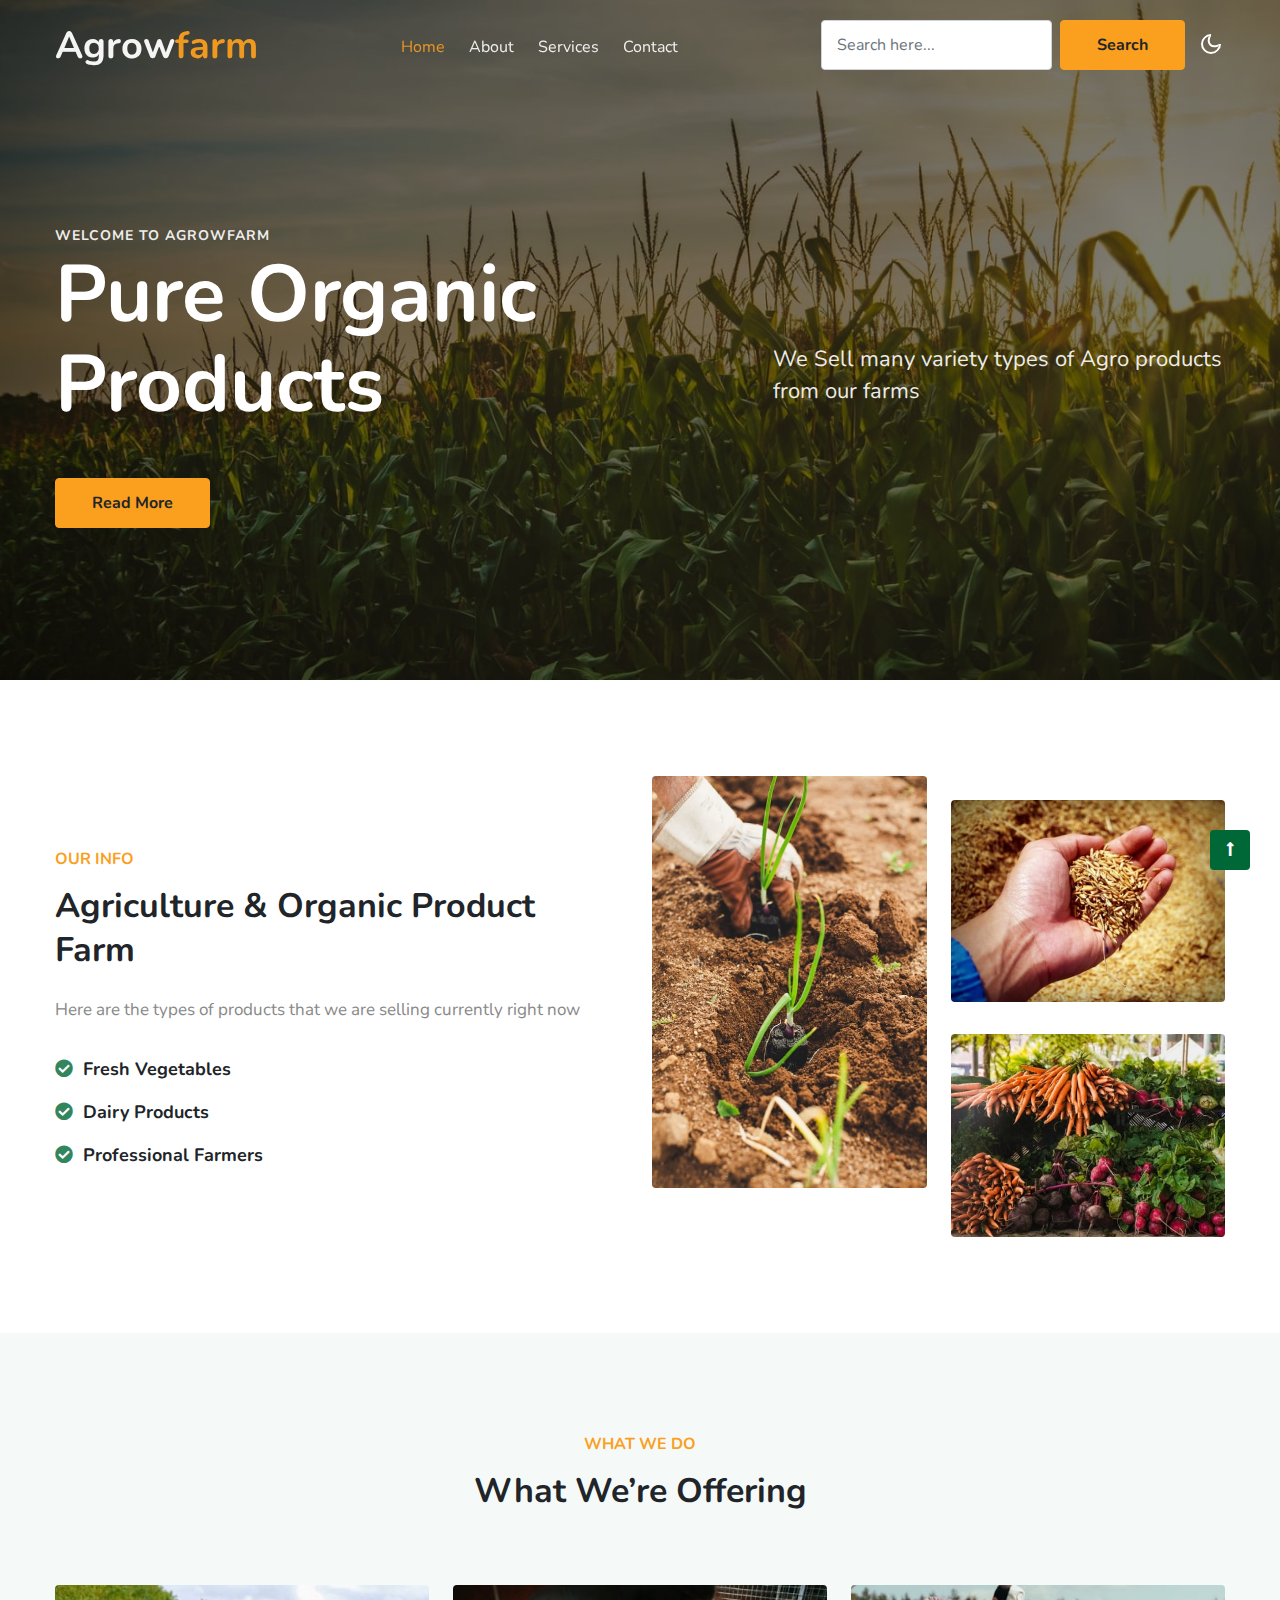
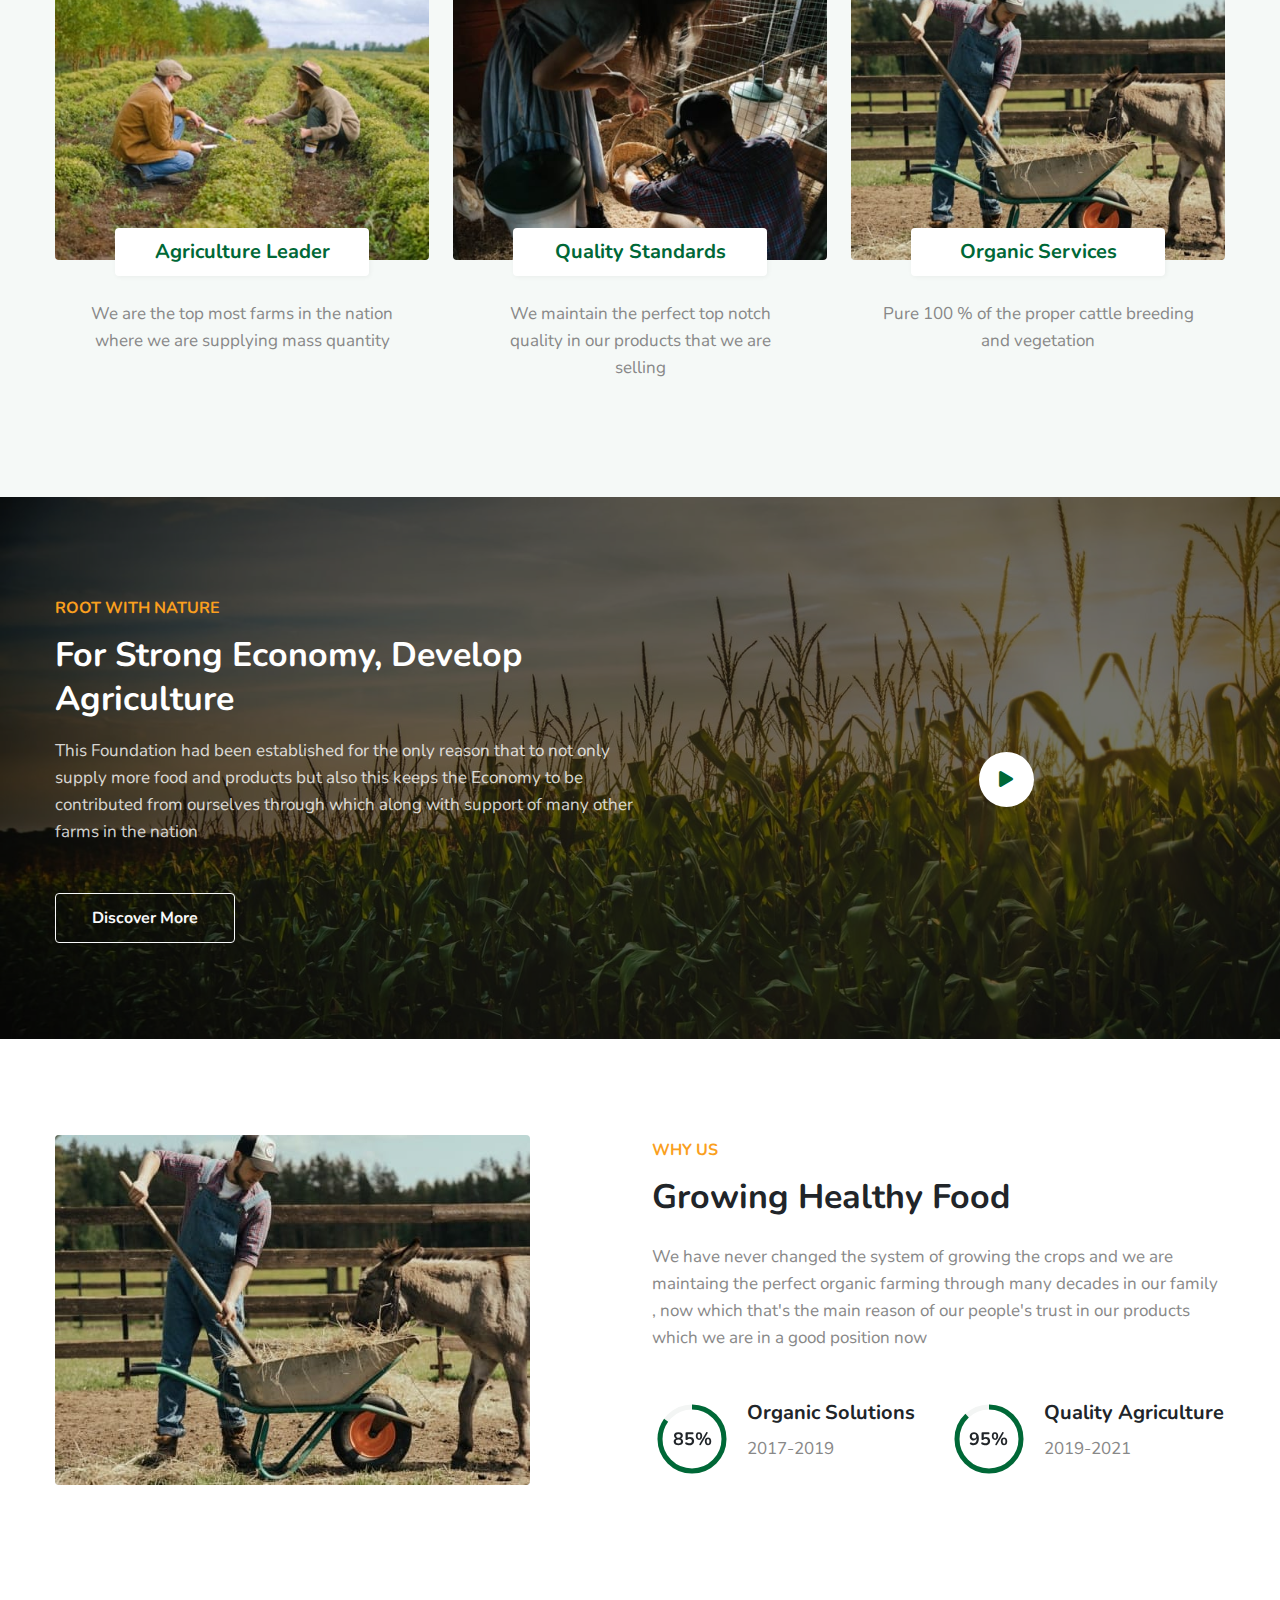
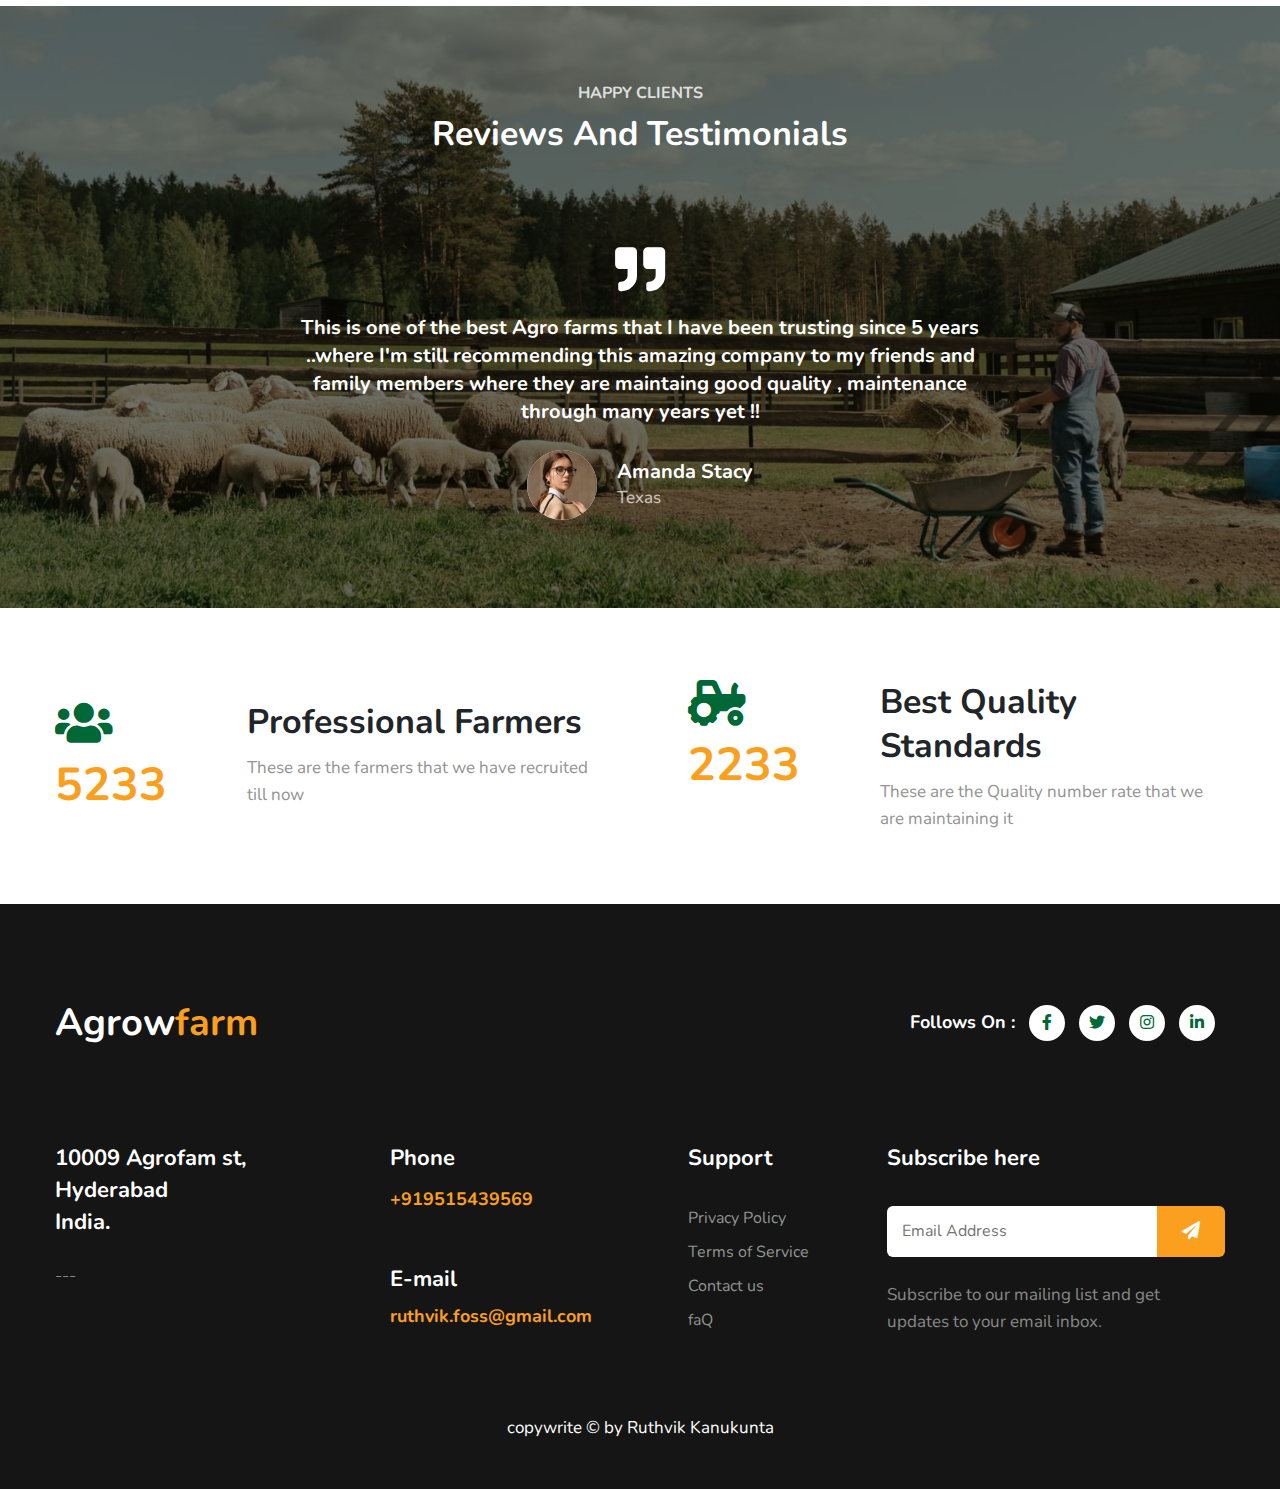
<file: index.html>
<!doctype html>
<html lang="en">

<head>
    
    <meta charset="utf-8">
    <meta name="viewport" content="width=device-width, initial-scale=1, shrink-to-fit=no">
    <title>Agrowfarm - Agriculture Category Bootstrap Responsive Template | Home :: W3layouts </title>
    <!-- google fonts -->
    <link href="//fonts.googleapis.com/css2?family=Nunito:ital,wght@0,400;0,600;0,700;0,800;1,400&display=swap" rel="stylesheet">
    <!-- Template CSS -->
    <link rel="stylesheet" href="assets/css/style-starter.css">
</head>

<body>
    <!--/Header-->
    <header id="site-header" class="fixed-top">
        <div class="container">
            <nav class="navbar navbar-expand-lg navbar-light stroke">
                <h1><a class="navbar-brand" href="index.html">
                        Agrow<span class="sub-color">farm</span>
                    </a></h1>
                <button class="navbar-toggler collapsed" type="button" data-bs-toggle="collapse" data-bs-target="#navbarScroll" aria-controls="navbarScroll" aria-expanded="false" aria-label="Toggle navigation">
                    <span class="navbar-toggler-icon fa icon-expand fa-bars"></span>
                    <span class="navbar-toggler-icon fa icon-close fa-times"></span>
                </button>
                <div class="collapse navbar-collapse" id="navbarScroll">
                    <ul class="navbar-nav mx-lg-auto my-2 my-lg-0 navbar-nav-scroll">
                        <li class="nav-item">
                            <a class="nav-link active" aria-current="page" href="index.html">Home</a>
                        </li>
                        <li class="nav-item">
                            <a class="nav-link" href="about.html">About</a>
                        </li>
                        <li class="nav-item">
                            <a class="nav-link" href="services.html">Services</a>
                        </li>
                       
                        <li class="nav-item">
                            <a class="nav-link" href="contact.html">Contact</a>
                        </li>
                    </ul>
                    <form action="#" method="GET" class="d-flex search-header">
                        <input class="form-control me-2" type="search" placeholder="Search here..." aria-label="Search" required>
                        <button class="btn btn-style btn-secondary me-lg-3" type="submit">Search</button>
                    </form>
                </div>
                <!-- toggle switch for light and dark theme -->
                <div class="mobile-position">
                    <nav class="navigation">
                        <div class="theme-switch-wrapper">
                            <label class="theme-switch" for="checkbox">
                                <input type="checkbox" id="checkbox">
                                <div class="mode-container">
                                    <i class="gg-sun"></i>
                                    <i class="gg-moon"></i>
                                </div>
                            </label>
                        </div>
                    </nav>
                </div>
                <!-- //toggle switch for light and dark theme -->
            </nav>
        </div>
    </header>
    <!--//Header-->
    <!--/Banner-Start-->
    <section class="banner-19">
        <div class="banner-layer">
            <div class="main-content-top">
                <div class="container">
                    <div class="main-content">
                        <div class="w3lbanner-left">
                            <!-- if logo is image enable this   
                        <a class="logo" href="index.html">
                            <img src="image-path" alt="Your logo" title="Your logo" style="height:35px;" />
                        </a> -->
                            <h6>Welcome to Agrowfarm</h6>
                            <h4>Pure Organic Products </h4>

                            <a href="about.html" class="btn btn-style btn-secondary mt-md-5 mt-4">Read More</a>
                        </div>
                        <div class="w3lbanner-right">
                            <p>We Sell many variety types of Agro products from our farms</p>
                        </div>
                    </div>
                </div>
            </div>
        </div>
    </section>
    <!--//Banner-End-->
    <!--/About-section-->
    <section class="w3l-about-6 py-5" id="about">
        <div class="container py-lg-5 py-md-3">
            <div class="row align-items-center">
                <div class="col-lg-6 pe-lg-5">
                    <h6 class="title-subw3hny">Our Info</h6>
                    <h3 class="title-w3l">Agriculture & Organic Product Farm</h3>
                    <p class="mt-md-4 mt-3">Here are the types of products that we are selling currently right now</p>
                    <ul class="service-list pt-lg-2 mt-4">

                        <li class="service-link"><a href="#url"><span class="fa fa-check-circle"></span> Fresh Vegetables</a></li>
                        <li class="service-link"><a href="#url"><span class="fa fa-check-circle"></span> Dairy Products</a></li>
                        <li class="service-link"><a href="#url"><span class="fa fa-check-circle"></span> Professional Farmers</a></li>
                    </ul>
                </div>
                <div class="HomeAboutImages col-lg-6 mt-lg-0 mt-5">
                    <div class="row position-relative">
                        <div class="col-6">
                            <img src="assets/images/a1.jpg" alt="" class="radius-image img-fluid">
                        </div>
                        <div class="col-6 mt-4">
                            <img src="assets/images/a2.jpg" alt="" class="radius-image img-fluid mb-md-3 mb-2">
                            <img src="assets/images/a3.jpg" alt="" class="radius-image img-fluid mt-md-3">
                        </div>
                    </div>
                </div>
            </div>
        </div>
    </section>
    <!--//About-section-->
    <!--/w3l-grids-3hny-->
    <section class="w3l-grids-3hny py-5" id="grids1">
        <div class="container py-lg-5 py-md-3">
            <div class="wthree-header-section text-center">
                <h6 class="title-subw3hny">What We Do</h6>
                <h3 class="title-w3l mb-4">What We’re Offering</h3>
            </div>
            <div class="grids-of-3 row text-center">
                <div class="col-lg-4 col-md-6 mt-5">
                    <div class="grids3-info">
                        <a href="#service" class="d-block zoom"><img src="assets/images/a4.jpg" alt="" class="img-fluid radius-image"></a>
                        <div class="grids-of-3-saas-info">
                            <h5><a href="#service" class="title">Agriculture Leader</a></h5>
                            <p class="saas-para"> We are the top most farms in the nation where we are supplying mass quantity </p>
                        </div>
                    </div>
                </div>
                <div class="col-lg-4 col-md-6 mt-5">
                    <div class="grids3-info">
                        <a href="#service" class="d-block zoom"><img src="assets/images/a5.jpg" alt="" class="img-fluid radius-image"></a>
                        <div class="grids-of-3-saas-info">
                            <h5><a href="#service" class="title">Quality Standards</a></h5>
                            <p class="saas-para"> We maintain the perfect top notch quality in our products that we are selling</p>
                        </div>
                    </div>
                </div>
                <div class="col-lg-4 col-md-6 mt-5">
                    <div class="grids3-info">
                        <a href="#service" class="d-block zoom"><img src="assets/images/a6.jpg" alt="" class="img-fluid radius-image"></a>
                        <div class="grids-of-3-saas-info">
                            <h5><a href="#service" class="title">Organic Services</a></h5>
                            <p class="saas-para">Pure 100 % of the proper cattle breeding and vegetation</p>
                        </div>
                    </div>
                </div>
            </div>
        </div>
    </section>
    <!--//w3l-grids-3hny-->
   
    <!-- /home-page-video-popup-->
    <section class="w3l-index5 py-5" id="about">
        <div class="new-block py-md-5 py-3">
            <div class="container">
                <div class="row middle-section align-self">
                    <div class="col-lg-7 video-info pe-lg-5">
                        <div class="title-content text-left">
                            <h6 class="title-subw3hny">Root With Nature</h6>
                            <h3 class="title-w3l two pe-lg-5">For Strong economy, develop agriculture </h3>
                            <p class="mt-3 pe-lg-5">This Foundation had been established for the only reason that to not only supply more food and products but also this keeps the Economy to be contributed from ourselves through which along with support of many other farms in the nation </p>
                            <a href="contact.html" class="btn btn-style btn-outline-light mt-sm-5 mt-4">Discover More</a>
                        </div>
                    </div>
                    <div class="col-lg-5 history-info mt-5 ps-lg-5 align-self">
                        <div class="position-relative mt-lg-0 mt-5 pt-lg-0 pt-5 pb-lg-0 pb-5">
                            <a href="#small-dialog" class="popup-with-zoom-anim play-view text-center position-absolute">
                                <span class="video-play-icon">
                                    <span class="fa fa-play"></span>
                                </span>
                            </a>
                            <!-- dialog itself, mfp-hide class is required to make dialog hidden -->

                        </div>
                    </div>
                   
                </div>
            </div>
        </div>
    </section>
    <!-- //home-page-video-popup-->
    <!--/w3l-circles-->
    <section class="w3l-circles py-5" id="circles">
        <div class="container py-md-5 py-2">
            <!--/row-2-->
            <div class="row w3l-circles">
                <div class="col-lg-6 circles-left">
                    <img src="assets/images/a6.jpg" alt="" class="radius-image img-fluid">
                </div>
                <div class="col-lg-6 circles-right mt-lg-0 mt-5 align-self  position-relative">
                    <h6 class="title-subw3hny">Why Us</h6>
                    <h3 class="title-w3l mb-4">Growing Healthy Food</h3>
                    <p class="mb-5">We have never changed the system of growing the crops and we are maintaing the perfect organic farming through many decades in our family , now which that's the main reason of our people's trust in our products which we are in a good position now</p>
                    <div class="progress-circles-grids">
                        <div class="progress-circles">
                            <div class="progress-left">
                                <div class="circle1">
                                    <div id="progress" data-dimension="80" data-text="85%" data-fontsize="18" data-percent="85" data-fgcolor="#006837" data-bgcolor="#f3f5f4" data-width="10" data-bordersize="4" data-animationstep="2">
                                    </div>

                                </div>
                                <div class="progress-right">
                                    <h4>Organic Solutions</h4>
                                    <p class="mb-lg-5">2017-2019</p>
                                </div>
                            </div>

                        </div>
                        <div class="progress-circles">
                            <div class="progress-left">
                                <div class="circle1">
                                    <div id="progress1" data-dimension="80" data-text="95%" data-fontsize="18" data-percent="95" data-fgcolor="#006837" data-bgcolor="#f3f5f4" data-width="10" data-bordersize="4" data-animationstep="2">
                                    </div>
                                </div>
                                <div class="progress-right">
                                    <h4>Quality Agriculture</h4>
                                    <p class="mb-lg-5">2019-2021</p>
                                </div>
                            </div>

                        </div>
                    </div>
                </div>
            </div>
            <!--//row-2-->
        </div>
    </section>
    <!--//circles-section-->
    <!--/testimonials-->
    <section class="w3l-testimonials" id="testimonials">
        <!-- /grids -->
        <div class="cusrtomer-layout py-5">
            <div class="container py-lg-4 py-md-3 py-2 pb-lg-0">
                <h5 class="title-subw3hny text-center mb-1">Happy Clients</h5>
                <h3 class="title-w3l two text-center mb-sm-5 mb-4">Reviews and Testimonials</h3>
                <!-- /grids -->
                <div class="testimonial-width">
                    <div id="owl-demo1" class="owl-two owl-carousel owl-theme">
                        <div class="item">
                            <div class="testimonial-content">
                                <div class="testimonial">
                                    <i class="fas fa-quote-right"></i>
                                    <blockquote>
                                        <q>This is one of the best Agro farms that I have been trusting since 5 years ..where I'm still recommending this amazing  company to my friends and family members where they are maintaing good quality , maintenance through many years yet !!</q>
                                    </blockquote>
                                    <div class="testi-des">
                                        <div class="test-img"><img src="assets/images/team1.jpg" class="img-fluid" alt="client-img">
                                        </div>
                                        <div class="peopl align-self">
                                            <h3>Amanda Stacy</h3>
                                            <p class="indentity">Texas</p>
                                        </div>
                                    </div>
                                </div>
                            </div>
                        </div>
     
                    </div>
                </div>
            </div>
            <!-- /grids -->
        </div>
        <!-- //grids -->
    </section>
    <!-- //testimonials -->
    <!--/home-stats-->
    <section class="w3l-stats-main py-5" id="stats">
        <div class="container py-lg-4">
            <div class="row stats-con">
                <div class="col-lg-6 stats-content-left pe-lg-5">
                    <div class="stats_info counter_grid1 text-left">
                        <div class="icon stat-icon">
                            <span class="fas fa-users"></span>
                            <p class="counter">5233</p>
                        </div>
                        <div class="stat-icon-des text-left">

                            <h3 class="title-w3l">

                                Professional Farmers
                            </h3>
                            <p class="para-stat">These are the farmers that we have recruited till now</p>
                        </div>
                    </div>
                </div>
                <div class="col-lg-6 stats-content-left ps-lg-5 mt-lg-0 mt-md-5 mt-4">
                    <div class="stats_info counter_grid1 text-left">
                        <div class="icon stat-icon">
                            <span class="fas fa-tractor"></span>
                            <p class="counter">2233</p>
                        </div>
                        <div class="stat-icon-des text-left">
                            <h3 class="title-w3l">
                                Best Quality Standards</h3>
                            <p class="para-stat">These are the Quality number rate that we are maintaining it </p>
                        </div>
                    </div>
                </div>
            </div>
        </div>
    </section>
    <!--//home-stats-->
    <!--/footer-->
    <footer class="w3l-footer-29-main">
        <div class="footer-29-w3l py-5">
            <div class="container pt-md-5">
                <div class="w3l-footer-text-style">
                    <div class="footer-list-cont d-sm-flex align-items-center justify-content-between mb-5">

                        <h2 class="w3logo"><a class="navbar-brand" href="index.html">
                                Agrow<span class="sub-color">farm</span>
                            </a></h2>
                        <div class="main-social-footer-29">
                            <ul>
                                <li class="w3follow mt-sm-0 mt-4">Follows On : </li>
                                <li><a href="#facebook" class="facebook"><i class="fab fa-facebook-f"></i></a></li>
                                <li><a href="#twitter" class="twitter"><i class="fab fa-twitter"></i></a></li>
                                <li><a href="#instagram" class="instagram"><i class="fab fa-instagram"></i></a></li>
                                <li><a href="#linkedin" class="linkedin"><i class="fab fa-linkedin-in"></i></a></li>
                            </ul>

                        </div>
                    </div>
                </div>
                <div class="row footer-top-29 pt-lg-5 pt-sm-4">
                    <div class="col-lg-3 col-sm-6">
                        <div class="address-grid">
                            <h5>10009 Agrofam st, Hyderabad <br> India.</h5>
                            <p class="mt-4">---</p>

                        </div>
                    </div>
                    <div class="col-lg-3 col-sm-6 mt-sm-0 mt-4 ps-lg-5">
                        <div class="address-grid">
                            <h5>Phone</h5>
                            <h5 class="phone-number-text mt-2"><a href="tel:+919515439569">+919515439569</a></h5>
                        </div>
                        <div class="address-grid mt-sm-5 mt-4">
                            <h5>E-mail</h5>
                            <h5 class="email-cont-text mt-1"> <a href="ruthvik.foss@gmail.com" class="mail">ruthvik.foss@gmail.com</a></h5>
                        </div>
                    </div>
                    <div class="col-lg-2 col-md-6 col-sm-5 footer-list-menu ps-lg-5 mt-lg-0 mt-sm-5 mt-4">
                        <div class="address-grid">
                            <h5 class="mb-4 pb-lg-2">Support</h5>
                            <ul>
                                <li><a href="#privacy">Privacy Policy</a></li>
                                <li><a href="#terms"> Terms of Service</a></li>
                                <li><a href="contact.html">Contact us</a></li>
                                <li><a href="#faq">faQ</a></li>
                            </ul>
                        </div>
                    </div>
                    <div class="address-grid col-lg-4 col-md-6 col-sm-7 ps-lg-5 mt-lg-0 mt-sm-5 mt-4 w3l-footer-16-main">
                        <h5>Subscribe here</h5>
                        <form action="#" class="subscribe d-flex mt-4 pt-lg-2 mb-4" method="post">
                            <input type="email" name="email" placeholder="Email Address" required="">
                            <button><span class="fa fa-paper-plane" aria-hidden="true"></span></button>
                        </form>
                        <p>Subscribe to our mailing list and get updates to your email inbox.</p>
                    </div>
                </div>
                <!-- copyright -->
                <div class="w3l-copyright text-center mt-lg-5 mt-sm-4 pt-md-4 pt-3">
                    <p class="copy-footer-29">copywrite &copy; by Ruthvik Kanukunta</p>
                </div>
            </div>
        </div>
    </footer>
    <!-- //footer -->

    <!-- Js scripts -->
    <!-- move top -->
    <button onclick="topFunction()" id="movetop" title="Go to top">
        <span class="fas fa-long-arrow-alt-up" aria-hidden="true"></span>
    </button>
    <script>
        // When the user scrolls down 20px from the top of the document, show the button
        window.onscroll = function() {
            scrollFunction()
        };

        function scrollFunction() {
            if (document.body.scrollTop > 20 || document.documentElement.scrollTop > 20) {
                document.getElementById("movetop").style.display = "block";
            } else {
                document.getElementById("movetop").style.display = "none";
            }
        }

        // When the user clicks on the button, scroll to the top of the document
        function topFunction() {
            document.body.scrollTop = 0;
            document.documentElement.scrollTop = 0;
        }

    </script>
    <!-- //move top -->

    <!-- Template JavaScript -->
    <script src="assets/js/jquery-3.3.1.min.js"></script>
    <script src="assets/js/theme-change.js"></script>
    <script src="assets/js/circles.js"></script>

    <!-- MENU-JS -->
    <script>
        $(window).on("scroll", function() {
            var scroll = $(window).scrollTop();

            if (scroll >= 80) {
                $("#site-header").addClass("nav-fixed");
            } else {
                $("#site-header").removeClass("nav-fixed");
            }
        });

        //Main navigation Active Class Add Remove
        $(".navbar-toggler").on("click", function() {
            $("header").toggleClass("active");
        });
        $(document).on("ready", function() {
            if ($(window).width() > 991) {
                $("header").removeClass("active");
            }
            $(window).on("resize", function() {
                if ($(window).width() > 991) {
                    $("header").removeClass("active");
                }
            });
        });

    </script>
    <!-- //MENU-JS -->

    <!-- disable body scroll which navbar is in active -->
    <script>
        $(function() {
            $('.navbar-toggler').click(function() {
                $('body').toggleClass('noscroll');
            })
        });

    </script>
    <!-- //disable body scroll which navbar is in active -->
    <!-- //bootstrap -->
    <script src="assets/js/bootstrap.min.js"></script>

</body>

</html>
</file>
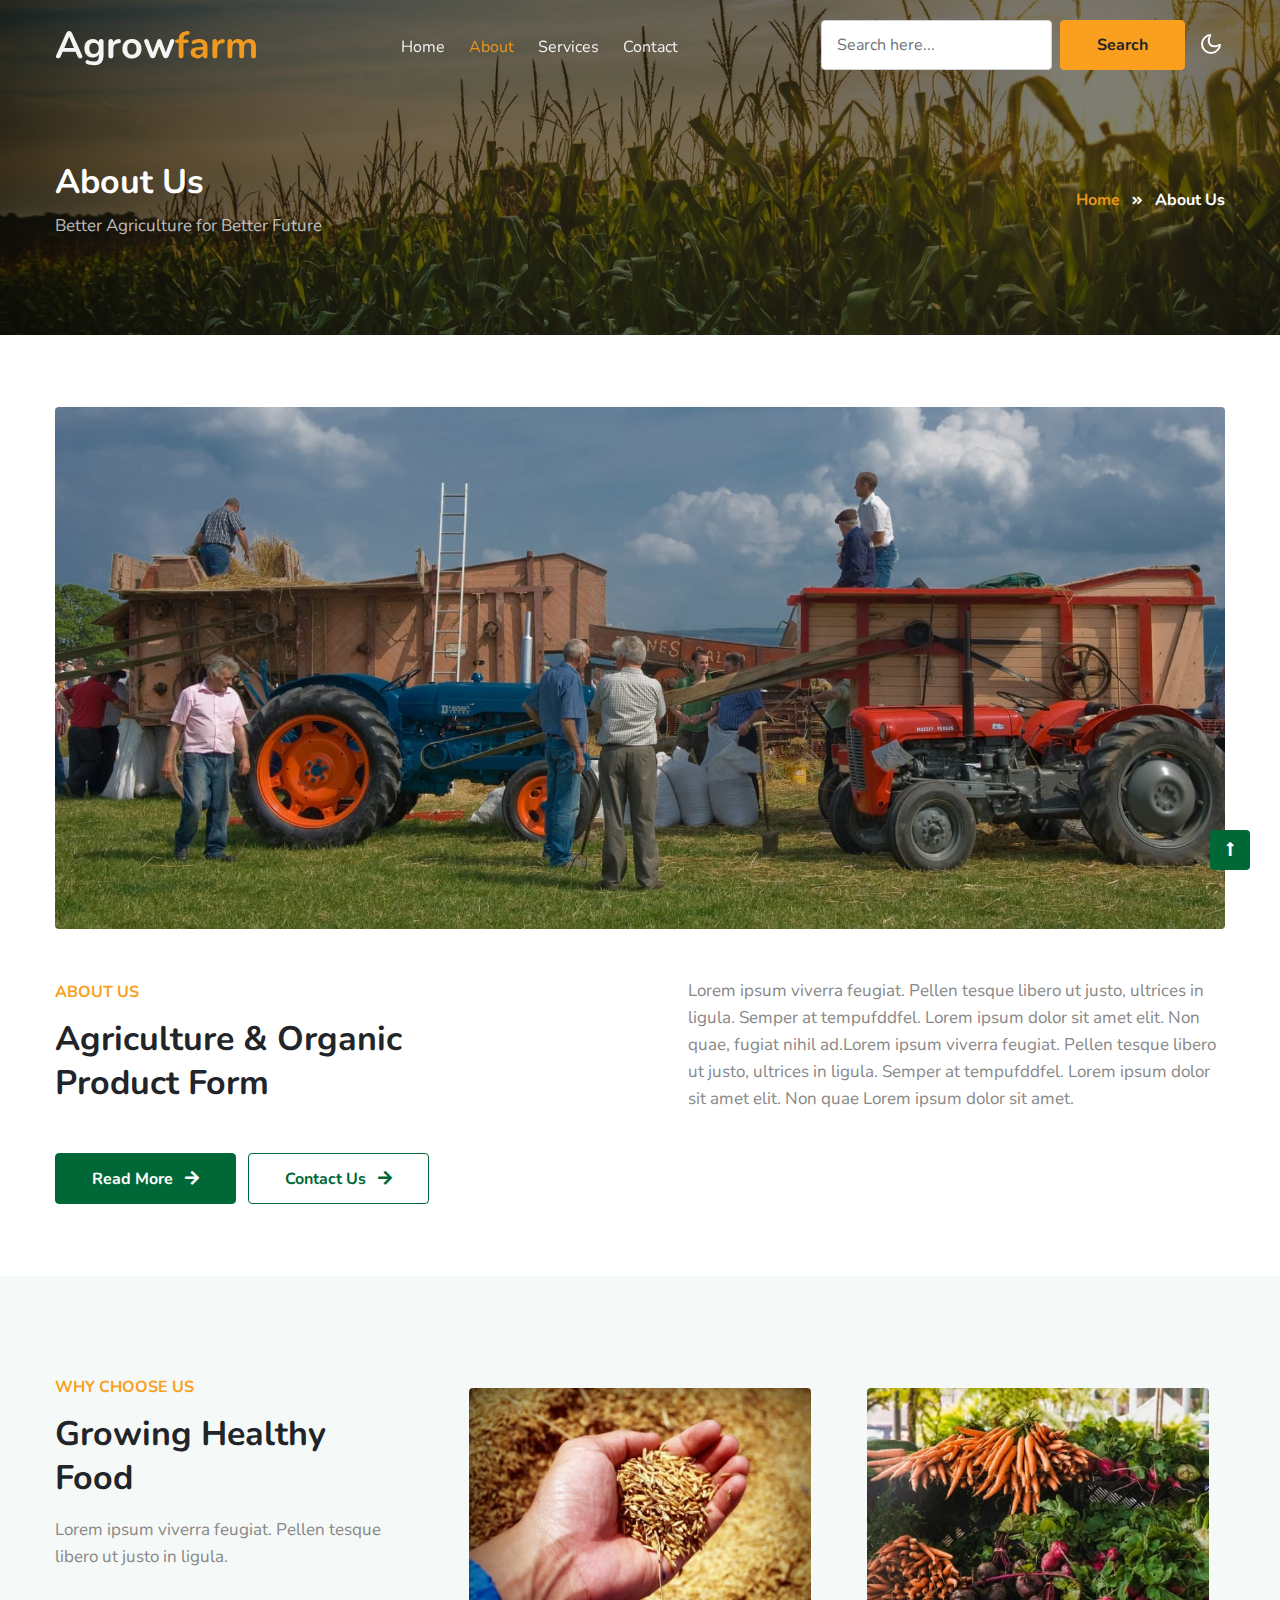
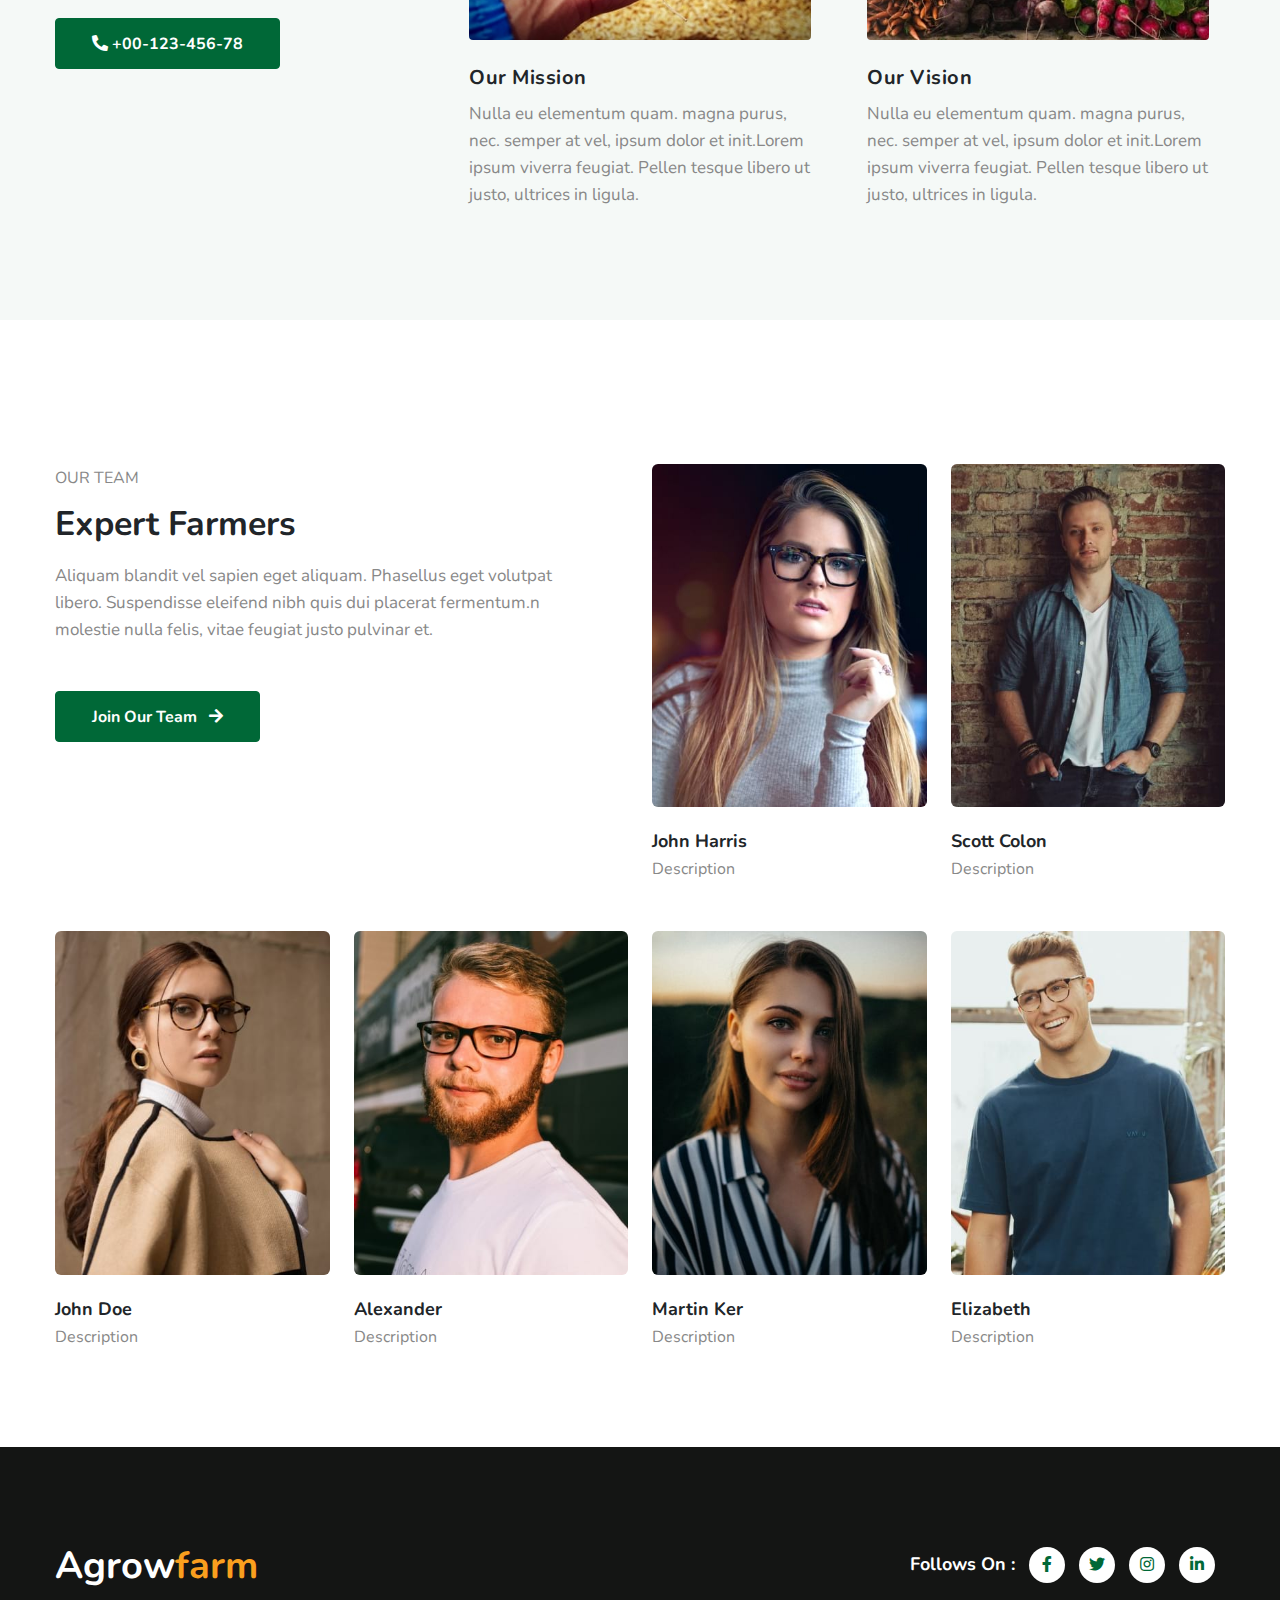
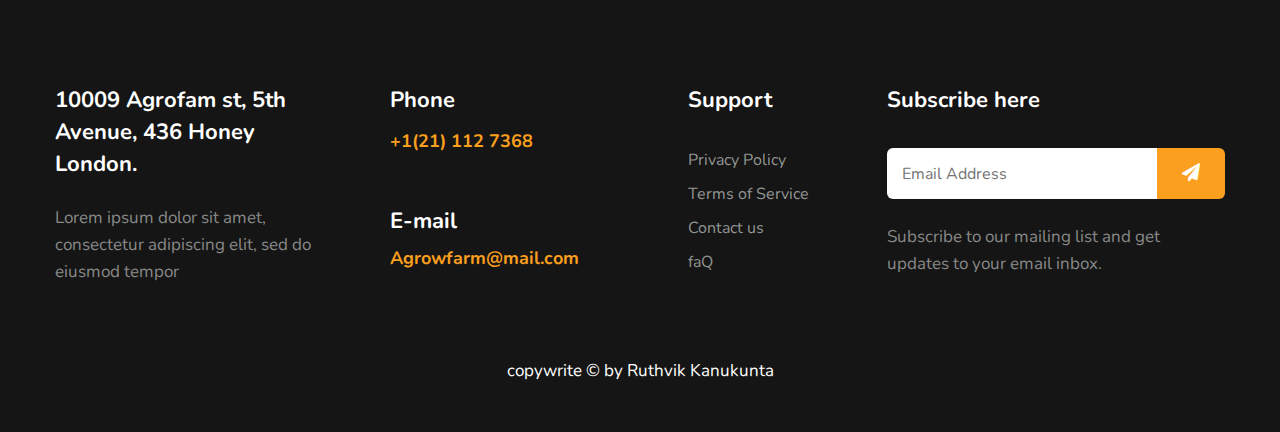
<file: about.html>
<!doctype html>
<html lang="en">

<head>
   
    <meta charset="utf-8">
    <meta name="viewport" content="width=device-width, initial-scale=1, shrink-to-fit=no">
    <title>Agrowfarm - Agriculture Category Bootstrap Responsive Template | About :: W3layouts </title>
    <!-- google fonts -->
    <link href="//fonts.googleapis.com/css2?family=Nunito:ital,wght@0,400;0,600;0,700;0,800;1,400&display=swap" rel="stylesheet">
    <!-- Template CSS -->
    <link rel="stylesheet" href="assets/css/style-starter.css">
</head>

<body>
    <!--/Header-->
    <header id="site-header" class="fixed-top">
        <div class="container">
            <nav class="navbar navbar-expand-lg navbar-light stroke">
                <h1><a class="navbar-brand" href="index.html">
                        Agrow<span class="sub-color">farm</span>
                    </a></h1>
                <button class="navbar-toggler collapsed" type="button" data-bs-toggle="collapse" data-bs-target="#navbarScroll" aria-controls="navbarScroll" aria-expanded="false" aria-label="Toggle navigation">
                    <span class="navbar-toggler-icon fa icon-expand fa-bars"></span>
                    <span class="navbar-toggler-icon fa icon-close fa-times"></span>
                </button>
                <div class="collapse navbar-collapse" id="navbarScroll">
                    <ul class="navbar-nav mx-lg-auto my-2 my-lg-0 navbar-nav-scroll">
                        <li class="nav-item">
                            <a class="nav-link" aria-current="page" href="index.html">Home</a>
                        </li>
                        <li class="nav-item">
                            <a class="nav-link active" href="about.html">About</a>
                        </li>
                        <li class="nav-item">
                            <a class="nav-link" href="services.html">Services</a>
                        </li>
                        
                        <li class="nav-item">
                            <a class="nav-link" href="contact.html">Contact</a>
                        </li>
                    </ul>
                    <form action="#" method="GET" class="d-flex search-header">
                        <input class="form-control me-2" type="search" placeholder="Search here..." aria-label="Search" required>
                        <button class="btn btn-style btn-secondary me-lg-3" type="submit">Search</button>
                    </form>
                </div>
                <!-- toggle switch for light and dark theme -->
                <div class="mobile-position">
                    <nav class="navigation">
                        <div class="theme-switch-wrapper">
                            <label class="theme-switch" for="checkbox">
                                <input type="checkbox" id="checkbox">
                                <div class="mode-container">
                                    <i class="gg-sun"></i>
                                    <i class="gg-moon"></i>
                                </div>
                            </label>
                        </div>
                    </nav>
                </div>
                <!-- //toggle switch for light and dark theme -->
            </nav>
        </div>
    </header>
    <!--//Header-->
    <!--/inner-page-->
    <div class="inner-banner py-5">
        <section class="w3l-breadcrumb text-left py-sm-5 ">
            <div class="container">
                <div class="w3breadcrumb-gids">
                    <div class="w3breadcrumb-left text-left">
                        <h2 class="inner-w3-title">
                            About Us </h2>
                        <p class="inner-page-para mt-2">
                            Better Agriculture
                            for Better Future</p>
                    </div>
                    <div class="w3breadcrumb-right">
                        <ul class="breadcrumbs-custom-path">
                            <li><a href="index.html">Home</a></li>
                            <li class="active"><span class="fas fa-angle-double-right mx-2"></span> About Us</li>
                        </ul>
                    </div>
                </div>

            </div>
        </section>
    </div>
    <!--//inner-page-->
    <!--/ab-->
    <section class="w3l-banner-agency py-5" id="work">
        <div class="midd-w3 py-md-4">
            <div class="container">
                <div class="about-img-top mb-lg-5 mb-4">
                    <img src="assets/images/banner2.jpg" alt="" class="img-fluid radius-image">
                </div>
                <div class="row">
                    <div class="col-lg-6 banner-content align-self">
                        <h6 class="title-subw3hny">About Us</h6>
                        <h3 class="title-w3l">Agriculture & Organic<br> Product Form</h3>
                        <div class="w3banner-content-btns">
                            <a href="about.html" class="btn btn-style btn-primary mt-lg-5 mt-4 me-2">Read More <i class="fas fa-arrow-right ms-2"></i></a>
                            <a href="contact.html" class="btn btn-style btn-outline-dark mt-lg-5 mt-4">Contact Us <i class="fas fa-arrow-right ms-2"></i></a>
                        </div>
                    </div>
                    <div class="col-lg-6 text-left ps-lg-5 mt-lg-0 mt-md-5 mt-4">
                        <p>Lorem ipsum viverra feugiat. Pellen tesque libero ut justo, ultrices in ligula. Semper at tempufddfel.
                            Lorem ipsum dolor sit amet elit. Non quae, fugiat nihil ad.Lorem ipsum viverra feugiat. Pellen tesque
                            libero ut justo, ultrices in ligula. Semper at tempufddfel. Lorem ipsum dolor sit amet elit. Non quae
                            Lorem ipsum dolor sit amet.</p>
                    </div>
                </div>
            </div>
        </div>
    </section>
    <!--//ab-->
    <section class="w3l-blog-se-3 py-5" id="ab-grids">
        <div class="container">
            <div class="inner-sec-w3ls py-lg-5 py-md-4 py-2">
                <!--/services-grids-->
                <div class="row blog-sec">
                    <div class="col-lg-4 manager-img mb-lg-0 mb-md-5 mb-4 pe-lg-5">
                        <h6 class="title-subw3hny">Why Choose Us</h6>
                        <h3 class="title-w3l">Growing Healthy Food</h3>
                        <p class="card-text mt-3">
                            Lorem ipsum viverra feugiat. Pellen tesque libero ut justo in
                            ligula.
                        </p>
                        <a href="tel:+44-123-456-78" class="btn btn-style btn-primary mt-lg-5 mt-4"><span class="fas fa-phone-alt" aria-hidden="true"></span> +00-123-456-78</a>


                    </div>
                    <div class="col-lg-4 col-md-6 about-in blog-grid-info text-left">
                        <div class="card img">
                            <div class="card-body img">
                                <a href="#" class="d-block zoom radius-image"><img src="assets/images/a2.jpg" alt="" class="img-fluid radius-image"></a>
                                <div class="blog-des mt-4">
                                    <h5 class="card-title mt-4">Our Mission</h5>
                                    <p class="card-text">Nulla eu elementum quam. magna purus, nec. semper at vel,
                                        ipsum dolor et init.Lorem ipsum viverra feugiat. Pellen tesque libero ut justo, ultrices in
                                        ligula.
                                    </p>
                                </div>
                            </div>
                        </div>
                    </div>
                    <div class="col-lg-4 col-md-6 about-in blog-grid-info text-left mt-md-0 mt-5">
                        <div class="card img">
                            <div class="card-body img">
                                <a href="#" class="d-block zoom radius-image"><img src="assets/images/a3.jpg" alt="" class="img-fluid radius-image"></a>
                                <div class="blog-des mt-3">
                                    <h5 class="card-title mt-4">Our Vision</h5>
                                    <p class="card-text">Nulla eu elementum quam. magna purus, nec. semper at vel,
                                        ipsum dolor et init.Lorem ipsum viverra feugiat. Pellen tesque libero ut justo, ultrices in
                                        ligula.
                                    </p>
                                </div>
                            </div>
                        </div>
                    </div>
                </div>
            </div>
        </div>
    </section>

    <!-- team -->
    <section class="w3l-team py-5" id="w3l-team">
        <div class="container py-md-5">
            <div class="row text-left">
                <div class="col-md-6 mt-md-5 pe-lg-5">
                    <div class="title-content text-left">
                        <h6 class="title-subw3hny">Our Team</h6>
                        <h3 class="title-w3l mb-3">Expert Farmers</h3>
                        <p>Aliquam blandit vel sapien eget aliquam. Phasellus eget volutpat libero. Suspendisse eleifend nibh quis
                            dui placerat fermentum.n molestie nulla felis, vitae feugiat justo pulvinar et.</p>
                        <a class="btn btn-style btn-primary mt-md-5 mt-4" href="#"> Join Our Team <span class="fas fa-arrow-right ms-2"></span></a>
                    </div>
                </div>
                <div class="col-md-3 col-6 mt-5">
                    <div class="team-grids text-center">
                        <img src="assets/images/team5.jpg" class="img-fluid" alt="">
                        <div class="team-info">
                            <div class="caption">
                                <div class="social-icons-section text-center">
                                    <a class="fac" href="#url">
                                        <i class="fab fa-facebook-f"></i>
                                    </a>
                                    <a class="twitter" href="#url">
                                        <i class="fab fa-twitter"></i>
                                    </a>
                                </div>
                            </div>
                        </div>
                    </div>
                    <h4>John Harris</h4>
                    <h6>Description</h6>
                </div>
                <div class="col-md-3 col-6 mt-5">
                    <div class="team-grids text-center">
                        <img src="assets/images/team6.jpg" class="img-fluid" alt="">
                        <div class="team-info">
                            <div class="caption">
                                <div class="social-icons-section text-center">
                                    <a class="fac" href="#url">
                                        <i class="fab fa-facebook-f"></i>
                                    </a>
                                    <a class="twitter" href="#url">
                                        <i class="fab fa-twitter"></i>
                                    </a>
                                </div>
                            </div>
                        </div>
                    </div>
                    <h4>Scott Colon</h4>
                    <h6>Description</h6>
                </div>
                <div class="col-md-3 col-6 mt-5">
                    <div class="team-grids text-center">
                        <img src="assets/images/team1.jpg" class="img-fluid" alt="">
                        <div class="team-info">
                            <div class="caption">
                                <div class="social-icons-section text-center">
                                    <a class="fac" href="#url">
                                        <i class="fab fa-facebook-f"></i>
                                    </a>
                                    <a class="twitter" href="#url">
                                        <i class="fab fa-twitter"></i>
                                    </a>
                                </div>
                            </div>
                        </div>
                    </div>
                    <h4>John Doe</h4>
                    <h6>Description</h6>
                </div>
                <div class="col-md-3 col-6 mt-5">
                    <div class="team-grids text-center">
                        <img src="assets/images/team2.jpg" class="img-fluid" alt="">
                        <div class="team-info">
                            <div class="caption">
                                <div class="social-icons-section text-center">
                                    <a class="fac" href="#url">
                                        <i class="fab fa-facebook-f"></i>
                                    </a>
                                    <a class="twitter" href="#url">
                                        <i class="fab fa-twitter"></i>
                                    </a>
                                </div>
                            </div>
                        </div>
                    </div>
                    <h4>Alexander</h4>
                    <h6>Description</h6>
                </div>
                <div class="col-md-3 col-6 mt-5">
                    <div class="team-grids text-center">
                        <img src="assets/images/team3.jpg" class="img-fluid" alt="">
                        <div class="team-info">
                            <div class="caption">
                                <div class="social-icons-section text-center">
                                    <a class="fac" href="#url">
                                        <i class="fab fa-facebook-f"></i>
                                    </a>
                                    <a class="twitter" href="#url">
                                        <i class="fab fa-twitter"></i>
                                    </a>
                                </div>
                            </div>
                        </div>
                    </div>
                    <h4>Martin ker </h4>
                    <h6>Description</h6>
                </div>
                <div class="col-md-3 col-6 mt-5">
                    <div class="team-grids text-center">
                        <img src="assets/images/team4.jpg" class="img-fluid" alt="">
                        <div class="team-info">
                            <div class="caption">
                                <div class="social-icons-section text-center">
                                    <a class="fac" href="#url">
                                        <i class="fab fa-facebook-f"></i>
                                    </a>
                                    <a class="twitter" href="#url">
                                        <i class="fab fa-twitter"></i>
                                    </a>
                                </div>
                            </div>
                        </div>
                    </div>
                    <h4>Elizabeth </h4>
                    <h6>Description</h6>
                </div>
            </div>

        </div>
    </section>
    <!-- team -->
    <!--/footer-->
    <footer class="w3l-footer-29-main">
        <div class="footer-29-w3l py-5">
            <div class="container pt-md-5">
                <div class="w3l-footer-text-style">
                    <div class="footer-list-cont d-sm-flex align-items-center justify-content-between mb-5">

                        <h2 class="w3logo"><a class="navbar-brand" href="index.html">
                                Agrow<span class="sub-color">farm</span>
                            </a></h2>
                        <div class="main-social-footer-29">
                            <ul>
                                <li class="w3follow mt-sm-0 mt-4">Follows On : </li>
                                <li><a href="#facebook" class="facebook"><i class="fab fa-facebook-f"></i></a></li>
                                <li><a href="#twitter" class="twitter"><i class="fab fa-twitter"></i></a></li>
                                <li><a href="#instagram" class="instagram"><i class="fab fa-instagram"></i></a></li>
                                <li><a href="#linkedin" class="linkedin"><i class="fab fa-linkedin-in"></i></a></li>
                            </ul>

                        </div>
                    </div>
                </div>
                <div class="row footer-top-29 pt-lg-5 pt-sm-4">
                    <div class="col-lg-3 col-sm-6">
                        <div class="address-grid">
                            <h5>10009 Agrofam st, 5th Avenue, 436 Honey <br> London.</h5>
                            <p class="mt-4">Lorem ipsum dolor sit amet, consectetur adipiscing elit, sed do eiusmod tempor </p>

                        </div>
                    </div>
                    <div class="col-lg-3 col-sm-6 mt-sm-0 mt-4 ps-lg-5">
                        <div class="address-grid">
                            <h5>Phone</h5>
                            <h5 class="phone-number-text mt-2"><a href="tel:+1(21) 112 7368">+1(21) 112 7368</a></h5>
                        </div>
                        <div class="address-grid mt-sm-5 mt-4">
                            <h5>E-mail</h5>
                            <h5 class="email-cont-text mt-1"> <a href="mailto:photogenic@mail.com" class="mail">Agrowfarm@mail.com</a></h5>
                        </div>
                    </div>
                    <div class="col-lg-2 col-md-6 col-sm-5 footer-list-menu ps-lg-5 mt-lg-0 mt-sm-5 mt-4">
                        <div class="address-grid">
                            <h5 class="mb-4 pb-lg-2">Support</h5>
                            <ul>
                                <li><a href="#privacy">Privacy Policy</a></li>
                                <li><a href="#terms"> Terms of Service</a></li>
                                <li><a href="contact.html">Contact us</a></li>
                                <li><a href="#faq">faQ</a></li>
                            </ul>
                        </div>
                    </div>
                    <div class="address-grid col-lg-4 col-md-6 col-sm-7 ps-lg-5 mt-lg-0 mt-sm-5 mt-4 w3l-footer-16-main">
                        <h5>Subscribe here</h5>
                        <form action="#" class="subscribe d-flex mt-4 pt-lg-2 mb-4" method="post">
                            <input type="email" name="email" placeholder="Email Address" required="">
                            <button><span class="fa fa-paper-plane" aria-hidden="true"></span></button>
                        </form>
                        <p>Subscribe to our mailing list and get updates to your email inbox.</p>
                    </div>
                </div>
                <!-- copyright -->
                <div class="w3l-copyright text-center mt-lg-5 mt-sm-4 pt-md-4 pt-3">
                    <p class="copy-footer-29">copywrite &copy; by Ruthvik Kanukunta</p>
                </div>
            </div>
        </div>
    </footer>
    <!-- //footer -->

    <!-- Js scripts -->
    <!-- move top -->
    <button onclick="topFunction()" id="movetop" title="Go to top">
        <span class="fas fa-long-arrow-alt-up" aria-hidden="true"></span>
    </button>
    <script>
        // When the user scrolls down 20px from the top of the document, show the button
        window.onscroll = function() {
            scrollFunction()
        };

        function scrollFunction() {
            if (document.body.scrollTop > 20 || document.documentElement.scrollTop > 20) {
                document.getElementById("movetop").style.display = "block";
            } else {
                document.getElementById("movetop").style.display = "none";
            }
        }

        // When the user clicks on the button, scroll to the top of the document
        function topFunction() {
            document.body.scrollTop = 0;
            document.documentElement.scrollTop = 0;
        }

    </script>
    <!-- //move top -->

    <!-- Template JavaScript -->
    <script src="assets/js/jquery-3.3.1.min.js"></script>
    <script src="assets/js/theme-change.js"></script>
    <!--/slider-js-->
    <!-- MENU-JS -->
    <script>
        $(window).on("scroll", function() {
            var scroll = $(window).scrollTop();

            if (scroll >= 80) {
                $("#site-header").addClass("nav-fixed");
            } else {
                $("#site-header").removeClass("nav-fixed");
            }
        });

        //Main navigation Active Class Add Remove
        $(".navbar-toggler").on("click", function() {
            $("header").toggleClass("active");
        });
        $(document).on("ready", function() {
            if ($(window).width() > 991) {
                $("header").removeClass("active");
            }
            $(window).on("resize", function() {
                if ($(window).width() > 991) {
                    $("header").removeClass("active");
                }
            });
        });

    </script>
    <!-- //MENU-JS -->

    <!-- disable body scroll which navbar is in active -->
    <script>
        $(function() {
            $('.navbar-toggler').click(function() {
                $('body').toggleClass('noscroll');
            })
        });

    </script>
    <!-- //disable body scroll which navbar is in active -->
    <!-- //bootstrap -->
    <script src="assets/js/bootstrap.min.js"></script>

</body>

</html>
</file>
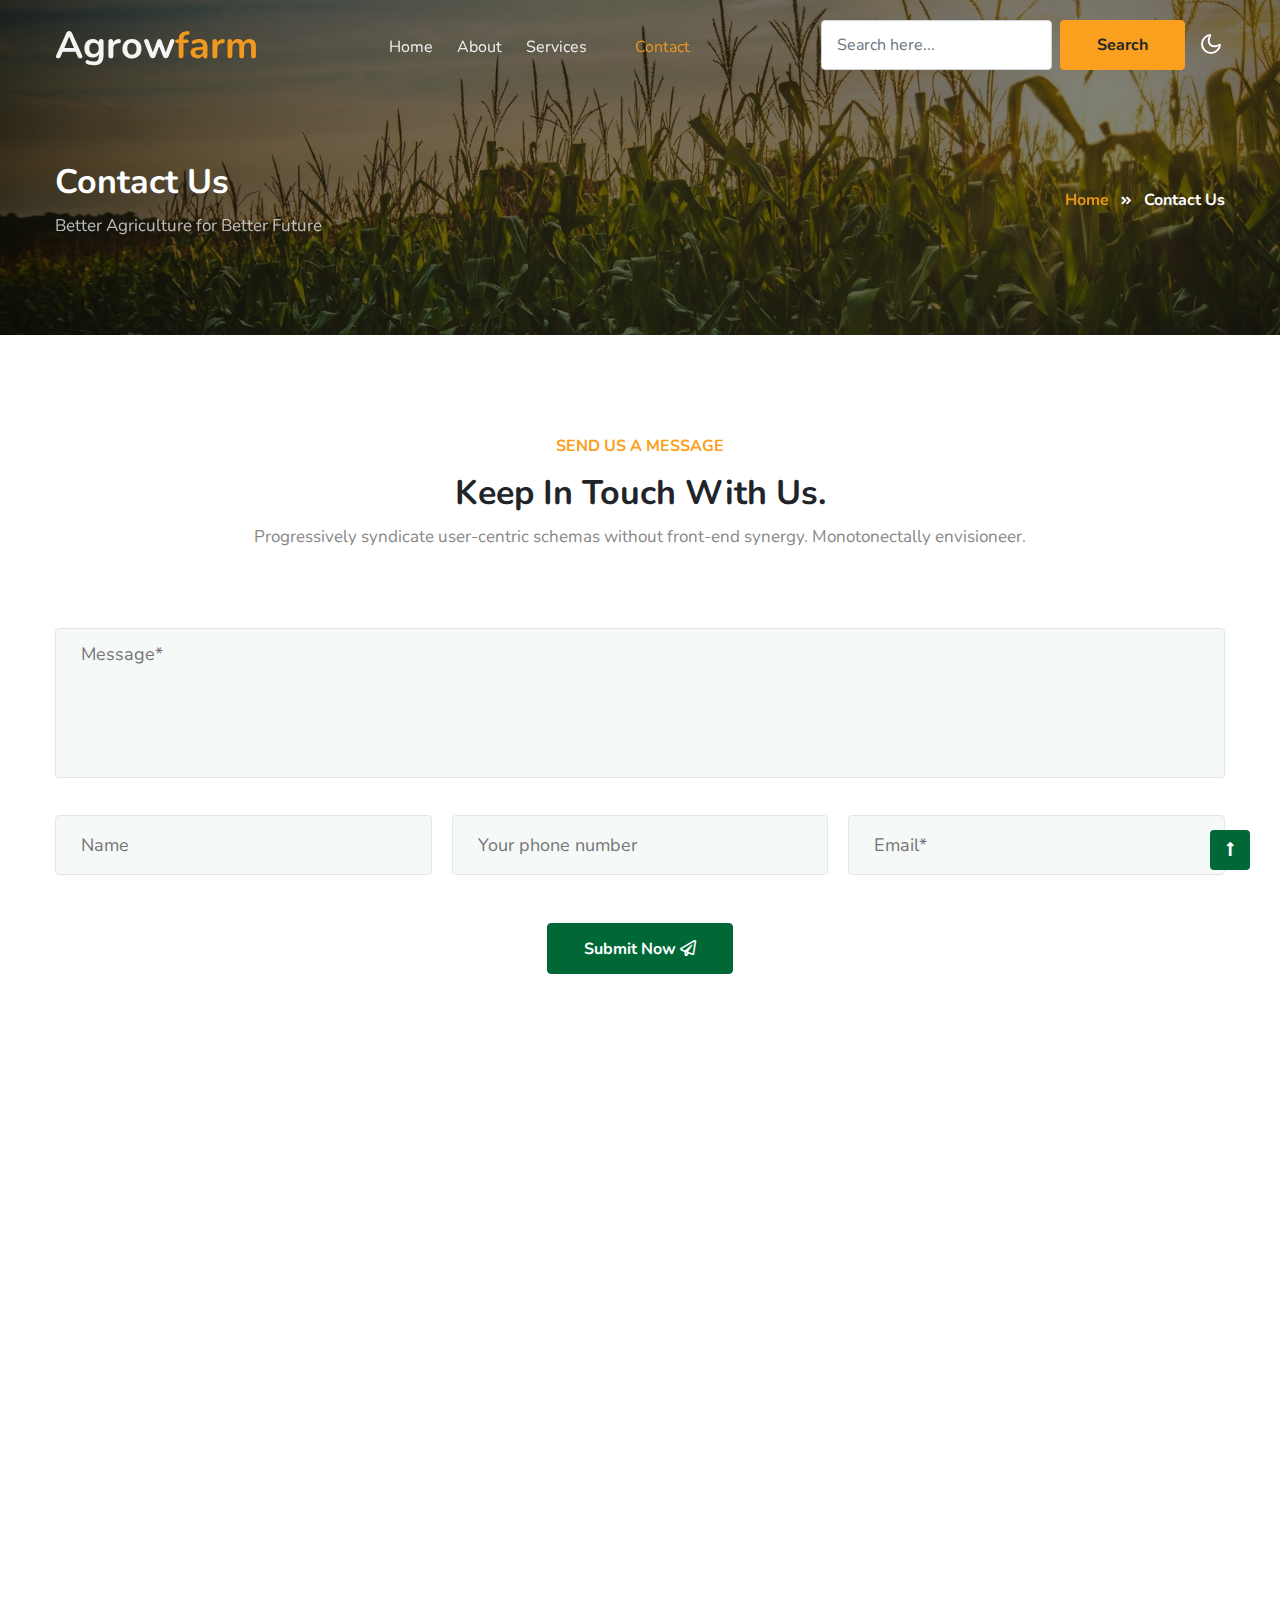
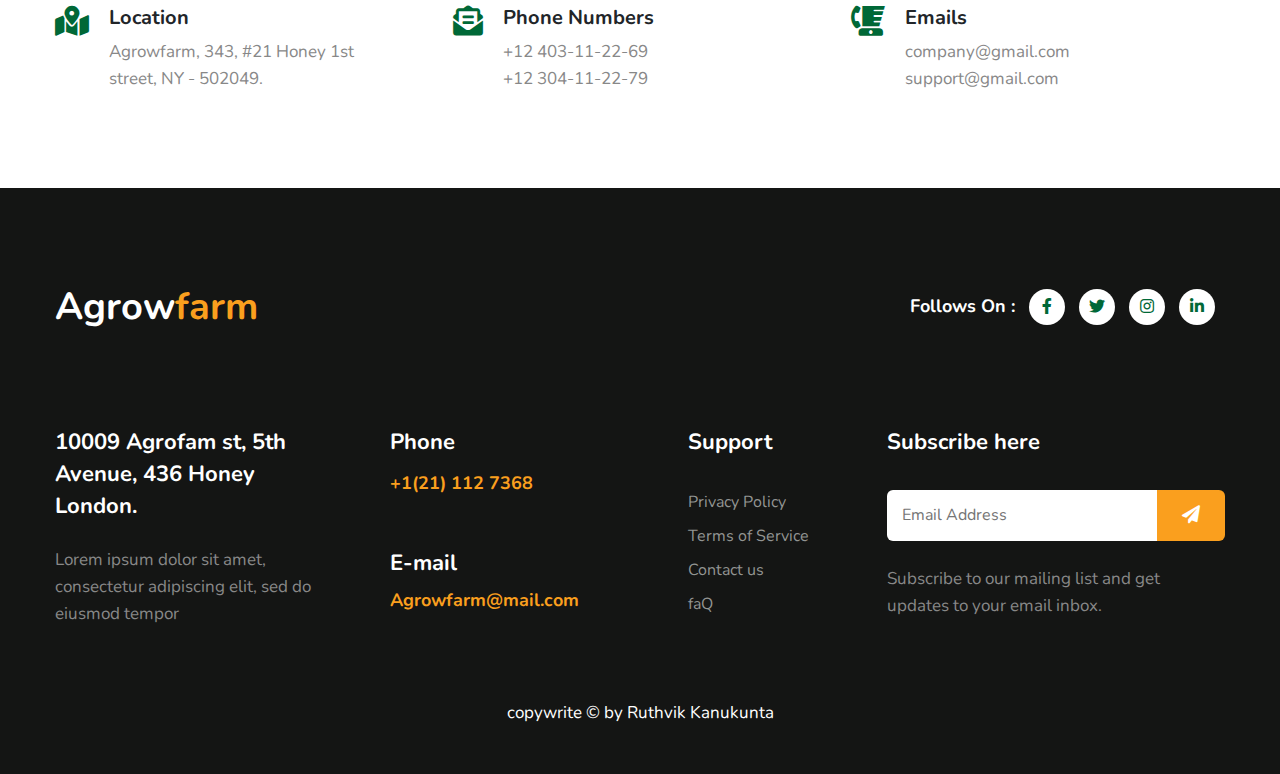
<file: contact.html>
<!doctype html>
<html lang="en">

<head>
    
    <meta charset="utf-8">
    <meta name="viewport" content="width=device-width, initial-scale=1, shrink-to-fit=no">
    <title>Agrowfarm - Agriculture Category Bootstrap Responsive Template | Contact :: W3layouts </title>
    <!-- google fonts -->
    <link href="//fonts.googleapis.com/css2?family=Nunito:ital,wght@0,400;0,600;0,700;0,800;1,400&display=swap" rel="stylesheet">
    <!-- Template CSS -->
    <link rel="stylesheet" href="assets/css/style-starter.css">
</head>

<body>
    <!--/Header-->
    <header id="site-header" class="fixed-top">
        <div class="container">
            <nav class="navbar navbar-expand-lg navbar-light stroke">
                <h1><a class="navbar-brand" href="index.html">
                        Agrow<span class="sub-color">farm</span>
                    </a></h1>
                <button class="navbar-toggler collapsed" type="button" data-bs-toggle="collapse" data-bs-target="#navbarScroll" aria-controls="navbarScroll" aria-expanded="false" aria-label="Toggle navigation">
                    <span class="navbar-toggler-icon fa icon-expand fa-bars"></span>
                    <span class="navbar-toggler-icon fa icon-close fa-times"></span>
                </button>
                <div class="collapse navbar-collapse" id="navbarScroll">
                    <ul class="navbar-nav mx-lg-auto my-2 my-lg-0 navbar-nav-scroll">
                        <li class="nav-item">
                            <a class="nav-link" aria-current="page" href="index.html">Home</a>
                        </li>
                        <li class="nav-item">
                            <a class="nav-link" href="about.html">About</a>
                        </li>
                        <li class="nav-item">
                            <a class="nav-link" href="services.html">Services</a>
                        </li>
                        <li class="nav-item dropdown">
                       
                        <li class="nav-item">
                            <a class="nav-link active" href="contact.html">Contact</a>
                        </li>
                    </ul>
                    <form action="#" method="GET" class="d-flex search-header">
                        <input class="form-control me-2" type="search" placeholder="Search here..." aria-label="Search" required>
                        <button class="btn btn-style btn-secondary me-lg-3" type="submit">Search</button>
                    </form>
                </div>
                <!-- toggle switch for light and dark theme -->
                <div class="mobile-position">
                    <nav class="navigation">
                        <div class="theme-switch-wrapper">
                            <label class="theme-switch" for="checkbox">
                                <input type="checkbox" id="checkbox">
                                <div class="mode-container">
                                    <i class="gg-sun"></i>
                                    <i class="gg-moon"></i>
                                </div>
                            </label>
                        </div>
                    </nav>
                </div>
                <!-- //toggle switch for light and dark theme -->
            </nav>
        </div>
    </header>
    <!--//Header-->
    <!--/inner-page-->
    <div class="inner-banner py-5">
        <section class="w3l-breadcrumb text-left py-sm-5 ">
            <div class="container">
                <div class="w3breadcrumb-gids">
                    <div class="w3breadcrumb-left text-left">
                        <h2 class="inner-w3-title">
                            Contact Us </h2>
                        <p class="inner-page-para mt-2">
                            Better Agriculture
                            for Better Future </p>
                    </div>
                    <div class="w3breadcrumb-right">
                        <ul class="breadcrumbs-custom-path">
                            <li><a href="index.html">Home</a></li>
                            <li class="active"><span class="fas fa-angle-double-right mx-2"></span> Contact Us</li>
                        </ul>
                    </div>
                </div>

            </div>
        </section>
    </div>
    <!--//inner-page-->
    <!-- contact-form -->
    <section class="w3l-contact-main" id="contact">
        <div class="contact-infhny py-5">
            <div class="container py-md-5">
                <div class="title-content text-center mb-md-5 mb-4">
                    <h6 class="title-subw3hny">Send us a message</h6>
                    <h3 class="title-w3l mx-lg-5">Keep In Touch With Us.</h3>
                    <p class="text-para mt-2">Progressively syndicate user-centric schemas without front-end synergy. Monotonectally envisioneer.</p>
                </div>
                <div class="top-map">
                    <div class="map-content-9">
                        <form action="#" method="post">
                            <div class="form-top1">

                                <div class="form-top">
                                    <div class="form-top-righ">
                                        <textarea name="Message" id="Message" placeholder="Message*" required=""></textarea>
                                    </div>
                                    <div class="form-top-left">
                                        <input type="text" name="Name" id="Name" placeholder="Name" required="">
                                        <input type="number" name="Phone" placeholder="Your phone number" required="">
                                        <input type="email" name="Sender" id="Sender" placeholder="Email*" required="">

                                    </div>

                                </div>
                                <div class="text-center mt-5">
                                    <button type="submit" class="btn btn-style btn-primary">Submit Now <i class="far fa-paper-plane ml-lg-3"></i></button>
                                </div>
                            </div>
                        </form>
                    </div>
                </div>
            </div>
        </div>
    </section>
    <!-- //contact-form -->
    <!-- contact map -->
    <section class="w3l-contact-main" id="contact">
        <div class="container">
            <div class="map pt-lg-3">
                <iframe src="https://www.google.com/maps/embed?pb=!1m18!1m12!1m3!1d387193.3059445135!2d-74.25986613799748!3d40.69714941774136!2m3!1f0!2f0!3f0!3m2!1i1024!2i768!4f13.1!4m3!3e3!4m0!4m0!5e0!3m2!1sen!2sin!4v1570181661801!5m2!1sen!2sin" allowfullscreen=""></iframe>
            </div>
        </div>
    </section>
    <!-- //contact map -->

    <!--/contact-->
    <section class="w3l-contact-main w3l-contact-info py-5" id="contact">
        <div class="midd-w3 py-md-5">
            <div class="container">
                <div class="row contact-infos pt-lg-4">
                    <div class="col-lg-4 col-md-6 pe-lg-5">
                        <div class="single-contact-infos">
                            <div class="icon-box"> <span class="fas fa-map-marked-alt"></span></div>
                            <div class="text-box">
                                <h3 class="mb-2">Location</h3>
                                <p>Agrowfarm, 343, #21 Honey 1st street, NY - 502049.</p>
                            </div>
                        </div>
                    </div>
                    <div class="col-lg-4 col-md-6 mt-md-0 mt-4">
                        <div class="single-contact-infos">
                            <div class="icon-box"> <span class="fas fa-envelope-open-text"></span></div>
                            <div class="text-box">
                                <h3 class="mb-2">Phone Numbers</h3>
                                <p><a href="tel:+12 403-11-22-69">+12 403-11-22-69</a></p>
                                <p><a href="tel:+12 304-11-22-79">+12 304-11-22-79</a></p>
                            </div>
                        </div>
                    </div>
                    <div class="col-lg-4 col-md-6 mt-lg-0 mt-4">
                        <div class="single-contact-infos">
                            <div class="icon-box"> <span class="fas fa-blender-phone"></span></div>
                            <div class="text-box">
                                <h3 class="mb-2">Emails</h3>
                                <p> <a href="mailto:company@gmail.com">company@gmail.com</a></p>
                                <p> <a href="mailto:support@gmail.com">support@gmail.com</a></p>
                            </div>
                        </div>
                    </div>
                </div>
            </div>
        </div>
    </section>
    <!--//contact-->
    <!--/footer-->
    <footer class="w3l-footer-29-main">
        <div class="footer-29-w3l py-5">
            <div class="container pt-md-5">
                <div class="w3l-footer-text-style">
                    <div class="footer-list-cont d-sm-flex align-items-center justify-content-between mb-5">

                        <h2 class="w3logo"><a class="navbar-brand" href="index.html">
                                Agrow<span class="sub-color">farm</span>
                            </a></h2>
                        <div class="main-social-footer-29">
                            <ul>
                                <li class="w3follow mt-sm-0 mt-4">Follows On : </li>
                                <li><a href="#facebook" class="facebook"><i class="fab fa-facebook-f"></i></a></li>
                                <li><a href="#twitter" class="twitter"><i class="fab fa-twitter"></i></a></li>
                                <li><a href="#instagram" class="instagram"><i class="fab fa-instagram"></i></a></li>
                                <li><a href="#linkedin" class="linkedin"><i class="fab fa-linkedin-in"></i></a></li>
                            </ul>

                        </div>
                    </div>
                </div>
                <div class="row footer-top-29 pt-lg-5 pt-sm-4">
                    <div class="col-lg-3 col-sm-6">
                        <div class="address-grid">
                            <h5>10009 Agrofam st, 5th Avenue, 436 Honey <br> London.</h5>
                            <p class="mt-4">Lorem ipsum dolor sit amet, consectetur adipiscing elit, sed do eiusmod tempor </p>

                        </div>
                    </div>
                    <div class="col-lg-3 col-sm-6 mt-sm-0 mt-4 ps-lg-5">
                        <div class="address-grid">
                            <h5>Phone</h5>
                            <h5 class="phone-number-text mt-2"><a href="tel:+1(21) 112 7368">+1(21) 112 7368</a></h5>
                        </div>
                        <div class="address-grid mt-sm-5 mt-4">
                            <h5>E-mail</h5>
                            <h5 class="email-cont-text mt-1"> <a href="mailto:photogenic@mail.com" class="mail">Agrowfarm@mail.com</a></h5>
                        </div>
                    </div>
                    <div class="col-lg-2 col-md-6 col-sm-5 footer-list-menu ps-lg-5 mt-lg-0 mt-sm-5 mt-4">
                        <div class="address-grid">
                            <h5 class="mb-4 pb-lg-2">Support</h5>
                            <ul>
                                <li><a href="#privacy">Privacy Policy</a></li>
                                <li><a href="#terms"> Terms of Service</a></li>
                                <li><a href="contact.html">Contact us</a></li>
                                <li><a href="#faq">faQ</a></li>
                            </ul>
                        </div>
                    </div>
                    <div class="address-grid col-lg-4 col-md-6 col-sm-7 ps-lg-5 mt-lg-0 mt-sm-5 mt-4 w3l-footer-16-main">
                        <h5>Subscribe here</h5>
                        <form action="#" class="subscribe d-flex mt-4 pt-lg-2 mb-4" method="post">
                            <input type="email" name="email" placeholder="Email Address" required="">
                            <button><span class="fa fa-paper-plane" aria-hidden="true"></span></button>
                        </form>
                        <p>Subscribe to our mailing list and get updates to your email inbox.</p>
                    </div>
                </div>
                <!-- copyright -->
                <div class="w3l-copyright text-center mt-lg-5 mt-sm-4 pt-md-4 pt-3">
                    <p class="copy-footer-29">copywrite &copy; by Ruthvik Kanukunta</p>
                </div>
            </div>
        </div>
    </footer>
    <!-- //footer -->

    <!-- Js scripts -->
    <!-- move top -->
    <button onclick="topFunction()" id="movetop" title="Go to top">
        <span class="fas fa-long-arrow-alt-up" aria-hidden="true"></span>
    </button>
    <script>
        // When the user scrolls down 20px from the top of the document, show the button
        window.onscroll = function() {
            scrollFunction()
        };

        function scrollFunction() {
            if (document.body.scrollTop > 20 || document.documentElement.scrollTop > 20) {
                document.getElementById("movetop").style.display = "block";
            } else {
                document.getElementById("movetop").style.display = "none";
            }
        }

        // When the user clicks on the button, scroll to the top of the document
        function topFunction() {
            document.body.scrollTop = 0;
            document.documentElement.scrollTop = 0;
        }

    </script>
    <!-- //move top -->

    <!-- Template JavaScript -->
    <script src="assets/js/jquery-3.3.1.min.js"></script>
    <script src="assets/js/theme-change.js"></script>
    <!--/slider-js-->
    <!-- MENU-JS -->
    <script>
        $(window).on("scroll", function() {
            var scroll = $(window).scrollTop();

            if (scroll >= 80) {
                $("#site-header").addClass("nav-fixed");
            } else {
                $("#site-header").removeClass("nav-fixed");
            }
        });

        //Main navigation Active Class Add Remove
        $(".navbar-toggler").on("click", function() {
            $("header").toggleClass("active");
        });
        $(document).on("ready", function() {
            if ($(window).width() > 991) {
                $("header").removeClass("active");
            }
            $(window).on("resize", function() {
                if ($(window).width() > 991) {
                    $("header").removeClass("active");
                }
            });
        });

    </script>
    <!-- //MENU-JS -->

    <!-- disable body scroll which navbar is in active -->
    <script>
        $(function() {
            $('.navbar-toggler').click(function() {
                $('body').toggleClass('noscroll');
            })
        });

    </script>
    <!-- //disable body scroll which navbar is in active -->
    <!-- //bootstrap -->
    <script src="assets/js/bootstrap.min.js"></script>

</body>

</html>
</file>
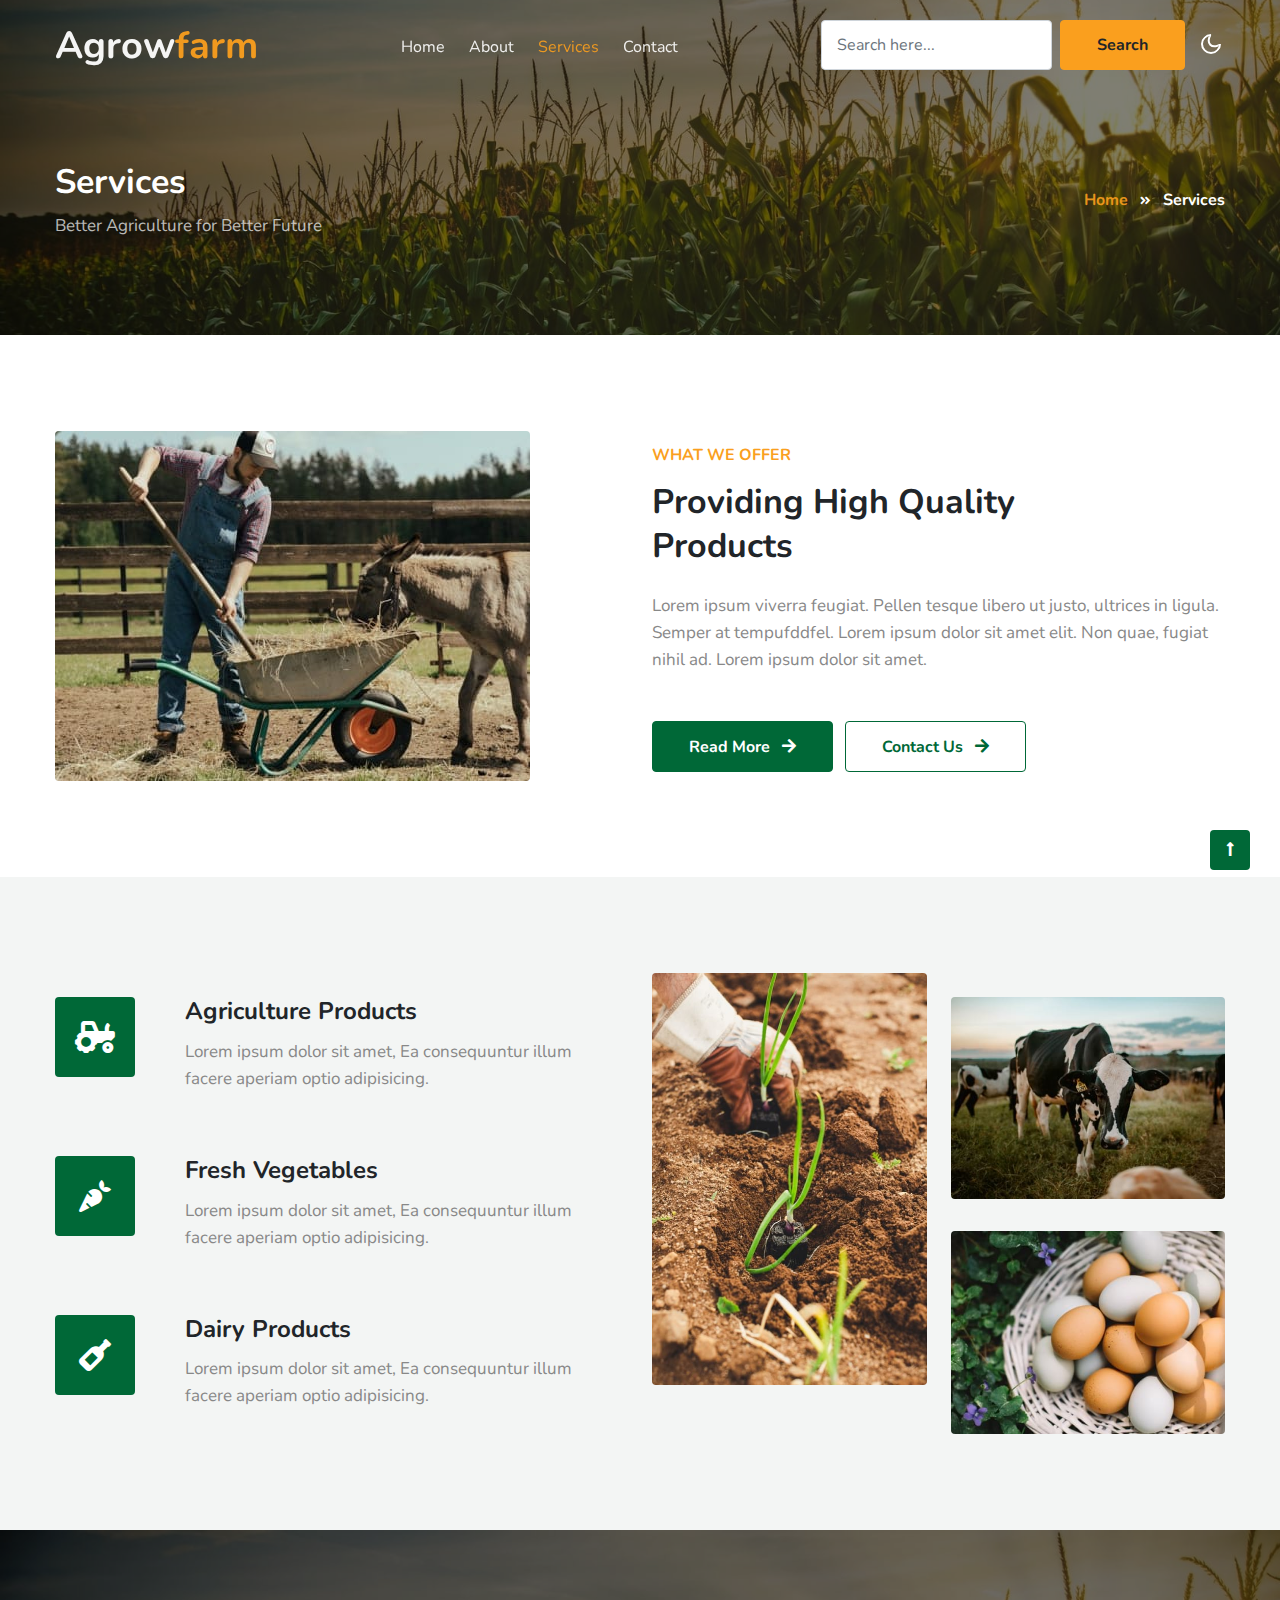
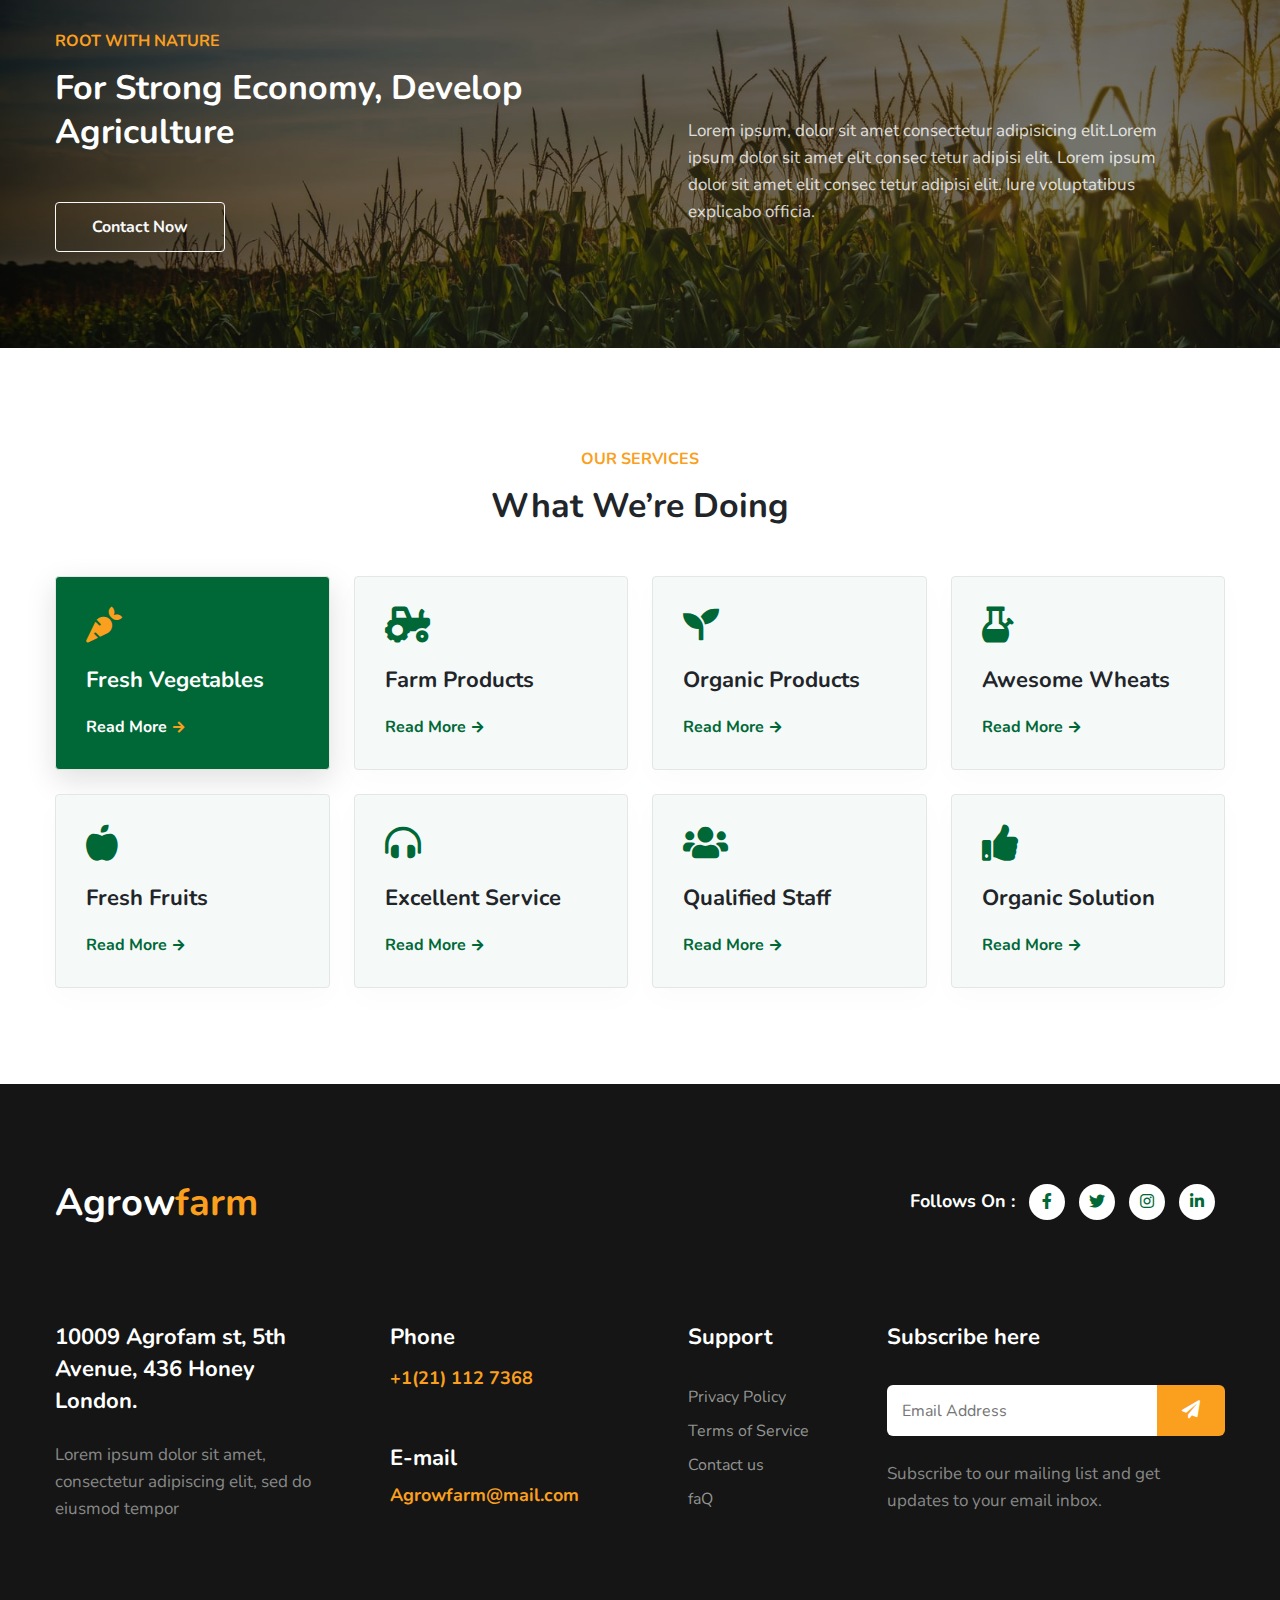
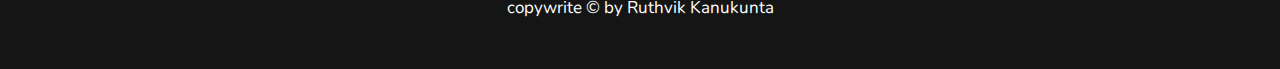
<file: services.html>
<!doctype html>
<html lang="en">

<head>
    
    <meta charset="utf-8">
    <meta name="viewport" content="width=device-width, initial-scale=1, shrink-to-fit=no">
    <title>Agrowfarm - Agriculture Category Bootstrap Responsive Template | Services :: W3layouts </title>
    <!-- google fonts -->
    <link href="//fonts.googleapis.com/css2?family=Nunito:ital,wght@0,400;0,600;0,700;0,800;1,400&display=swap" rel="stylesheet">
    <!-- Template CSS -->
    <link rel="stylesheet" href="assets/css/style-starter.css">
</head>

<body>
    <!--/Header-->
    <header id="site-header" class="fixed-top">
        <div class="container">
            <nav class="navbar navbar-expand-lg navbar-light stroke">
                <h1><a class="navbar-brand" href="index.html">
                        Agrow<span class="sub-color">farm</span>
                    </a></h1>
                <button class="navbar-toggler collapsed" type="button" data-bs-toggle="collapse" data-bs-target="#navbarScroll" aria-controls="navbarScroll" aria-expanded="false" aria-label="Toggle navigation">
                    <span class="navbar-toggler-icon fa icon-expand fa-bars"></span>
                    <span class="navbar-toggler-icon fa icon-close fa-times"></span>
                </button>
                <div class="collapse navbar-collapse" id="navbarScroll">
                    <ul class="navbar-nav mx-lg-auto my-2 my-lg-0 navbar-nav-scroll">
                        <li class="nav-item">
                            <a class="nav-link" aria-current="page" href="index.html">Home</a>
                        </li>
                        <li class="nav-item">
                            <a class="nav-link" href="about.html">About</a>
                        </li>
                        <li class="nav-item">
                            <a class="nav-link active" href="services.html">Services</a>
                        </li>
                        
                        <li class="nav-item">
                            <a class="nav-link" href="contact.html">Contact</a>
                        </li>
                    </ul>
                    <form action="#" method="GET" class="d-flex search-header">
                        <input class="form-control me-2" type="search" placeholder="Search here..." aria-label="Search" required>
                        <button class="btn btn-style btn-secondary me-lg-3" type="submit">Search</button>
                    </form>
                </div>
                <!-- toggle switch for light and dark theme -->
                <div class="mobile-position">
                    <nav class="navigation">
                        <div class="theme-switch-wrapper">
                            <label class="theme-switch" for="checkbox">
                                <input type="checkbox" id="checkbox">
                                <div class="mode-container">
                                    <i class="gg-sun"></i>
                                    <i class="gg-moon"></i>
                                </div>
                            </label>
                        </div>
                    </nav>
                </div>
                <!-- //toggle switch for light and dark theme -->
            </nav>
        </div>
    </header>
    <!--//Header-->
    <!--/inner-page-->
    <div class="inner-banner py-5">
        <section class="w3l-breadcrumb text-left py-sm-5 ">
            <div class="container">
                <div class="w3breadcrumb-gids">
                    <div class="w3breadcrumb-left text-left">
                        <h2 class="inner-w3-title">
                            Services </h2>
                        <p class="inner-page-para mt-2">
                            Better Agriculture
                            for Better Future</p>
                    </div>
                    <div class="w3breadcrumb-right">
                        <ul class="breadcrumbs-custom-path">
                            <li><a href="index.html">Home</a></li>
                            <li class="active"><span class="fas fa-angle-double-right mx-2"></span> Services </li>
                        </ul>
                    </div>
                </div>

            </div>
        </section>
    </div>
    <!--//inner-page-->
    <!--/w3l-servicesblock-->
    <section class="w3l-circles py-5" id="services">
        <div class="container py-md-5 py-2">
            <!--/row-2-->
            <div class="row w3l-circles">
                <div class="col-lg-6 circles-left">
                    <img src="assets/images/a6.jpg" alt="" class="radius-image img-fluid">
                </div>
                <div class="col-lg-6 circles-right mt-lg-0 mt-5 align-self  position-relative">
                    <h6 class="title-subw3hny">what We Offer</h6>
                    <h3 class="title-w3l mb-4">Providing High
                        Quality <br>Products</h3>
                    <p class="">Lorem ipsum viverra feugiat. Pellen tesque libero ut justo,
                        ultrices in ligula. Semper at tempufddfel. Lorem ipsum dolor sit amet
                        elit. Non quae, fugiat nihil ad. Lorem ipsum dolor sit amet.</p>
                    <div class="w3banner-content-btns">
                        <a href="about.html" class="btn btn-style btn-primary mt-lg-5 mt-4 me-2">Read More <i class="fas fa-arrow-right ms-2"></i></a>
                        <a href="contact.html" class="btn btn-style btn-outline-dark mt-lg-5 mt-4">Contact Us <i class="fas fa-arrow-right ms-2"></i></a>
                    </div>
                </div>
            </div>
            <!--//row-2-->
        </div>
    </section>
    <!--//w3l-servicesblock-->
    <!-- /content-4-->

    <section class="w3l-content-4 py-5" id="features">
        <div class="content-4-main py-lg-5 py-md-4 py-2">
            <div class="container">
                <div class="content-info-in row align-items-center">
                    <div class="content-left col-lg-6 pe-lg-5">
                        <div class="row content4-right-grids mb-sm-5 mb-4 pb-3">
                            <div class="col-2 content4-right-icon">
                                <div class="content4-icon">
                                    <span class="fas fa-tractor"></span>
                                </div>
                            </div>
                            <div class="col-10 content4-right-info ps-lg-5">
                                <h6><a href="#url">Agriculture Products</a></h6>
                                <p>Lorem ipsum dolor sit amet, Ea consequuntur illum facere aperiam optio
                                    adipisicing.</p>
                            </div>
                        </div>
                        <div class="row content4-right-grids mb-sm-5 mb-4 pb-3">
                            <div class="col-2 content4-right-icon">
                                <div class="content4-icon">
                                    <span class="fas fa-carrot"></span>
                                </div>
                            </div>
                            <div class="col-10 content4-right-info ps-lg-5">
                                <h6><a href="#url">Fresh Vegetables</a></h6>
                                <p>Lorem ipsum dolor sit amet, Ea consequuntur illum facere aperiam optio
                                    adipisicing.</p>
                            </div>
                        </div>
                        <div class="row content4-right-grids">
                            <div class="col-2 content4-right-icon">
                                <div class="content4-icon">
                                    <span class="fas fa-wine-bottle"></span>
                                </div>
                            </div>
                            <div class="col-10 content4-right-info ps-lg-5">
                                <h6><a href="#url">Dairy Products</a></h6>
                                <p>Lorem ipsum dolor sit amet, Ea consequuntur illum facere aperiam optio
                                    adipisicing.</p>
                            </div>
                        </div>
                    </div>
                    <div class="HomeAboutImages col-lg-6 mt-lg-0 mt-md-5 mt-4">
                        <div class="row position-relative">
                            <div class="col-6">
                                <img src="assets/images/a1.jpg" alt="" class="radius-image img-fluid">
                            </div>
                            <div class="col-6 mt-4">
                                <img src="assets/images/a7.jpg" alt="" class="radius-image img-fluid mb-md-3 mb-2">
                                <img src="assets/images/a8.jpg" alt="" class="radius-image img-fluid mt-md-3">
                            </div>
                        </div>
                    </div>
                </div>
            </div>
        </div>
    </section>
    <!-- /home-page-video-popup-->
    <section class="w3l-index5 py-5" id="about">
        <div class="new-block py-md-5 py-3">
            <div class="container">

                <div class="row middle-section align-self">
                    <div class="col-lg-6 video-info pe-lg-5">
                        <div class="title-content text-left">
                            <h6 class="title-subw3hny">Root With Nature</h6>
                            <h3 class="title-w3l two pe-lg-5">For Strong economy, develop agriculture </h3>
                            <a href="contact.html" class="btn btn-style btn-outline-light mt-sm-5 mt-4">Contact Now </a>
                        </div>
                    </div>
                    <div class="col-lg-6 history-info mt-5 ps-lg-5 align-self">
                        <p class="vhny-para mt-3 pe-lg-5">Lorem ipsum, dolor sit amet consectetur adipisicing elit.Lorem ipsum dolor sit amet elit
                            consec tetur adipisi elit.
                            Lorem ipsum dolor sit amet elit consec tetur adipisi elit. Iure voluptatibus explicabo
                            officia.</p>
                    </div>

                </div>
            </div>
        </div>
    </section>
    <!-- //home-page-video-popup-->
    <!-- card section -->
    <section class="w3l-features-4">
        <div class="features4-block py-5">
            <div class="container py-md-5">
                <div class="we-header text-center">
                    <h6 class="title-subw3hny">Our Services</h6>
                    <h3 class="title-w3l mb-5">What We’re Doing</h3>
                </div>
                <div class="row features4-grids">
                    <div class="col-lg-3 col-md-6">
                        <div class="features4-grid active">
                            <div class="feature-images">
                                <span class="fas fa-carrot"></span>
                            </div>
                            <h5><a href="#url">Fresh Vegetables</a></h5>
                            <a href="#readmore" class="grid-link">Read More <span class="fa fa-arrow-right"></span></a>
                        </div>
                    </div>
                    <div class="col-lg-3 col-md-6 mt-lg-0 mt-4">
                        <div class="features4-grid">
                            <div class="feature-images">
                                <span class="fas fa-tractor"></span>
                            </div>
                            <h5><a href="#url">Farm Products</a></h5>
                            <a href="#readmore" class="grid-link">Read More <span class="fa fa-arrow-right"></span></a>
                        </div>
                    </div>
                    <div class="col-lg-3 col-md-6 mt-lg-0 mt-4">
                        <div class="features4-grid">
                            <div class="feature-images">
                                <span class="fas fa-seedling"></span>
                            </div>
                            <h5><a href="#url">Organic Products</a></h5>
                            <a href="#readmore" class="grid-link">Read More <span class="fa fa-arrow-right"></span></a>
                        </div>
                    </div>
                    <div class="col-lg-3 col-md-6 mt-lg-0 mt-4">
                        <div class="features4-grid">
                            <div class="feature-images">
                                <span class="fas fa-bong"></span>
                            </div>
                            <h5><a href="#url">Awesome Wheats</a></h5>
                            <a href="#readmore" class="grid-link">Read More <span class="fa fa-arrow-right"></span></a>
                        </div>
                    </div>
                    <div class="col-lg-3 col-md-6 mt-4">
                        <div class="features4-grid">
                            <div class="feature-images">
                                <span class="fas fa-apple-alt"></span>
                            </div>
                            <h5><a href="#url">Fresh Fruits</a></h5>
                            <a href="#readmore" class="grid-link">Read More <span class="fa fa-arrow-right"></span></a>
                        </div>
                    </div>
                    <div class="col-lg-3 col-md-6 mt-4">
                        <div class="features4-grid">
                            <div class="feature-images">
                                <span class="fas fa-headphones-alt"></span>
                            </div>
                            <h5><a href="#url">
                                    Excellent Service</a></h5>
                            <a href="#readmore" class="grid-link">Read More <span class="fa fa-arrow-right"></span></a>
                        </div>
                    </div>
                    <div class="col-lg-3 col-md-6 mt-4">
                        <div class="features4-grid">
                            <div class="feature-images">
                                <span class="fas fa-users"></span>
                            </div>
                            <h5><a href="#url">Qualified Staff</a></h5>
                            <a href="#readmore" class="grid-link">Read More <span class="fa fa-arrow-right"></span></a>
                        </div>
                    </div>
                    <div class="col-lg-3 col-md-6 mt-4">
                        <div class="features4-grid">
                            <div class="feature-images">
                                <span class="fas fa-thumbs-up"></span>
                            </div>
                            <h5><a href="#url">Organic Solution</a></h5>
                            <a href="#readmore" class="grid-link">Read More <span class="fa fa-arrow-right"></span></a>
                        </div>
                    </div>
                </div>
            </div>
        </div>
    </section>
    <!-- //card section -->
    <!--/footer-->
    <footer class="w3l-footer-29-main">
        <div class="footer-29-w3l py-5">
            <div class="container pt-md-5">
                <div class="w3l-footer-text-style">
                    <div class="footer-list-cont d-sm-flex align-items-center justify-content-between mb-5">

                        <h2 class="w3logo"><a class="navbar-brand" href="index.html">
                                Agrow<span class="sub-color">farm</span>
                            </a></h2>
                        <div class="main-social-footer-29">
                            <ul>
                                <li class="w3follow mt-sm-0 mt-4">Follows On : </li>
                                <li><a href="#facebook" class="facebook"><i class="fab fa-facebook-f"></i></a></li>
                                <li><a href="#twitter" class="twitter"><i class="fab fa-twitter"></i></a></li>
                                <li><a href="#instagram" class="instagram"><i class="fab fa-instagram"></i></a></li>
                                <li><a href="#linkedin" class="linkedin"><i class="fab fa-linkedin-in"></i></a></li>
                            </ul>

                        </div>
                    </div>
                </div>
                <div class="row footer-top-29 pt-lg-5 pt-sm-4">
                    <div class="col-lg-3 col-sm-6">
                        <div class="address-grid">
                            <h5>10009 Agrofam st, 5th Avenue, 436 Honey <br> London.</h5>
                            <p class="mt-4">Lorem ipsum dolor sit amet, consectetur adipiscing elit, sed do eiusmod tempor </p>

                        </div>
                    </div>
                    <div class="col-lg-3 col-sm-6 mt-sm-0 mt-4 ps-lg-5">
                        <div class="address-grid">
                            <h5>Phone</h5>
                            <h5 class="phone-number-text mt-2"><a href="tel:+1(21) 112 7368">+1(21) 112 7368</a></h5>
                        </div>
                        <div class="address-grid mt-sm-5 mt-4">
                            <h5>E-mail</h5>
                            <h5 class="email-cont-text mt-1"> <a href="mailto:photogenic@mail.com" class="mail">Agrowfarm@mail.com</a></h5>
                        </div>
                    </div>
                    <div class="col-lg-2 col-md-6 col-sm-5 footer-list-menu ps-lg-5 mt-lg-0 mt-sm-5 mt-4">
                        <div class="address-grid">
                            <h5 class="mb-4 pb-lg-2">Support</h5>
                            <ul>
                                <li><a href="#privacy">Privacy Policy</a></li>
                                <li><a href="#terms"> Terms of Service</a></li>
                                <li><a href="contact.html">Contact us</a></li>
                                <li><a href="#faq">faQ</a></li>
                            </ul>
                        </div>
                    </div>
                    <div class="address-grid col-lg-4 col-md-6 col-sm-7 ps-lg-5 mt-lg-0 mt-sm-5 mt-4 w3l-footer-16-main">
                        <h5>Subscribe here</h5>
                        <form action="#" class="subscribe d-flex mt-4 pt-lg-2 mb-4" method="post">
                            <input type="email" name="email" placeholder="Email Address" required="">
                            <button><span class="fa fa-paper-plane" aria-hidden="true"></span></button>
                        </form>
                        <p>Subscribe to our mailing list and get updates to your email inbox.</p>
                    </div>
                </div>
                <!-- copyright -->
                <div class="w3l-copyright text-center mt-lg-5 mt-sm-4 pt-md-4 pt-3">
                    <p class="copy-footer-29">copywrite &copy; by Ruthvik Kanukunta</p>
                </div>
            </div>
        </div>
    </footer>
    <!-- //footer -->

    <!-- Js scripts -->
    <!-- move top -->
    <button onclick="topFunction()" id="movetop" title="Go to top">
        <span class="fas fa-long-arrow-alt-up" aria-hidden="true"></span>
    </button>
    <script>
        // When the user scrolls down 20px from the top of the document, show the button
        window.onscroll = function() {
            scrollFunction()
        };

        function scrollFunction() {
            if (document.body.scrollTop > 20 || document.documentElement.scrollTop > 20) {
                document.getElementById("movetop").style.display = "block";
            } else {
                document.getElementById("movetop").style.display = "none";
            }
        }

        // When the user clicks on the button, scroll to the top of the document
        function topFunction() {
            document.body.scrollTop = 0;
            document.documentElement.scrollTop = 0;
        }

    </script>
    <!-- //move top -->

    <!-- Template JavaScript -->
    <script src="assets/js/jquery-3.3.1.min.js"></script>
    <script src="assets/js/theme-change.js"></script>
    <!--/slider-js-->
    <!-- MENU-JS -->
    <script>
        $(window).on("scroll", function() {
            var scroll = $(window).scrollTop();

            if (scroll >= 80) {
                $("#site-header").addClass("nav-fixed");
            } else {
                $("#site-header").removeClass("nav-fixed");
            }
        });

        //Main navigation Active Class Add Remove
        $(".navbar-toggler").on("click", function() {
            $("header").toggleClass("active");
        });
        $(document).on("ready", function() {
            if ($(window).width() > 991) {
                $("header").removeClass("active");
            }
            $(window).on("resize", function() {
                if ($(window).width() > 991) {
                    $("header").removeClass("active");
                }
            });
        });

    </script>
    <!-- //MENU-JS -->

    <!-- disable body scroll which navbar is in active -->
    <script>
        $(function() {
            $('.navbar-toggler').click(function() {
                $('body').toggleClass('noscroll');
            })
        });

    </script>
    <!-- //disable body scroll which navbar is in active -->
    <!-- //bootstrap -->
    <script src="assets/js/bootstrap.min.js"></script>

</body>

</html>
</file>
<file: assets/css/style-starter.css>
/*--
Author: W3layouts
Author URL: http://w3layouts.com
--*/
@charset "UTF-8";

/*!
 * Bootstrap v5.0.1 (https://getbootstrap.com/)
 * Copyright 2011-2021 The Bootstrap Authors
 * Copyright 2011-2021 Twitter, Inc.
 * Licensed under MIT (https://github.com/twbs/bootstrap/blob/main/LICENSE)
 */
:root {
    --bs-blue: #0d6efd;
    --bs-indigo: #6610f2;
    --bs-purple: #6f42c1 --bs-pink: #d63384;
    --bs-red: #dc3545;
    --bs-orange: #fd7e14;
    --bs-yellow: #ffc107;
    --bs-green: #198754;
    --bs-teal: #20c997;
    --bs-cyan: #0dcaf0;
    --bs-white: #fff;
    --bs-gray: #6c757d;
    --bs-gray-dark: #343a40;
    --bs-primary: #0d6efd;
    --bs-secondary: #6c757d;
    --bs-success: #198754;
    --bs-info: #0dcaf0;
    --bs-warning: #ffc107;
    --bs-danger: #dc3545;
    --bs-light: #f8f9fa;
    --bs-dark: #212529;
    --bs-font-sans-serif: system-ui, -apple-system, "Segoe UI", Roboto, "Helvetica Neue", Arial, "Noto Sans", "Liberation Sans", sans-serif, "Apple Color Emoji", "Segoe UI Emoji", "Segoe UI Symbol", "Noto Color Emoji";
    --bs-font-monospace: SFMono-Regular, Menlo, Monaco, Consolas, "Liberation Mono", "Courier New", monospace;
    --bs-gradient: linear-gradient(180deg, rgba(255, 255, 255, 0.15), rgba(255, 255, 255, 0))
}

*,
::after,
::before {
    box-sizing: border-box
}

@media (prefers-reduced-motion:no-preference) {
    :root {
        scroll-behavior: smooth
    }
}

body {
    margin: 0;
    font-family: 'Nunito', sans-serif;
    font-size: 1rem;
    font-weight: 400;
    line-height: 1.5;
    color: #212529;
    background-color: #fff;
    -webkit-text-size-adjust: 100%;
    -webkit-tap-highlight-color: transparent
}

hr {
    margin: 1rem 0;
    color: inherit;
    background-color: currentColor;
    border: 0;
    opacity: .25
}

hr:not([size]) {
    height: 1px
}

.h1,
.h2,
.h3,
.h4,
.h5,
.h6,
h1,
h2,
h3,
h4,
h5,
h6 {
    margin-top: 0;
    margin-bottom: .5rem;
    font-weight: 700;
    line-height: 1.2
}

.h1,
h1 {
    font-size: calc(1.375rem + 1.5vw)
}

@media (min-width:1200px) {

    .h1,
    h1 {
        font-size: 2.5rem
    }
}

.h2,
h2 {
    font-size: calc(1.325rem + .9vw)
}

@media (min-width:1200px) {

    .h2,
    h2 {
        font-size: 2rem
    }
}

.h3,
h3 {
    font-size: calc(1.3rem + .6vw)
}

@media (min-width:1200px) {

    .h3,
    h3 {
        font-size: 1.75rem
    }
}

.h4,
h4 {
    font-size: calc(1.275rem + .3vw)
}

@media (min-width:1200px) {

    .h4,
    h4 {
        font-size: 1.5rem
    }
}

.h5,
h5 {
    font-size: 1.25rem
}

.h6,
h6 {
    font-size: 1rem
}

p {
    margin-top: 0;
    margin-bottom: 1rem
}

abbr[data-bs-original-title],
abbr[title] {
    -webkit-text-decoration: underline dotted;
    text-decoration: underline dotted;
    cursor: help;
    -webkit-text-decoration-skip-ink: none;
    text-decoration-skip-ink: none
}

address {
    margin-bottom: 1rem;
    font-style: normal;
    line-height: inherit
}

ol,
ul {
    padding-left: 2rem
}

dl,
ol,
ul {
    margin-top: 0;
    margin-bottom: 1rem
}

ol ol,
ol ul,
ul ol,
ul ul {
    margin-bottom: 0
}

dt {
    font-weight: 700
}

dd {
    margin-bottom: .5rem;
    margin-left: 0
}

blockquote {
    margin: 0 0 1rem
}

b,
strong {
    font-weight: bolder
}

.small,
small {
    font-size: .875em
}

.mark,
mark {
    padding: .2em;
    background-color: #fcf8e3
}

sub,
sup {
    position: relative;
    font-size: .75em;
    line-height: 0;
    vertical-align: baseline
}

sub {
    bottom: -.25em
}

sup {
    top: -.5em
}

a {
    color: #0d6efd;
    text-decoration: underline
}

a:hover {
    color: var(--primary-color);
}

a:not([href]):not([class]),
a:not([href]):not([class]):hover {
    color: inherit;
    text-decoration: none
}

code,
kbd,
pre,
samp {
    font-family: 'Nunito', sans-serif;
    font-size: 1em;
    direction: ltr;
    unicode-bidi: bidi-override
}

pre {
    display: block;
    margin-top: 0;
    margin-bottom: 1rem;
    overflow: auto;
    font-size: .875em
}

pre code {
    font-size: inherit;
    color: inherit;
    word-break: normal
}

code {
    font-size: .875em;
    color: #d63384;
    word-wrap: break-word
}

a > code {
    color: inherit
}

kbd {
    padding: .2rem .4rem;
    font-size: .875em;
    color: #fff;
    background-color: #212529;
    border-radius: .2rem
}

kbd kbd {
    padding: 0;
    font-size: 1em;
    font-weight: 700
}

figure {
    margin: 0 0 1rem
}

img,
svg {
    vertical-align: middle
}

table {
    caption-side: bottom;
    border-collapse: collapse
}

caption {
    padding-top: .5rem;
    padding-bottom: .5rem;
    color: #6c757d;
    text-align: left
}

th {
    text-align: inherit;
    text-align: -webkit-match-parent
}

tbody,
td,
tfoot,
th,
thead,
tr {
    border-color: inherit;
    border-style: solid;
    border-width: 0
}

label {
    display: inline-block
}

button {
    border-radius: 0
}

button:focus:not(:focus-visible) {
    outline: 0
}

button,
input,
optgroup,
select,
textarea {
    margin: 0;
    font-family: 'Nunito', sans-serif;
    font-size: inherit;
    line-height: inherit
}

button,
select {
    text-transform: none
}

[role=button] {
    cursor: pointer
}

select {
    word-wrap: normal
}

select:disabled {
    opacity: 1
}

[list]::-webkit-calendar-picker-indicator {
    display: none
}

[type=button],
[type=reset],
[type=submit],
button {
    -webkit-appearance: button
}

[type=button]:not(:disabled),
[type=reset]:not(:disabled),
[type=submit]:not(:disabled),
button:not(:disabled) {
    cursor: pointer
}

::-moz-focus-inner {
    padding: 0;
    border-style: none
}

textarea {
    resize: vertical
}

fieldset {
    min-width: 0;
    padding: 0;
    margin: 0;
    border: 0
}

legend {
    float: left;
    width: 100%;
    padding: 0;
    margin-bottom: .5rem;
    font-size: calc(1.275rem + .3vw);
    line-height: inherit
}

@media (min-width:1200px) {
    legend {
        font-size: 1.5rem
    }
}

legend + * {
    clear: left
}

::-webkit-datetime-edit-day-field,
::-webkit-datetime-edit-fields-wrapper,
::-webkit-datetime-edit-hour-field,
::-webkit-datetime-edit-minute,
::-webkit-datetime-edit-month-field,
::-webkit-datetime-edit-text,
::-webkit-datetime-edit-year-field {
    padding: 0
}

::-webkit-inner-spin-button {
    height: auto
}

[type=search] {
    outline-offset: -2px;
    -webkit-appearance: textfield
}

::-webkit-search-decoration {
    -webkit-appearance: none
}

::-webkit-color-swatch-wrapper {
    padding: 0
}

::file-selector-button {
    font: inherit
}

::-webkit-file-upload-button {
    font: inherit;
    -webkit-appearance: button
}

output {
    display: inline-block
}

iframe {
    border: 0
}

summary {
    display: list-item;
    cursor: pointer
}

progress {
    vertical-align: baseline
}

[hidden] {
    display: none !important
}

.lead {
    font-size: 1.25rem;
    font-weight: 300
}

.display-1 {
    font-size: calc(1.625rem + 4.5vw);
    font-weight: 300;
    line-height: 1.2
}

@media (min-width:1200px) {
    .display-1 {
        font-size: 5rem
    }
}

.display-2 {
    font-size: calc(1.575rem + 3.9vw);
    font-weight: 300;
    line-height: 1.2
}

@media (min-width:1200px) {
    .display-2 {
        font-size: 4.5rem
    }
}

.display-3 {
    font-size: calc(1.525rem + 3.3vw);
    font-weight: 300;
    line-height: 1.2
}

@media (min-width:1200px) {
    .display-3 {
        font-size: 4rem
    }
}

.display-4 {
    font-size: calc(1.475rem + 2.7vw);
    font-weight: 300;
    line-height: 1.2
}

@media (min-width:1200px) {
    .display-4 {
        font-size: 3.5rem
    }
}

.display-5 {
    font-size: calc(1.425rem + 2.1vw);
    font-weight: 300;
    line-height: 1.2
}

@media (min-width:1200px) {
    .display-5 {
        font-size: 3rem
    }
}

.display-6 {
    font-size: calc(1.375rem + 1.5vw);
    font-weight: 300;
    line-height: 1.2
}

@media (min-width:1200px) {
    .display-6 {
        font-size: 2.5rem
    }
}

.list-unstyled {
    padding-left: 0;
    list-style: none
}

.list-inline {
    padding-left: 0;
    list-style: none
}

.list-inline-item {
    display: inline-block
}

.list-inline-item:not(:last-child) {
    margin-right: .5rem
}

.initialism {
    font-size: .875em;
    text-transform: uppercase
}

.blockquote {
    margin-bottom: 1rem;
    font-size: 1.25rem
}

.blockquote > :last-child {
    margin-bottom: 0
}

.blockquote-footer {
    margin-top: -1rem;
    margin-bottom: 1rem;
    font-size: .875em;
    color: #6c757d
}

.blockquote-footer::before {
    content: "— "
}

.img-fluid {
    max-width: 100%;
    height: auto
}

.img-thumbnail {
    padding: .25rem;
    background-color: #fff;
    border: 1px solid #dee2e6;
    border-radius: .25rem;
    max-width: 100%;
    height: auto
}

.figure {
    display: inline-block
}

.figure-img {
    margin-bottom: .5rem;
    line-height: 1
}

.figure-caption {
    font-size: .875em;
    color: #6c757d
}

.container,
.container-fluid,
.container-lg,
.container-md,
.container-sm,
.container-xl,
.container-xxl {
    width: 100%;
    padding-right: var(--bs-gutter-x, .75rem);
    padding-left: var(--bs-gutter-x, .75rem);
    margin-right: auto;
    margin-left: auto
}

@media (min-width:576px) {

    .container,
    .container-sm {
        max-width: 540px
    }
}

@media (min-width:768px) {

    .container,
    .container-md,
    .container-sm {
        max-width: 720px
    }
}

@media (min-width:992px) {

    .container,
    .container-lg,
    .container-md,
    .container-sm {
        max-width: 960px
    }
}

@media (min-width:1200px) {

    .container,
    .container-lg,
    .container-md,
    .container-sm,
    .container-xl {
        max-width: 1140px
    }
}

@media (min-width:1400px) {

    .container,
    .container-lg,
    .container-md,
    .container-sm,
    .container-xl,
    .container-xxl {
        max-width: 1320px
    }
}

.row {
    --bs-gutter-x: 1.5rem;
    --bs-gutter-y: 0;
    display: flex;
    flex-wrap: wrap;
    margin-top: calc(var(--bs-gutter-y) * -1);
    margin-right: calc(var(--bs-gutter-x)/ -2);
    margin-left: calc(var(--bs-gutter-x)/ -2)
}

.row > * {
    flex-shrink: 0;
    width: 100%;
    max-width: 100%;
    padding-right: calc(var(--bs-gutter-x)/ 2);
    padding-left: calc(var(--bs-gutter-x)/ 2);
    margin-top: var(--bs-gutter-y)
}

.col {
    flex: 1 0 0%
}

.row-cols-auto > * {
    flex: 0 0 auto;
    width: auto
}

.row-cols-1 > * {
    flex: 0 0 auto;
    width: 100%
}

.row-cols-2 > * {
    flex: 0 0 auto;
    width: 50%
}

.row-cols-3 > * {
    flex: 0 0 auto;
    width: 33.3333333333%
}

.row-cols-4 > * {
    flex: 0 0 auto;
    width: 25%
}

.row-cols-5 > * {
    flex: 0 0 auto;
    width: 20%
}

.row-cols-6 > * {
    flex: 0 0 auto;
    width: 16.6666666667%
}

.col-auto {
    flex: 0 0 auto;
    width: auto
}

.col-1 {
    flex: 0 0 auto;
    width: 8.3333333333%
}

.col-2 {
    flex: 0 0 auto;
    width: 16.6666666667%
}

.col-3 {
    flex: 0 0 auto;
    width: 25%
}

.col-4 {
    flex: 0 0 auto;
    width: 33.3333333333%
}

.col-5 {
    flex: 0 0 auto;
    width: 41.6666666667%
}

.col-6 {
    flex: 0 0 auto;
    width: 50%
}

.col-7 {
    flex: 0 0 auto;
    width: 58.3333333333%
}

.col-8 {
    flex: 0 0 auto;
    width: 66.6666666667%
}

.col-9 {
    flex: 0 0 auto;
    width: 75%
}

.col-10 {
    flex: 0 0 auto;
    width: 83.3333333333%
}

.col-11 {
    flex: 0 0 auto;
    width: 91.6666666667%
}

.col-12 {
    flex: 0 0 auto;
    width: 100%
}

.offset-1 {
    margin-left: 8.3333333333%
}

.offset-2 {
    margin-left: 16.6666666667%
}

.offset-3 {
    margin-left: 25%
}

.offset-4 {
    margin-left: 33.3333333333%
}

.offset-5 {
    margin-left: 41.6666666667%
}

.offset-6 {
    margin-left: 50%
}

.offset-7 {
    margin-left: 58.3333333333%
}

.offset-8 {
    margin-left: 66.6666666667%
}

.offset-9 {
    margin-left: 75%
}

.offset-10 {
    margin-left: 83.3333333333%
}

.offset-11 {
    margin-left: 91.6666666667%
}

.g-0,
.gx-0 {
    --bs-gutter-x: 0
}

.g-0,
.gy-0 {
    --bs-gutter-y: 0
}

.g-1,
.gx-1 {
    --bs-gutter-x: 0.25rem
}

.g-1,
.gy-1 {
    --bs-gutter-y: 0.25rem
}

.g-2,
.gx-2 {
    --bs-gutter-x: 0.5rem
}

.g-2,
.gy-2 {
    --bs-gutter-y: 0.5rem
}

.g-3,
.gx-3 {
    --bs-gutter-x: 1rem
}

.g-3,
.gy-3 {
    --bs-gutter-y: 1rem
}

.g-4,
.gx-4 {
    --bs-gutter-x: 1.5rem
}

.g-4,
.gy-4 {
    --bs-gutter-y: 1.5rem
}

.g-5,
.gx-5 {
    --bs-gutter-x: 3rem
}

.g-5,
.gy-5 {
    --bs-gutter-y: 3rem
}

@media (min-width:576px) {
    .col-sm {
        flex: 1 0 0%
    }

    .row-cols-sm-auto > * {
        flex: 0 0 auto;
        width: auto
    }

    .row-cols-sm-1 > * {
        flex: 0 0 auto;
        width: 100%
    }

    .row-cols-sm-2 > * {
        flex: 0 0 auto;
        width: 50%
    }

    .row-cols-sm-3 > * {
        flex: 0 0 auto;
        width: 33.3333333333%
    }

    .row-cols-sm-4 > * {
        flex: 0 0 auto;
        width: 25%
    }

    .row-cols-sm-5 > * {
        flex: 0 0 auto;
        width: 20%
    }

    .row-cols-sm-6 > * {
        flex: 0 0 auto;
        width: 16.6666666667%
    }

    .col-sm-auto {
        flex: 0 0 auto;
        width: auto
    }

    .col-sm-1 {
        flex: 0 0 auto;
        width: 8.3333333333%
    }

    .col-sm-2 {
        flex: 0 0 auto;
        width: 16.6666666667%
    }

    .col-sm-3 {
        flex: 0 0 auto;
        width: 25%
    }

    .col-sm-4 {
        flex: 0 0 auto;
        width: 33.3333333333%
    }

    .col-sm-5 {
        flex: 0 0 auto;
        width: 41.6666666667%
    }

    .col-sm-6 {
        flex: 0 0 auto;
        width: 50%
    }

    .col-sm-7 {
        flex: 0 0 auto;
        width: 58.3333333333%
    }

    .col-sm-8 {
        flex: 0 0 auto;
        width: 66.6666666667%
    }

    .col-sm-9 {
        flex: 0 0 auto;
        width: 75%
    }

    .col-sm-10 {
        flex: 0 0 auto;
        width: 83.3333333333%
    }

    .col-sm-11 {
        flex: 0 0 auto;
        width: 91.6666666667%
    }

    .col-sm-12 {
        flex: 0 0 auto;
        width: 100%
    }

    .offset-sm-0 {
        margin-left: 0
    }

    .offset-sm-1 {
        margin-left: 8.3333333333%
    }

    .offset-sm-2 {
        margin-left: 16.6666666667%
    }

    .offset-sm-3 {
        margin-left: 25%
    }

    .offset-sm-4 {
        margin-left: 33.3333333333%
    }

    .offset-sm-5 {
        margin-left: 41.6666666667%
    }

    .offset-sm-6 {
        margin-left: 50%
    }

    .offset-sm-7 {
        margin-left: 58.3333333333%
    }

    .offset-sm-8 {
        margin-left: 66.6666666667%
    }

    .offset-sm-9 {
        margin-left: 75%
    }

    .offset-sm-10 {
        margin-left: 83.3333333333%
    }

    .offset-sm-11 {
        margin-left: 91.6666666667%
    }

    .g-sm-0,
    .gx-sm-0 {
        --bs-gutter-x: 0
    }

    .g-sm-0,
    .gy-sm-0 {
        --bs-gutter-y: 0
    }

    .g-sm-1,
    .gx-sm-1 {
        --bs-gutter-x: 0.25rem
    }

    .g-sm-1,
    .gy-sm-1 {
        --bs-gutter-y: 0.25rem
    }

    .g-sm-2,
    .gx-sm-2 {
        --bs-gutter-x: 0.5rem
    }

    .g-sm-2,
    .gy-sm-2 {
        --bs-gutter-y: 0.5rem
    }

    .g-sm-3,
    .gx-sm-3 {
        --bs-gutter-x: 1rem
    }

    .g-sm-3,
    .gy-sm-3 {
        --bs-gutter-y: 1rem
    }

    .g-sm-4,
    .gx-sm-4 {
        --bs-gutter-x: 1.5rem
    }

    .g-sm-4,
    .gy-sm-4 {
        --bs-gutter-y: 1.5rem
    }

    .g-sm-5,
    .gx-sm-5 {
        --bs-gutter-x: 3rem
    }

    .g-sm-5,
    .gy-sm-5 {
        --bs-gutter-y: 3rem
    }
}

@media (min-width:768px) {
    .col-md {
        flex: 1 0 0%
    }

    .row-cols-md-auto > * {
        flex: 0 0 auto;
        width: auto
    }

    .row-cols-md-1 > * {
        flex: 0 0 auto;
        width: 100%
    }

    .row-cols-md-2 > * {
        flex: 0 0 auto;
        width: 50%
    }

    .row-cols-md-3 > * {
        flex: 0 0 auto;
        width: 33.3333333333%
    }

    .row-cols-md-4 > * {
        flex: 0 0 auto;
        width: 25%
    }

    .row-cols-md-5 > * {
        flex: 0 0 auto;
        width: 20%
    }

    .row-cols-md-6 > * {
        flex: 0 0 auto;
        width: 16.6666666667%
    }

    .col-md-auto {
        flex: 0 0 auto;
        width: auto
    }

    .col-md-1 {
        flex: 0 0 auto;
        width: 8.3333333333%
    }

    .col-md-2 {
        flex: 0 0 auto;
        width: 16.6666666667%
    }

    .col-md-3 {
        flex: 0 0 auto;
        width: 25%
    }

    .col-md-4 {
        flex: 0 0 auto;
        width: 33.3333333333%
    }

    .col-md-5 {
        flex: 0 0 auto;
        width: 41.6666666667%
    }

    .col-md-6 {
        flex: 0 0 auto;
        width: 50%
    }

    .col-md-7 {
        flex: 0 0 auto;
        width: 58.3333333333%
    }

    .col-md-8 {
        flex: 0 0 auto;
        width: 66.6666666667%
    }

    .col-md-9 {
        flex: 0 0 auto;
        width: 75%
    }

    .col-md-10 {
        flex: 0 0 auto;
        width: 83.3333333333%
    }

    .col-md-11 {
        flex: 0 0 auto;
        width: 91.6666666667%
    }

    .col-md-12 {
        flex: 0 0 auto;
        width: 100%
    }

    .offset-md-0 {
        margin-left: 0
    }

    .offset-md-1 {
        margin-left: 8.3333333333%
    }

    .offset-md-2 {
        margin-left: 16.6666666667%
    }

    .offset-md-3 {
        margin-left: 25%
    }

    .offset-md-4 {
        margin-left: 33.3333333333%
    }

    .offset-md-5 {
        margin-left: 41.6666666667%
    }

    .offset-md-6 {
        margin-left: 50%
    }

    .offset-md-7 {
        margin-left: 58.3333333333%
    }

    .offset-md-8 {
        margin-left: 66.6666666667%
    }

    .offset-md-9 {
        margin-left: 75%
    }

    .offset-md-10 {
        margin-left: 83.3333333333%
    }

    .offset-md-11 {
        margin-left: 91.6666666667%
    }

    .g-md-0,
    .gx-md-0 {
        --bs-gutter-x: 0
    }

    .g-md-0,
    .gy-md-0 {
        --bs-gutter-y: 0
    }

    .g-md-1,
    .gx-md-1 {
        --bs-gutter-x: 0.25rem
    }

    .g-md-1,
    .gy-md-1 {
        --bs-gutter-y: 0.25rem
    }

    .g-md-2,
    .gx-md-2 {
        --bs-gutter-x: 0.5rem
    }

    .g-md-2,
    .gy-md-2 {
        --bs-gutter-y: 0.5rem
    }

    .g-md-3,
    .gx-md-3 {
        --bs-gutter-x: 1rem
    }

    .g-md-3,
    .gy-md-3 {
        --bs-gutter-y: 1rem
    }

    .g-md-4,
    .gx-md-4 {
        --bs-gutter-x: 1.5rem
    }

    .g-md-4,
    .gy-md-4 {
        --bs-gutter-y: 1.5rem
    }

    .g-md-5,
    .gx-md-5 {
        --bs-gutter-x: 3rem
    }

    .g-md-5,
    .gy-md-5 {
        --bs-gutter-y: 3rem
    }
}

@media (min-width:992px) {
    .col-lg {
        flex: 1 0 0%
    }

    .row-cols-lg-auto > * {
        flex: 0 0 auto;
        width: auto
    }

    .row-cols-lg-1 > * {
        flex: 0 0 auto;
        width: 100%
    }

    .row-cols-lg-2 > * {
        flex: 0 0 auto;
        width: 50%
    }

    .row-cols-lg-3 > * {
        flex: 0 0 auto;
        width: 33.3333333333%
    }

    .row-cols-lg-4 > * {
        flex: 0 0 auto;
        width: 25%
    }

    .row-cols-lg-5 > * {
        flex: 0 0 auto;
        width: 20%
    }

    .row-cols-lg-6 > * {
        flex: 0 0 auto;
        width: 16.6666666667%
    }

    .col-lg-auto {
        flex: 0 0 auto;
        width: auto
    }

    .col-lg-1 {
        flex: 0 0 auto;
        width: 8.3333333333%
    }

    .col-lg-2 {
        flex: 0 0 auto;
        width: 16.6666666667%
    }

    .col-lg-3 {
        flex: 0 0 auto;
        width: 25%
    }

    .col-lg-4 {
        flex: 0 0 auto;
        width: 33.3333333333%
    }

    .col-lg-5 {
        flex: 0 0 auto;
        width: 41.6666666667%
    }

    .col-lg-6 {
        flex: 0 0 auto;
        width: 50%
    }

    .col-lg-7 {
        flex: 0 0 auto;
        width: 58.3333333333%
    }

    .col-lg-8 {
        flex: 0 0 auto;
        width: 66.6666666667%
    }

    .col-lg-9 {
        flex: 0 0 auto;
        width: 75%
    }

    .col-lg-10 {
        flex: 0 0 auto;
        width: 83.3333333333%
    }

    .col-lg-11 {
        flex: 0 0 auto;
        width: 91.6666666667%
    }

    .col-lg-12 {
        flex: 0 0 auto;
        width: 100%
    }

    .offset-lg-0 {
        margin-left: 0
    }

    .offset-lg-1 {
        margin-left: 8.3333333333%
    }

    .offset-lg-2 {
        margin-left: 16.6666666667%
    }

    .offset-lg-3 {
        margin-left: 25%
    }

    .offset-lg-4 {
        margin-left: 33.3333333333%
    }

    .offset-lg-5 {
        margin-left: 41.6666666667%
    }

    .offset-lg-6 {
        margin-left: 50%
    }

    .offset-lg-7 {
        margin-left: 58.3333333333%
    }

    .offset-lg-8 {
        margin-left: 66.6666666667%
    }

    .offset-lg-9 {
        margin-left: 75%
    }

    .offset-lg-10 {
        margin-left: 83.3333333333%
    }

    .offset-lg-11 {
        margin-left: 91.6666666667%
    }

    .g-lg-0,
    .gx-lg-0 {
        --bs-gutter-x: 0
    }

    .g-lg-0,
    .gy-lg-0 {
        --bs-gutter-y: 0
    }

    .g-lg-1,
    .gx-lg-1 {
        --bs-gutter-x: 0.25rem
    }

    .g-lg-1,
    .gy-lg-1 {
        --bs-gutter-y: 0.25rem
    }

    .g-lg-2,
    .gx-lg-2 {
        --bs-gutter-x: 0.5rem
    }

    .g-lg-2,
    .gy-lg-2 {
        --bs-gutter-y: 0.5rem
    }

    .g-lg-3,
    .gx-lg-3 {
        --bs-gutter-x: 1rem
    }

    .g-lg-3,
    .gy-lg-3 {
        --bs-gutter-y: 1rem
    }

    .g-lg-4,
    .gx-lg-4 {
        --bs-gutter-x: 1.5rem
    }

    .g-lg-4,
    .gy-lg-4 {
        --bs-gutter-y: 1.5rem
    }

    .g-lg-5,
    .gx-lg-5 {
        --bs-gutter-x: 3rem
    }

    .g-lg-5,
    .gy-lg-5 {
        --bs-gutter-y: 3rem
    }
}

@media (min-width:1200px) {
    .col-xl {
        flex: 1 0 0%
    }

    .row-cols-xl-auto > * {
        flex: 0 0 auto;
        width: auto
    }

    .row-cols-xl-1 > * {
        flex: 0 0 auto;
        width: 100%
    }

    .row-cols-xl-2 > * {
        flex: 0 0 auto;
        width: 50%
    }

    .row-cols-xl-3 > * {
        flex: 0 0 auto;
        width: 33.3333333333%
    }

    .row-cols-xl-4 > * {
        flex: 0 0 auto;
        width: 25%
    }

    .row-cols-xl-5 > * {
        flex: 0 0 auto;
        width: 20%
    }

    .row-cols-xl-6 > * {
        flex: 0 0 auto;
        width: 16.6666666667%
    }

    .col-xl-auto {
        flex: 0 0 auto;
        width: auto
    }

    .col-xl-1 {
        flex: 0 0 auto;
        width: 8.3333333333%
    }

    .col-xl-2 {
        flex: 0 0 auto;
        width: 16.6666666667%
    }

    .col-xl-3 {
        flex: 0 0 auto;
        width: 25%
    }

    .col-xl-4 {
        flex: 0 0 auto;
        width: 33.3333333333%
    }

    .col-xl-5 {
        flex: 0 0 auto;
        width: 41.6666666667%
    }

    .col-xl-6 {
        flex: 0 0 auto;
        width: 50%
    }

    .col-xl-7 {
        flex: 0 0 auto;
        width: 58.3333333333%
    }

    .col-xl-8 {
        flex: 0 0 auto;
        width: 66.6666666667%
    }

    .col-xl-9 {
        flex: 0 0 auto;
        width: 75%
    }

    .col-xl-10 {
        flex: 0 0 auto;
        width: 83.3333333333%
    }

    .col-xl-11 {
        flex: 0 0 auto;
        width: 91.6666666667%
    }

    .col-xl-12 {
        flex: 0 0 auto;
        width: 100%
    }

    .offset-xl-0 {
        margin-left: 0
    }

    .offset-xl-1 {
        margin-left: 8.3333333333%
    }

    .offset-xl-2 {
        margin-left: 16.6666666667%
    }

    .offset-xl-3 {
        margin-left: 25%
    }

    .offset-xl-4 {
        margin-left: 33.3333333333%
    }

    .offset-xl-5 {
        margin-left: 41.6666666667%
    }

    .offset-xl-6 {
        margin-left: 50%
    }

    .offset-xl-7 {
        margin-left: 58.3333333333%
    }

    .offset-xl-8 {
        margin-left: 66.6666666667%
    }

    .offset-xl-9 {
        margin-left: 75%
    }

    .offset-xl-10 {
        margin-left: 83.3333333333%
    }

    .offset-xl-11 {
        margin-left: 91.6666666667%
    }

    .g-xl-0,
    .gx-xl-0 {
        --bs-gutter-x: 0
    }

    .g-xl-0,
    .gy-xl-0 {
        --bs-gutter-y: 0
    }

    .g-xl-1,
    .gx-xl-1 {
        --bs-gutter-x: 0.25rem
    }

    .g-xl-1,
    .gy-xl-1 {
        --bs-gutter-y: 0.25rem
    }

    .g-xl-2,
    .gx-xl-2 {
        --bs-gutter-x: 0.5rem
    }

    .g-xl-2,
    .gy-xl-2 {
        --bs-gutter-y: 0.5rem
    }

    .g-xl-3,
    .gx-xl-3 {
        --bs-gutter-x: 1rem
    }

    .g-xl-3,
    .gy-xl-3 {
        --bs-gutter-y: 1rem
    }

    .g-xl-4,
    .gx-xl-4 {
        --bs-gutter-x: 1.5rem
    }

    .g-xl-4,
    .gy-xl-4 {
        --bs-gutter-y: 1.5rem
    }

    .g-xl-5,
    .gx-xl-5 {
        --bs-gutter-x: 3rem
    }

    .g-xl-5,
    .gy-xl-5 {
        --bs-gutter-y: 3rem
    }
}

@media (min-width:1400px) {
    .col-xxl {
        flex: 1 0 0%
    }

    .row-cols-xxl-auto > * {
        flex: 0 0 auto;
        width: auto
    }

    .row-cols-xxl-1 > * {
        flex: 0 0 auto;
        width: 100%
    }

    .row-cols-xxl-2 > * {
        flex: 0 0 auto;
        width: 50%
    }

    .row-cols-xxl-3 > * {
        flex: 0 0 auto;
        width: 33.3333333333%
    }

    .row-cols-xxl-4 > * {
        flex: 0 0 auto;
        width: 25%
    }

    .row-cols-xxl-5 > * {
        flex: 0 0 auto;
        width: 20%
    }

    .row-cols-xxl-6 > * {
        flex: 0 0 auto;
        width: 16.6666666667%
    }

    .col-xxl-auto {
        flex: 0 0 auto;
        width: auto
    }

    .col-xxl-1 {
        flex: 0 0 auto;
        width: 8.3333333333%
    }

    .col-xxl-2 {
        flex: 0 0 auto;
        width: 16.6666666667%
    }

    .col-xxl-3 {
        flex: 0 0 auto;
        width: 25%
    }

    .col-xxl-4 {
        flex: 0 0 auto;
        width: 33.3333333333%
    }

    .col-xxl-5 {
        flex: 0 0 auto;
        width: 41.6666666667%
    }

    .col-xxl-6 {
        flex: 0 0 auto;
        width: 50%
    }

    .col-xxl-7 {
        flex: 0 0 auto;
        width: 58.3333333333%
    }

    .col-xxl-8 {
        flex: 0 0 auto;
        width: 66.6666666667%
    }

    .col-xxl-9 {
        flex: 0 0 auto;
        width: 75%
    }

    .col-xxl-10 {
        flex: 0 0 auto;
        width: 83.3333333333%
    }

    .col-xxl-11 {
        flex: 0 0 auto;
        width: 91.6666666667%
    }

    .col-xxl-12 {
        flex: 0 0 auto;
        width: 100%
    }

    .offset-xxl-0 {
        margin-left: 0
    }

    .offset-xxl-1 {
        margin-left: 8.3333333333%
    }

    .offset-xxl-2 {
        margin-left: 16.6666666667%
    }

    .offset-xxl-3 {
        margin-left: 25%
    }

    .offset-xxl-4 {
        margin-left: 33.3333333333%
    }

    .offset-xxl-5 {
        margin-left: 41.6666666667%
    }

    .offset-xxl-6 {
        margin-left: 50%
    }

    .offset-xxl-7 {
        margin-left: 58.3333333333%
    }

    .offset-xxl-8 {
        margin-left: 66.6666666667%
    }

    .offset-xxl-9 {
        margin-left: 75%
    }

    .offset-xxl-10 {
        margin-left: 83.3333333333%
    }

    .offset-xxl-11 {
        margin-left: 91.6666666667%
    }

    .g-xxl-0,
    .gx-xxl-0 {
        --bs-gutter-x: 0
    }

    .g-xxl-0,
    .gy-xxl-0 {
        --bs-gutter-y: 0
    }

    .g-xxl-1,
    .gx-xxl-1 {
        --bs-gutter-x: 0.25rem
    }

    .g-xxl-1,
    .gy-xxl-1 {
        --bs-gutter-y: 0.25rem
    }

    .g-xxl-2,
    .gx-xxl-2 {
        --bs-gutter-x: 0.5rem
    }

    .g-xxl-2,
    .gy-xxl-2 {
        --bs-gutter-y: 0.5rem
    }

    .g-xxl-3,
    .gx-xxl-3 {
        --bs-gutter-x: 1rem
    }

    .g-xxl-3,
    .gy-xxl-3 {
        --bs-gutter-y: 1rem
    }

    .g-xxl-4,
    .gx-xxl-4 {
        --bs-gutter-x: 1.5rem
    }

    .g-xxl-4,
    .gy-xxl-4 {
        --bs-gutter-y: 1.5rem
    }

    .g-xxl-5,
    .gx-xxl-5 {
        --bs-gutter-x: 3rem
    }

    .g-xxl-5,
    .gy-xxl-5 {
        --bs-gutter-y: 3rem
    }
}

.table {
    --bs-table-bg: transparent;
    --bs-table-accent-bg: transparent;
    --bs-table-striped-color: #212529;
    --bs-table-striped-bg: rgba(0, 0, 0, 0.05);
    --bs-table-active-color: #212529;
    --bs-table-active-bg: rgba(0, 0, 0, 0.1);
    --bs-table-hover-color: #212529;
    --bs-table-hover-bg: rgba(0, 0, 0, 0.075);
    width: 100%;
    margin-bottom: 1rem;
    color: #212529;
    vertical-align: top;
    border-color: #dee2e6
}

.table > :not(caption) > * > * {
    padding: .5rem .5rem;
    background-color: var(--bs-table-bg);
    border-bottom-width: 1px;
    box-shadow: inset 0 0 0 9999px var(--bs-table-accent-bg)
}

.table > tbody {
    vertical-align: inherit
}

.table > thead {
    vertical-align: bottom
}

.table > :not(:last-child) > :last-child > * {
    border-bottom-color: currentColor
}

.caption-top {
    caption-side: top
}

.table-sm > :not(caption) > * > * {
    padding: .25rem .25rem
}

.table-bordered > :not(caption) > * {
    border-width: 1px 0
}

.table-bordered > :not(caption) > * > * {
    border-width: 0 1px
}

.table-borderless > :not(caption) > * > * {
    border-bottom-width: 0
}

.table-striped > tbody > tr:nth-of-type(odd) {
    --bs-table-accent-bg: var(--bs-table-striped-bg);
    color: var(--bs-table-striped-color)
}

.table-active {
    --bs-table-accent-bg: var(--bs-table-active-bg);
    color: var(--bs-table-active-color)
}

.table-hover > tbody > tr:hover {
    --bs-table-accent-bg: var(--bs-table-hover-bg);
    color: var(--bs-table-hover-color)
}

.table-primary {
    --bs-table-bg: #cfe2ff;
    --bs-table-striped-bg: #c5d7f2;
    --bs-table-striped-color: #000;
    --bs-table-active-bg: #bacbe6;
    --bs-table-active-color: #000;
    --bs-table-hover-bg: #bfd1ec;
    --bs-table-hover-color: #000;
    color: #000;
    border-color: #bacbe6
}

.table-secondary {
    --bs-table-bg: #e2e3e5;
    --bs-table-striped-bg: #d7d8da;
    --bs-table-striped-color: #000;
    --bs-table-active-bg: #cbccce;
    --bs-table-active-color: #000;
    --bs-table-hover-bg: #d1d2d4;
    --bs-table-hover-color: #000;
    color: #000;
    border-color: #cbccce
}

.table-success {
    --bs-table-bg: #d1e7dd;
    --bs-table-striped-bg: #c7dbd2;
    --bs-table-striped-color: #000;
    --bs-table-active-bg: #bcd0c7;
    --bs-table-active-color: #000;
    --bs-table-hover-bg: #c1d6cc;
    --bs-table-hover-color: #000;
    color: #000;
    border-color: #bcd0c7
}

.table-info {
    --bs-table-bg: #cff4fc;
    --bs-table-striped-bg: #c5e8ef;
    --bs-table-striped-color: #000;
    --bs-table-active-bg: #badce3;
    --bs-table-active-color: #000;
    --bs-table-hover-bg: #bfe2e9;
    --bs-table-hover-color: #000;
    color: #000;
    border-color: #badce3
}

.table-warning {
    --bs-table-bg: #fff3cd;
    --bs-table-striped-bg: #f2e7c3;
    --bs-table-striped-color: #000;
    --bs-table-active-bg: #e6dbb9;
    --bs-table-active-color: #000;
    --bs-table-hover-bg: #ece1be;
    --bs-table-hover-color: #000;
    color: #000;
    border-color: #e6dbb9
}

.table-danger {
    --bs-table-bg: #f8d7da;
    --bs-table-striped-bg: #eccccf;
    --bs-table-striped-color: #000;
    --bs-table-active-bg: #dfc2c4;
    --bs-table-active-color: #000;
    --bs-table-hover-bg: #e5c7ca;
    --bs-table-hover-color: #000;
    color: #000;
    border-color: #dfc2c4
}

.table-light {
    --bs-table-bg: #f8f9fa;
    --bs-table-striped-bg: #ecedee;
    --bs-table-striped-color: #000;
    --bs-table-active-bg: #dfe0e1;
    --bs-table-active-color: #000;
    --bs-table-hover-bg: #e5e6e7;
    --bs-table-hover-color: #000;
    color: #000;
    border-color: #dfe0e1
}

.table-dark {
    --bs-table-bg: #212529;
    --bs-table-striped-bg: #2c3034;
    --bs-table-striped-color: #fff;
    --bs-table-active-bg: #373b3e;
    --bs-table-active-color: #fff;
    --bs-table-hover-bg: #323539;
    --bs-table-hover-color: #fff;
    color: #fff;
    border-color: #373b3e
}

.table-responsive {
    overflow-x: auto;
    -webkit-overflow-scrolling: touch
}

@media (max-width:575.98px) {
    .table-responsive-sm {
        overflow-x: auto;
        -webkit-overflow-scrolling: touch
    }
}

@media (max-width:767.98px) {
    .table-responsive-md {
        overflow-x: auto;
        -webkit-overflow-scrolling: touch
    }
}

@media (max-width:991.98px) {
    .table-responsive-lg {
        overflow-x: auto;
        -webkit-overflow-scrolling: touch
    }
}

@media (max-width:1199.98px) {
    .table-responsive-xl {
        overflow-x: auto;
        -webkit-overflow-scrolling: touch
    }
}

@media (max-width:1399.98px) {
    .table-responsive-xxl {
        overflow-x: auto;
        -webkit-overflow-scrolling: touch
    }
}

.form-label {
    margin-bottom: .5rem
}

.col-form-label {
    padding-top: calc(.375rem + 1px);
    padding-bottom: calc(.375rem + 1px);
    margin-bottom: 0;
    font-size: inherit;
    line-height: 1.5
}

.col-form-label-lg {
    padding-top: calc(.5rem + 1px);
    padding-bottom: calc(.5rem + 1px);
    font-size: 1.25rem
}

.col-form-label-sm {
    padding-top: calc(.25rem + 1px);
    padding-bottom: calc(.25rem + 1px);
    font-size: .875rem
}

.form-text {
    margin-top: .25rem;
    font-size: .875em;
    color: #6c757d
}

.form-control {
    display: block;
    width: 100%;
    padding: .375rem .75rem;
    font-size: 1rem;
    font-weight: 400;
    line-height: 1.5;
    color: #212529;
    background-color: #fff;
    background-clip: padding-box;
    border: 1px solid #ced4da;
    -webkit-appearance: none;
    -moz-appearance: none;
    appearance: none;
    border-radius: .25rem;
    transition: border-color .15s ease-in-out, box-shadow .15s ease-in-out
}

@media (prefers-reduced-motion:reduce) {
    .form-control {
        transition: none
    }
}

.form-control[type=file] {
    overflow: hidden
}

.form-control[type=file]:not(:disabled):not([readonly]) {
    cursor: pointer
}

.form-control:focus {
    color: #212529;
    background-color: #fff;
    border: 1px solid var(--primary-color);
    outline: 0;
    box-shadow: none;
}

.form-control::-webkit-date-and-time-value {
    height: 1.5em
}

.form-control::-moz-placeholder {
    color: #6c757d;
    opacity: 1
}

.form-control::placeholder {
    color: #6c757d;
    opacity: 1
}

.form-control:disabled,
.form-control[readonly] {
    background-color: #e9ecef;
    opacity: 1
}

.form-control::file-selector-button {
    padding: .375rem .75rem;
    margin: -.375rem -.75rem;
    -webkit-margin-end: .75rem;
    margin-inline-end: .75rem;
    color: #212529;
    background-color: #e9ecef;
    pointer-events: none;
    border-color: inherit;
    border-style: solid;
    border-width: 0;
    border-inline-end-width: 1px;
    border-radius: 0;
    transition: color .15s ease-in-out, background-color .15s ease-in-out, border-color .15s ease-in-out, box-shadow .15s ease-in-out
}

@media (prefers-reduced-motion:reduce) {
    .form-control::file-selector-button {
        transition: none
    }
}

.form-control:hover:not(:disabled):not([readonly])::file-selector-button {
    background-color: #dde0e3
}

.form-control::-webkit-file-upload-button {
    padding: .375rem .75rem;
    margin: -.375rem -.75rem;
    -webkit-margin-end: .75rem;
    margin-inline-end: .75rem;
    color: #212529;
    background-color: #e9ecef;
    pointer-events: none;
    border-color: inherit;
    border-style: solid;
    border-width: 0;
    border-inline-end-width: 1px;
    border-radius: 0;
    -webkit-transition: color .15s ease-in-out, background-color .15s ease-in-out, border-color .15s ease-in-out, box-shadow .15s ease-in-out;
    transition: color .15s ease-in-out, background-color .15s ease-in-out, border-color .15s ease-in-out, box-shadow .15s ease-in-out
}

@media (prefers-reduced-motion:reduce) {
    .form-control::-webkit-file-upload-button {
        -webkit-transition: none;
        transition: none
    }
}

.form-control:hover:not(:disabled):not([readonly])::-webkit-file-upload-button {
    background-color: #dde0e3
}

.form-control-plaintext {
    display: block;
    width: 100%;
    padding: .375rem 0;
    margin-bottom: 0;
    line-height: 1.5;
    color: #212529;
    background-color: transparent;
    border: solid transparent;
    border-width: 1px 0
}

.form-control-plaintext.form-control-lg,
.form-control-plaintext.form-control-sm {
    padding-right: 0;
    padding-left: 0
}

.form-control-sm {
    min-height: calc(1.5em + .5rem + 2px);
    padding: .25rem .5rem;
    font-size: .875rem;
    border-radius: .2rem
}

.form-control-sm::file-selector-button {
    padding: .25rem .5rem;
    margin: -.25rem -.5rem;
    -webkit-margin-end: .5rem;
    margin-inline-end: .5rem
}

.form-control-sm::-webkit-file-upload-button {
    padding: .25rem .5rem;
    margin: -.25rem -.5rem;
    -webkit-margin-end: .5rem;
    margin-inline-end: .5rem
}

.form-control-lg {
    min-height: calc(1.5em + 1rem + 2px);
    padding: .5rem 1rem;
    font-size: 1.25rem;
    border-radius: .3rem
}

.form-control-lg::file-selector-button {
    padding: .5rem 1rem;
    margin: -.5rem -1rem;
    -webkit-margin-end: 1rem;
    margin-inline-end: 1rem
}

.form-control-lg::-webkit-file-upload-button {
    padding: .5rem 1rem;
    margin: -.5rem -1rem;
    -webkit-margin-end: 1rem;
    margin-inline-end: 1rem
}

textarea.form-control {
    min-height: calc(1.5em + .75rem + 2px)
}

textarea.form-control-sm {
    min-height: calc(1.5em + .5rem + 2px)
}

textarea.form-control-lg {
    min-height: calc(1.5em + 1rem + 2px)
}

.form-control-color {
    max-width: 3rem;
    height: auto;
    padding: .375rem
}

.form-control-color:not(:disabled):not([readonly]) {
    cursor: pointer
}

.form-control-color::-moz-color-swatch {
    height: 1.5em;
    border-radius: .25rem
}

.form-control-color::-webkit-color-swatch {
    height: 1.5em;
    border-radius: .25rem
}

.form-select {
    display: block;
    width: 100%;
    padding: .375rem 2.25rem .375rem .75rem;
    font-size: 1rem;
    font-weight: 400;
    line-height: 1.5;
    color: #212529;
    background-color: #fff;
    background-image: url("data:image/svg+xml,%3csvg xmlns='http://www.w3.org/2000/svg' viewBox='0 0 16 16'%3e%3cpath fill='none' stroke='%23343a40' stroke-linecap='round' stroke-linejoin='round' stroke-width='2' d='M2 5l6 6 6-6'/%3e%3c/svg%3e");
    background-repeat: no-repeat;
    background-position: right .75rem center;
    background-size: 16px 12px;
    border: 1px solid #ced4da;
    border-radius: .25rem;
    -webkit-appearance: none;
    -moz-appearance: none;
    appearance: none
}

.form-select:focus {
    border-color: #86b7fe;
    outline: 0;
    box-shadow: 0 0 0 .25rem rgba(13, 110, 253, .25)
}

.form-select[multiple],
.form-select[size]:not([size="1"]) {
    padding-right: .75rem;
    background-image: none
}

.form-select:disabled {
    background-color: #e9ecef
}

.form-select:-moz-focusring {
    color: transparent;
    text-shadow: 0 0 0 #212529
}

.form-select-sm {
    padding-top: .25rem;
    padding-bottom: .25rem;
    padding-left: .5rem;
    font-size: .875rem
}

.form-select-lg {
    padding-top: .5rem;
    padding-bottom: .5rem;
    padding-left: 1rem;
    font-size: 1.25rem
}

.form-check {
    display: block;
    min-height: 1.5rem;
    padding-left: 1.5em;
    margin-bottom: .125rem
}

.form-check .form-check-input {
    float: left;
    margin-left: -1.5em
}

.form-check-input {
    width: 1em;
    height: 1em;
    margin-top: .25em;
    vertical-align: top;
    background-color: #fff;
    background-repeat: no-repeat;
    background-position: center;
    background-size: contain;
    border: 1px solid rgba(0, 0, 0, .25);
    -webkit-appearance: none;
    -moz-appearance: none;
    appearance: none;
    -webkit-print-color-adjust: exact;
    color-adjust: exact
}

.form-check-input[type=checkbox] {
    border-radius: .25em
}

.form-check-input[type=radio] {
    border-radius: 50%
}

.form-check-input:active {
    filter: brightness(90%)
}

.form-check-input:focus {
    border-color: #86b7fe;
    outline: 0;
    box-shadow: 0 0 0 .25rem rgba(13, 110, 253, .25)
}

.form-check-input:checked {
    background-color: #0d6efd;
    border-color: #0d6efd
}

.form-check-input:checked[type=checkbox] {
    background-image: url("data:image/svg+xml,%3csvg xmlns='http://www.w3.org/2000/svg' viewBox='0 0 20 20'%3e%3cpath fill='none' stroke='%23fff' stroke-linecap='round' stroke-linejoin='round' stroke-width='3' d='M6 10l3 3l6-6'/%3e%3c/svg%3e")
}

.form-check-input:checked[type=radio] {
    background-image: url("data:image/svg+xml,%3csvg xmlns='http://www.w3.org/2000/svg' viewBox='-4 -4 8 8'%3e%3ccircle r='2' fill='%23fff'/%3e%3c/svg%3e")
}

.form-check-input[type=checkbox]:indeterminate {
    background-color: #0d6efd;
    border-color: #0d6efd;
    background-image: url("data:image/svg+xml,%3csvg xmlns='http://www.w3.org/2000/svg' viewBox='0 0 20 20'%3e%3cpath fill='none' stroke='%23fff' stroke-linecap='round' stroke-linejoin='round' stroke-width='3' d='M6 10h8'/%3e%3c/svg%3e")
}

.form-check-input:disabled {
    pointer-events: none;
    filter: none;
    opacity: .5
}

.form-check-input:disabled ~ .form-check-label,
.form-check-input[disabled] ~ .form-check-label {
    opacity: .5
}

.form-switch {
    padding-left: 2.5em
}

.form-switch .form-check-input {
    width: 2em;
    margin-left: -2.5em;
    background-image: url("data:image/svg+xml,%3csvg xmlns='http://www.w3.org/2000/svg' viewBox='-4 -4 8 8'%3e%3ccircle r='3' fill='rgba%280, 0, 0, 0.25%29'/%3e%3c/svg%3e");
    background-position: left center;
    border-radius: 2em;
    transition: background-position .15s ease-in-out
}

@media (prefers-reduced-motion:reduce) {
    .form-switch .form-check-input {
        transition: none
    }
}

.form-switch .form-check-input:focus {
    background-image: url("data:image/svg+xml,%3csvg xmlns='http://www.w3.org/2000/svg' viewBox='-4 -4 8 8'%3e%3ccircle r='3' fill='%2386b7fe'/%3e%3c/svg%3e")
}

.form-switch .form-check-input:checked {
    background-position: right center;
    background-image: url("data:image/svg+xml,%3csvg xmlns='http://www.w3.org/2000/svg' viewBox='-4 -4 8 8'%3e%3ccircle r='3' fill='%23fff'/%3e%3c/svg%3e")
}

.form-check-inline {
    display: inline-block;
    margin-right: 1rem
}

.btn-check {
    position: absolute;
    clip: rect(0, 0, 0, 0);
    pointer-events: none
}

.btn-check:disabled + .btn,
.btn-check[disabled] + .btn {
    pointer-events: none;
    filter: none;
    opacity: .65
}

.form-range {
    width: 100%;
    height: 1.5rem;
    padding: 0;
    background-color: transparent;
    -webkit-appearance: none;
    -moz-appearance: none;
    appearance: none
}

.form-range:focus {
    outline: 0
}

.form-range:focus::-webkit-slider-thumb {
    box-shadow: 0 0 0 1px #fff, 0 0 0 .25rem rgba(13, 110, 253, .25)
}

.form-range:focus::-moz-range-thumb {
    box-shadow: 0 0 0 1px #fff, 0 0 0 .25rem rgba(13, 110, 253, .25)
}

.form-range::-moz-focus-outer {
    border: 0
}

.form-range::-webkit-slider-thumb {
    width: 1rem;
    height: 1rem;
    margin-top: -.25rem;
    background-color: #0d6efd;
    border: 0;
    border-radius: 1rem;
    -webkit-transition: background-color .15s ease-in-out, border-color .15s ease-in-out, box-shadow .15s ease-in-out;
    transition: background-color .15s ease-in-out, border-color .15s ease-in-out, box-shadow .15s ease-in-out;
    -webkit-appearance: none;
    appearance: none
}

@media (prefers-reduced-motion:reduce) {
    .form-range::-webkit-slider-thumb {
        -webkit-transition: none;
        transition: none
    }
}

.form-range::-webkit-slider-thumb:active {
    background-color: #b6d4fe
}

.form-range::-webkit-slider-runnable-track {
    width: 100%;
    height: .5rem;
    color: transparent;
    cursor: pointer;
    background-color: #dee2e6;
    border-color: transparent;
    border-radius: 1rem
}

.form-range::-moz-range-thumb {
    width: 1rem;
    height: 1rem;
    background-color: #0d6efd;
    border: 0;
    border-radius: 1rem;
    -moz-transition: background-color .15s ease-in-out, border-color .15s ease-in-out, box-shadow .15s ease-in-out;
    transition: background-color .15s ease-in-out, border-color .15s ease-in-out, box-shadow .15s ease-in-out;
    -moz-appearance: none;
    appearance: none
}

@media (prefers-reduced-motion:reduce) {
    .form-range::-moz-range-thumb {
        -moz-transition: none;
        transition: none
    }
}

.form-range::-moz-range-thumb:active {
    background-color: #b6d4fe
}

.form-range::-moz-range-track {
    width: 100%;
    height: .5rem;
    color: transparent;
    cursor: pointer;
    background-color: #dee2e6;
    border-color: transparent;
    border-radius: 1rem
}

.form-range:disabled {
    pointer-events: none
}

.form-range:disabled::-webkit-slider-thumb {
    background-color: #adb5bd
}

.form-range:disabled::-moz-range-thumb {
    background-color: #adb5bd
}

.form-floating {
    position: relative
}

.form-floating > .form-control,
.form-floating > .form-select {
    height: calc(3.5rem + 2px);
    padding: 1rem .75rem
}

.form-floating > label {
    position: absolute;
    top: 0;
    left: 0;
    height: 100%;
    padding: 1rem .75rem;
    pointer-events: none;
    border: 1px solid transparent;
    transform-origin: 0 0;
    transition: opacity .1s ease-in-out, transform .1s ease-in-out
}

@media (prefers-reduced-motion:reduce) {
    .form-floating > label {
        transition: none
    }
}

.form-floating > .form-control::-moz-placeholder {
    color: transparent
}

.form-floating > .form-control::placeholder {
    color: transparent
}

.form-floating > .form-control:not(:-moz-placeholder-shown) {
    padding-top: 1.625rem;
    padding-bottom: .625rem
}

.form-floating > .form-control:focus,
.form-floating > .form-control:not(:placeholder-shown) {
    padding-top: 1.625rem;
    padding-bottom: .625rem
}

.form-floating > .form-control:-webkit-autofill {
    padding-top: 1.625rem;
    padding-bottom: .625rem
}

.form-floating > .form-select {
    padding-top: 1.625rem;
    padding-bottom: .625rem
}

.form-floating > .form-control:not(:-moz-placeholder-shown) ~ label {
    opacity: .65;
    transform: scale(.85) translateY(-.5rem) translateX(.15rem)
}

.form-floating > .form-control:focus ~ label,
.form-floating > .form-control:not(:placeholder-shown) ~ label,
.form-floating > .form-select ~ label {
    opacity: .65;
    transform: scale(.85) translateY(-.5rem) translateX(.15rem)
}

.form-floating > .form-control:-webkit-autofill ~ label {
    opacity: .65;
    transform: scale(.85) translateY(-.5rem) translateX(.15rem)
}

.input-group {
    position: relative;
    display: flex;
    flex-wrap: wrap;
    align-items: stretch;
    width: 100%
}

.input-group > .form-control,
.input-group > .form-select {
    position: relative;
    flex: 1 1 auto;
    width: 1%;
    min-width: 0
}

.input-group > .form-control:focus,
.input-group > .form-select:focus {
    z-index: 3
}

.input-group .btn {
    position: relative;
    z-index: 2
}

.input-group .btn:focus {
    z-index: 3
}

.input-group-text {
    display: flex;
    align-items: center;
    padding: .375rem .75rem;
    font-size: 1rem;
    font-weight: 400;
    line-height: 1.5;
    color: #212529;
    text-align: center;
    white-space: nowrap;
    background-color: #e9ecef;
    border: 1px solid #ced4da;
    border-radius: .25rem
}

.input-group-lg > .btn,
.input-group-lg > .form-control,
.input-group-lg > .form-select,
.input-group-lg > .input-group-text {
    padding: .5rem 1rem;
    font-size: 1.25rem;
    border-radius: .3rem
}

.input-group-sm > .btn,
.input-group-sm > .form-control,
.input-group-sm > .form-select,
.input-group-sm > .input-group-text {
    padding: .25rem .5rem;
    font-size: .875rem;
    border-radius: .2rem
}

.input-group-lg > .form-select,
.input-group-sm > .form-select {
    padding-right: 3rem
}

.input-group:not(.has-validation) > .dropdown-toggle:nth-last-child(n+3),
.input-group:not(.has-validation) > :not(:last-child):not(.dropdown-toggle):not(.dropdown-menu) {
    border-top-right-radius: 0;
    border-bottom-right-radius: 0
}

.input-group.has-validation > .dropdown-toggle:nth-last-child(n+4),
.input-group.has-validation > :nth-last-child(n+3):not(.dropdown-toggle):not(.dropdown-menu) {
    border-top-right-radius: 0;
    border-bottom-right-radius: 0
}

.input-group > :not(:first-child):not(.dropdown-menu):not(.valid-tooltip):not(.valid-feedback):not(.invalid-tooltip):not(.invalid-feedback) {
    margin-left: -1px;
    border-top-left-radius: 0;
    border-bottom-left-radius: 0
}

.valid-feedback {
    display: none;
    width: 100%;
    margin-top: .25rem;
    font-size: .875em;
    color: #198754
}

.valid-tooltip {
    position: absolute;
    top: 100%;
    z-index: 5;
    display: none;
    max-width: 100%;
    padding: .25rem .5rem;
    margin-top: .1rem;
    font-size: .875rem;
    color: #fff;
    background-color: rgba(25, 135, 84, .9);
    border-radius: .25rem
}

.is-valid ~ .valid-feedback,
.is-valid ~ .valid-tooltip,
.was-validated :valid ~ .valid-feedback,
.was-validated :valid ~ .valid-tooltip {
    display: block
}

.form-control.is-valid,
.was-validated .form-control:valid {
    border-color: #198754;
    padding-right: calc(1.5em + .75rem);
    background-image: url("data:image/svg+xml,%3csvg xmlns='http://www.w3.org/2000/svg' viewBox='0 0 8 8'%3e%3cpath fill='%23198754' d='M2.3 6.73L.6 4.53c-.4-1.04.46-1.4 1.1-.8l1.1 1.4 3.4-3.8c.6-.63 1.6-.27 1.2.7l-4 4.6c-.43.5-.8.4-1.1.1z'/%3e%3c/svg%3e");
    background-repeat: no-repeat;
    background-position: right calc(.375em + .1875rem) center;
    background-size: calc(.75em + .375rem) calc(.75em + .375rem)
}

.form-control.is-valid:focus,
.was-validated .form-control:valid:focus {
    border-color: #198754;
    box-shadow: 0 0 0 .25rem rgba(25, 135, 84, .25)
}

.was-validated textarea.form-control:valid,
textarea.form-control.is-valid {
    padding-right: calc(1.5em + .75rem);
    background-position: top calc(.375em + .1875rem) right calc(.375em + .1875rem)
}

.form-select.is-valid,
.was-validated .form-select:valid {
    border-color: #198754
}

.form-select.is-valid:not([multiple]):not([size]),
.form-select.is-valid:not([multiple])[size="1"],
.was-validated .form-select:valid:not([multiple]):not([size]),
.was-validated .form-select:valid:not([multiple])[size="1"] {
    padding-right: 4.125rem;
    background-image: url("data:image/svg+xml,%3csvg xmlns='http://www.w3.org/2000/svg' viewBox='0 0 16 16'%3e%3cpath fill='none' stroke='%23343a40' stroke-linecap='round' stroke-linejoin='round' stroke-width='2' d='M2 5l6 6 6-6'/%3e%3c/svg%3e"), url("data:image/svg+xml,%3csvg xmlns='http://www.w3.org/2000/svg' viewBox='0 0 8 8'%3e%3cpath fill='%23198754' d='M2.3 6.73L.6 4.53c-.4-1.04.46-1.4 1.1-.8l1.1 1.4 3.4-3.8c.6-.63 1.6-.27 1.2.7l-4 4.6c-.43.5-.8.4-1.1.1z'/%3e%3c/svg%3e");
    background-position: right .75rem center, center right 2.25rem;
    background-size: 16px 12px, calc(.75em + .375rem) calc(.75em + .375rem)
}

.form-select.is-valid:focus,
.was-validated .form-select:valid:focus {
    border-color: #198754;
    box-shadow: 0 0 0 .25rem rgba(25, 135, 84, .25)
}

.form-check-input.is-valid,
.was-validated .form-check-input:valid {
    border-color: #198754
}

.form-check-input.is-valid:checked,
.was-validated .form-check-input:valid:checked {
    background-color: #198754
}

.form-check-input.is-valid:focus,
.was-validated .form-check-input:valid:focus {
    box-shadow: 0 0 0 .25rem rgba(25, 135, 84, .25)
}

.form-check-input.is-valid ~ .form-check-label,
.was-validated .form-check-input:valid ~ .form-check-label {
    color: #198754
}

.form-check-inline .form-check-input ~ .valid-feedback {
    margin-left: .5em
}

.input-group .form-control.is-valid,
.input-group .form-select.is-valid,
.was-validated .input-group .form-control:valid,
.was-validated .input-group .form-select:valid {
    z-index: 1
}

.input-group .form-control.is-valid:focus,
.input-group .form-select.is-valid:focus,
.was-validated .input-group .form-control:valid:focus,
.was-validated .input-group .form-select:valid:focus {
    z-index: 3
}

.invalid-feedback {
    display: none;
    width: 100%;
    margin-top: .25rem;
    font-size: .875em;
    color: #dc3545
}

.invalid-tooltip {
    position: absolute;
    top: 100%;
    z-index: 5;
    display: none;
    max-width: 100%;
    padding: .25rem .5rem;
    margin-top: .1rem;
    font-size: .875rem;
    color: #fff;
    background-color: rgba(220, 53, 69, .9);
    border-radius: .25rem
}

.is-invalid ~ .invalid-feedback,
.is-invalid ~ .invalid-tooltip,
.was-validated :invalid ~ .invalid-feedback,
.was-validated :invalid ~ .invalid-tooltip {
    display: block
}

.form-control.is-invalid,
.was-validated .form-control:invalid {
    border-color: #dc3545;
    padding-right: calc(1.5em + .75rem);
    background-image: url("data:image/svg+xml,%3csvg xmlns='http://www.w3.org/2000/svg' viewBox='0 0 12 12' width='12' height='12' fill='none' stroke='%23dc3545'%3e%3ccircle cx='6' cy='6' r='4.5'/%3e%3cpath stroke-linejoin='round' d='M5.8 3.6h.4L6 6.5z'/%3e%3ccircle cx='6' cy='8.2' r='.6' fill='%23dc3545' stroke='none'/%3e%3c/svg%3e");
    background-repeat: no-repeat;
    background-position: right calc(.375em + .1875rem) center;
    background-size: calc(.75em + .375rem) calc(.75em + .375rem)
}

.form-control.is-invalid:focus,
.was-validated .form-control:invalid:focus {
    border-color: #dc3545;
    box-shadow: 0 0 0 .25rem rgba(220, 53, 69, .25)
}

.was-validated textarea.form-control:invalid,
textarea.form-control.is-invalid {
    padding-right: calc(1.5em + .75rem);
    background-position: top calc(.375em + .1875rem) right calc(.375em + .1875rem)
}

.form-select.is-invalid,
.was-validated .form-select:invalid {
    border-color: #dc3545
}

.form-select.is-invalid:not([multiple]):not([size]),
.form-select.is-invalid:not([multiple])[size="1"],
.was-validated .form-select:invalid:not([multiple]):not([size]),
.was-validated .form-select:invalid:not([multiple])[size="1"] {
    padding-right: 4.125rem;
    background-image: url("data:image/svg+xml,%3csvg xmlns='http://www.w3.org/2000/svg' viewBox='0 0 16 16'%3e%3cpath fill='none' stroke='%23343a40' stroke-linecap='round' stroke-linejoin='round' stroke-width='2' d='M2 5l6 6 6-6'/%3e%3c/svg%3e"), url("data:image/svg+xml,%3csvg xmlns='http://www.w3.org/2000/svg' viewBox='0 0 12 12' width='12' height='12' fill='none' stroke='%23dc3545'%3e%3ccircle cx='6' cy='6' r='4.5'/%3e%3cpath stroke-linejoin='round' d='M5.8 3.6h.4L6 6.5z'/%3e%3ccircle cx='6' cy='8.2' r='.6' fill='%23dc3545' stroke='none'/%3e%3c/svg%3e");
    background-position: right .75rem center, center right 2.25rem;
    background-size: 16px 12px, calc(.75em + .375rem) calc(.75em + .375rem)
}

.form-select.is-invalid:focus,
.was-validated .form-select:invalid:focus {
    border-color: #dc3545;
    box-shadow: 0 0 0 .25rem rgba(220, 53, 69, .25)
}

.form-check-input.is-invalid,
.was-validated .form-check-input:invalid {
    border-color: #dc3545
}

.form-check-input.is-invalid:checked,
.was-validated .form-check-input:invalid:checked {
    background-color: #dc3545
}

.form-check-input.is-invalid:focus,
.was-validated .form-check-input:invalid:focus {
    box-shadow: 0 0 0 .25rem rgba(220, 53, 69, .25)
}

.form-check-input.is-invalid ~ .form-check-label,
.was-validated .form-check-input:invalid ~ .form-check-label {
    color: #dc3545
}

.form-check-inline .form-check-input ~ .invalid-feedback {
    margin-left: .5em
}

.input-group .form-control.is-invalid,
.input-group .form-select.is-invalid,
.was-validated .input-group .form-control:invalid,
.was-validated .input-group .form-select:invalid {
    z-index: 2
}

.input-group .form-control.is-invalid:focus,
.input-group .form-select.is-invalid:focus,
.was-validated .input-group .form-control:invalid:focus,
.was-validated .input-group .form-select:invalid:focus {
    z-index: 3
}

.btn {
    display: inline-block;
    font-weight: 400;
    line-height: 1.5;
    color: #212529;
    text-align: center;
    text-decoration: none;
    vertical-align: middle;
    cursor: pointer;
    -webkit-user-select: none;
    -moz-user-select: none;
    user-select: none;
    background-color: transparent;
    border: 1px solid transparent;
    padding: .375rem .75rem;
    font-size: 1rem;
    border-radius: .25rem;
    transition: color .15s ease-in-out, background-color .15s ease-in-out, border-color .15s ease-in-out, box-shadow .15s ease-in-out
}

@media (prefers-reduced-motion:reduce) {
    .btn {
        transition: none
    }
}

.btn:hover {
    color: #212529
}

.btn-check:focus + .btn,
.btn:focus {
    outline: 0;
    box-shadow: 0 0 0 .25rem rgba(13, 110, 253, .25)
}

.btn.disabled,
.btn:disabled,
fieldset:disabled .btn {
    pointer-events: none;
    opacity: .65
}

.btn-primary {
    color: #fff;
    background-color: var(--primary-color);
    border-color: var(--primary-color);
}

.btn-primary:hover {
    color: #fff;
    background-color: #02924e;
    border-color: #02924e;
}

.btn-check:focus + .btn-primary,
.btn-primary:focus {
    color: #fff;
    background-color: #02924e;
    border-color: #02924e;
    box-shadow: 0 0 0 0.25rem rgb(76 175 80 / 35%);
}

.btn-check:active + .btn-primary,
.btn-check:checked + .btn-primary,
.btn-primary.active,
.btn-primary:active,
.show > .btn-primary.dropdown-toggle {
    color: #fff;
    background-color: #02924e;
    border-color: #02924e;
}

.btn-check:active + .btn-primary:focus,
.btn-check:checked + .btn-primary:focus,
.btn-primary.active:focus,
.btn-primary:active:focus,
.show > .btn-primary.dropdown-toggle:focus {
    box-shadow: 0 0 0 0.25rem rgb(76 175 80 / 35%);
}

.btn-primary.disabled,
.btn-primary:disabled {
    color: #fff;
    background-color: #02924e;
    border-color: #02924e;
}

.btn-secondary {
    color: #212529;
    background-color: var(--secondary-color);
    border-color: var(--secondary-color);
}

.btn-secondary:hover {
    color: #212529;
    background-color: #f39c20;
    border-color: #f39c20;
}

.btn-check:focus + .btn-secondary,
.btn-secondary:focus {
    color: #212529;
    background-color: #f39c20;
    border-color: #f39c20;
    box-shadow: 0 0 0 0.25rem rgb(250 159 30 / 33%);
}

.btn-check:active + .btn-secondary,
.btn-check:checked + .btn-secondary,
.btn-secondary.active,
.btn-secondary:active,
.show > .btn-secondary.dropdown-toggle {
    color: #212529;
    background-color: #f39c20;
    border-color: #f39c20;
}

.btn-check:active + .btn-secondary:focus,
.btn-check:checked + .btn-secondary:focus,
.btn-secondary.active:focus,
.btn-secondary:active:focus,
.show > .btn-secondary.dropdown-toggle:focus {
    box-shadow: 0 0 0 0.25rem rgb(250 159 30 / 33%);
}

.btn-secondary.disabled,
.btn-secondary:disabled {
    color: #212529;
    background-color: #f9a022;
    border-color: #f9a022;
}

.btn-success {
    color: #fff;
    background-color: #198754;
    border-color: #198754
}

.btn-success:hover {
    color: #fff;
    background-color: #157347;
    border-color: #146c43
}

.btn-check:focus + .btn-success,
.btn-success:focus {
    color: #fff;
    background-color: #157347;
    border-color: #146c43;
    box-shadow: 0 0 0 .25rem rgba(60, 153, 110, .5)
}

.btn-check:active + .btn-success,
.btn-check:checked + .btn-success,
.btn-success.active,
.btn-success:active,
.show > .btn-success.dropdown-toggle {
    color: #fff;
    background-color: #146c43;
    border-color: #13653f
}

.btn-check:active + .btn-success:focus,
.btn-check:checked + .btn-success:focus,
.btn-success.active:focus,
.btn-success:active:focus,
.show > .btn-success.dropdown-toggle:focus {
    box-shadow: 0 0 0 .25rem rgba(60, 153, 110, .5)
}

.btn-success.disabled,
.btn-success:disabled {
    color: #fff;
    background-color: #198754;
    border-color: #198754
}

.btn-info {
    color: #000;
    background-color: #0dcaf0;
    border-color: #0dcaf0
}

.btn-info:hover {
    color: #000;
    background-color: #31d2f2;
    border-color: #25cff2
}

.btn-check:focus + .btn-info,
.btn-info:focus {
    color: #000;
    background-color: #31d2f2;
    border-color: #25cff2;
    box-shadow: 0 0 0 .25rem rgba(11, 172, 204, .5)
}

.btn-check:active + .btn-info,
.btn-check:checked + .btn-info,
.btn-info.active,
.btn-info:active,
.show > .btn-info.dropdown-toggle {
    color: #000;
    background-color: #3dd5f3;
    border-color: #25cff2
}

.btn-check:active + .btn-info:focus,
.btn-check:checked + .btn-info:focus,
.btn-info.active:focus,
.btn-info:active:focus,
.show > .btn-info.dropdown-toggle:focus {
    box-shadow: 0 0 0 .25rem rgba(11, 172, 204, .5)
}

.btn-info.disabled,
.btn-info:disabled {
    color: #000;
    background-color: #0dcaf0;
    border-color: #0dcaf0
}

.btn-warning {
    color: #000;
    background-color: #ffc107;
    border-color: #ffc107
}

.btn-warning:hover {
    color: #000;
    background-color: #ffca2c;
    border-color: #ffc720
}

.btn-check:focus + .btn-warning,
.btn-warning:focus {
    color: #000;
    background-color: #ffca2c;
    border-color: #ffc720;
    box-shadow: 0 0 0 .25rem rgba(217, 164, 6, .5)
}

.btn-check:active + .btn-warning,
.btn-check:checked + .btn-warning,
.btn-warning.active,
.btn-warning:active,
.show > .btn-warning.dropdown-toggle {
    color: #000;
    background-color: #ffcd39;
    border-color: #ffc720
}

.btn-check:active + .btn-warning:focus,
.btn-check:checked + .btn-warning:focus,
.btn-warning.active:focus,
.btn-warning:active:focus,
.show > .btn-warning.dropdown-toggle:focus {
    box-shadow: 0 0 0 .25rem rgba(217, 164, 6, .5)
}

.btn-warning.disabled,
.btn-warning:disabled {
    color: #000;
    background-color: #ffc107;
    border-color: #ffc107
}

.btn-danger {
    color: #fff;
    background-color: #dc3545;
    border-color: #dc3545
}

.btn-danger:hover {
    color: #fff;
    background-color: #bb2d3b;
    border-color: #b02a37
}

.btn-check:focus + .btn-danger,
.btn-danger:focus {
    color: #fff;
    background-color: #bb2d3b;
    border-color: #b02a37;
    box-shadow: 0 0 0 .25rem rgba(225, 83, 97, .5)
}

.btn-check:active + .btn-danger,
.btn-check:checked + .btn-danger,
.btn-danger.active,
.btn-danger:active,
.show > .btn-danger.dropdown-toggle {
    color: #fff;
    background-color: #b02a37;
    border-color: #a52834
}

.btn-check:active + .btn-danger:focus,
.btn-check:checked + .btn-danger:focus,
.btn-danger.active:focus,
.btn-danger:active:focus,
.show > .btn-danger.dropdown-toggle:focus {
    box-shadow: 0 0 0 .25rem rgba(225, 83, 97, .5)
}

.btn-danger.disabled,
.btn-danger:disabled {
    color: #fff;
    background-color: #dc3545;
    border-color: #dc3545
}

.btn-light {
    color: #000;
    background-color: #f8f9fa;
    border-color: #f8f9fa
}

.btn-light:hover {
    color: #000;
    background-color: #f9fafb;
    border-color: #f9fafb
}

.btn-check:focus + .btn-light,
.btn-light:focus {
    color: #000;
    background-color: #f9fafb;
    border-color: #f9fafb;
    box-shadow: 0 0 0 .25rem rgba(211, 212, 213, .5)
}

.btn-check:active + .btn-light,
.btn-check:checked + .btn-light,
.btn-light.active,
.btn-light:active,
.show > .btn-light.dropdown-toggle {
    color: #000;
    background-color: #f9fafb;
    border-color: #f9fafb
}

.btn-check:active + .btn-light:focus,
.btn-check:checked + .btn-light:focus,
.btn-light.active:focus,
.btn-light:active:focus,
.show > .btn-light.dropdown-toggle:focus {
    box-shadow: 0 0 0 .25rem rgba(211, 212, 213, .5)
}

.btn-light.disabled,
.btn-light:disabled {
    color: #000;
    background-color: #f8f9fa;
    border-color: #f8f9fa
}

.btn-dark {
    color: var(--primary-color);
    background-color: transparent;
    border-color: var(--primary-color);
}

.btn-dark:hover {
    color: #fff;
    background-color: var(--primary-color);
    border-color: var(--primary-color);
}

.btn-check:focus + .btn-dark,
.btn-dark:focus {
    color: #fff;
    background-color: var(--primary-color);
    border-color: var(--primary-color);
    box-shadow: 0 0 0 0.25rem rgb(76 175 80 / 35%);
}

.btn-check:active + .btn-dark,
.btn-check:checked + .btn-dark,
.btn-dark.active,
.btn-dark:active,
.show > .btn-dark.dropdown-toggle {
    color: #fff;
    color: #fff;
    background-color: var(--primary-color);
    border-color: var(--primary-color);
}

.btn-check:active + .btn-dark:focus,
.btn-check:checked + .btn-dark:focus,
.btn-dark.active:focus,
.btn-dark:active:focus,
.show > .btn-dark.dropdown-toggle:focus {
    box-shadow: 0 0 0 .25rem rgba(66, 70, 73, .5)
}

.btn-dark.disabled,
.btn-dark:disabled {
    color: #fff;
    background-color: #212529;
    border-color: #212529
}

.btn-outline-primary {
    color: var(--primary-color);
    border-color: var(--primary-color);
}

.btn-outline-primary:hover {
    color: #fff;
    background-color: var(--primary-color);
    border-color: var(--primary-color);
}

.btn-check:focus + .btn-outline-primary,
.btn-outline-primary:focus {
    box-shadow: 0 0 0 0.25rem rgb(76 175 80 / 35%);
}

.btn-check:active + .btn-outline-primary,
.btn-check:checked + .btn-outline-primary,
.btn-outline-primary.active,
.btn-outline-primary.dropdown-toggle.show,
.btn-outline-primary:active {
    color: #fff;
    background-color: #0d6efd;
    border-color: #0d6efd
}

.btn-check:active + .btn-outline-primary:focus,
.btn-check:checked + .btn-outline-primary:focus,
.btn-outline-primary.active:focus,
.btn-outline-primary.dropdown-toggle.show:focus,
.btn-outline-primary:active:focus {
    box-shadow: 0 0 0 .25rem rgba(13, 110, 253, .5)
}

.btn-outline-primary.disabled,
.btn-outline-primary:disabled {
    color: #0d6efd;
    background-color: transparent
}

.btn-outline-secondary {
    color: #6c757d;
    border-color: #6c757d
}

.btn-outline-secondary:hover {
    color: #fff;
    background-color: #6c757d;
    border-color: #6c757d
}

.btn-check:focus + .btn-outline-secondary,
.btn-outline-secondary:focus {
    box-shadow: 0 0 0 .25rem rgba(108, 117, 125, .5)
}

.btn-check:active + .btn-outline-secondary,
.btn-check:checked + .btn-outline-secondary,
.btn-outline-secondary.active,
.btn-outline-secondary.dropdown-toggle.show,
.btn-outline-secondary:active {
    color: #fff;
    background-color: #6c757d;
    border-color: #6c757d
}

.btn-check:active + .btn-outline-secondary:focus,
.btn-check:checked + .btn-outline-secondary:focus,
.btn-outline-secondary.active:focus,
.btn-outline-secondary.dropdown-toggle.show:focus,
.btn-outline-secondary:active:focus {
    box-shadow: 0 0 0 .25rem rgba(108, 117, 125, .5)
}

.btn-outline-secondary.disabled,
.btn-outline-secondary:disabled {
    color: #6c757d;
    background-color: transparent
}

.btn-outline-success {
    color: #198754;
    border-color: #198754
}

.btn-outline-success:hover {
    color: #fff;
    background-color: #198754;
    border-color: #198754
}

.btn-check:focus + .btn-outline-success,
.btn-outline-success:focus {
    box-shadow: 0 0 0 .25rem rgba(25, 135, 84, .5)
}

.btn-check:active + .btn-outline-success,
.btn-check:checked + .btn-outline-success,
.btn-outline-success.active,
.btn-outline-success.dropdown-toggle.show,
.btn-outline-success:active {
    color: #fff;
    background-color: #198754;
    border-color: #198754
}

.btn-check:active + .btn-outline-success:focus,
.btn-check:checked + .btn-outline-success:focus,
.btn-outline-success.active:focus,
.btn-outline-success.dropdown-toggle.show:focus,
.btn-outline-success:active:focus {
    box-shadow: 0 0 0 .25rem rgba(25, 135, 84, .5)
}

.btn-outline-success.disabled,
.btn-outline-success:disabled {
    color: #198754;
    background-color: transparent
}

.btn-outline-info {
    color: #0dcaf0;
    border-color: #0dcaf0
}

.btn-outline-info:hover {
    color: #000;
    background-color: #0dcaf0;
    border-color: #0dcaf0
}

.btn-check:focus + .btn-outline-info,
.btn-outline-info:focus {
    box-shadow: 0 0 0 .25rem rgba(13, 202, 240, .5)
}

.btn-check:active + .btn-outline-info,
.btn-check:checked + .btn-outline-info,
.btn-outline-info.active,
.btn-outline-info.dropdown-toggle.show,
.btn-outline-info:active {
    color: #000;
    background-color: #0dcaf0;
    border-color: #0dcaf0
}

.btn-check:active + .btn-outline-info:focus,
.btn-check:checked + .btn-outline-info:focus,
.btn-outline-info.active:focus,
.btn-outline-info.dropdown-toggle.show:focus,
.btn-outline-info:active:focus {
    box-shadow: 0 0 0 .25rem rgba(13, 202, 240, .5)
}

.btn-outline-info.disabled,
.btn-outline-info:disabled {
    color: #0dcaf0;
    background-color: transparent
}

.btn-outline-warning {
    color: #ffc107;
    border-color: #ffc107
}

.btn-outline-warning:hover {
    color: #000;
    background-color: #ffc107;
    border-color: #ffc107
}

.btn-check:focus + .btn-outline-warning,
.btn-outline-warning:focus {
    box-shadow: 0 0 0 .25rem rgba(255, 193, 7, .5)
}

.btn-check:active + .btn-outline-warning,
.btn-check:checked + .btn-outline-warning,
.btn-outline-warning.active,
.btn-outline-warning.dropdown-toggle.show,
.btn-outline-warning:active {
    color: #000;
    background-color: #ffc107;
    border-color: #ffc107
}

.btn-check:active + .btn-outline-warning:focus,
.btn-check:checked + .btn-outline-warning:focus,
.btn-outline-warning.active:focus,
.btn-outline-warning.dropdown-toggle.show:focus,
.btn-outline-warning:active:focus {
    box-shadow: 0 0 0 .25rem rgba(255, 193, 7, .5)
}

.btn-outline-warning.disabled,
.btn-outline-warning:disabled {
    color: #ffc107;
    background-color: transparent
}

.btn-outline-danger {
    color: #dc3545;
    border-color: #dc3545
}

.btn-outline-danger:hover {
    color: #fff;
    background-color: #dc3545;
    border-color: #dc3545
}

.btn-check:focus + .btn-outline-danger,
.btn-outline-danger:focus {
    box-shadow: 0 0 0 .25rem rgba(220, 53, 69, .5)
}

.btn-check:active + .btn-outline-danger,
.btn-check:checked + .btn-outline-danger,
.btn-outline-danger.active,
.btn-outline-danger.dropdown-toggle.show,
.btn-outline-danger:active {
    color: #fff;
    background-color: #dc3545;
    border-color: #dc3545
}

.btn-check:active + .btn-outline-danger:focus,
.btn-check:checked + .btn-outline-danger:focus,
.btn-outline-danger.active:focus,
.btn-outline-danger.dropdown-toggle.show:focus,
.btn-outline-danger:active:focus {
    box-shadow: 0 0 0 .25rem rgba(220, 53, 69, .5)
}

.btn-outline-danger.disabled,
.btn-outline-danger:disabled {
    color: #dc3545;
    background-color: transparent
}

.btn-outline-light {
    color: #f8f9fa;
    border-color: #f8f9fa
}

.btn-outline-light:hover {
    color: #000;
    background-color: #f8f9fa;
    border-color: #f8f9fa
}

.btn-check:focus + .btn-outline-light,
.btn-outline-light:focus {
    box-shadow: 0 0 0 .25rem rgba(248, 249, 250, .5)
}

.btn-check:active + .btn-outline-light,
.btn-check:checked + .btn-outline-light,
.btn-outline-light.active,
.btn-outline-light.dropdown-toggle.show,
.btn-outline-light:active {
    color: #000;
    background-color: #f8f9fa;
    border-color: #f8f9fa
}

.btn-check:active + .btn-outline-light:focus,
.btn-check:checked + .btn-outline-light:focus,
.btn-outline-light.active:focus,
.btn-outline-light.dropdown-toggle.show:focus,
.btn-outline-light:active:focus {
    box-shadow: 0 0 0 .25rem rgba(248, 249, 250, .5)
}

.btn-outline-light.disabled,
.btn-outline-light:disabled {
    color: #f8f9fa;
    background-color: transparent
}

.btn-outline-dark {
    color: var(--primary-color);
    border-color: var(--primary-color);
}

.btn-outline-dark:hover {
    color: #fff;
    background-color: var(--primary-color);
    border-color: var(--primary-color);
}

.btn-check:focus + .btn-outline-dark,
.btn-outline-dark:focus {
    box-shadow: 0 0 0 0.25rem rgb(76 175 80 / 35%);
}

.btn-check:active + .btn-outline-dark,
.btn-check:checked + .btn-outline-dark,
.btn-outline-dark.active,
.btn-outline-dark.dropdown-toggle.show,
.btn-outline-dark:active {
    color: #fff;
    background-color: var(--primary-color);
    border-color: var(--primary-color);
}

.btn-check:active + .btn-outline-dark:focus,
.btn-check:checked + .btn-outline-dark:focus,
.btn-outline-dark.active:focus,
.btn-outline-dark.dropdown-toggle.show:focus,
.btn-outline-dark:active:focus {
    box-shadow: 0 0 0 0.25rem rgb(76 175 80 / 35%);
}

.btn-outline-dark.disabled,
.btn-outline-dark:disabled {
    color: var(--primary-color);
    background-color: transparent;
}

.btn-link {
    font-weight: 400;
    color: #0d6efd;
    text-decoration: underline
}

.btn-link:hover {
    color: #0a58ca
}

.btn-link.disabled,
.btn-link:disabled {
    color: #6c757d
}

.btn-group-lg > .btn,
.btn-lg {
    padding: .5rem 1rem;
    font-size: 1.25rem;
    border-radius: .3rem
}

.btn-group-sm > .btn,
.btn-sm {
    padding: .25rem .5rem;
    font-size: .875rem;
    border-radius: .2rem
}

.fade {
    transition: opacity .15s linear
}

@media (prefers-reduced-motion:reduce) {
    .fade {
        transition: none
    }
}

.fade:not(.show) {
    opacity: 0
}

.collapse:not(.show) {
    display: none
}

.collapsing {
    height: 0;
    overflow: hidden;
    transition: height .35s ease
}

@media (prefers-reduced-motion:reduce) {
    .collapsing {
        transition: none
    }
}

.dropdown,
.dropend,
.dropstart,
.dropup {
    position: relative
}

.dropdown-toggle {
    white-space: nowrap
}

.dropdown-toggle::after {
    display: inline-block;
    margin-left: .255em;
    vertical-align: .255em;
    content: "";
    border-top: .3em solid;
    border-right: .3em solid transparent;
    border-bottom: 0;
    border-left: .3em solid transparent
}

.dropdown-toggle:empty::after {
    margin-left: 0
}

.dropdown-menu {
    position: absolute;
    z-index: 1000;
    display: none;
    min-width: 10rem;
    padding: .5rem 0;
    margin: 0;
    font-size: 1rem;
    color: #212529;
    text-align: left;
    list-style: none;
    background-color: #fff;
    background-clip: padding-box;
    border: 1px solid rgba(0, 0, 0, .15);
    border-radius: .25rem
}

.dropdown-menu[data-bs-popper] {
    top: 100%;
    left: 0;
    margin-top: .125rem
}

.dropdown-menu-start {
    --bs-position: start
}

.dropdown-menu-start[data-bs-popper] {
    right: auto;
    left: 0
}

.dropdown-menu-end {
    --bs-position: end
}

.dropdown-menu-end[data-bs-popper] {
    right: 0;
    left: auto
}

@media (min-width:576px) {
    .dropdown-menu-sm-start {
        --bs-position: start
    }

    .dropdown-menu-sm-start[data-bs-popper] {
        right: auto;
        left: 0
    }

    .dropdown-menu-sm-end {
        --bs-position: end
    }

    .dropdown-menu-sm-end[data-bs-popper] {
        right: 0;
        left: auto
    }
}

@media (min-width:768px) {
    .dropdown-menu-md-start {
        --bs-position: start
    }

    .dropdown-menu-md-start[data-bs-popper] {
        right: auto;
        left: 0
    }

    .dropdown-menu-md-end {
        --bs-position: end
    }

    .dropdown-menu-md-end[data-bs-popper] {
        right: 0;
        left: auto
    }
}

@media (min-width:992px) {
    .dropdown-menu-lg-start {
        --bs-position: start
    }

    .dropdown-menu-lg-start[data-bs-popper] {
        right: auto;
        left: 0
    }

    .dropdown-menu-lg-end {
        --bs-position: end
    }

    .dropdown-menu-lg-end[data-bs-popper] {
        right: 0;
        left: auto
    }
}

@media (min-width:1200px) {
    .dropdown-menu-xl-start {
        --bs-position: start
    }

    .dropdown-menu-xl-start[data-bs-popper] {
        right: auto;
        left: 0
    }

    .dropdown-menu-xl-end {
        --bs-position: end
    }

    .dropdown-menu-xl-end[data-bs-popper] {
        right: 0;
        left: auto
    }
}

@media (min-width:1400px) {
    .dropdown-menu-xxl-start {
        --bs-position: start
    }

    .dropdown-menu-xxl-start[data-bs-popper] {
        right: auto;
        left: 0
    }

    .dropdown-menu-xxl-end {
        --bs-position: end
    }

    .dropdown-menu-xxl-end[data-bs-popper] {
        right: 0;
        left: auto
    }
}

.dropup .dropdown-menu[data-bs-popper] {
    top: auto;
    bottom: 100%;
    margin-top: 0;
    margin-bottom: .125rem
}

.dropup .dropdown-toggle::after {
    display: inline-block;
    margin-left: .255em;
    vertical-align: .255em;
    content: "";
    border-top: 0;
    border-right: .3em solid transparent;
    border-bottom: .3em solid;
    border-left: .3em solid transparent
}

.dropup .dropdown-toggle:empty::after {
    margin-left: 0
}

.dropend .dropdown-menu[data-bs-popper] {
    top: 0;
    right: auto;
    left: 100%;
    margin-top: 0;
    margin-left: .125rem
}

.dropend .dropdown-toggle::after {
    display: inline-block;
    margin-left: .255em;
    vertical-align: .255em;
    content: "";
    border-top: .3em solid transparent;
    border-right: 0;
    border-bottom: .3em solid transparent;
    border-left: .3em solid
}

.dropend .dropdown-toggle:empty::after {
    margin-left: 0
}

.dropend .dropdown-toggle::after {
    vertical-align: 0
}

.dropstart .dropdown-menu[data-bs-popper] {
    top: 0;
    right: 100%;
    left: auto;
    margin-top: 0;
    margin-right: .125rem
}

.dropstart .dropdown-toggle::after {
    display: inline-block;
    margin-left: .255em;
    vertical-align: .255em;
    content: ""
}

.dropstart .dropdown-toggle::after {
    display: none
}

.dropstart .dropdown-toggle::before {
    display: inline-block;
    margin-right: .255em;
    vertical-align: .255em;
    content: "";
    border-top: .3em solid transparent;
    border-right: .3em solid;
    border-bottom: .3em solid transparent
}

.dropstart .dropdown-toggle:empty::after {
    margin-left: 0
}

.dropstart .dropdown-toggle::before {
    vertical-align: 0
}

.dropdown-divider {
    height: 0;
    margin: .5rem 0;
    overflow: hidden;
    border-top: 1px solid rgba(0, 0, 0, .15)
}

.dropdown-item {
    display: block;
    width: 100%;
    padding: .25rem 1rem;
    clear: both;
    font-weight: 400;
    color: #212529;
    text-align: inherit;
    text-decoration: none;
    white-space: nowrap;
    background-color: transparent;
    border: 0
}

.dropdown-item:focus,
.dropdown-item:hover {
    color: #1e2125;
    background-color: transparent;
}

.dropdown-item.active,
.dropdown-item:active {
    color: #fff;
    text-decoration: none;
    background-color: #0d6efd
}

.dropdown-item.disabled,
.dropdown-item:disabled {
    color: #adb5bd;
    pointer-events: none;
    background-color: transparent
}

.dropdown-menu.show {
    display: block
}

.dropdown-header {
    display: block;
    padding: .5rem 1rem;
    margin-bottom: 0;
    font-size: .875rem;
    color: #6c757d;
    white-space: nowrap
}

.dropdown-item-text {
    display: block;
    padding: .25rem 1rem;
    color: #212529
}

.dropdown-menu-dark {
    color: #dee2e6;
    background-color: #343a40;
    border-color: rgba(0, 0, 0, .15)
}

.dropdown-menu-dark .dropdown-item {
    color: #dee2e6
}

.dropdown-menu-dark .dropdown-item:focus,
.dropdown-menu-dark .dropdown-item:hover {
    color: #fff;
    background-color: rgba(255, 255, 255, .15)
}

.dropdown-menu-dark .dropdown-item.active,
.dropdown-menu-dark .dropdown-item:active {
    color: #fff;
    background-color: #0d6efd
}

.dropdown-menu-dark .dropdown-item.disabled,
.dropdown-menu-dark .dropdown-item:disabled {
    color: #adb5bd
}

.dropdown-menu-dark .dropdown-divider {
    border-color: rgba(0, 0, 0, .15)
}

.dropdown-menu-dark .dropdown-item-text {
    color: #dee2e6
}

.dropdown-menu-dark .dropdown-header {
    color: #adb5bd
}

.btn-group,
.btn-group-vertical {
    position: relative;
    display: inline-flex;
    vertical-align: middle
}

.btn-group-vertical > .btn,
.btn-group > .btn {
    position: relative;
    flex: 1 1 auto
}

.btn-group-vertical > .btn-check:checked + .btn,
.btn-group-vertical > .btn-check:focus + .btn,
.btn-group-vertical > .btn.active,
.btn-group-vertical > .btn:active,
.btn-group-vertical > .btn:focus,
.btn-group-vertical > .btn:hover,
.btn-group > .btn-check:checked + .btn,
.btn-group > .btn-check:focus + .btn,
.btn-group > .btn.active,
.btn-group > .btn:active,
.btn-group > .btn:focus,
.btn-group > .btn:hover {
    z-index: 1
}

.btn-toolbar {
    display: flex;
    flex-wrap: wrap;
    justify-content: flex-start
}

.btn-toolbar .input-group {
    width: auto
}

.btn-group > .btn-group:not(:first-child),
.btn-group > .btn:not(:first-child) {
    margin-left: -1px
}

.btn-group > .btn-group:not(:last-child) > .btn,
.btn-group > .btn:not(:last-child):not(.dropdown-toggle) {
    border-top-right-radius: 0;
    border-bottom-right-radius: 0
}

.btn-group > .btn-group:not(:first-child) > .btn,
.btn-group > .btn:nth-child(n+3),
.btn-group > :not(.btn-check) + .btn {
    border-top-left-radius: 0;
    border-bottom-left-radius: 0
}

.dropdown-toggle-split {
    padding-right: .5625rem;
    padding-left: .5625rem
}

.dropdown-toggle-split::after,
.dropend .dropdown-toggle-split::after,
.dropup .dropdown-toggle-split::after {
    margin-left: 0
}

.dropstart .dropdown-toggle-split::before {
    margin-right: 0
}

.btn-group-sm > .btn + .dropdown-toggle-split,
.btn-sm + .dropdown-toggle-split {
    padding-right: .375rem;
    padding-left: .375rem
}

.btn-group-lg > .btn + .dropdown-toggle-split,
.btn-lg + .dropdown-toggle-split {
    padding-right: .75rem;
    padding-left: .75rem
}

.btn-group-vertical {
    flex-direction: column;
    align-items: flex-start;
    justify-content: center
}

.btn-group-vertical > .btn,
.btn-group-vertical > .btn-group {
    width: 100%
}

.btn-group-vertical > .btn-group:not(:first-child),
.btn-group-vertical > .btn:not(:first-child) {
    margin-top: -1px
}

.btn-group-vertical > .btn-group:not(:last-child) > .btn,
.btn-group-vertical > .btn:not(:last-child):not(.dropdown-toggle) {
    border-bottom-right-radius: 0;
    border-bottom-left-radius: 0
}

.btn-group-vertical > .btn-group:not(:first-child) > .btn,
.btn-group-vertical > .btn ~ .btn {
    border-top-left-radius: 0;
    border-top-right-radius: 0
}

.nav {
    display: flex;
    flex-wrap: wrap;
    padding-left: 0;
    margin-bottom: 0;
    list-style: none
}

.nav-link {
    display: block;
    padding: .5rem 1rem;
    color: #0d6efd;
    text-decoration: none;
    transition: color .15s ease-in-out, background-color .15s ease-in-out, border-color .15s ease-in-out
}

@media (prefers-reduced-motion:reduce) {
    .nav-link {
        transition: none
    }
}

.nav-link:focus,
.nav-link:hover {
    color: #0a58ca
}

.nav-link.disabled {
    color: #6c757d;
    pointer-events: none;
    cursor: default
}

.nav-tabs {
    border-bottom: 1px solid #dee2e6
}

.nav-tabs .nav-link {
    margin-bottom: -1px;
    background: 0 0;
    border: 1px solid transparent;
    border-top-left-radius: .25rem;
    border-top-right-radius: .25rem
}

.nav-tabs .nav-link:focus,
.nav-tabs .nav-link:hover {
    border-color: #e9ecef #e9ecef #dee2e6;
    isolation: isolate
}

.nav-tabs .nav-link.disabled {
    color: #6c757d;
    background-color: transparent;
    border-color: transparent
}

.nav-tabs .nav-item.show .nav-link,
.nav-tabs .nav-link.active {
    color: #495057;
    background-color: #fff;
    border-color: #dee2e6 #dee2e6 #fff
}

.nav-tabs .dropdown-menu {
    margin-top: -1px;
    border-top-left-radius: 0;
    border-top-right-radius: 0
}

.nav-pills .nav-link {
    background: 0 0;
    border: 0;
    border-radius: .25rem
}

.nav-pills .nav-link.active,
.nav-pills .show > .nav-link {
    color: #fff;
    background-color: #0d6efd
}

.nav-fill .nav-item,
.nav-fill > .nav-link {
    flex: 1 1 auto;
    text-align: center
}

.nav-justified .nav-item,
.nav-justified > .nav-link {
    flex-basis: 0;
    flex-grow: 1;
    text-align: center
}

.nav-fill .nav-item .nav-link,
.nav-justified .nav-item .nav-link {
    width: 100%
}

.tab-content > .tab-pane {
    display: none
}

.tab-content > .active {
    display: block
}

.navbar {
    position: relative;
    display: flex;
    flex-wrap: wrap;
    align-items: center;
    justify-content: space-between;
    padding-top: .5rem;
    padding-bottom: .5rem
}

.navbar > .container,
.navbar > .container-fluid,
.navbar > .container-lg,
.navbar > .container-md,
.navbar > .container-sm,
.navbar > .container-xl,
.navbar > .container-xxl {
    display: flex;
    flex-wrap: inherit;
    align-items: center;
    justify-content: space-between
}

.navbar-brand {
    padding-top: .3125rem;
    padding-bottom: .3125rem;
    margin-right: 1rem;
    font-size: 1.25rem;
    text-decoration: none;
    white-space: nowrap
}

.navbar-nav {
    display: flex;
    flex-direction: column;
    padding-left: 0;
    margin-bottom: 0;
    list-style: none
}

.navbar-nav .nav-link {
    padding-right: 0;
    padding-left: 0
}

.navbar-nav .dropdown-menu {
    position: static
}

.navbar-text {
    padding-top: .5rem;
    padding-bottom: .5rem
}

.navbar-collapse {
    flex-basis: 100%;
    flex-grow: 1;
    align-items: center
}

.navbar-toggler {
    padding: .25rem .75rem;
    font-size: 1.25rem;
    line-height: 1;
    background-color: transparent;
    border: 1px solid transparent;
    border-radius: .25rem;
    transition: box-shadow .15s ease-in-out
}

@media (prefers-reduced-motion:reduce) {
    .navbar-toggler {
        transition: none
    }
}

.navbar-toggler:hover {
    text-decoration: none
}

.navbar-toggler:focus {
    text-decoration: none;
    outline: 0;
    box-shadow: 0 0 0 .25rem
}

.navbar-toggler-icon {
    display: inline-block;
    width: 1.5em;
    height: 1.5em;
    vertical-align: middle;
    background-repeat: no-repeat;
    background-position: center;
    background-size: 100%
}

.navbar-nav-scroll {
    max-height: var(--bs-scroll-height, 75vh);
    overflow-y: auto
}

@media (min-width:576px) {
    .navbar-expand-sm {
        flex-wrap: nowrap;
        justify-content: flex-start
    }

    .navbar-expand-sm .navbar-nav {
        flex-direction: row
    }

    .navbar-expand-sm .navbar-nav .dropdown-menu {
        position: absolute
    }

    .navbar-expand-sm .navbar-nav .nav-link {
        padding-right: .5rem;
        padding-left: .5rem
    }

    .navbar-expand-sm .navbar-nav-scroll {
        overflow: visible
    }

    .navbar-expand-sm .navbar-collapse {
        display: flex !important;
        flex-basis: auto
    }

    .navbar-expand-sm .navbar-toggler {
        display: none
    }
}

@media (min-width:768px) {
    .navbar-expand-md {
        flex-wrap: nowrap;
        justify-content: flex-start
    }

    .navbar-expand-md .navbar-nav {
        flex-direction: row
    }

    .navbar-expand-md .navbar-nav .dropdown-menu {
        position: absolute
    }

    .navbar-expand-md .navbar-nav .nav-link {
        padding-right: .5rem;
        padding-left: .5rem
    }

    .navbar-expand-md .navbar-nav-scroll {
        overflow: visible
    }

    .navbar-expand-md .navbar-collapse {
        display: flex !important;
        flex-basis: auto
    }

    .navbar-expand-md .navbar-toggler {
        display: none
    }
}

@media (min-width:992px) {
    .navbar-expand-lg {
        flex-wrap: nowrap;
        justify-content: flex-start
    }

    .navbar-expand-lg .navbar-nav {
        flex-direction: row
    }

    .navbar-expand-lg .navbar-nav .dropdown-menu {
        position: absolute
    }

    .navbar-expand-lg .navbar-nav .nav-link {
        padding-right: .5rem;
        padding-left: .5rem
    }

    .navbar-expand-lg .navbar-nav-scroll {
        overflow: visible
    }

    .navbar-expand-lg .navbar-collapse {
        display: flex !important;
        flex-basis: auto
    }

    .navbar-expand-lg .navbar-toggler {
        display: none
    }
}

@media (min-width:1200px) {
    .navbar-expand-xl {
        flex-wrap: nowrap;
        justify-content: flex-start
    }

    .navbar-expand-xl .navbar-nav {
        flex-direction: row
    }

    .navbar-expand-xl .navbar-nav .dropdown-menu {
        position: absolute
    }

    .navbar-expand-xl .navbar-nav .nav-link {
        padding-right: .5rem;
        padding-left: .5rem
    }

    .navbar-expand-xl .navbar-nav-scroll {
        overflow: visible
    }

    .navbar-expand-xl .navbar-collapse {
        display: flex !important;
        flex-basis: auto
    }

    .navbar-expand-xl .navbar-toggler {
        display: none
    }
}

@media (min-width:1400px) {
    .navbar-expand-xxl {
        flex-wrap: nowrap;
        justify-content: flex-start
    }

    .navbar-expand-xxl .navbar-nav {
        flex-direction: row
    }

    .navbar-expand-xxl .navbar-nav .dropdown-menu {
        position: absolute
    }

    .navbar-expand-xxl .navbar-nav .nav-link {
        padding-right: .5rem;
        padding-left: .5rem
    }

    .navbar-expand-xxl .navbar-nav-scroll {
        overflow: visible
    }

    .navbar-expand-xxl .navbar-collapse {
        display: flex !important;
        flex-basis: auto
    }

    .navbar-expand-xxl .navbar-toggler {
        display: none
    }
}

.navbar-expand {
    flex-wrap: nowrap;
    justify-content: flex-start
}

.navbar-expand .navbar-nav {
    flex-direction: row
}

.navbar-expand .navbar-nav .dropdown-menu {
    position: absolute
}

.navbar-expand .navbar-nav .nav-link {
    padding-right: .5rem;
    padding-left: .5rem
}

.navbar-expand .navbar-nav-scroll {
    overflow: visible
}

.navbar-expand .navbar-collapse {
    display: flex !important;
    flex-basis: auto
}

.navbar-expand .navbar-toggler {
    display: none
}

.navbar-light .navbar-brand {
    opacity: 0.95;
}

.navbar-light .navbar-brand:focus,
.navbar-light .navbar-brand:hover {
    opacity: 0.95;
}

.navbar-light .navbar-nav .nav-link {
    color: rgba(0, 0, 0, .55);
}

.navbar-light .navbar-nav .nav-link:focus,
.navbar-light .navbar-nav .nav-link:hover {
    color: rgba(0, 0, 0, .7)
}

.navbar-light .navbar-nav .nav-link.disabled {
    color: rgba(0, 0, 0, .3)
}

.navbar-light .navbar-nav .nav-link.active,
.navbar-light .navbar-nav .show > .nav-link {
    color: rgba(0, 0, 0, .9)
}

.navbar-light .navbar-toggler {
    color: rgba(0, 0, 0, .55);
    border-color: rgba(0, 0, 0, .1)
}

.navbar-light .navbar-toggler-icon {
    background-image: url("data:image/svg+xml,%3csvg xmlns='http://www.w3.org/2000/svg' viewBox='0 0 30 30'%3e%3cpath stroke='rgba%280, 0, 0, 0.55%29' stroke-linecap='round' stroke-miterlimit='10' stroke-width='2' d='M4 7h22M4 15h22M4 23h22'/%3e%3c/svg%3e")
}

.navbar-light .navbar-text {
    color: rgba(0, 0, 0, .55)
}

.navbar-light .navbar-text a,
.navbar-light .navbar-text a:focus,
.navbar-light .navbar-text a:hover {
    color: rgba(0, 0, 0, .9)
}

.navbar-dark .navbar-brand {
    color: #fff
}

.navbar-dark .navbar-brand:focus,
.navbar-dark .navbar-brand:hover {
    color: #fff
}

.navbar-dark .navbar-nav .nav-link {
    color: rgba(255, 255, 255, .55)
}

.navbar-dark .navbar-nav .nav-link:focus,
.navbar-dark .navbar-nav .nav-link:hover {
    color: rgba(255, 255, 255, .75)
}

.navbar-dark .navbar-nav .nav-link.disabled {
    color: rgba(255, 255, 255, .25)
}

.navbar-dark .navbar-nav .nav-link.active,
.navbar-dark .navbar-nav .show > .nav-link {
    color: #fff
}

.navbar-dark .navbar-toggler {
    color: rgba(255, 255, 255, .55);
    border-color: rgba(255, 255, 255, .1)
}

.navbar-dark .navbar-toggler-icon {
    background-image: url("data:image/svg+xml,%3csvg xmlns='http://www.w3.org/2000/svg' viewBox='0 0 30 30'%3e%3cpath stroke='rgba%28255, 255, 255, 0.55%29' stroke-linecap='round' stroke-miterlimit='10' stroke-width='2' d='M4 7h22M4 15h22M4 23h22'/%3e%3c/svg%3e")
}

.navbar-dark .navbar-text {
    color: rgba(255, 255, 255, .55)
}

.navbar-dark .navbar-text a,
.navbar-dark .navbar-text a:focus,
.navbar-dark .navbar-text a:hover {
    color: #fff
}

.card {
    position: relative;
    display: flex;
    flex-direction: column;
    min-width: 0;
    word-wrap: break-word;
    background-color: #fff;
    background-clip: border-box;
    border: 1px solid rgba(0, 0, 0, .125);
    border-radius: .25rem
}

.card > hr {
    margin-right: 0;
    margin-left: 0
}

.card > .list-group {
    border-top: inherit;
    border-bottom: inherit
}

.card > .list-group:first-child {
    border-top-width: 0;
    border-top-left-radius: calc(.25rem - 1px);
    border-top-right-radius: calc(.25rem - 1px)
}

.card > .list-group:last-child {
    border-bottom-width: 0;
    border-bottom-right-radius: calc(.25rem - 1px);
    border-bottom-left-radius: calc(.25rem - 1px)
}

.card > .card-header + .list-group,
.card > .list-group + .card-footer {
    border-top: 0
}

.card-body {
    flex: 1 1 auto;
    padding: 1rem 1rem
}

.card-title {
    margin-bottom: .5rem
}

.card-subtitle {
    margin-top: -.25rem;
    margin-bottom: 0
}

.card-text:last-child {
    margin-bottom: 0
}

.card-link:hover {
    text-decoration: none
}

.card-link + .card-link {
    margin-left: 1rem
}

.card-header {
    padding: .5rem 1rem;
    margin-bottom: 0;
    background-color: rgba(0, 0, 0, .03);
    border-bottom: 1px solid rgba(0, 0, 0, .125)
}

.card-header:first-child {
    border-radius: calc(.25rem - 1px) calc(.25rem - 1px) 0 0
}

.card-footer {
    padding: .5rem 1rem;
    background-color: rgba(0, 0, 0, .03);
    border-top: 1px solid rgba(0, 0, 0, .125)
}

.card-footer:last-child {
    border-radius: 0 0 calc(.25rem - 1px) calc(.25rem - 1px)
}

.card-header-tabs {
    margin-right: -.5rem;
    margin-bottom: -.5rem;
    margin-left: -.5rem;
    border-bottom: 0
}

.card-header-pills {
    margin-right: -.5rem;
    margin-left: -.5rem
}

.card-img-overlay {
    position: absolute;
    top: 0;
    right: 0;
    bottom: 0;
    left: 0;
    padding: 1rem;
    border-radius: calc(.25rem - 1px)
}

.card-img,
.card-img-bottom,
.card-img-top {
    width: 100%
}

.card-img,
.card-img-top {
    border-top-left-radius: calc(.25rem - 1px);
    border-top-right-radius: calc(.25rem - 1px)
}

.card-img,
.card-img-bottom {
    border-bottom-right-radius: calc(.25rem - 1px);
    border-bottom-left-radius: calc(.25rem - 1px)
}

.card-group > .card {
    margin-bottom: .75rem
}

@media (min-width:576px) {
    .card-group {
        display: flex;
        flex-flow: row wrap
    }

    .card-group > .card {
        flex: 1 0 0%;
        margin-bottom: 0
    }

    .card-group > .card + .card {
        margin-left: 0;
        border-left: 0
    }

    .card-group > .card:not(:last-child) {
        border-top-right-radius: 0;
        border-bottom-right-radius: 0
    }

    .card-group > .card:not(:last-child) .card-header,
    .card-group > .card:not(:last-child) .card-img-top {
        border-top-right-radius: 0
    }

    .card-group > .card:not(:last-child) .card-footer,
    .card-group > .card:not(:last-child) .card-img-bottom {
        border-bottom-right-radius: 0
    }

    .card-group > .card:not(:first-child) {
        border-top-left-radius: 0;
        border-bottom-left-radius: 0
    }

    .card-group > .card:not(:first-child) .card-header,
    .card-group > .card:not(:first-child) .card-img-top {
        border-top-left-radius: 0
    }

    .card-group > .card:not(:first-child) .card-footer,
    .card-group > .card:not(:first-child) .card-img-bottom {
        border-bottom-left-radius: 0
    }
}

.accordion-button {
    position: relative;
    display: flex;
    align-items: center;
    width: 100%;
    padding: 1rem 1.25rem;
    font-size: 1rem;
    color: #212529;
    text-align: left;
    background-color: #fff;
    border: 0;
    border-radius: 0;
    overflow-anchor: none;
    transition: color .15s ease-in-out, background-color .15s ease-in-out, border-color .15s ease-in-out, box-shadow .15s ease-in-out, border-radius .15s ease
}

@media (prefers-reduced-motion:reduce) {
    .accordion-button {
        transition: none
    }
}

.accordion-button:not(.collapsed) {
    color: #0c63e4;
    background-color: #e7f1ff;
    box-shadow: inset 0 -1px 0 rgba(0, 0, 0, .125)
}

.accordion-button:not(.collapsed)::after {
    background-image: url("data:image/svg+xml,%3csvg xmlns='http://www.w3.org/2000/svg' viewBox='0 0 16 16' fill='%230c63e4'%3e%3cpath fill-rule='evenodd' d='M1.646 4.646a.5.5 0 0 1 .708 0L8 10.293l5.646-5.647a.5.5 0 0 1 .708.708l-6 6a.5.5 0 0 1-.708 0l-6-6a.5.5 0 0 1 0-.708z'/%3e%3c/svg%3e");
    transform: rotate(-180deg)
}

.accordion-button::after {
    flex-shrink: 0;
    width: 1.25rem;
    height: 1.25rem;
    margin-left: auto;
    content: "";
    background-image: url("data:image/svg+xml,%3csvg xmlns='http://www.w3.org/2000/svg' viewBox='0 0 16 16' fill='%23212529'%3e%3cpath fill-rule='evenodd' d='M1.646 4.646a.5.5 0 0 1 .708 0L8 10.293l5.646-5.647a.5.5 0 0 1 .708.708l-6 6a.5.5 0 0 1-.708 0l-6-6a.5.5 0 0 1 0-.708z'/%3e%3c/svg%3e");
    background-repeat: no-repeat;
    background-size: 1.25rem;
    transition: transform .2s ease-in-out
}

@media (prefers-reduced-motion:reduce) {
    .accordion-button::after {
        transition: none
    }
}

.accordion-button:hover {
    z-index: 2
}

.accordion-button:focus {
    z-index: 3;
    border-color: #86b7fe;
    outline: 0;
    box-shadow: 0 0 0 .25rem rgba(13, 110, 253, .25)
}

.accordion-header {
    margin-bottom: 0
}

.accordion-item {
    background-color: #fff;
    border: 1px solid rgba(0, 0, 0, .125)
}

.accordion-item:first-of-type {
    border-top-left-radius: .25rem;
    border-top-right-radius: .25rem
}

.accordion-item:first-of-type .accordion-button {
    border-top-left-radius: calc(.25rem - 1px);
    border-top-right-radius: calc(.25rem - 1px)
}

.accordion-item:not(:first-of-type) {
    border-top: 0
}

.accordion-item:last-of-type {
    border-bottom-right-radius: .25rem;
    border-bottom-left-radius: .25rem
}

.accordion-item:last-of-type .accordion-button.collapsed {
    border-bottom-right-radius: calc(.25rem - 1px);
    border-bottom-left-radius: calc(.25rem - 1px)
}

.accordion-item:last-of-type .accordion-collapse {
    border-bottom-right-radius: .25rem;
    border-bottom-left-radius: .25rem
}

.accordion-body {
    padding: 1rem 1.25rem
}

.accordion-flush .accordion-collapse {
    border-width: 0
}

.accordion-flush .accordion-item {
    border-right: 0;
    border-left: 0;
    border-radius: 0
}

.accordion-flush .accordion-item:first-child {
    border-top: 0
}

.accordion-flush .accordion-item:last-child {
    border-bottom: 0
}

.accordion-flush .accordion-item .accordion-button {
    border-radius: 0
}

.breadcrumb {
    display: flex;
    flex-wrap: wrap;
    padding: 0 0;
    margin-bottom: 1rem;
    list-style: none
}

.breadcrumb-item + .breadcrumb-item {
    padding-left: .5rem
}

.breadcrumb-item + .breadcrumb-item::before {
    float: left;
    padding-right: .5rem;
    color: #6c757d;
    content: var(--bs-breadcrumb-divider, "/")
}

.breadcrumb-item.active {
    color: #6c757d
}

.pagination {
    display: flex;
    padding-left: 0;
    list-style: none
}

.page-link {
    position: relative;
    display: block;
    color: #0d6efd;
    text-decoration: none;
    background-color: #fff;
    border: 1px solid #dee2e6;
    transition: color .15s ease-in-out, background-color .15s ease-in-out, border-color .15s ease-in-out, box-shadow .15s ease-in-out
}

@media (prefers-reduced-motion:reduce) {
    .page-link {
        transition: none
    }
}

.page-link:hover {
    z-index: 2;
    color: #0a58ca;
    background-color: #e9ecef;
    border-color: #dee2e6
}

.page-link:focus {
    z-index: 3;
    color: #0a58ca;
    background-color: #e9ecef;
    outline: 0;
    box-shadow: 0 0 0 .25rem rgba(13, 110, 253, .25)
}

.page-item:not(:first-child) .page-link {
    margin-left: -1px
}

.page-item.active .page-link {
    z-index: 3;
    color: #fff;
    background-color: #0d6efd;
    border-color: #0d6efd
}

.page-item.disabled .page-link {
    color: #6c757d;
    pointer-events: none;
    background-color: #fff;
    border-color: #dee2e6
}

.page-link {
    padding: .375rem .75rem
}

.page-item:first-child .page-link {
    border-top-left-radius: .25rem;
    border-bottom-left-radius: .25rem
}

.page-item:last-child .page-link {
    border-top-right-radius: .25rem;
    border-bottom-right-radius: .25rem
}

.pagination-lg .page-link {
    padding: .75rem 1.5rem;
    font-size: 1.25rem
}

.pagination-lg .page-item:first-child .page-link {
    border-top-left-radius: .3rem;
    border-bottom-left-radius: .3rem
}

.pagination-lg .page-item:last-child .page-link {
    border-top-right-radius: .3rem;
    border-bottom-right-radius: .3rem
}

.pagination-sm .page-link {
    padding: .25rem .5rem;
    font-size: .875rem
}

.pagination-sm .page-item:first-child .page-link {
    border-top-left-radius: .2rem;
    border-bottom-left-radius: .2rem
}

.pagination-sm .page-item:last-child .page-link {
    border-top-right-radius: .2rem;
    border-bottom-right-radius: .2rem
}

.badge {
    display: inline-block;
    padding: .35em .65em;
    font-size: .75em;
    font-weight: 700;
    line-height: 1;
    color: #fff;
    text-align: center;
    white-space: nowrap;
    vertical-align: baseline;
    border-radius: .25rem
}

.badge:empty {
    display: none
}

.btn .badge {
    position: relative;
    top: -1px
}

.alert {
    position: relative;
    padding: 1rem 1rem;
    margin-bottom: 1rem;
    border: 1px solid transparent;
    border-radius: .25rem
}

.alert-heading {
    color: inherit
}

.alert-link {
    font-weight: 700
}

.alert-dismissible {
    padding-right: 3rem
}

.alert-dismissible .btn-close {
    position: absolute;
    top: 0;
    right: 0;
    z-index: 2;
    padding: 1.25rem 1rem
}

.alert-primary {
    color: #084298;
    background-color: #cfe2ff;
    border-color: #b6d4fe
}

.alert-primary .alert-link {
    color: #06357a
}

.alert-secondary {
    color: #41464b;
    background-color: #e2e3e5;
    border-color: #d3d6d8
}

.alert-secondary .alert-link {
    color: #34383c
}

.alert-success {
    color: #0f5132;
    background-color: #d1e7dd;
    border-color: #badbcc
}

.alert-success .alert-link {
    color: #0c4128
}

.alert-info {
    color: #055160;
    background-color: #cff4fc;
    border-color: #b6effb
}

.alert-info .alert-link {
    color: #04414d
}

.alert-warning {
    color: #664d03;
    background-color: #fff3cd;
    border-color: #ffecb5
}

.alert-warning .alert-link {
    color: #523e02
}

.alert-danger {
    color: #842029;
    background-color: #f8d7da;
    border-color: #f5c2c7
}

.alert-danger .alert-link {
    color: #6a1a21
}

.alert-light {
    color: #636464;
    background-color: #fefefe;
    border-color: #fdfdfe
}

.alert-light .alert-link {
    color: #4f5050
}

.alert-dark {
    color: #141619;
    background-color: #d3d3d4;
    border-color: #bcbebf
}

.alert-dark .alert-link {
    color: #101214
}

@-webkit-keyframes progress-bar-stripes {
    0% {
        background-position-x: 1rem
    }
}

@keyframes progress-bar-stripes {
    0% {
        background-position-x: 1rem
    }
}

.progress {
    display: flex;
    height: 1rem;
    overflow: hidden;
    font-size: .75rem;
    background-color: #e9ecef;
    border-radius: .25rem
}

.progress-bar {
    display: flex;
    flex-direction: column;
    justify-content: center;
    overflow: hidden;
    color: #fff;
    text-align: center;
    white-space: nowrap;
    background-color: #0d6efd;
    transition: width .6s ease
}

@media (prefers-reduced-motion:reduce) {
    .progress-bar {
        transition: none
    }
}

.progress-bar-striped {
    background-image: linear-gradient(45deg, rgba(255, 255, 255, .15) 25%, transparent 25%, transparent 50%, rgba(255, 255, 255, .15) 50%, rgba(255, 255, 255, .15) 75%, transparent 75%, transparent);
    background-size: 1rem 1rem
}

.progress-bar-animated {
    -webkit-animation: 1s linear infinite progress-bar-stripes;
    animation: 1s linear infinite progress-bar-stripes
}

@media (prefers-reduced-motion:reduce) {
    .progress-bar-animated {
        -webkit-animation: none;
        animation: none
    }
}

.list-group {
    display: flex;
    flex-direction: column;
    padding-left: 0;
    margin-bottom: 0;
    border-radius: .25rem
}

.list-group-numbered {
    list-style-type: none;
    counter-reset: section
}

.list-group-numbered > li::before {
    content: counters(section, ".") ". ";
    counter-increment: section
}

.list-group-item-action {
    width: 100%;
    color: #495057;
    text-align: inherit
}

.list-group-item-action:focus,
.list-group-item-action:hover {
    z-index: 1;
    color: #495057;
    text-decoration: none;
    background-color: #f8f9fa
}

.list-group-item-action:active {
    color: #212529;
    background-color: #e9ecef
}

.list-group-item {
    position: relative;
    display: block;
    padding: .5rem 1rem;
    color: #212529;
    text-decoration: none;
    background-color: #fff;
    border: 1px solid rgba(0, 0, 0, .125)
}

.list-group-item:first-child {
    border-top-left-radius: inherit;
    border-top-right-radius: inherit
}

.list-group-item:last-child {
    border-bottom-right-radius: inherit;
    border-bottom-left-radius: inherit
}

.list-group-item.disabled,
.list-group-item:disabled {
    color: #6c757d;
    pointer-events: none;
    background-color: #fff
}

.list-group-item.active {
    z-index: 2;
    color: #fff;
    background-color: #0d6efd;
    border-color: #0d6efd
}

.list-group-item + .list-group-item {
    border-top-width: 0
}

.list-group-item + .list-group-item.active {
    margin-top: -1px;
    border-top-width: 1px
}

.list-group-horizontal {
    flex-direction: row
}

.list-group-horizontal > .list-group-item:first-child {
    border-bottom-left-radius: .25rem;
    border-top-right-radius: 0
}

.list-group-horizontal > .list-group-item:last-child {
    border-top-right-radius: .25rem;
    border-bottom-left-radius: 0
}

.list-group-horizontal > .list-group-item.active {
    margin-top: 0
}

.list-group-horizontal > .list-group-item + .list-group-item {
    border-top-width: 1px;
    border-left-width: 0
}

.list-group-horizontal > .list-group-item + .list-group-item.active {
    margin-left: -1px;
    border-left-width: 1px
}

@media (min-width:576px) {
    .list-group-horizontal-sm {
        flex-direction: row
    }

    .list-group-horizontal-sm > .list-group-item:first-child {
        border-bottom-left-radius: .25rem;
        border-top-right-radius: 0
    }

    .list-group-horizontal-sm > .list-group-item:last-child {
        border-top-right-radius: .25rem;
        border-bottom-left-radius: 0
    }

    .list-group-horizontal-sm > .list-group-item.active {
        margin-top: 0
    }

    .list-group-horizontal-sm > .list-group-item + .list-group-item {
        border-top-width: 1px;
        border-left-width: 0
    }

    .list-group-horizontal-sm > .list-group-item + .list-group-item.active {
        margin-left: -1px;
        border-left-width: 1px
    }
}

@media (min-width:768px) {
    .list-group-horizontal-md {
        flex-direction: row
    }

    .list-group-horizontal-md > .list-group-item:first-child {
        border-bottom-left-radius: .25rem;
        border-top-right-radius: 0
    }

    .list-group-horizontal-md > .list-group-item:last-child {
        border-top-right-radius: .25rem;
        border-bottom-left-radius: 0
    }

    .list-group-horizontal-md > .list-group-item.active {
        margin-top: 0
    }

    .list-group-horizontal-md > .list-group-item + .list-group-item {
        border-top-width: 1px;
        border-left-width: 0
    }

    .list-group-horizontal-md > .list-group-item + .list-group-item.active {
        margin-left: -1px;
        border-left-width: 1px
    }
}

@media (min-width:992px) {
    .list-group-horizontal-lg {
        flex-direction: row
    }

    .list-group-horizontal-lg > .list-group-item:first-child {
        border-bottom-left-radius: .25rem;
        border-top-right-radius: 0
    }

    .list-group-horizontal-lg > .list-group-item:last-child {
        border-top-right-radius: .25rem;
        border-bottom-left-radius: 0
    }

    .list-group-horizontal-lg > .list-group-item.active {
        margin-top: 0
    }

    .list-group-horizontal-lg > .list-group-item + .list-group-item {
        border-top-width: 1px;
        border-left-width: 0
    }

    .list-group-horizontal-lg > .list-group-item + .list-group-item.active {
        margin-left: -1px;
        border-left-width: 1px
    }
}

@media (min-width:1200px) {
    .list-group-horizontal-xl {
        flex-direction: row
    }

    .list-group-horizontal-xl > .list-group-item:first-child {
        border-bottom-left-radius: .25rem;
        border-top-right-radius: 0
    }

    .list-group-horizontal-xl > .list-group-item:last-child {
        border-top-right-radius: .25rem;
        border-bottom-left-radius: 0
    }

    .list-group-horizontal-xl > .list-group-item.active {
        margin-top: 0
    }

    .list-group-horizontal-xl > .list-group-item + .list-group-item {
        border-top-width: 1px;
        border-left-width: 0
    }

    .list-group-horizontal-xl > .list-group-item + .list-group-item.active {
        margin-left: -1px;
        border-left-width: 1px
    }
}

@media (min-width:1400px) {
    .list-group-horizontal-xxl {
        flex-direction: row
    }

    .list-group-horizontal-xxl > .list-group-item:first-child {
        border-bottom-left-radius: .25rem;
        border-top-right-radius: 0
    }

    .list-group-horizontal-xxl > .list-group-item:last-child {
        border-top-right-radius: .25rem;
        border-bottom-left-radius: 0
    }

    .list-group-horizontal-xxl > .list-group-item.active {
        margin-top: 0
    }

    .list-group-horizontal-xxl > .list-group-item + .list-group-item {
        border-top-width: 1px;
        border-left-width: 0
    }

    .list-group-horizontal-xxl > .list-group-item + .list-group-item.active {
        margin-left: -1px;
        border-left-width: 1px
    }
}

.list-group-flush {
    border-radius: 0
}

.list-group-flush > .list-group-item {
    border-width: 0 0 1px
}

.list-group-flush > .list-group-item:last-child {
    border-bottom-width: 0
}

.list-group-item-primary {
    color: #084298;
    background-color: #cfe2ff
}

.list-group-item-primary.list-group-item-action:focus,
.list-group-item-primary.list-group-item-action:hover {
    color: #084298;
    background-color: #bacbe6
}

.list-group-item-primary.list-group-item-action.active {
    color: #fff;
    background-color: #084298;
    border-color: #084298
}

.list-group-item-secondary {
    color: #41464b;
    background-color: #e2e3e5
}

.list-group-item-secondary.list-group-item-action:focus,
.list-group-item-secondary.list-group-item-action:hover {
    color: #41464b;
    background-color: #cbccce
}

.list-group-item-secondary.list-group-item-action.active {
    color: #fff;
    background-color: #41464b;
    border-color: #41464b
}

.list-group-item-success {
    color: #0f5132;
    background-color: #d1e7dd
}

.list-group-item-success.list-group-item-action:focus,
.list-group-item-success.list-group-item-action:hover {
    color: #0f5132;
    background-color: #bcd0c7
}

.list-group-item-success.list-group-item-action.active {
    color: #fff;
    background-color: #0f5132;
    border-color: #0f5132
}

.list-group-item-info {
    color: #055160;
    background-color: #cff4fc
}

.list-group-item-info.list-group-item-action:focus,
.list-group-item-info.list-group-item-action:hover {
    color: #055160;
    background-color: #badce3
}

.list-group-item-info.list-group-item-action.active {
    color: #fff;
    background-color: #055160;
    border-color: #055160
}

.list-group-item-warning {
    color: #664d03;
    background-color: #fff3cd
}

.list-group-item-warning.list-group-item-action:focus,
.list-group-item-warning.list-group-item-action:hover {
    color: #664d03;
    background-color: #e6dbb9
}

.list-group-item-warning.list-group-item-action.active {
    color: #fff;
    background-color: #664d03;
    border-color: #664d03
}

.list-group-item-danger {
    color: #842029;
    background-color: #f8d7da
}

.list-group-item-danger.list-group-item-action:focus,
.list-group-item-danger.list-group-item-action:hover {
    color: #842029;
    background-color: #dfc2c4
}

.list-group-item-danger.list-group-item-action.active {
    color: #fff;
    background-color: #842029;
    border-color: #842029
}

.list-group-item-light {
    color: #636464;
    background-color: #fefefe
}

.list-group-item-light.list-group-item-action:focus,
.list-group-item-light.list-group-item-action:hover {
    color: #636464;
    background-color: #e5e5e5
}

.list-group-item-light.list-group-item-action.active {
    color: #fff;
    background-color: #636464;
    border-color: #636464
}

.list-group-item-dark {
    color: #141619;
    background-color: #d3d3d4
}

.list-group-item-dark.list-group-item-action:focus,
.list-group-item-dark.list-group-item-action:hover {
    color: #141619;
    background-color: #bebebf
}

.list-group-item-dark.list-group-item-action.active {
    color: #fff;
    background-color: #141619;
    border-color: #141619
}

.btn-close {
    box-sizing: content-box;
    width: 1em;
    height: 1em;
    padding: .25em .25em;
    color: #000;
    background: transparent url("data:image/svg+xml,%3csvg xmlns='http://www.w3.org/2000/svg' viewBox='0 0 16 16' fill='%23000'%3e%3cpath d='M.293.293a1 1 0 011.414 0L8 6.586 14.293.293a1 1 0 111.414 1.414L9.414 8l6.293 6.293a1 1 0 01-1.414 1.414L8 9.414l-6.293 6.293a1 1 0 01-1.414-1.414L6.586 8 .293 1.707a1 1 0 010-1.414z'/%3e%3c/svg%3e") center/1em auto no-repeat;
    border: 0;
    border-radius: .25rem;
    opacity: .5
}

.btn-close:hover {
    color: #000;
    text-decoration: none;
    opacity: .75
}

.btn-close:focus {
    outline: 0;
    box-shadow: 0 0 0 .25rem rgba(13, 110, 253, .25);
    opacity: 1
}

.btn-close.disabled,
.btn-close:disabled {
    pointer-events: none;
    -webkit-user-select: none;
    -moz-user-select: none;
    user-select: none;
    opacity: .25
}

.btn-close-white {
    filter: invert(1) grayscale(100%) brightness(200%)
}

.toast {
    width: 350px;
    max-width: 100%;
    font-size: .875rem;
    pointer-events: auto;
    background-color: rgba(255, 255, 255, .85);
    background-clip: padding-box;
    border: 1px solid rgba(0, 0, 0, .1);
    box-shadow: 0 .5rem 1rem rgba(0, 0, 0, .15);
    border-radius: .25rem
}

.toast:not(.showing):not(.show) {
    opacity: 0
}

.toast.hide {
    display: none
}

.toast-container {
    width: -webkit-max-content;
    width: -moz-max-content;
    width: max-content;
    max-width: 100%;
    pointer-events: none
}

.toast-container > :not(:last-child) {
    margin-bottom: .75rem
}

.toast-header {
    display: flex;
    align-items: center;
    padding: .5rem .75rem;
    color: #6c757d;
    background-color: rgba(255, 255, 255, .85);
    background-clip: padding-box;
    border-bottom: 1px solid rgba(0, 0, 0, .05);
    border-top-left-radius: calc(.25rem - 1px);
    border-top-right-radius: calc(.25rem - 1px)
}

.toast-header .btn-close {
    margin-right: -.375rem;
    margin-left: .75rem
}

.toast-body {
    padding: .75rem;
    word-wrap: break-word
}

.modal {
    position: fixed;
    top: 0;
    left: 0;
    z-index: 1060;
    display: none;
    width: 100%;
    height: 100%;
    overflow-x: hidden;
    overflow-y: auto;
    outline: 0
}

.modal-dialog {
    position: relative;
    width: auto;
    margin: .5rem;
    pointer-events: none
}

.modal.fade .modal-dialog {
    transition: transform .3s ease-out;
    transform: translate(0, -50px)
}

@media (prefers-reduced-motion:reduce) {
    .modal.fade .modal-dialog {
        transition: none
    }
}

.modal.show .modal-dialog {
    transform: none
}

.modal.modal-static .modal-dialog {
    transform: scale(1.02)
}

.modal-dialog-scrollable {
    height: calc(100% - 1rem)
}

.modal-dialog-scrollable .modal-content {
    max-height: 100%;
    overflow: hidden
}

.modal-dialog-scrollable .modal-body {
    overflow-y: auto
}

.modal-dialog-centered {
    display: flex;
    align-items: center;
    min-height: calc(100% - 1rem)
}

.modal-content {
    position: relative;
    display: flex;
    flex-direction: column;
    width: 100%;
    pointer-events: auto;
    background-color: #fff;
    background-clip: padding-box;
    border: 1px solid rgba(0, 0, 0, .2);
    border-radius: .3rem;
    outline: 0
}

.modal-backdrop {
    position: fixed;
    top: 0;
    left: 0;
    z-index: 1040;
    width: 100vw;
    height: 100vh;
    background-color: #000
}

.modal-backdrop.fade {
    opacity: 0
}

.modal-backdrop.show {
    opacity: .5
}

.modal-header {
    display: flex;
    flex-shrink: 0;
    align-items: center;
    justify-content: space-between;
    padding: 1rem 1rem;
    border-bottom: 1px solid #dee2e6;
    border-top-left-radius: calc(.3rem - 1px);
    border-top-right-radius: calc(.3rem - 1px)
}

.modal-header .btn-close {
    padding: .5rem .5rem;
    margin: -.5rem -.5rem -.5rem auto
}

.modal-title {
    margin-bottom: 0;
    line-height: 1.5
}

.modal-body {
    position: relative;
    flex: 1 1 auto;
    padding: 1rem
}

.modal-footer {
    display: flex;
    flex-wrap: wrap;
    flex-shrink: 0;
    align-items: center;
    justify-content: flex-end;
    padding: .75rem;
    border-top: 1px solid #dee2e6;
    border-bottom-right-radius: calc(.3rem - 1px);
    border-bottom-left-radius: calc(.3rem - 1px)
}

.modal-footer > * {
    margin: .25rem
}

@media (min-width:576px) {
    .modal-dialog {
        max-width: 500px;
        margin: 1.75rem auto
    }

    .modal-dialog-scrollable {
        height: calc(100% - 3.5rem)
    }

    .modal-dialog-centered {
        min-height: calc(100% - 3.5rem)
    }

    .modal-sm {
        max-width: 300px
    }
}

@media (min-width:992px) {

    .modal-lg,
    .modal-xl {
        max-width: 800px
    }
}

@media (min-width:1200px) {
    .modal-xl {
        max-width: 1140px
    }
}

.modal-fullscreen {
    width: 100vw;
    max-width: none;
    height: 100%;
    margin: 0
}

.modal-fullscreen .modal-content {
    height: 100%;
    border: 0;
    border-radius: 0
}

.modal-fullscreen .modal-header {
    border-radius: 0
}

.modal-fullscreen .modal-body {
    overflow-y: auto
}

.modal-fullscreen .modal-footer {
    border-radius: 0
}

@media (max-width:575.98px) {
    .modal-fullscreen-sm-down {
        width: 100vw;
        max-width: none;
        height: 100%;
        margin: 0
    }

    .modal-fullscreen-sm-down .modal-content {
        height: 100%;
        border: 0;
        border-radius: 0
    }

    .modal-fullscreen-sm-down .modal-header {
        border-radius: 0
    }

    .modal-fullscreen-sm-down .modal-body {
        overflow-y: auto
    }

    .modal-fullscreen-sm-down .modal-footer {
        border-radius: 0
    }
}

@media (max-width:767.98px) {
    .modal-fullscreen-md-down {
        width: 100vw;
        max-width: none;
        height: 100%;
        margin: 0
    }

    .modal-fullscreen-md-down .modal-content {
        height: 100%;
        border: 0;
        border-radius: 0
    }

    .modal-fullscreen-md-down .modal-header {
        border-radius: 0
    }

    .modal-fullscreen-md-down .modal-body {
        overflow-y: auto
    }

    .modal-fullscreen-md-down .modal-footer {
        border-radius: 0
    }
}

@media (max-width:991.98px) {
    .modal-fullscreen-lg-down {
        width: 100vw;
        max-width: none;
        height: 100%;
        margin: 0
    }

    .modal-fullscreen-lg-down .modal-content {
        height: 100%;
        border: 0;
        border-radius: 0
    }

    .modal-fullscreen-lg-down .modal-header {
        border-radius: 0
    }

    .modal-fullscreen-lg-down .modal-body {
        overflow-y: auto
    }

    .modal-fullscreen-lg-down .modal-footer {
        border-radius: 0
    }
}

@media (max-width:1199.98px) {
    .modal-fullscreen-xl-down {
        width: 100vw;
        max-width: none;
        height: 100%;
        margin: 0
    }

    .modal-fullscreen-xl-down .modal-content {
        height: 100%;
        border: 0;
        border-radius: 0
    }

    .modal-fullscreen-xl-down .modal-header {
        border-radius: 0
    }

    .modal-fullscreen-xl-down .modal-body {
        overflow-y: auto
    }

    .modal-fullscreen-xl-down .modal-footer {
        border-radius: 0
    }
}

@media (max-width:1399.98px) {
    .modal-fullscreen-xxl-down {
        width: 100vw;
        max-width: none;
        height: 100%;
        margin: 0
    }

    .modal-fullscreen-xxl-down .modal-content {
        height: 100%;
        border: 0;
        border-radius: 0
    }

    .modal-fullscreen-xxl-down .modal-header {
        border-radius: 0
    }

    .modal-fullscreen-xxl-down .modal-body {
        overflow-y: auto
    }

    .modal-fullscreen-xxl-down .modal-footer {
        border-radius: 0
    }
}

.tooltip {
    position: absolute;
    z-index: 1080;
    display: block;
    margin: 0;
    font-family: 'Nunito', sans-serif;
    font-style: normal;
    font-weight: 400;
    line-height: 1.5;
    text-align: left;
    text-align: start;
    text-decoration: none;
    text-shadow: none;
    text-transform: none;
    letter-spacing: normal;
    word-break: normal;
    word-spacing: normal;
    white-space: normal;
    line-break: auto;
    font-size: .875rem;
    word-wrap: break-word;
    opacity: 0
}

.tooltip.show {
    opacity: .9
}

.tooltip .tooltip-arrow {
    position: absolute;
    display: block;
    width: .8rem;
    height: .4rem
}

.tooltip .tooltip-arrow::before {
    position: absolute;
    content: "";
    border-color: transparent;
    border-style: solid
}

.bs-tooltip-auto[data-popper-placement^=top],
.bs-tooltip-top {
    padding: .4rem 0
}

.bs-tooltip-auto[data-popper-placement^=top] .tooltip-arrow,
.bs-tooltip-top .tooltip-arrow {
    bottom: 0
}

.bs-tooltip-auto[data-popper-placement^=top] .tooltip-arrow::before,
.bs-tooltip-top .tooltip-arrow::before {
    top: -1px;
    border-width: .4rem .4rem 0;
    border-top-color: #000
}

.bs-tooltip-auto[data-popper-placement^=right],
.bs-tooltip-end {
    padding: 0 .4rem
}

.bs-tooltip-auto[data-popper-placement^=right] .tooltip-arrow,
.bs-tooltip-end .tooltip-arrow {
    left: 0;
    width: .4rem;
    height: .8rem
}

.bs-tooltip-auto[data-popper-placement^=right] .tooltip-arrow::before,
.bs-tooltip-end .tooltip-arrow::before {
    right: -1px;
    border-width: .4rem .4rem .4rem 0;
    border-right-color: #000
}

.bs-tooltip-auto[data-popper-placement^=bottom],
.bs-tooltip-bottom {
    padding: .4rem 0
}

.bs-tooltip-auto[data-popper-placement^=bottom] .tooltip-arrow,
.bs-tooltip-bottom .tooltip-arrow {
    top: 0
}

.bs-tooltip-auto[data-popper-placement^=bottom] .tooltip-arrow::before,
.bs-tooltip-bottom .tooltip-arrow::before {
    bottom: -1px;
    border-width: 0 .4rem .4rem;
    border-bottom-color: #000
}

.bs-tooltip-auto[data-popper-placement^=left],
.bs-tooltip-start {
    padding: 0 .4rem
}

.bs-tooltip-auto[data-popper-placement^=left] .tooltip-arrow,
.bs-tooltip-start .tooltip-arrow {
    right: 0;
    width: .4rem;
    height: .8rem
}

.bs-tooltip-auto[data-popper-placement^=left] .tooltip-arrow::before,
.bs-tooltip-start .tooltip-arrow::before {
    left: -1px;
    border-width: .4rem 0 .4rem .4rem;
    border-left-color: #000
}

.tooltip-inner {
    max-width: 200px;
    padding: .25rem .5rem;
    color: #fff;
    text-align: center;
    background-color: #000;
    border-radius: .25rem
}

.popover {
    position: absolute;
    top: 0;
    left: 0;
    z-index: 1070;
    display: block;
    max-width: 276px;
    font-family: 'Nunito', sans-serif;
    font-style: normal;
    font-weight: 400;
    line-height: 1.5;
    text-align: left;
    text-align: start;
    text-decoration: none;
    text-shadow: none;
    text-transform: none;
    letter-spacing: normal;
    word-break: normal;
    word-spacing: normal;
    white-space: normal;
    line-break: auto;
    font-size: .875rem;
    word-wrap: break-word;
    background-color: #fff;
    background-clip: padding-box;
    border: 1px solid rgba(0, 0, 0, .2);
    border-radius: .3rem
}

.popover .popover-arrow {
    position: absolute;
    display: block;
    width: 1rem;
    height: .5rem
}

.popover .popover-arrow::after,
.popover .popover-arrow::before {
    position: absolute;
    display: block;
    content: "";
    border-color: transparent;
    border-style: solid
}

.bs-popover-auto[data-popper-placement^=top] > .popover-arrow,
.bs-popover-top > .popover-arrow {
    bottom: calc(-.5rem - 1px)
}

.bs-popover-auto[data-popper-placement^=top] > .popover-arrow::before,
.bs-popover-top > .popover-arrow::before {
    bottom: 0;
    border-width: .5rem .5rem 0;
    border-top-color: rgba(0, 0, 0, .25)
}

.bs-popover-auto[data-popper-placement^=top] > .popover-arrow::after,
.bs-popover-top > .popover-arrow::after {
    bottom: 1px;
    border-width: .5rem .5rem 0;
    border-top-color: #fff
}

.bs-popover-auto[data-popper-placement^=right] > .popover-arrow,
.bs-popover-end > .popover-arrow {
    left: calc(-.5rem - 1px);
    width: .5rem;
    height: 1rem
}

.bs-popover-auto[data-popper-placement^=right] > .popover-arrow::before,
.bs-popover-end > .popover-arrow::before {
    left: 0;
    border-width: .5rem .5rem .5rem 0;
    border-right-color: rgba(0, 0, 0, .25)
}

.bs-popover-auto[data-popper-placement^=right] > .popover-arrow::after,
.bs-popover-end > .popover-arrow::after {
    left: 1px;
    border-width: .5rem .5rem .5rem 0;
    border-right-color: #fff
}

.bs-popover-auto[data-popper-placement^=bottom] > .popover-arrow,
.bs-popover-bottom > .popover-arrow {
    top: calc(-.5rem - 1px)
}

.bs-popover-auto[data-popper-placement^=bottom] > .popover-arrow::before,
.bs-popover-bottom > .popover-arrow::before {
    top: 0;
    border-width: 0 .5rem .5rem .5rem;
    border-bottom-color: rgba(0, 0, 0, .25)
}

.bs-popover-auto[data-popper-placement^=bottom] > .popover-arrow::after,
.bs-popover-bottom > .popover-arrow::after {
    top: 1px;
    border-width: 0 .5rem .5rem .5rem;
    border-bottom-color: #fff
}

.bs-popover-auto[data-popper-placement^=bottom] .popover-header::before,
.bs-popover-bottom .popover-header::before {
    position: absolute;
    top: 0;
    left: 50%;
    display: block;
    width: 1rem;
    margin-left: -.5rem;
    content: "";
    border-bottom: 1px solid #f0f0f0
}

.bs-popover-auto[data-popper-placement^=left] > .popover-arrow,
.bs-popover-start > .popover-arrow {
    right: calc(-.5rem - 1px);
    width: .5rem;
    height: 1rem
}

.bs-popover-auto[data-popper-placement^=left] > .popover-arrow::before,
.bs-popover-start > .popover-arrow::before {
    right: 0;
    border-width: .5rem 0 .5rem .5rem;
    border-left-color: rgba(0, 0, 0, .25)
}

.bs-popover-auto[data-popper-placement^=left] > .popover-arrow::after,
.bs-popover-start > .popover-arrow::after {
    right: 1px;
    border-width: .5rem 0 .5rem .5rem;
    border-left-color: #fff
}

.popover-header {
    padding: .5rem 1rem;
    margin-bottom: 0;
    font-size: 1rem;
    background-color: #f0f0f0;
    border-bottom: 1px solid #d8d8d8;
    border-top-left-radius: calc(.3rem - 1px);
    border-top-right-radius: calc(.3rem - 1px)
}

.popover-header:empty {
    display: none
}

.popover-body {
    padding: 1rem 1rem;
    color: #212529
}

.carousel {
    position: relative
}

.carousel.pointer-event {
    touch-action: pan-y
}

.carousel-inner {
    position: relative;
    width: 100%;
    overflow: hidden
}

.carousel-inner::after {
    display: block;
    clear: both;
    content: ""
}

.carousel-item {
    position: relative;
    display: none;
    float: left;
    width: 100%;
    margin-right: -100%;
    -webkit-backface-visibility: hidden;
    backface-visibility: hidden;
    transition: transform .6s ease-in-out
}

@media (prefers-reduced-motion:reduce) {
    .carousel-item {
        transition: none
    }
}

.carousel-item-next,
.carousel-item-prev,
.carousel-item.active {
    display: block
}

.active.carousel-item-end,
.carousel-item-next:not(.carousel-item-start) {
    transform: translateX(100%)
}

.active.carousel-item-start,
.carousel-item-prev:not(.carousel-item-end) {
    transform: translateX(-100%)
}

.carousel-fade .carousel-item {
    opacity: 0;
    transition-property: opacity;
    transform: none
}

.carousel-fade .carousel-item-next.carousel-item-start,
.carousel-fade .carousel-item-prev.carousel-item-end,
.carousel-fade .carousel-item.active {
    z-index: 1;
    opacity: 1
}

.carousel-fade .active.carousel-item-end,
.carousel-fade .active.carousel-item-start {
    z-index: 0;
    opacity: 0;
    transition: opacity 0s .6s
}

@media (prefers-reduced-motion:reduce) {

    .carousel-fade .active.carousel-item-end,
    .carousel-fade .active.carousel-item-start {
        transition: none
    }
}

.carousel-control-next,
.carousel-control-prev {
    position: absolute;
    top: 0;
    bottom: 0;
    z-index: 1;
    display: flex;
    align-items: center;
    justify-content: center;
    width: 15%;
    padding: 0;
    color: #fff;
    text-align: center;
    background: 0 0;
    border: 0;
    opacity: .5;
    transition: opacity .15s ease
}

@media (prefers-reduced-motion:reduce) {

    .carousel-control-next,
    .carousel-control-prev {
        transition: none
    }
}

.carousel-control-next:focus,
.carousel-control-next:hover,
.carousel-control-prev:focus,
.carousel-control-prev:hover {
    color: #fff;
    text-decoration: none;
    outline: 0;
    opacity: .9
}

.carousel-control-prev {
    left: 0
}

.carousel-control-next {
    right: 0
}

.carousel-control-next-icon,
.carousel-control-prev-icon {
    display: inline-block;
    width: 2rem;
    height: 2rem;
    background-repeat: no-repeat;
    background-position: 50%;
    background-size: 100% 100%
}

.carousel-control-prev-icon {
    background-image: url("data:image/svg+xml,%3csvg xmlns='http://www.w3.org/2000/svg' viewBox='0 0 16 16' fill='%23fff'%3e%3cpath d='M11.354 1.646a.5.5 0 0 1 0 .708L5.707 8l5.647 5.646a.5.5 0 0 1-.708.708l-6-6a.5.5 0 0 1 0-.708l6-6a.5.5 0 0 1 .708 0z'/%3e%3c/svg%3e")
}

.carousel-control-next-icon {
    background-image: url("data:image/svg+xml,%3csvg xmlns='http://www.w3.org/2000/svg' viewBox='0 0 16 16' fill='%23fff'%3e%3cpath d='M4.646 1.646a.5.5 0 0 1 .708 0l6 6a.5.5 0 0 1 0 .708l-6 6a.5.5 0 0 1-.708-.708L10.293 8 4.646 2.354a.5.5 0 0 1 0-.708z'/%3e%3c/svg%3e")
}

.carousel-indicators {
    position: absolute;
    right: 0;
    bottom: 0;
    left: 0;
    z-index: 2;
    display: flex;
    justify-content: center;
    padding: 0;
    margin-right: 15%;
    margin-bottom: 1rem;
    margin-left: 15%;
    list-style: none
}

.carousel-indicators [data-bs-target] {
    box-sizing: content-box;
    flex: 0 1 auto;
    width: 30px;
    height: 3px;
    padding: 0;
    margin-right: 3px;
    margin-left: 3px;
    text-indent: -999px;
    cursor: pointer;
    background-color: #fff;
    background-clip: padding-box;
    border: 0;
    border-top: 10px solid transparent;
    border-bottom: 10px solid transparent;
    opacity: .5;
    transition: opacity .6s ease
}

@media (prefers-reduced-motion:reduce) {
    .carousel-indicators [data-bs-target] {
        transition: none
    }
}

.carousel-indicators .active {
    opacity: 1
}

.carousel-caption {
    position: absolute;
    right: 15%;
    bottom: 1.25rem;
    left: 15%;
    padding-top: 1.25rem;
    padding-bottom: 1.25rem;
    color: #fff;
    text-align: center
}

.carousel-dark .carousel-control-next-icon,
.carousel-dark .carousel-control-prev-icon {
    filter: invert(1) grayscale(100)
}

.carousel-dark .carousel-indicators [data-bs-target] {
    background-color: #000
}

.carousel-dark .carousel-caption {
    color: #000
}

@-webkit-keyframes spinner-border {
    to {
        transform: rotate(360deg)
    }
}

@keyframes spinner-border {
    to {
        transform: rotate(360deg)
    }
}

.spinner-border {
    display: inline-block;
    width: 2rem;
    height: 2rem;
    vertical-align: -.125em;
    border: .25em solid currentColor;
    border-right-color: transparent;
    border-radius: 50%;
    -webkit-animation: .75s linear infinite spinner-border;
    animation: .75s linear infinite spinner-border
}

.spinner-border-sm {
    width: 1rem;
    height: 1rem;
    border-width: .2em
}

@-webkit-keyframes spinner-grow {
    0% {
        transform: scale(0)
    }

    50% {
        opacity: 1;
        transform: none
    }
}

@keyframes spinner-grow {
    0% {
        transform: scale(0)
    }

    50% {
        opacity: 1;
        transform: none
    }
}

.spinner-grow {
    display: inline-block;
    width: 2rem;
    height: 2rem;
    vertical-align: -.125em;
    background-color: currentColor;
    border-radius: 50%;
    opacity: 0;
    -webkit-animation: .75s linear infinite spinner-grow;
    animation: .75s linear infinite spinner-grow
}

.spinner-grow-sm {
    width: 1rem;
    height: 1rem
}

@media (prefers-reduced-motion:reduce) {

    .spinner-border,
    .spinner-grow {
        -webkit-animation-duration: 1.5s;
        animation-duration: 1.5s
    }
}

.offcanvas {
    position: fixed;
    bottom: 0;
    z-index: 1050;
    display: flex;
    flex-direction: column;
    max-width: 100%;
    visibility: hidden;
    background-color: #fff;
    background-clip: padding-box;
    outline: 0;
    transition: transform .3s ease-in-out
}

@media (prefers-reduced-motion:reduce) {
    .offcanvas {
        transition: none
    }
}

.offcanvas-header {
    display: flex;
    align-items: center;
    justify-content: space-between;
    padding: 1rem 1rem
}

.offcanvas-header .btn-close {
    padding: .5rem .5rem;
    margin: -.5rem -.5rem -.5rem auto
}

.offcanvas-title {
    margin-bottom: 0;
    line-height: 1.5
}

.offcanvas-body {
    flex-grow: 1;
    padding: 1rem 1rem;
    overflow-y: auto
}

.offcanvas-start {
    top: 0;
    left: 0;
    width: 400px;
    border-right: 1px solid rgba(0, 0, 0, .2);
    transform: translateX(-100%)
}

.offcanvas-end {
    top: 0;
    right: 0;
    width: 400px;
    border-left: 1px solid rgba(0, 0, 0, .2);
    transform: translateX(100%)
}

.offcanvas-top {
    top: 0;
    right: 0;
    left: 0;
    height: 30vh;
    max-height: 100%;
    border-bottom: 1px solid rgba(0, 0, 0, .2);
    transform: translateY(-100%)
}

.offcanvas-bottom {
    right: 0;
    left: 0;
    height: 30vh;
    max-height: 100%;
    border-top: 1px solid rgba(0, 0, 0, .2);
    transform: translateY(100%)
}

.offcanvas.show {
    transform: none
}

.clearfix::after {
    display: block;
    clear: both;
    content: ""
}

.link-primary {
    color: #0d6efd
}

.link-primary:focus,
.link-primary:hover {
    color: #0a58ca
}

.link-secondary {
    color: #6c757d
}

.link-secondary:focus,
.link-secondary:hover {
    color: #565e64
}

.link-success {
    color: #198754
}

.link-success:focus,
.link-success:hover {
    color: #146c43
}

.link-info {
    color: #0dcaf0
}

.link-info:focus,
.link-info:hover {
    color: #3dd5f3
}

.link-warning {
    color: #ffc107
}

.link-warning:focus,
.link-warning:hover {
    color: #ffcd39
}

.link-danger {
    color: #dc3545
}

.link-danger:focus,
.link-danger:hover {
    color: #b02a37
}

.link-light {
    color: #f8f9fa
}

.link-light:focus,
.link-light:hover {
    color: #f9fafb
}

.link-dark {
    color: #212529
}

.link-dark:focus,
.link-dark:hover {
    color: #1a1e21
}

.ratio {
    position: relative;
    width: 100%
}

.ratio::before {
    display: block;
    padding-top: var(--bs-aspect-ratio);
    content: ""
}

.ratio > * {
    position: absolute;
    top: 0;
    left: 0;
    width: 100%;
    height: 100%
}

.ratio-1x1 {
    --bs-aspect-ratio: 100%
}

.ratio-4x3 {
    --bs-aspect-ratio: calc(3 / 4 * 100%)
}

.ratio-16x9 {
    --bs-aspect-ratio: calc(9 / 16 * 100%)
}

.ratio-21x9 {
    --bs-aspect-ratio: calc(9 / 21 * 100%)
}

.fixed-top {
    position: fixed;
    top: 0;
    right: 0;
    left: 0;
    z-index: 1030
}

.fixed-bottom {
    position: fixed;
    right: 0;
    bottom: 0;
    left: 0;
    z-index: 1030
}

.sticky-top {
    position: -webkit-sticky;
    position: sticky;
    top: 0;
    z-index: 1020
}

@media (min-width:576px) {
    .sticky-sm-top {
        position: -webkit-sticky;
        position: sticky;
        top: 0;
        z-index: 1020
    }
}

@media (min-width:768px) {
    .sticky-md-top {
        position: -webkit-sticky;
        position: sticky;
        top: 0;
        z-index: 1020
    }
}

@media (min-width:992px) {
    .sticky-lg-top {
        position: -webkit-sticky;
        position: sticky;
        top: 0;
        z-index: 1020
    }
}

@media (min-width:1200px) {
    .sticky-xl-top {
        position: -webkit-sticky;
        position: sticky;
        top: 0;
        z-index: 1020
    }
}

@media (min-width:1400px) {
    .sticky-xxl-top {
        position: -webkit-sticky;
        position: sticky;
        top: 0;
        z-index: 1020
    }
}

.visually-hidden,
.visually-hidden-focusable:not(:focus):not(:focus-within) {
    position: absolute !important;
    width: 1px !important;
    height: 1px !important;
    padding: 0 !important;
    margin: -1px !important;
    overflow: hidden !important;
    clip: rect(0, 0, 0, 0) !important;
    white-space: nowrap !important;
    border: 0 !important
}

.stretched-link::after {
    position: absolute;
    top: 0;
    right: 0;
    bottom: 0;
    left: 0;
    z-index: 1;
    content: ""
}

.text-truncate {
    overflow: hidden;
    text-overflow: ellipsis;
    white-space: nowrap
}

.align-baseline {
    vertical-align: baseline !important
}

.align-top {
    vertical-align: top !important
}

.align-middle {
    vertical-align: middle !important
}

.align-bottom {
    vertical-align: bottom !important
}

.align-text-bottom {
    vertical-align: text-bottom !important
}

.align-text-top {
    vertical-align: text-top !important
}

.float-start {
    float: left !important
}

.float-end {
    float: right !important
}

.float-none {
    float: none !important
}

.overflow-auto {
    overflow: auto !important
}

.overflow-hidden {
    overflow: hidden !important
}

.overflow-visible {
    overflow: visible !important
}

.overflow-scroll {
    overflow: scroll !important
}

.d-inline {
    display: inline !important
}

.d-inline-block {
    display: inline-block !important
}

.d-block {
    display: block !important
}

.d-grid {
    display: grid !important
}

.d-table {
    display: table !important
}

.d-table-row {
    display: table-row !important
}

.d-table-cell {
    display: table-cell !important
}

.d-flex {
    display: flex !important
}

.d-inline-flex {
    display: inline-flex !important
}

.d-none {
    display: none !important
}

.shadow {
    box-shadow: 0 .5rem 1rem rgba(0, 0, 0, .15) !important
}

.shadow-sm {
    box-shadow: 0 .125rem .25rem rgba(0, 0, 0, .075) !important
}

.shadow-lg {
    box-shadow: 0 1rem 3rem rgba(0, 0, 0, .175) !important
}

.shadow-none {
    box-shadow: none !important
}

.position-static {
    position: static !important
}

.position-relative {
    position: relative !important
}

.position-absolute {
    position: absolute !important
}

.position-fixed {
    position: fixed !important
}

.position-sticky {
    position: -webkit-sticky !important;
    position: sticky !important
}

.top-0 {
    top: 0 !important
}

.top-50 {
    top: 50% !important
}

.top-100 {
    top: 100% !important
}

.bottom-0 {
    bottom: 0 !important
}

.bottom-50 {
    bottom: 50% !important
}

.bottom-100 {
    bottom: 100% !important
}

.start-0 {
    left: 0 !important
}

.start-50 {
    left: 50% !important
}

.start-100 {
    left: 100% !important
}

.end-0 {
    right: 0 !important
}

.end-50 {
    right: 50% !important
}

.end-100 {
    right: 100% !important
}

.translate-middle {
    transform: translate(-50%, -50%) !important
}

.translate-middle-x {
    transform: translateX(-50%) !important
}

.translate-middle-y {
    transform: translateY(-50%) !important
}

.border {
    border: 1px solid #dee2e6 !important
}

.border-0 {
    border: 0 !important
}

.border-top {
    border-top: 1px solid #dee2e6 !important
}

.border-top-0 {
    border-top: 0 !important
}

.border-end {
    border-right: 1px solid #dee2e6 !important
}

.border-end-0 {
    border-right: 0 !important
}

.border-bottom {
    border-bottom: 1px solid #dee2e6 !important
}

.border-bottom-0 {
    border-bottom: 0 !important
}

.border-start {
    border-left: 1px solid #dee2e6 !important
}

.border-start-0 {
    border-left: 0 !important
}

.border-primary {
    border-color: #0d6efd !important
}

.border-secondary {
    border-color: #6c757d !important
}

.border-success {
    border-color: #198754 !important
}

.border-info {
    border-color: #0dcaf0 !important
}

.border-warning {
    border-color: #ffc107 !important
}

.border-danger {
    border-color: #dc3545 !important
}

.border-light {
    border-color: #f8f9fa !important
}

.border-dark {
    border-color: #212529 !important
}

.border-white {
    border-color: #fff !important
}

.border-1 {
    border-width: 1px !important
}

.border-2 {
    border-width: 2px !important
}

.border-3 {
    border-width: 3px !important
}

.border-4 {
    border-width: 4px !important
}

.border-5 {
    border-width: 5px !important
}

.w-25 {
    width: 25% !important
}

.w-50 {
    width: 50% !important
}

.w-75 {
    width: 75% !important
}

.w-100 {
    width: 100% !important
}

.w-auto {
    width: auto !important
}

.mw-100 {
    max-width: 100% !important
}

.vw-100 {
    width: 100vw !important
}

.min-vw-100 {
    min-width: 100vw !important
}

.h-25 {
    height: 25% !important
}

.h-50 {
    height: 50% !important
}

.h-75 {
    height: 75% !important
}

.h-100 {
    height: 100% !important
}

.h-auto {
    height: auto !important
}

.mh-100 {
    max-height: 100% !important
}

.vh-100 {
    height: 100vh !important
}

.min-vh-100 {
    min-height: 100vh !important
}

.flex-fill {
    flex: 1 1 auto !important
}

.flex-row {
    flex-direction: row !important
}

.flex-column {
    flex-direction: column !important
}

.flex-row-reverse {
    flex-direction: row-reverse !important
}

.flex-column-reverse {
    flex-direction: column-reverse !important
}

.flex-grow-0 {
    flex-grow: 0 !important
}

.flex-grow-1 {
    flex-grow: 1 !important
}

.flex-shrink-0 {
    flex-shrink: 0 !important
}

.flex-shrink-1 {
    flex-shrink: 1 !important
}

.flex-wrap {
    flex-wrap: wrap !important
}

.flex-nowrap {
    flex-wrap: nowrap !important
}

.flex-wrap-reverse {
    flex-wrap: wrap-reverse !important
}

.gap-0 {
    gap: 0 !important
}

.gap-1 {
    gap: .25rem !important
}

.gap-2 {
    gap: .5rem !important
}

.gap-3 {
    gap: 1rem !important
}

.gap-4 {
    gap: 1.5rem !important
}

.gap-5 {
    gap: 3rem !important
}

.justify-content-start {
    justify-content: flex-start !important
}

.justify-content-end {
    justify-content: flex-end !important
}

.justify-content-center {
    justify-content: center !important
}

.justify-content-between {
    justify-content: space-between !important
}

.justify-content-around {
    justify-content: space-around !important
}

.justify-content-evenly {
    justify-content: space-evenly !important
}

.align-items-start {
    align-items: flex-start !important
}

.align-items-end {
    align-items: flex-end !important
}

.align-items-center {
    align-items: center !important
}

.align-items-baseline {
    align-items: baseline !important
}

.align-items-stretch {
    align-items: stretch !important
}

.align-content-start {
    align-content: flex-start !important
}

.align-content-end {
    align-content: flex-end !important
}

.align-content-center {
    align-content: center !important
}

.align-content-between {
    align-content: space-between !important
}

.align-content-around {
    align-content: space-around !important
}

.align-content-stretch {
    align-content: stretch !important
}

.align-self-auto {
    align-self: auto !important
}

.align-self-start {
    align-self: flex-start !important
}

.align-self-end {
    align-self: flex-end !important
}

.align-self-center {
    align-self: center !important
}

.align-self-baseline {
    align-self: baseline !important
}

.align-self-stretch {
    align-self: stretch !important
}

.order-first {
    order: -1 !important
}

.order-0 {
    order: 0 !important
}

.order-1 {
    order: 1 !important
}

.order-2 {
    order: 2 !important
}

.order-3 {
    order: 3 !important
}

.order-4 {
    order: 4 !important
}

.order-5 {
    order: 5 !important
}

.order-last {
    order: 6 !important
}

.m-0 {
    margin: 0 !important
}

.m-1 {
    margin: .25rem !important
}

.m-2 {
    margin: .5rem !important
}

.m-3 {
    margin: 1rem !important
}

.m-4 {
    margin: 1.5rem !important
}

.m-5 {
    margin: 3rem !important
}

.m-auto {
    margin: auto !important
}

.mx-0 {
    margin-right: 0 !important;
    margin-left: 0 !important
}

.mx-1 {
    margin-right: .25rem !important;
    margin-left: .25rem !important
}

.mx-2 {
    margin-right: .5rem !important;
    margin-left: .5rem !important
}

.mx-3 {
    margin-right: 1rem !important;
    margin-left: 1rem !important
}

.mx-4 {
    margin-right: 1.5rem !important;
    margin-left: 1.5rem !important
}

.mx-5 {
    margin-right: 3rem !important;
    margin-left: 3rem !important
}

.mx-auto {
    margin-right: auto !important;
    margin-left: auto !important
}

.my-0 {
    margin-top: 0 !important;
    margin-bottom: 0 !important
}

.my-1 {
    margin-top: .25rem !important;
    margin-bottom: .25rem !important
}

.my-2 {
    margin-top: .5rem !important;
    margin-bottom: .5rem !important
}

.my-3 {
    margin-top: 1rem !important;
    margin-bottom: 1rem !important
}

.my-4 {
    margin-top: 1.5rem !important;
    margin-bottom: 1.5rem !important
}

.my-5 {
    margin-top: 3rem !important;
    margin-bottom: 3rem !important
}

.my-auto {
    margin-top: auto !important;
    margin-bottom: auto !important
}

.mt-0 {
    margin-top: 0 !important
}

.mt-1 {
    margin-top: .25rem !important
}

.mt-2 {
    margin-top: .5rem !important
}

.mt-3 {
    margin-top: 1rem !important
}

.mt-4 {
    margin-top: 1.5rem !important
}

.mt-5 {
    margin-top: 3rem !important
}

.mt-auto {
    margin-top: auto !important
}

.me-0 {
    margin-right: 0 !important
}

.me-1 {
    margin-right: .25rem !important
}

.me-2 {
    margin-right: .5rem !important
}

.me-3 {
    margin-right: 1rem !important
}

.me-4 {
    margin-right: 1.5rem !important
}

.me-5 {
    margin-right: 3rem !important
}

.me-auto {
    margin-right: auto !important
}

.mb-0 {
    margin-bottom: 0 !important
}

.mb-1 {
    margin-bottom: .25rem !important
}

.mb-2 {
    margin-bottom: .5rem !important
}

.mb-3 {
    margin-bottom: 1rem !important
}

.mb-4 {
    margin-bottom: 1.5rem !important
}

.mb-5 {
    margin-bottom: 3rem !important
}

.mb-auto {
    margin-bottom: auto !important
}

.ms-0 {
    margin-left: 0 !important
}

.ms-1 {
    margin-left: .25rem !important
}

.ms-2 {
    margin-left: .5rem !important
}

.ms-3 {
    margin-left: 1rem !important
}

.ms-4 {
    margin-left: 1.5rem !important
}

.ms-5 {
    margin-left: 3rem !important
}

.ms-auto {
    margin-left: auto !important
}

.p-0 {
    padding: 0 !important
}

.p-1 {
    padding: .25rem !important
}

.p-2 {
    padding: .5rem !important
}

.p-3 {
    padding: 1rem !important
}

.p-4 {
    padding: 1.5rem !important
}

.p-5 {
    padding: 3rem !important
}

.px-0 {
    padding-right: 0 !important;
    padding-left: 0 !important
}

.px-1 {
    padding-right: .25rem !important;
    padding-left: .25rem !important
}

.px-2 {
    padding-right: .5rem !important;
    padding-left: .5rem !important
}

.px-3 {
    padding-right: 1rem !important;
    padding-left: 1rem !important
}

.px-4 {
    padding-right: 1.5rem !important;
    padding-left: 1.5rem !important
}

.px-5 {
    padding-right: 3rem !important;
    padding-left: 3rem !important
}

.py-0 {
    padding-top: 0 !important;
    padding-bottom: 0 !important
}

.py-1 {
    padding-top: .25rem !important;
    padding-bottom: .25rem !important
}

.py-2 {
    padding-top: .5rem !important;
    padding-bottom: .5rem !important
}

.py-3 {
    padding-top: 1rem !important;
    padding-bottom: 1rem !important
}

.py-4 {
    padding-top: 1.5rem !important;
    padding-bottom: 1.5rem !important
}

.py-5 {
    padding-top: 3rem !important;
    padding-bottom: 3rem !important
}

.pt-0 {
    padding-top: 0 !important
}

.pt-1 {
    padding-top: .25rem !important
}

.pt-2 {
    padding-top: .5rem !important
}

.pt-3 {
    padding-top: 1rem !important
}

.pt-4 {
    padding-top: 1.5rem !important
}

.pt-5 {
    padding-top: 3rem !important
}

.pe-0 {
    padding-right: 0 !important
}

.pe-1 {
    padding-right: .25rem !important
}

.pe-2 {
    padding-right: .5rem !important
}

.pe-3 {
    padding-right: 1rem !important
}

.pe-4 {
    padding-right: 1.5rem !important
}

.pe-5 {
    padding-right: 3rem !important
}

.pb-0 {
    padding-bottom: 0 !important
}

.pb-1 {
    padding-bottom: .25rem !important
}

.pb-2 {
    padding-bottom: .5rem !important
}

.pb-3 {
    padding-bottom: 1rem !important
}

.pb-4 {
    padding-bottom: 1.5rem !important
}

.pb-5 {
    padding-bottom: 3rem !important
}

.ps-0 {
    padding-left: 0 !important
}

.ps-1 {
    padding-left: .25rem !important
}

.ps-2 {
    padding-left: .5rem !important
}

.ps-3 {
    padding-left: 1rem !important
}

.ps-4 {
    padding-left: 1.5rem !important
}

.ps-5 {
    padding-left: 3rem !important
}

.font-monospace {
    font-family: var(--bs-font-monospace) !important
}

.fs-1 {
    font-size: calc(1.375rem + 1.5vw) !important
}

.fs-2 {
    font-size: calc(1.325rem + .9vw) !important
}

.fs-3 {
    font-size: calc(1.3rem + .6vw) !important
}

.fs-4 {
    font-size: calc(1.275rem + .3vw) !important
}

.fs-5 {
    font-size: 1.25rem !important
}

.fs-6 {
    font-size: 1rem !important
}

.fst-italic {
    font-style: italic !important
}

.fst-normal {
    font-style: normal !important
}

.fw-light {
    font-weight: 300 !important
}

.fw-lighter {
    font-weight: lighter !important
}

.fw-normal {
    font-weight: 400 !important
}

.fw-bold {
    font-weight: 700 !important
}

.fw-bolder {
    font-weight: bolder !important
}

.lh-1 {
    line-height: 1 !important
}

.lh-sm {
    line-height: 1.25 !important
}

.lh-base {
    line-height: 1.5 !important
}

.lh-lg {
    line-height: 2 !important
}

.text-start {
    text-align: left !important
}

.text-end {
    text-align: right !important
}

.text-center {
    text-align: center !important
}

.text-decoration-none {
    text-decoration: none !important
}

.text-decoration-underline {
    text-decoration: underline !important
}

.text-decoration-line-through {
    text-decoration: line-through !important
}

.text-lowercase {
    text-transform: lowercase !important
}

.text-uppercase {
    text-transform: uppercase !important
}

.text-capitalize {
    text-transform: capitalize !important
}

.text-wrap {
    white-space: normal !important
}

.text-nowrap {
    white-space: nowrap !important
}

.text-break {
    word-wrap: break-word !important;
    word-break: break-word !important
}

.text-primary {
    color: #0d6efd !important
}

.text-secondary {
    color: #6c757d !important
}

.text-success {
    color: #198754 !important
}

.text-info {
    color: #0dcaf0 !important
}

.text-warning {
    color: #ffc107 !important
}

.text-danger {
    color: #dc3545 !important
}

.text-light {
    color: #f8f9fa !important
}

.text-dark {
    color: #212529 !important
}

.text-white {
    color: #fff !important
}

.text-body {
    color: #212529 !important
}

.text-muted {
    color: #6c757d !important
}

.text-black-50 {
    color: rgba(0, 0, 0, .5) !important
}

.text-white-50 {
    color: rgba(255, 255, 255, .5) !important
}

.text-reset {
    color: inherit !important
}

.bg-primary {
    background-color: #0d6efd !important
}

.bg-secondary {
    background-color: #6c757d !important
}

.bg-success {
    background-color: #198754 !important
}

.bg-info {
    background-color: #0dcaf0 !important
}

.bg-warning {
    background-color: #ffc107 !important
}

.bg-danger {
    background-color: #dc3545 !important
}

.bg-light {
    background-color: #f8f9fa !important
}

.bg-dark {
    background-color: #212529 !important
}

.bg-body {
    background-color: #fff !important
}

.bg-white {
    background-color: #fff !important
}

.bg-transparent {
    background-color: transparent !important
}

.bg-gradient {
    background-image: var(--bs-gradient) !important
}

.user-select-all {
    -webkit-user-select: all !important;
    -moz-user-select: all !important;
    user-select: all !important
}

.user-select-auto {
    -webkit-user-select: auto !important;
    -moz-user-select: auto !important;
    user-select: auto !important
}

.user-select-none {
    -webkit-user-select: none !important;
    -moz-user-select: none !important;
    user-select: none !important
}

.pe-none {
    pointer-events: none !important
}

.pe-auto {
    pointer-events: auto !important
}

.rounded {
    border-radius: .25rem !important
}

.rounded-0 {
    border-radius: 0 !important
}

.rounded-1 {
    border-radius: .2rem !important
}

.rounded-2 {
    border-radius: .25rem !important
}

.rounded-3 {
    border-radius: .3rem !important
}

.rounded-circle {
    border-radius: 50% !important
}

.rounded-pill {
    border-radius: 50rem !important
}

.rounded-top {
    border-top-left-radius: .25rem !important;
    border-top-right-radius: .25rem !important
}

.rounded-end {
    border-top-right-radius: .25rem !important;
    border-bottom-right-radius: .25rem !important
}

.rounded-bottom {
    border-bottom-right-radius: .25rem !important;
    border-bottom-left-radius: .25rem !important
}

.rounded-start {
    border-bottom-left-radius: .25rem !important;
    border-top-left-radius: .25rem !important
}

.visible {
    visibility: visible !important
}

.invisible {
    visibility: hidden !important
}

@media (min-width:576px) {
    .float-sm-start {
        float: left !important
    }

    .float-sm-end {
        float: right !important
    }

    .float-sm-none {
        float: none !important
    }

    .d-sm-inline {
        display: inline !important
    }

    .d-sm-inline-block {
        display: inline-block !important
    }

    .d-sm-block {
        display: block !important
    }

    .d-sm-grid {
        display: grid !important
    }

    .d-sm-table {
        display: table !important
    }

    .d-sm-table-row {
        display: table-row !important
    }

    .d-sm-table-cell {
        display: table-cell !important
    }

    .d-sm-flex {
        display: flex !important
    }

    .d-sm-inline-flex {
        display: inline-flex !important
    }

    .d-sm-none {
        display: none !important
    }

    .flex-sm-fill {
        flex: 1 1 auto !important
    }

    .flex-sm-row {
        flex-direction: row !important
    }

    .flex-sm-column {
        flex-direction: column !important
    }

    .flex-sm-row-reverse {
        flex-direction: row-reverse !important
    }

    .flex-sm-column-reverse {
        flex-direction: column-reverse !important
    }

    .flex-sm-grow-0 {
        flex-grow: 0 !important
    }

    .flex-sm-grow-1 {
        flex-grow: 1 !important
    }

    .flex-sm-shrink-0 {
        flex-shrink: 0 !important
    }

    .flex-sm-shrink-1 {
        flex-shrink: 1 !important
    }

    .flex-sm-wrap {
        flex-wrap: wrap !important
    }

    .flex-sm-nowrap {
        flex-wrap: nowrap !important
    }

    .flex-sm-wrap-reverse {
        flex-wrap: wrap-reverse !important
    }

    .gap-sm-0 {
        gap: 0 !important
    }

    .gap-sm-1 {
        gap: .25rem !important
    }

    .gap-sm-2 {
        gap: .5rem !important
    }

    .gap-sm-3 {
        gap: 1rem !important
    }

    .gap-sm-4 {
        gap: 1.5rem !important
    }

    .gap-sm-5 {
        gap: 3rem !important
    }

    .justify-content-sm-start {
        justify-content: flex-start !important
    }

    .justify-content-sm-end {
        justify-content: flex-end !important
    }

    .justify-content-sm-center {
        justify-content: center !important
    }

    .justify-content-sm-between {
        justify-content: space-between !important
    }

    .justify-content-sm-around {
        justify-content: space-around !important
    }

    .justify-content-sm-evenly {
        justify-content: space-evenly !important
    }

    .align-items-sm-start {
        align-items: flex-start !important
    }

    .align-items-sm-end {
        align-items: flex-end !important
    }

    .align-items-sm-center {
        align-items: center !important
    }

    .align-items-sm-baseline {
        align-items: baseline !important
    }

    .align-items-sm-stretch {
        align-items: stretch !important
    }

    .align-content-sm-start {
        align-content: flex-start !important
    }

    .align-content-sm-end {
        align-content: flex-end !important
    }

    .align-content-sm-center {
        align-content: center !important
    }

    .align-content-sm-between {
        align-content: space-between !important
    }

    .align-content-sm-around {
        align-content: space-around !important
    }

    .align-content-sm-stretch {
        align-content: stretch !important
    }

    .align-self-sm-auto {
        align-self: auto !important
    }

    .align-self-sm-start {
        align-self: flex-start !important
    }

    .align-self-sm-end {
        align-self: flex-end !important
    }

    .align-self-sm-center {
        align-self: center !important
    }

    .align-self-sm-baseline {
        align-self: baseline !important
    }

    .align-self-sm-stretch {
        align-self: stretch !important
    }

    .order-sm-first {
        order: -1 !important
    }

    .order-sm-0 {
        order: 0 !important
    }

    .order-sm-1 {
        order: 1 !important
    }

    .order-sm-2 {
        order: 2 !important
    }

    .order-sm-3 {
        order: 3 !important
    }

    .order-sm-4 {
        order: 4 !important
    }

    .order-sm-5 {
        order: 5 !important
    }

    .order-sm-last {
        order: 6 !important
    }

    .m-sm-0 {
        margin: 0 !important
    }

    .m-sm-1 {
        margin: .25rem !important
    }

    .m-sm-2 {
        margin: .5rem !important
    }

    .m-sm-3 {
        margin: 1rem !important
    }

    .m-sm-4 {
        margin: 1.5rem !important
    }

    .m-sm-5 {
        margin: 3rem !important
    }

    .m-sm-auto {
        margin: auto !important
    }

    .mx-sm-0 {
        margin-right: 0 !important;
        margin-left: 0 !important
    }

    .mx-sm-1 {
        margin-right: .25rem !important;
        margin-left: .25rem !important
    }

    .mx-sm-2 {
        margin-right: .5rem !important;
        margin-left: .5rem !important
    }

    .mx-sm-3 {
        margin-right: 1rem !important;
        margin-left: 1rem !important
    }

    .mx-sm-4 {
        margin-right: 1.5rem !important;
        margin-left: 1.5rem !important
    }

    .mx-sm-5 {
        margin-right: 3rem !important;
        margin-left: 3rem !important
    }

    .mx-sm-auto {
        margin-right: auto !important;
        margin-left: auto !important
    }

    .my-sm-0 {
        margin-top: 0 !important;
        margin-bottom: 0 !important
    }

    .my-sm-1 {
        margin-top: .25rem !important;
        margin-bottom: .25rem !important
    }

    .my-sm-2 {
        margin-top: .5rem !important;
        margin-bottom: .5rem !important
    }

    .my-sm-3 {
        margin-top: 1rem !important;
        margin-bottom: 1rem !important
    }

    .my-sm-4 {
        margin-top: 1.5rem !important;
        margin-bottom: 1.5rem !important
    }

    .my-sm-5 {
        margin-top: 3rem !important;
        margin-bottom: 3rem !important
    }

    .my-sm-auto {
        margin-top: auto !important;
        margin-bottom: auto !important
    }

    .mt-sm-0 {
        margin-top: 0 !important
    }

    .mt-sm-1 {
        margin-top: .25rem !important
    }

    .mt-sm-2 {
        margin-top: .5rem !important
    }

    .mt-sm-3 {
        margin-top: 1rem !important
    }

    .mt-sm-4 {
        margin-top: 1.5rem !important
    }

    .mt-sm-5 {
        margin-top: 3rem !important
    }

    .mt-sm-auto {
        margin-top: auto !important
    }

    .me-sm-0 {
        margin-right: 0 !important
    }

    .me-sm-1 {
        margin-right: .25rem !important
    }

    .me-sm-2 {
        margin-right: .5rem !important
    }

    .me-sm-3 {
        margin-right: 1rem !important
    }

    .me-sm-4 {
        margin-right: 1.5rem !important
    }

    .me-sm-5 {
        margin-right: 3rem !important
    }

    .me-sm-auto {
        margin-right: auto !important
    }

    .mb-sm-0 {
        margin-bottom: 0 !important
    }

    .mb-sm-1 {
        margin-bottom: .25rem !important
    }

    .mb-sm-2 {
        margin-bottom: .5rem !important
    }

    .mb-sm-3 {
        margin-bottom: 1rem !important
    }

    .mb-sm-4 {
        margin-bottom: 1.5rem !important
    }

    .mb-sm-5 {
        margin-bottom: 3rem !important
    }

    .mb-sm-auto {
        margin-bottom: auto !important
    }

    .ms-sm-0 {
        margin-left: 0 !important
    }

    .ms-sm-1 {
        margin-left: .25rem !important
    }

    .ms-sm-2 {
        margin-left: .5rem !important
    }

    .ms-sm-3 {
        margin-left: 1rem !important
    }

    .ms-sm-4 {
        margin-left: 1.5rem !important
    }

    .ms-sm-5 {
        margin-left: 3rem !important
    }

    .ms-sm-auto {
        margin-left: auto !important
    }

    .p-sm-0 {
        padding: 0 !important
    }

    .p-sm-1 {
        padding: .25rem !important
    }

    .p-sm-2 {
        padding: .5rem !important
    }

    .p-sm-3 {
        padding: 1rem !important
    }

    .p-sm-4 {
        padding: 1.5rem !important
    }

    .p-sm-5 {
        padding: 3rem !important
    }

    .px-sm-0 {
        padding-right: 0 !important;
        padding-left: 0 !important
    }

    .px-sm-1 {
        padding-right: .25rem !important;
        padding-left: .25rem !important
    }

    .px-sm-2 {
        padding-right: .5rem !important;
        padding-left: .5rem !important
    }

    .px-sm-3 {
        padding-right: 1rem !important;
        padding-left: 1rem !important
    }

    .px-sm-4 {
        padding-right: 1.5rem !important;
        padding-left: 1.5rem !important
    }

    .px-sm-5 {
        padding-right: 3rem !important;
        padding-left: 3rem !important
    }

    .py-sm-0 {
        padding-top: 0 !important;
        padding-bottom: 0 !important
    }

    .py-sm-1 {
        padding-top: .25rem !important;
        padding-bottom: .25rem !important
    }

    .py-sm-2 {
        padding-top: .5rem !important;
        padding-bottom: .5rem !important
    }

    .py-sm-3 {
        padding-top: 1rem !important;
        padding-bottom: 1rem !important
    }

    .py-sm-4 {
        padding-top: 1.5rem !important;
        padding-bottom: 1.5rem !important
    }

    .py-sm-5 {
        padding-top: 3rem !important;
        padding-bottom: 3rem !important
    }

    .pt-sm-0 {
        padding-top: 0 !important
    }

    .pt-sm-1 {
        padding-top: .25rem !important
    }

    .pt-sm-2 {
        padding-top: .5rem !important
    }

    .pt-sm-3 {
        padding-top: 1rem !important
    }

    .pt-sm-4 {
        padding-top: 1.5rem !important
    }

    .pt-sm-5 {
        padding-top: 3rem !important
    }

    .pe-sm-0 {
        padding-right: 0 !important
    }

    .pe-sm-1 {
        padding-right: .25rem !important
    }

    .pe-sm-2 {
        padding-right: .5rem !important
    }

    .pe-sm-3 {
        padding-right: 1rem !important
    }

    .pe-sm-4 {
        padding-right: 1.5rem !important
    }

    .pe-sm-5 {
        padding-right: 3rem !important
    }

    .pb-sm-0 {
        padding-bottom: 0 !important
    }

    .pb-sm-1 {
        padding-bottom: .25rem !important
    }

    .pb-sm-2 {
        padding-bottom: .5rem !important
    }

    .pb-sm-3 {
        padding-bottom: 1rem !important
    }

    .pb-sm-4 {
        padding-bottom: 1.5rem !important
    }

    .pb-sm-5 {
        padding-bottom: 3rem !important
    }

    .ps-sm-0 {
        padding-left: 0 !important
    }

    .ps-sm-1 {
        padding-left: .25rem !important
    }

    .ps-sm-2 {
        padding-left: .5rem !important
    }

    .ps-sm-3 {
        padding-left: 1rem !important
    }

    .ps-sm-4 {
        padding-left: 1.5rem !important
    }

    .ps-sm-5 {
        padding-left: 3rem !important
    }

    .text-sm-start {
        text-align: left !important
    }

    .text-sm-end {
        text-align: right !important
    }

    .text-sm-center {
        text-align: center !important
    }
}

@media (min-width:768px) {
    .float-md-start {
        float: left !important
    }

    .float-md-end {
        float: right !important
    }

    .float-md-none {
        float: none !important
    }

    .d-md-inline {
        display: inline !important
    }

    .d-md-inline-block {
        display: inline-block !important
    }

    .d-md-block {
        display: block !important
    }

    .d-md-grid {
        display: grid !important
    }

    .d-md-table {
        display: table !important
    }

    .d-md-table-row {
        display: table-row !important
    }

    .d-md-table-cell {
        display: table-cell !important
    }

    .d-md-flex {
        display: flex !important
    }

    .d-md-inline-flex {
        display: inline-flex !important
    }

    .d-md-none {
        display: none !important
    }

    .flex-md-fill {
        flex: 1 1 auto !important
    }

    .flex-md-row {
        flex-direction: row !important
    }

    .flex-md-column {
        flex-direction: column !important
    }

    .flex-md-row-reverse {
        flex-direction: row-reverse !important
    }

    .flex-md-column-reverse {
        flex-direction: column-reverse !important
    }

    .flex-md-grow-0 {
        flex-grow: 0 !important
    }

    .flex-md-grow-1 {
        flex-grow: 1 !important
    }

    .flex-md-shrink-0 {
        flex-shrink: 0 !important
    }

    .flex-md-shrink-1 {
        flex-shrink: 1 !important
    }

    .flex-md-wrap {
        flex-wrap: wrap !important
    }

    .flex-md-nowrap {
        flex-wrap: nowrap !important
    }

    .flex-md-wrap-reverse {
        flex-wrap: wrap-reverse !important
    }

    .gap-md-0 {
        gap: 0 !important
    }

    .gap-md-1 {
        gap: .25rem !important
    }

    .gap-md-2 {
        gap: .5rem !important
    }

    .gap-md-3 {
        gap: 1rem !important
    }

    .gap-md-4 {
        gap: 1.5rem !important
    }

    .gap-md-5 {
        gap: 3rem !important
    }

    .justify-content-md-start {
        justify-content: flex-start !important
    }

    .justify-content-md-end {
        justify-content: flex-end !important
    }

    .justify-content-md-center {
        justify-content: center !important
    }

    .justify-content-md-between {
        justify-content: space-between !important
    }

    .justify-content-md-around {
        justify-content: space-around !important
    }

    .justify-content-md-evenly {
        justify-content: space-evenly !important
    }

    .align-items-md-start {
        align-items: flex-start !important
    }

    .align-items-md-end {
        align-items: flex-end !important
    }

    .align-items-md-center {
        align-items: center !important
    }

    .align-items-md-baseline {
        align-items: baseline !important
    }

    .align-items-md-stretch {
        align-items: stretch !important
    }

    .align-content-md-start {
        align-content: flex-start !important
    }

    .align-content-md-end {
        align-content: flex-end !important
    }

    .align-content-md-center {
        align-content: center !important
    }

    .align-content-md-between {
        align-content: space-between !important
    }

    .align-content-md-around {
        align-content: space-around !important
    }

    .align-content-md-stretch {
        align-content: stretch !important
    }

    .align-self-md-auto {
        align-self: auto !important
    }

    .align-self-md-start {
        align-self: flex-start !important
    }

    .align-self-md-end {
        align-self: flex-end !important
    }

    .align-self-md-center {
        align-self: center !important
    }

    .align-self-md-baseline {
        align-self: baseline !important
    }

    .align-self-md-stretch {
        align-self: stretch !important
    }

    .order-md-first {
        order: -1 !important
    }

    .order-md-0 {
        order: 0 !important
    }

    .order-md-1 {
        order: 1 !important
    }

    .order-md-2 {
        order: 2 !important
    }

    .order-md-3 {
        order: 3 !important
    }

    .order-md-4 {
        order: 4 !important
    }

    .order-md-5 {
        order: 5 !important
    }

    .order-md-last {
        order: 6 !important
    }

    .m-md-0 {
        margin: 0 !important
    }

    .m-md-1 {
        margin: .25rem !important
    }

    .m-md-2 {
        margin: .5rem !important
    }

    .m-md-3 {
        margin: 1rem !important
    }

    .m-md-4 {
        margin: 1.5rem !important
    }

    .m-md-5 {
        margin: 3rem !important
    }

    .m-md-auto {
        margin: auto !important
    }

    .mx-md-0 {
        margin-right: 0 !important;
        margin-left: 0 !important
    }

    .mx-md-1 {
        margin-right: .25rem !important;
        margin-left: .25rem !important
    }

    .mx-md-2 {
        margin-right: .5rem !important;
        margin-left: .5rem !important
    }

    .mx-md-3 {
        margin-right: 1rem !important;
        margin-left: 1rem !important
    }

    .mx-md-4 {
        margin-right: 1.5rem !important;
        margin-left: 1.5rem !important
    }

    .mx-md-5 {
        margin-right: 3rem !important;
        margin-left: 3rem !important
    }

    .mx-md-auto {
        margin-right: auto !important;
        margin-left: auto !important
    }

    .my-md-0 {
        margin-top: 0 !important;
        margin-bottom: 0 !important
    }

    .my-md-1 {
        margin-top: .25rem !important;
        margin-bottom: .25rem !important
    }

    .my-md-2 {
        margin-top: .5rem !important;
        margin-bottom: .5rem !important
    }

    .my-md-3 {
        margin-top: 1rem !important;
        margin-bottom: 1rem !important
    }

    .my-md-4 {
        margin-top: 1.5rem !important;
        margin-bottom: 1.5rem !important
    }

    .my-md-5 {
        margin-top: 3rem !important;
        margin-bottom: 3rem !important
    }

    .my-md-auto {
        margin-top: auto !important;
        margin-bottom: auto !important
    }

    .mt-md-0 {
        margin-top: 0 !important
    }

    .mt-md-1 {
        margin-top: .25rem !important
    }

    .mt-md-2 {
        margin-top: .5rem !important
    }

    .mt-md-3 {
        margin-top: 1rem !important
    }

    .mt-md-4 {
        margin-top: 1.5rem !important
    }

    .mt-md-5 {
        margin-top: 3rem !important
    }

    .mt-md-auto {
        margin-top: auto !important
    }

    .me-md-0 {
        margin-right: 0 !important
    }

    .me-md-1 {
        margin-right: .25rem !important
    }

    .me-md-2 {
        margin-right: .5rem !important
    }

    .me-md-3 {
        margin-right: 1rem !important
    }

    .me-md-4 {
        margin-right: 1.5rem !important
    }

    .me-md-5 {
        margin-right: 3rem !important
    }

    .me-md-auto {
        margin-right: auto !important
    }

    .mb-md-0 {
        margin-bottom: 0 !important
    }

    .mb-md-1 {
        margin-bottom: .25rem !important
    }

    .mb-md-2 {
        margin-bottom: .5rem !important
    }

    .mb-md-3 {
        margin-bottom: 1rem !important
    }

    .mb-md-4 {
        margin-bottom: 1.5rem !important
    }

    .mb-md-5 {
        margin-bottom: 3rem !important
    }

    .mb-md-auto {
        margin-bottom: auto !important
    }

    .ms-md-0 {
        margin-left: 0 !important
    }

    .ms-md-1 {
        margin-left: .25rem !important
    }

    .ms-md-2 {
        margin-left: .5rem !important
    }

    .ms-md-3 {
        margin-left: 1rem !important
    }

    .ms-md-4 {
        margin-left: 1.5rem !important
    }

    .ms-md-5 {
        margin-left: 3rem !important
    }

    .ms-md-auto {
        margin-left: auto !important
    }

    .p-md-0 {
        padding: 0 !important
    }

    .p-md-1 {
        padding: .25rem !important
    }

    .p-md-2 {
        padding: .5rem !important
    }

    .p-md-3 {
        padding: 1rem !important
    }

    .p-md-4 {
        padding: 1.5rem !important
    }

    .p-md-5 {
        padding: 3rem !important
    }

    .px-md-0 {
        padding-right: 0 !important;
        padding-left: 0 !important
    }

    .px-md-1 {
        padding-right: .25rem !important;
        padding-left: .25rem !important
    }

    .px-md-2 {
        padding-right: .5rem !important;
        padding-left: .5rem !important
    }

    .px-md-3 {
        padding-right: 1rem !important;
        padding-left: 1rem !important
    }

    .px-md-4 {
        padding-right: 1.5rem !important;
        padding-left: 1.5rem !important
    }

    .px-md-5 {
        padding-right: 3rem !important;
        padding-left: 3rem !important
    }

    .py-md-0 {
        padding-top: 0 !important;
        padding-bottom: 0 !important
    }

    .py-md-1 {
        padding-top: .25rem !important;
        padding-bottom: .25rem !important
    }

    .py-md-2 {
        padding-top: .5rem !important;
        padding-bottom: .5rem !important
    }

    .py-md-3 {
        padding-top: 1rem !important;
        padding-bottom: 1rem !important
    }

    .py-md-4 {
        padding-top: 1.5rem !important;
        padding-bottom: 1.5rem !important
    }

    .py-md-5 {
        padding-top: 3rem !important;
        padding-bottom: 3rem !important
    }

    .pt-md-0 {
        padding-top: 0 !important
    }

    .pt-md-1 {
        padding-top: .25rem !important
    }

    .pt-md-2 {
        padding-top: .5rem !important
    }

    .pt-md-3 {
        padding-top: 1rem !important
    }

    .pt-md-4 {
        padding-top: 1.5rem !important
    }

    .pt-md-5 {
        padding-top: 3rem !important
    }

    .pe-md-0 {
        padding-right: 0 !important
    }

    .pe-md-1 {
        padding-right: .25rem !important
    }

    .pe-md-2 {
        padding-right: .5rem !important
    }

    .pe-md-3 {
        padding-right: 1rem !important
    }

    .pe-md-4 {
        padding-right: 1.5rem !important
    }

    .pe-md-5 {
        padding-right: 3rem !important
    }

    .pb-md-0 {
        padding-bottom: 0 !important
    }

    .pb-md-1 {
        padding-bottom: .25rem !important
    }

    .pb-md-2 {
        padding-bottom: .5rem !important
    }

    .pb-md-3 {
        padding-bottom: 1rem !important
    }

    .pb-md-4 {
        padding-bottom: 1.5rem !important
    }

    .pb-md-5 {
        padding-bottom: 3rem !important
    }

    .ps-md-0 {
        padding-left: 0 !important
    }

    .ps-md-1 {
        padding-left: .25rem !important
    }

    .ps-md-2 {
        padding-left: .5rem !important
    }

    .ps-md-3 {
        padding-left: 1rem !important
    }

    .ps-md-4 {
        padding-left: 1.5rem !important
    }

    .ps-md-5 {
        padding-left: 3rem !important
    }

    .text-md-start {
        text-align: left !important
    }

    .text-md-end {
        text-align: right !important
    }

    .text-md-center {
        text-align: center !important
    }
}

@media (min-width:992px) {
    .float-lg-start {
        float: left !important
    }

    .float-lg-end {
        float: right !important
    }

    .float-lg-none {
        float: none !important
    }

    .d-lg-inline {
        display: inline !important
    }

    .d-lg-inline-block {
        display: inline-block !important
    }

    .d-lg-block {
        display: block !important
    }

    .d-lg-grid {
        display: grid !important
    }

    .d-lg-table {
        display: table !important
    }

    .d-lg-table-row {
        display: table-row !important
    }

    .d-lg-table-cell {
        display: table-cell !important
    }

    .d-lg-flex {
        display: flex !important
    }

    .d-lg-inline-flex {
        display: inline-flex !important
    }

    .d-lg-none {
        display: none !important
    }

    .flex-lg-fill {
        flex: 1 1 auto !important
    }

    .flex-lg-row {
        flex-direction: row !important
    }

    .flex-lg-column {
        flex-direction: column !important
    }

    .flex-lg-row-reverse {
        flex-direction: row-reverse !important
    }

    .flex-lg-column-reverse {
        flex-direction: column-reverse !important
    }

    .flex-lg-grow-0 {
        flex-grow: 0 !important
    }

    .flex-lg-grow-1 {
        flex-grow: 1 !important
    }

    .flex-lg-shrink-0 {
        flex-shrink: 0 !important
    }

    .flex-lg-shrink-1 {
        flex-shrink: 1 !important
    }

    .flex-lg-wrap {
        flex-wrap: wrap !important
    }

    .flex-lg-nowrap {
        flex-wrap: nowrap !important
    }

    .flex-lg-wrap-reverse {
        flex-wrap: wrap-reverse !important
    }

    .gap-lg-0 {
        gap: 0 !important
    }

    .gap-lg-1 {
        gap: .25rem !important
    }

    .gap-lg-2 {
        gap: .5rem !important
    }

    .gap-lg-3 {
        gap: 1rem !important
    }

    .gap-lg-4 {
        gap: 1.5rem !important
    }

    .gap-lg-5 {
        gap: 3rem !important
    }

    .justify-content-lg-start {
        justify-content: flex-start !important
    }

    .justify-content-lg-end {
        justify-content: flex-end !important
    }

    .justify-content-lg-center {
        justify-content: center !important
    }

    .justify-content-lg-between {
        justify-content: space-between !important
    }

    .justify-content-lg-around {
        justify-content: space-around !important
    }

    .justify-content-lg-evenly {
        justify-content: space-evenly !important
    }

    .align-items-lg-start {
        align-items: flex-start !important
    }

    .align-items-lg-end {
        align-items: flex-end !important
    }

    .align-items-lg-center {
        align-items: center !important
    }

    .align-items-lg-baseline {
        align-items: baseline !important
    }

    .align-items-lg-stretch {
        align-items: stretch !important
    }

    .align-content-lg-start {
        align-content: flex-start !important
    }

    .align-content-lg-end {
        align-content: flex-end !important
    }

    .align-content-lg-center {
        align-content: center !important
    }

    .align-content-lg-between {
        align-content: space-between !important
    }

    .align-content-lg-around {
        align-content: space-around !important
    }

    .align-content-lg-stretch {
        align-content: stretch !important
    }

    .align-self-lg-auto {
        align-self: auto !important
    }

    .align-self-lg-start {
        align-self: flex-start !important
    }

    .align-self-lg-end {
        align-self: flex-end !important
    }

    .align-self-lg-center {
        align-self: center !important
    }

    .align-self-lg-baseline {
        align-self: baseline !important
    }

    .align-self-lg-stretch {
        align-self: stretch !important
    }

    .order-lg-first {
        order: -1 !important
    }

    .order-lg-0 {
        order: 0 !important
    }

    .order-lg-1 {
        order: 1 !important
    }

    .order-lg-2 {
        order: 2 !important
    }

    .order-lg-3 {
        order: 3 !important
    }

    .order-lg-4 {
        order: 4 !important
    }

    .order-lg-5 {
        order: 5 !important
    }

    .order-lg-last {
        order: 6 !important
    }

    .m-lg-0 {
        margin: 0 !important
    }

    .m-lg-1 {
        margin: .25rem !important
    }

    .m-lg-2 {
        margin: .5rem !important
    }

    .m-lg-3 {
        margin: 1rem !important
    }

    .m-lg-4 {
        margin: 1.5rem !important
    }

    .m-lg-5 {
        margin: 3rem !important
    }

    .m-lg-auto {
        margin: auto !important
    }

    .mx-lg-0 {
        margin-right: 0 !important;
        margin-left: 0 !important
    }

    .mx-lg-1 {
        margin-right: .25rem !important;
        margin-left: .25rem !important
    }

    .mx-lg-2 {
        margin-right: .5rem !important;
        margin-left: .5rem !important
    }

    .mx-lg-3 {
        margin-right: 1rem !important;
        margin-left: 1rem !important
    }

    .mx-lg-4 {
        margin-right: 1.5rem !important;
        margin-left: 1.5rem !important
    }

    .mx-lg-5 {
        margin-right: 3rem !important;
        margin-left: 3rem !important
    }

    .mx-lg-auto {
        margin-right: auto !important;
        margin-left: auto !important
    }

    .my-lg-0 {
        margin-top: 0 !important;
        margin-bottom: 0 !important
    }

    .my-lg-1 {
        margin-top: .25rem !important;
        margin-bottom: .25rem !important
    }

    .my-lg-2 {
        margin-top: .5rem !important;
        margin-bottom: .5rem !important
    }

    .my-lg-3 {
        margin-top: 1rem !important;
        margin-bottom: 1rem !important
    }

    .my-lg-4 {
        margin-top: 1.5rem !important;
        margin-bottom: 1.5rem !important
    }

    .my-lg-5 {
        margin-top: 3rem !important;
        margin-bottom: 3rem !important
    }

    .my-lg-auto {
        margin-top: auto !important;
        margin-bottom: auto !important
    }

    .mt-lg-0 {
        margin-top: 0 !important
    }

    .mt-lg-1 {
        margin-top: .25rem !important
    }

    .mt-lg-2 {
        margin-top: .5rem !important
    }

    .mt-lg-3 {
        margin-top: 1rem !important
    }

    .mt-lg-4 {
        margin-top: 1.5rem !important
    }

    .mt-lg-5 {
        margin-top: 3rem !important
    }

    .mt-lg-auto {
        margin-top: auto !important
    }

    .me-lg-0 {
        margin-right: 0 !important
    }

    .me-lg-1 {
        margin-right: .25rem !important
    }

    .me-lg-2 {
        margin-right: .5rem !important
    }

    .me-lg-3 {
        margin-right: 1rem !important
    }

    .me-lg-4 {
        margin-right: 1.5rem !important
    }

    .me-lg-5 {
        margin-right: 3rem !important
    }

    .me-lg-auto {
        margin-right: auto !important
    }

    .mb-lg-0 {
        margin-bottom: 0 !important
    }

    .mb-lg-1 {
        margin-bottom: .25rem !important
    }

    .mb-lg-2 {
        margin-bottom: .5rem !important
    }

    .mb-lg-3 {
        margin-bottom: 1rem !important
    }

    .mb-lg-4 {
        margin-bottom: 1.5rem !important
    }

    .mb-lg-5 {
        margin-bottom: 3rem !important
    }

    .mb-lg-auto {
        margin-bottom: auto !important
    }

    .ms-lg-0 {
        margin-left: 0 !important
    }

    .ms-lg-1 {
        margin-left: .25rem !important
    }

    .ms-lg-2 {
        margin-left: .5rem !important
    }

    .ms-lg-3 {
        margin-left: 1rem !important
    }

    .ms-lg-4 {
        margin-left: 1.5rem !important
    }

    .ms-lg-5 {
        margin-left: 3rem !important
    }

    .ms-lg-auto {
        margin-left: auto !important
    }

    .p-lg-0 {
        padding: 0 !important
    }

    .p-lg-1 {
        padding: .25rem !important
    }

    .p-lg-2 {
        padding: .5rem !important
    }

    .p-lg-3 {
        padding: 1rem !important
    }

    .p-lg-4 {
        padding: 1.5rem !important
    }

    .p-lg-5 {
        padding: 3rem !important
    }

    .px-lg-0 {
        padding-right: 0 !important;
        padding-left: 0 !important
    }

    .px-lg-1 {
        padding-right: .25rem !important;
        padding-left: .25rem !important
    }

    .px-lg-2 {
        padding-right: .5rem !important;
        padding-left: .5rem !important
    }

    .px-lg-3 {
        padding-right: 1rem !important;
        padding-left: 1rem !important
    }

    .px-lg-4 {
        padding-right: 1.5rem !important;
        padding-left: 1.5rem !important
    }

    .px-lg-5 {
        padding-right: 3rem !important;
        padding-left: 3rem !important
    }

    .py-lg-0 {
        padding-top: 0 !important;
        padding-bottom: 0 !important
    }

    .py-lg-1 {
        padding-top: .25rem !important;
        padding-bottom: .25rem !important
    }

    .py-lg-2 {
        padding-top: .5rem !important;
        padding-bottom: .5rem !important
    }

    .py-lg-3 {
        padding-top: 1rem !important;
        padding-bottom: 1rem !important
    }

    .py-lg-4 {
        padding-top: 1.5rem !important;
        padding-bottom: 1.5rem !important
    }

    .py-lg-5 {
        padding-top: 3rem !important;
        padding-bottom: 3rem !important
    }

    .pt-lg-0 {
        padding-top: 0 !important
    }

    .pt-lg-1 {
        padding-top: .25rem !important
    }

    .pt-lg-2 {
        padding-top: .5rem !important
    }

    .pt-lg-3 {
        padding-top: 1rem !important
    }

    .pt-lg-4 {
        padding-top: 1.5rem !important
    }

    .pt-lg-5 {
        padding-top: 3rem !important
    }

    .pe-lg-0 {
        padding-right: 0 !important
    }

    .pe-lg-1 {
        padding-right: .25rem !important
    }

    .pe-lg-2 {
        padding-right: .5rem !important
    }

    .pe-lg-3 {
        padding-right: 1rem !important
    }

    .pe-lg-4 {
        padding-right: 1.5rem !important
    }

    .pe-lg-5 {
        padding-right: 3rem !important
    }

    .pb-lg-0 {
        padding-bottom: 0 !important
    }

    .pb-lg-1 {
        padding-bottom: .25rem !important
    }

    .pb-lg-2 {
        padding-bottom: .5rem !important
    }

    .pb-lg-3 {
        padding-bottom: 1rem !important
    }

    .pb-lg-4 {
        padding-bottom: 1.5rem !important
    }

    .pb-lg-5 {
        padding-bottom: 3rem !important
    }

    .ps-lg-0 {
        padding-left: 0 !important
    }

    .ps-lg-1 {
        padding-left: .25rem !important
    }

    .ps-lg-2 {
        padding-left: .5rem !important
    }

    .ps-lg-3 {
        padding-left: 1rem !important
    }

    .ps-lg-4 {
        padding-left: 1.5rem !important
    }

    .ps-lg-5 {
        padding-left: 3rem !important
    }

    .text-lg-start {
        text-align: left !important
    }

    .text-lg-end {
        text-align: right !important
    }

    .text-lg-center {
        text-align: center !important
    }
}

@media (min-width:1200px) {
    .float-xl-start {
        float: left !important
    }

    .float-xl-end {
        float: right !important
    }

    .float-xl-none {
        float: none !important
    }

    .d-xl-inline {
        display: inline !important
    }

    .d-xl-inline-block {
        display: inline-block !important
    }

    .d-xl-block {
        display: block !important
    }

    .d-xl-grid {
        display: grid !important
    }

    .d-xl-table {
        display: table !important
    }

    .d-xl-table-row {
        display: table-row !important
    }

    .d-xl-table-cell {
        display: table-cell !important
    }

    .d-xl-flex {
        display: flex !important
    }

    .d-xl-inline-flex {
        display: inline-flex !important
    }

    .d-xl-none {
        display: none !important
    }

    .flex-xl-fill {
        flex: 1 1 auto !important
    }

    .flex-xl-row {
        flex-direction: row !important
    }

    .flex-xl-column {
        flex-direction: column !important
    }

    .flex-xl-row-reverse {
        flex-direction: row-reverse !important
    }

    .flex-xl-column-reverse {
        flex-direction: column-reverse !important
    }

    .flex-xl-grow-0 {
        flex-grow: 0 !important
    }

    .flex-xl-grow-1 {
        flex-grow: 1 !important
    }

    .flex-xl-shrink-0 {
        flex-shrink: 0 !important
    }

    .flex-xl-shrink-1 {
        flex-shrink: 1 !important
    }

    .flex-xl-wrap {
        flex-wrap: wrap !important
    }

    .flex-xl-nowrap {
        flex-wrap: nowrap !important
    }

    .flex-xl-wrap-reverse {
        flex-wrap: wrap-reverse !important
    }

    .gap-xl-0 {
        gap: 0 !important
    }

    .gap-xl-1 {
        gap: .25rem !important
    }

    .gap-xl-2 {
        gap: .5rem !important
    }

    .gap-xl-3 {
        gap: 1rem !important
    }

    .gap-xl-4 {
        gap: 1.5rem !important
    }

    .gap-xl-5 {
        gap: 3rem !important
    }

    .justify-content-xl-start {
        justify-content: flex-start !important
    }

    .justify-content-xl-end {
        justify-content: flex-end !important
    }

    .justify-content-xl-center {
        justify-content: center !important
    }

    .justify-content-xl-between {
        justify-content: space-between !important
    }

    .justify-content-xl-around {
        justify-content: space-around !important
    }

    .justify-content-xl-evenly {
        justify-content: space-evenly !important
    }

    .align-items-xl-start {
        align-items: flex-start !important
    }

    .align-items-xl-end {
        align-items: flex-end !important
    }

    .align-items-xl-center {
        align-items: center !important
    }

    .align-items-xl-baseline {
        align-items: baseline !important
    }

    .align-items-xl-stretch {
        align-items: stretch !important
    }

    .align-content-xl-start {
        align-content: flex-start !important
    }

    .align-content-xl-end {
        align-content: flex-end !important
    }

    .align-content-xl-center {
        align-content: center !important
    }

    .align-content-xl-between {
        align-content: space-between !important
    }

    .align-content-xl-around {
        align-content: space-around !important
    }

    .align-content-xl-stretch {
        align-content: stretch !important
    }

    .align-self-xl-auto {
        align-self: auto !important
    }

    .align-self-xl-start {
        align-self: flex-start !important
    }

    .align-self-xl-end {
        align-self: flex-end !important
    }

    .align-self-xl-center {
        align-self: center !important
    }

    .align-self-xl-baseline {
        align-self: baseline !important
    }

    .align-self-xl-stretch {
        align-self: stretch !important
    }

    .order-xl-first {
        order: -1 !important
    }

    .order-xl-0 {
        order: 0 !important
    }

    .order-xl-1 {
        order: 1 !important
    }

    .order-xl-2 {
        order: 2 !important
    }

    .order-xl-3 {
        order: 3 !important
    }

    .order-xl-4 {
        order: 4 !important
    }

    .order-xl-5 {
        order: 5 !important
    }

    .order-xl-last {
        order: 6 !important
    }

    .m-xl-0 {
        margin: 0 !important
    }

    .m-xl-1 {
        margin: .25rem !important
    }

    .m-xl-2 {
        margin: .5rem !important
    }

    .m-xl-3 {
        margin: 1rem !important
    }

    .m-xl-4 {
        margin: 1.5rem !important
    }

    .m-xl-5 {
        margin: 3rem !important
    }

    .m-xl-auto {
        margin: auto !important
    }

    .mx-xl-0 {
        margin-right: 0 !important;
        margin-left: 0 !important
    }

    .mx-xl-1 {
        margin-right: .25rem !important;
        margin-left: .25rem !important
    }

    .mx-xl-2 {
        margin-right: .5rem !important;
        margin-left: .5rem !important
    }

    .mx-xl-3 {
        margin-right: 1rem !important;
        margin-left: 1rem !important
    }

    .mx-xl-4 {
        margin-right: 1.5rem !important;
        margin-left: 1.5rem !important
    }

    .mx-xl-5 {
        margin-right: 3rem !important;
        margin-left: 3rem !important
    }

    .mx-xl-auto {
        margin-right: auto !important;
        margin-left: auto !important
    }

    .my-xl-0 {
        margin-top: 0 !important;
        margin-bottom: 0 !important
    }

    .my-xl-1 {
        margin-top: .25rem !important;
        margin-bottom: .25rem !important
    }

    .my-xl-2 {
        margin-top: .5rem !important;
        margin-bottom: .5rem !important
    }

    .my-xl-3 {
        margin-top: 1rem !important;
        margin-bottom: 1rem !important
    }

    .my-xl-4 {
        margin-top: 1.5rem !important;
        margin-bottom: 1.5rem !important
    }

    .my-xl-5 {
        margin-top: 3rem !important;
        margin-bottom: 3rem !important
    }

    .my-xl-auto {
        margin-top: auto !important;
        margin-bottom: auto !important
    }

    .mt-xl-0 {
        margin-top: 0 !important
    }

    .mt-xl-1 {
        margin-top: .25rem !important
    }

    .mt-xl-2 {
        margin-top: .5rem !important
    }

    .mt-xl-3 {
        margin-top: 1rem !important
    }

    .mt-xl-4 {
        margin-top: 1.5rem !important
    }

    .mt-xl-5 {
        margin-top: 3rem !important
    }

    .mt-xl-auto {
        margin-top: auto !important
    }

    .me-xl-0 {
        margin-right: 0 !important
    }

    .me-xl-1 {
        margin-right: .25rem !important
    }

    .me-xl-2 {
        margin-right: .5rem !important
    }

    .me-xl-3 {
        margin-right: 1rem !important
    }

    .me-xl-4 {
        margin-right: 1.5rem !important
    }

    .me-xl-5 {
        margin-right: 3rem !important
    }

    .me-xl-auto {
        margin-right: auto !important
    }

    .mb-xl-0 {
        margin-bottom: 0 !important
    }

    .mb-xl-1 {
        margin-bottom: .25rem !important
    }

    .mb-xl-2 {
        margin-bottom: .5rem !important
    }

    .mb-xl-3 {
        margin-bottom: 1rem !important
    }

    .mb-xl-4 {
        margin-bottom: 1.5rem !important
    }

    .mb-xl-5 {
        margin-bottom: 3rem !important
    }

    .mb-xl-auto {
        margin-bottom: auto !important
    }

    .ms-xl-0 {
        margin-left: 0 !important
    }

    .ms-xl-1 {
        margin-left: .25rem !important
    }

    .ms-xl-2 {
        margin-left: .5rem !important
    }

    .ms-xl-3 {
        margin-left: 1rem !important
    }

    .ms-xl-4 {
        margin-left: 1.5rem !important
    }

    .ms-xl-5 {
        margin-left: 3rem !important
    }

    .ms-xl-auto {
        margin-left: auto !important
    }

    .p-xl-0 {
        padding: 0 !important
    }

    .p-xl-1 {
        padding: .25rem !important
    }

    .p-xl-2 {
        padding: .5rem !important
    }

    .p-xl-3 {
        padding: 1rem !important
    }

    .p-xl-4 {
        padding: 1.5rem !important
    }

    .p-xl-5 {
        padding: 3rem !important
    }

    .px-xl-0 {
        padding-right: 0 !important;
        padding-left: 0 !important
    }

    .px-xl-1 {
        padding-right: .25rem !important;
        padding-left: .25rem !important
    }

    .px-xl-2 {
        padding-right: .5rem !important;
        padding-left: .5rem !important
    }

    .px-xl-3 {
        padding-right: 1rem !important;
        padding-left: 1rem !important
    }

    .px-xl-4 {
        padding-right: 1.5rem !important;
        padding-left: 1.5rem !important
    }

    .px-xl-5 {
        padding-right: 3rem !important;
        padding-left: 3rem !important
    }

    .py-xl-0 {
        padding-top: 0 !important;
        padding-bottom: 0 !important
    }

    .py-xl-1 {
        padding-top: .25rem !important;
        padding-bottom: .25rem !important
    }

    .py-xl-2 {
        padding-top: .5rem !important;
        padding-bottom: .5rem !important
    }

    .py-xl-3 {
        padding-top: 1rem !important;
        padding-bottom: 1rem !important
    }

    .py-xl-4 {
        padding-top: 1.5rem !important;
        padding-bottom: 1.5rem !important
    }

    .py-xl-5 {
        padding-top: 3rem !important;
        padding-bottom: 3rem !important
    }

    .pt-xl-0 {
        padding-top: 0 !important
    }

    .pt-xl-1 {
        padding-top: .25rem !important
    }

    .pt-xl-2 {
        padding-top: .5rem !important
    }

    .pt-xl-3 {
        padding-top: 1rem !important
    }

    .pt-xl-4 {
        padding-top: 1.5rem !important
    }

    .pt-xl-5 {
        padding-top: 3rem !important
    }

    .pe-xl-0 {
        padding-right: 0 !important
    }

    .pe-xl-1 {
        padding-right: .25rem !important
    }

    .pe-xl-2 {
        padding-right: .5rem !important
    }

    .pe-xl-3 {
        padding-right: 1rem !important
    }

    .pe-xl-4 {
        padding-right: 1.5rem !important
    }

    .pe-xl-5 {
        padding-right: 3rem !important
    }

    .pb-xl-0 {
        padding-bottom: 0 !important
    }

    .pb-xl-1 {
        padding-bottom: .25rem !important
    }

    .pb-xl-2 {
        padding-bottom: .5rem !important
    }

    .pb-xl-3 {
        padding-bottom: 1rem !important
    }

    .pb-xl-4 {
        padding-bottom: 1.5rem !important
    }

    .pb-xl-5 {
        padding-bottom: 3rem !important
    }

    .ps-xl-0 {
        padding-left: 0 !important
    }

    .ps-xl-1 {
        padding-left: .25rem !important
    }

    .ps-xl-2 {
        padding-left: .5rem !important
    }

    .ps-xl-3 {
        padding-left: 1rem !important
    }

    .ps-xl-4 {
        padding-left: 1.5rem !important
    }

    .ps-xl-5 {
        padding-left: 3rem !important
    }

    .text-xl-start {
        text-align: left !important
    }

    .text-xl-end {
        text-align: right !important
    }

    .text-xl-center {
        text-align: center !important
    }
}

@media (min-width:1400px) {
    .float-xxl-start {
        float: left !important
    }

    .float-xxl-end {
        float: right !important
    }

    .float-xxl-none {
        float: none !important
    }

    .d-xxl-inline {
        display: inline !important
    }

    .d-xxl-inline-block {
        display: inline-block !important
    }

    .d-xxl-block {
        display: block !important
    }

    .d-xxl-grid {
        display: grid !important
    }

    .d-xxl-table {
        display: table !important
    }

    .d-xxl-table-row {
        display: table-row !important
    }

    .d-xxl-table-cell {
        display: table-cell !important
    }

    .d-xxl-flex {
        display: flex !important
    }

    .d-xxl-inline-flex {
        display: inline-flex !important
    }

    .d-xxl-none {
        display: none !important
    }

    .flex-xxl-fill {
        flex: 1 1 auto !important
    }

    .flex-xxl-row {
        flex-direction: row !important
    }

    .flex-xxl-column {
        flex-direction: column !important
    }

    .flex-xxl-row-reverse {
        flex-direction: row-reverse !important
    }

    .flex-xxl-column-reverse {
        flex-direction: column-reverse !important
    }

    .flex-xxl-grow-0 {
        flex-grow: 0 !important
    }

    .flex-xxl-grow-1 {
        flex-grow: 1 !important
    }

    .flex-xxl-shrink-0 {
        flex-shrink: 0 !important
    }

    .flex-xxl-shrink-1 {
        flex-shrink: 1 !important
    }

    .flex-xxl-wrap {
        flex-wrap: wrap !important
    }

    .flex-xxl-nowrap {
        flex-wrap: nowrap !important
    }

    .flex-xxl-wrap-reverse {
        flex-wrap: wrap-reverse !important
    }

    .gap-xxl-0 {
        gap: 0 !important
    }

    .gap-xxl-1 {
        gap: .25rem !important
    }

    .gap-xxl-2 {
        gap: .5rem !important
    }

    .gap-xxl-3 {
        gap: 1rem !important
    }

    .gap-xxl-4 {
        gap: 1.5rem !important
    }

    .gap-xxl-5 {
        gap: 3rem !important
    }

    .justify-content-xxl-start {
        justify-content: flex-start !important
    }

    .justify-content-xxl-end {
        justify-content: flex-end !important
    }

    .justify-content-xxl-center {
        justify-content: center !important
    }

    .justify-content-xxl-between {
        justify-content: space-between !important
    }

    .justify-content-xxl-around {
        justify-content: space-around !important
    }

    .justify-content-xxl-evenly {
        justify-content: space-evenly !important
    }

    .align-items-xxl-start {
        align-items: flex-start !important
    }

    .align-items-xxl-end {
        align-items: flex-end !important
    }

    .align-items-xxl-center {
        align-items: center !important
    }

    .align-items-xxl-baseline {
        align-items: baseline !important
    }

    .align-items-xxl-stretch {
        align-items: stretch !important
    }

    .align-content-xxl-start {
        align-content: flex-start !important
    }

    .align-content-xxl-end {
        align-content: flex-end !important
    }

    .align-content-xxl-center {
        align-content: center !important
    }

    .align-content-xxl-between {
        align-content: space-between !important
    }

    .align-content-xxl-around {
        align-content: space-around !important
    }

    .align-content-xxl-stretch {
        align-content: stretch !important
    }

    .align-self-xxl-auto {
        align-self: auto !important
    }

    .align-self-xxl-start {
        align-self: flex-start !important
    }

    .align-self-xxl-end {
        align-self: flex-end !important
    }

    .align-self-xxl-center {
        align-self: center !important
    }

    .align-self-xxl-baseline {
        align-self: baseline !important
    }

    .align-self-xxl-stretch {
        align-self: stretch !important
    }

    .order-xxl-first {
        order: -1 !important
    }

    .order-xxl-0 {
        order: 0 !important
    }

    .order-xxl-1 {
        order: 1 !important
    }

    .order-xxl-2 {
        order: 2 !important
    }

    .order-xxl-3 {
        order: 3 !important
    }

    .order-xxl-4 {
        order: 4 !important
    }

    .order-xxl-5 {
        order: 5 !important
    }

    .order-xxl-last {
        order: 6 !important
    }

    .m-xxl-0 {
        margin: 0 !important
    }

    .m-xxl-1 {
        margin: .25rem !important
    }

    .m-xxl-2 {
        margin: .5rem !important
    }

    .m-xxl-3 {
        margin: 1rem !important
    }

    .m-xxl-4 {
        margin: 1.5rem !important
    }

    .m-xxl-5 {
        margin: 3rem !important
    }

    .m-xxl-auto {
        margin: auto !important
    }

    .mx-xxl-0 {
        margin-right: 0 !important;
        margin-left: 0 !important
    }

    .mx-xxl-1 {
        margin-right: .25rem !important;
        margin-left: .25rem !important
    }

    .mx-xxl-2 {
        margin-right: .5rem !important;
        margin-left: .5rem !important
    }

    .mx-xxl-3 {
        margin-right: 1rem !important;
        margin-left: 1rem !important
    }

    .mx-xxl-4 {
        margin-right: 1.5rem !important;
        margin-left: 1.5rem !important
    }

    .mx-xxl-5 {
        margin-right: 3rem !important;
        margin-left: 3rem !important
    }

    .mx-xxl-auto {
        margin-right: auto !important;
        margin-left: auto !important
    }

    .my-xxl-0 {
        margin-top: 0 !important;
        margin-bottom: 0 !important
    }

    .my-xxl-1 {
        margin-top: .25rem !important;
        margin-bottom: .25rem !important
    }

    .my-xxl-2 {
        margin-top: .5rem !important;
        margin-bottom: .5rem !important
    }

    .my-xxl-3 {
        margin-top: 1rem !important;
        margin-bottom: 1rem !important
    }

    .my-xxl-4 {
        margin-top: 1.5rem !important;
        margin-bottom: 1.5rem !important
    }

    .my-xxl-5 {
        margin-top: 3rem !important;
        margin-bottom: 3rem !important
    }

    .my-xxl-auto {
        margin-top: auto !important;
        margin-bottom: auto !important
    }

    .mt-xxl-0 {
        margin-top: 0 !important
    }

    .mt-xxl-1 {
        margin-top: .25rem !important
    }

    .mt-xxl-2 {
        margin-top: .5rem !important
    }

    .mt-xxl-3 {
        margin-top: 1rem !important
    }

    .mt-xxl-4 {
        margin-top: 1.5rem !important
    }

    .mt-xxl-5 {
        margin-top: 3rem !important
    }

    .mt-xxl-auto {
        margin-top: auto !important
    }

    .me-xxl-0 {
        margin-right: 0 !important
    }

    .me-xxl-1 {
        margin-right: .25rem !important
    }

    .me-xxl-2 {
        margin-right: .5rem !important
    }

    .me-xxl-3 {
        margin-right: 1rem !important
    }

    .me-xxl-4 {
        margin-right: 1.5rem !important
    }

    .me-xxl-5 {
        margin-right: 3rem !important
    }

    .me-xxl-auto {
        margin-right: auto !important
    }

    .mb-xxl-0 {
        margin-bottom: 0 !important
    }

    .mb-xxl-1 {
        margin-bottom: .25rem !important
    }

    .mb-xxl-2 {
        margin-bottom: .5rem !important
    }

    .mb-xxl-3 {
        margin-bottom: 1rem !important
    }

    .mb-xxl-4 {
        margin-bottom: 1.5rem !important
    }

    .mb-xxl-5 {
        margin-bottom: 3rem !important
    }

    .mb-xxl-auto {
        margin-bottom: auto !important
    }

    .ms-xxl-0 {
        margin-left: 0 !important
    }

    .ms-xxl-1 {
        margin-left: .25rem !important
    }

    .ms-xxl-2 {
        margin-left: .5rem !important
    }

    .ms-xxl-3 {
        margin-left: 1rem !important
    }

    .ms-xxl-4 {
        margin-left: 1.5rem !important
    }

    .ms-xxl-5 {
        margin-left: 3rem !important
    }

    .ms-xxl-auto {
        margin-left: auto !important
    }

    .p-xxl-0 {
        padding: 0 !important
    }

    .p-xxl-1 {
        padding: .25rem !important
    }

    .p-xxl-2 {
        padding: .5rem !important
    }

    .p-xxl-3 {
        padding: 1rem !important
    }

    .p-xxl-4 {
        padding: 1.5rem !important
    }

    .p-xxl-5 {
        padding: 3rem !important
    }

    .px-xxl-0 {
        padding-right: 0 !important;
        padding-left: 0 !important
    }

    .px-xxl-1 {
        padding-right: .25rem !important;
        padding-left: .25rem !important
    }

    .px-xxl-2 {
        padding-right: .5rem !important;
        padding-left: .5rem !important
    }

    .px-xxl-3 {
        padding-right: 1rem !important;
        padding-left: 1rem !important
    }

    .px-xxl-4 {
        padding-right: 1.5rem !important;
        padding-left: 1.5rem !important
    }

    .px-xxl-5 {
        padding-right: 3rem !important;
        padding-left: 3rem !important
    }

    .py-xxl-0 {
        padding-top: 0 !important;
        padding-bottom: 0 !important
    }

    .py-xxl-1 {
        padding-top: .25rem !important;
        padding-bottom: .25rem !important
    }

    .py-xxl-2 {
        padding-top: .5rem !important;
        padding-bottom: .5rem !important
    }

    .py-xxl-3 {
        padding-top: 1rem !important;
        padding-bottom: 1rem !important
    }

    .py-xxl-4 {
        padding-top: 1.5rem !important;
        padding-bottom: 1.5rem !important
    }

    .py-xxl-5 {
        padding-top: 3rem !important;
        padding-bottom: 3rem !important
    }

    .pt-xxl-0 {
        padding-top: 0 !important
    }

    .pt-xxl-1 {
        padding-top: .25rem !important
    }

    .pt-xxl-2 {
        padding-top: .5rem !important
    }

    .pt-xxl-3 {
        padding-top: 1rem !important
    }

    .pt-xxl-4 {
        padding-top: 1.5rem !important
    }

    .pt-xxl-5 {
        padding-top: 3rem !important
    }

    .pe-xxl-0 {
        padding-right: 0 !important
    }

    .pe-xxl-1 {
        padding-right: .25rem !important
    }

    .pe-xxl-2 {
        padding-right: .5rem !important
    }

    .pe-xxl-3 {
        padding-right: 1rem !important
    }

    .pe-xxl-4 {
        padding-right: 1.5rem !important
    }

    .pe-xxl-5 {
        padding-right: 3rem !important
    }

    .pb-xxl-0 {
        padding-bottom: 0 !important
    }

    .pb-xxl-1 {
        padding-bottom: .25rem !important
    }

    .pb-xxl-2 {
        padding-bottom: .5rem !important
    }

    .pb-xxl-3 {
        padding-bottom: 1rem !important
    }

    .pb-xxl-4 {
        padding-bottom: 1.5rem !important
    }

    .pb-xxl-5 {
        padding-bottom: 3rem !important
    }

    .ps-xxl-0 {
        padding-left: 0 !important
    }

    .ps-xxl-1 {
        padding-left: .25rem !important
    }

    .ps-xxl-2 {
        padding-left: .5rem !important
    }

    .ps-xxl-3 {
        padding-left: 1rem !important
    }

    .ps-xxl-4 {
        padding-left: 1.5rem !important
    }

    .ps-xxl-5 {
        padding-left: 3rem !important
    }

    .text-xxl-start {
        text-align: left !important
    }

    .text-xxl-end {
        text-align: right !important
    }

    .text-xxl-center {
        text-align: center !important
    }
}

@media (min-width:1200px) {
    .fs-1 {
        font-size: 2.5rem !important
    }

    .fs-2 {
        font-size: 2rem !important
    }

    .fs-3 {
        font-size: 1.75rem !important
    }

    .fs-4 {
        font-size: 1.5rem !important
    }
}

@media print {
    .d-print-inline {
        display: inline !important
    }

    .d-print-inline-block {
        display: inline-block !important
    }

    .d-print-block {
        display: block !important
    }

    .d-print-grid {
        display: grid !important
    }

    .d-print-table {
        display: table !important
    }

    .d-print-table-row {
        display: table-row !important
    }

    .d-print-table-cell {
        display: table-cell !important
    }

    .d-print-flex {
        display: flex !important
    }

    .d-print-inline-flex {
        display: inline-flex !important
    }

    .d-print-none {
        display: none !important
    }
}

/*# sourceMappingURL=bootstrap.min.css.map */

/*--/Font-Awesome--*/
/*!
 * Font Awesome Free 5.15.2 by @fontawesome - https://fontawesome.com
 * License - https://fontawesome.com/license/free (Icons: CC BY 4.0, Fonts: SIL OFL 1.1, Code: MIT License)
 */
.fa,
.fas,
.far,
.fal,
.fad,
.fab {
    -moz-osx-font-smoothing: grayscale;
    -webkit-font-smoothing: antialiased;
    display: inline-block;
    font-style: normal;
    font-variant: normal;
    text-rendering: auto;
    line-height: 1;
}

.fa-lg {
    font-size: 1.33333em;
    line-height: 0.75em;
    vertical-align: -.0667em;
}

.fa-xs {
    font-size: .75em;
}

.fa-sm {
    font-size: .875em;
}

.fa-1x {
    font-size: 1em;
}

.fa-2x {
    font-size: 2em;
}

.fa-3x {
    font-size: 3em;
}

.fa-4x {
    font-size: 4em;
}

.fa-5x {
    font-size: 5em;
}

.fa-6x {
    font-size: 6em;
}

.fa-7x {
    font-size: 7em;
}

.fa-8x {
    font-size: 8em;
}

.fa-9x {
    font-size: 9em;
}

.fa-10x {
    font-size: 10em;
}

.fa-fw {
    text-align: center;
    width: 1.25em;
}

.fa-ul {
    list-style-type: none;
    margin-left: 2.5em;
    padding-left: 0;
}

.fa-ul > li {
    position: relative;
}

.fa-li {
    left: -2em;
    position: absolute;
    text-align: center;
    width: 2em;
    line-height: inherit;
}

.fa-border {
    border: solid 0.08em #eee;
    border-radius: .1em;
    padding: .2em .25em .15em;
}

.fa-pull-left {
    float: left;
}

.fa-pull-right {
    float: right;
}

.fa.fa-pull-left,
.fas.fa-pull-left,
.far.fa-pull-left,
.fal.fa-pull-left,
.fab.fa-pull-left {
    margin-right: .3em;
}

.fa.fa-pull-right,
.fas.fa-pull-right,
.far.fa-pull-right,
.fal.fa-pull-right,
.fab.fa-pull-right {
    margin-left: .3em;
}

.fa-spin {
    -webkit-animation: fa-spin 2s infinite linear;
    animation: fa-spin 2s infinite linear;
}

.fa-pulse {
    -webkit-animation: fa-spin 1s infinite steps(8);
    animation: fa-spin 1s infinite steps(8);
}

@-webkit-keyframes fa-spin {
    0% {
        -webkit-transform: rotate(0deg);
        transform: rotate(0deg);
    }

    100% {
        -webkit-transform: rotate(360deg);
        transform: rotate(360deg);
    }
}

@keyframes fa-spin {
    0% {
        -webkit-transform: rotate(0deg);
        transform: rotate(0deg);
    }

    100% {
        -webkit-transform: rotate(360deg);
        transform: rotate(360deg);
    }
}

.fa-rotate-90 {
    -ms-filter: "progid:DXImageTransform.Microsoft.BasicImage(rotation=1)";
    -webkit-transform: rotate(90deg);
    transform: rotate(90deg);
}

.fa-rotate-180 {
    -ms-filter: "progid:DXImageTransform.Microsoft.BasicImage(rotation=2)";
    -webkit-transform: rotate(180deg);
    transform: rotate(180deg);
}

.fa-rotate-270 {
    -ms-filter: "progid:DXImageTransform.Microsoft.BasicImage(rotation=3)";
    -webkit-transform: rotate(270deg);
    transform: rotate(270deg);
}

.fa-flip-horizontal {
    -ms-filter: "progid:DXImageTransform.Microsoft.BasicImage(rotation=0, mirror=1)";
    -webkit-transform: scale(-1, 1);
    transform: scale(-1, 1);
}

.fa-flip-vertical {
    -ms-filter: "progid:DXImageTransform.Microsoft.BasicImage(rotation=2, mirror=1)";
    -webkit-transform: scale(1, -1);
    transform: scale(1, -1);
}

.fa-flip-both,
.fa-flip-horizontal.fa-flip-vertical {
    -ms-filter: "progid:DXImageTransform.Microsoft.BasicImage(rotation=2, mirror=1)";
    -webkit-transform: scale(-1, -1);
    transform: scale(-1, -1);
}

:root .fa-rotate-90,
:root .fa-rotate-180,
:root .fa-rotate-270,
:root .fa-flip-horizontal,
:root .fa-flip-vertical,
:root .fa-flip-both {
    -webkit-filter: none;
    filter: none;
}

.fa-stack {
    display: inline-block;
    height: 2em;
    line-height: 2em;
    position: relative;
    vertical-align: middle;
    width: 2.5em;
}

.fa-stack-1x,
.fa-stack-2x {
    left: 0;
    position: absolute;
    text-align: center;
    width: 100%;
}

.fa-stack-1x {
    line-height: inherit;
}

.fa-stack-2x {
    font-size: 2em;
}

.fa-inverse {
    color: #fff;
}

/* Font Awesome uses the Unicode Private Use Area (PUA) to ensure screen
  readers do not read off random characters that represent icons */
.fa-500px:before {
    content: "\f26e";
}

.fa-accessible-icon:before {
    content: "\f368";
}

.fa-accusoft:before {
    content: "\f369";
}

.fa-acquisitions-incorporated:before {
    content: "\f6af";
}

.fa-ad:before {
    content: "\f641";
}

.fa-address-book:before {
    content: "\f2b9";
}

.fa-address-card:before {
    content: "\f2bb";
}

.fa-adjust:before {
    content: "\f042";
}

.fa-adn:before {
    content: "\f170";
}

.fa-adversal:before {
    content: "\f36a";
}

.fa-affiliatetheme:before {
    content: "\f36b";
}

.fa-air-freshener:before {
    content: "\f5d0";
}

.fa-airbnb:before {
    content: "\f834";
}

.fa-algolia:before {
    content: "\f36c";
}

.fa-align-center:before {
    content: "\f037";
}

.fa-align-justify:before {
    content: "\f039";
}

.fa-align-left:before {
    content: "\f036";
}

.fa-align-right:before {
    content: "\f038";
}

.fa-alipay:before {
    content: "\f642";
}

.fa-allergies:before {
    content: "\f461";
}

.fa-amazon:before {
    content: "\f270";
}

.fa-amazon-pay:before {
    content: "\f42c";
}

.fa-ambulance:before {
    content: "\f0f9";
}

.fa-american-sign-language-interpreting:before {
    content: "\f2a3";
}

.fa-amilia:before {
    content: "\f36d";
}

.fa-anchor:before {
    content: "\f13d";
}

.fa-android:before {
    content: "\f17b";
}

.fa-angellist:before {
    content: "\f209";
}

.fa-angle-double-down:before {
    content: "\f103";
}

.fa-angle-double-left:before {
    content: "\f100";
}

.fa-angle-double-right:before {
    content: "\f101";
}

.fa-angle-double-up:before {
    content: "\f102";
}

.fa-angle-down:before {
    content: "\f107";
}

.fa-angle-left:before {
    content: "\f104";
}

.fa-angle-right:before {
    content: "\f105";
}

.fa-angle-up:before {
    content: "\f106";
}

.fa-angry:before {
    content: "\f556";
}

.fa-angrycreative:before {
    content: "\f36e";
}

.fa-angular:before {
    content: "\f420";
}

.fa-ankh:before {
    content: "\f644";
}

.fa-app-store:before {
    content: "\f36f";
}

.fa-app-store-ios:before {
    content: "\f370";
}

.fa-apper:before {
    content: "\f371";
}

.fa-apple:before {
    content: "\f179";
}

.fa-apple-alt:before {
    content: "\f5d1";
}

.fa-apple-pay:before {
    content: "\f415";
}

.fa-archive:before {
    content: "\f187";
}

.fa-archway:before {
    content: "\f557";
}

.fa-arrow-alt-circle-down:before {
    content: "\f358";
}

.fa-arrow-alt-circle-left:before {
    content: "\f359";
}

.fa-arrow-alt-circle-right:before {
    content: "\f35a";
}

.fa-arrow-alt-circle-up:before {
    content: "\f35b";
}

.fa-arrow-circle-down:before {
    content: "\f0ab";
}

.fa-arrow-circle-left:before {
    content: "\f0a8";
}

.fa-arrow-circle-right:before {
    content: "\f0a9";
}

.fa-arrow-circle-up:before {
    content: "\f0aa";
}

.fa-arrow-down:before {
    content: "\f063";
}

.fa-arrow-left:before {
    content: "\f060";
}

.fa-arrow-right:before {
    content: "\f061";
}

.fa-arrow-up:before {
    content: "\f062";
}

.fa-arrows-alt:before {
    content: "\f0b2";
}

.fa-arrows-alt-h:before {
    content: "\f337";
}

.fa-arrows-alt-v:before {
    content: "\f338";
}

.fa-artstation:before {
    content: "\f77a";
}

.fa-assistive-listening-systems:before {
    content: "\f2a2";
}

.fa-asterisk:before {
    content: "\f069";
}

.fa-asymmetrik:before {
    content: "\f372";
}

.fa-at:before {
    content: "\f1fa";
}

.fa-atlas:before {
    content: "\f558";
}

.fa-atlassian:before {
    content: "\f77b";
}

.fa-atom:before {
    content: "\f5d2";
}

.fa-audible:before {
    content: "\f373";
}

.fa-audio-description:before {
    content: "\f29e";
}

.fa-autoprefixer:before {
    content: "\f41c";
}

.fa-avianex:before {
    content: "\f374";
}

.fa-aviato:before {
    content: "\f421";
}

.fa-award:before {
    content: "\f559";
}

.fa-aws:before {
    content: "\f375";
}

.fa-baby:before {
    content: "\f77c";
}

.fa-baby-carriage:before {
    content: "\f77d";
}

.fa-backspace:before {
    content: "\f55a";
}

.fa-backward:before {
    content: "\f04a";
}

.fa-bacon:before {
    content: "\f7e5";
}

.fa-bacteria:before {
    content: "\e059";
}

.fa-bacterium:before {
    content: "\e05a";
}

.fa-bahai:before {
    content: "\f666";
}

.fa-balance-scale:before {
    content: "\f24e";
}

.fa-balance-scale-left:before {
    content: "\f515";
}

.fa-balance-scale-right:before {
    content: "\f516";
}

.fa-ban:before {
    content: "\f05e";
}

.fa-band-aid:before {
    content: "\f462";
}

.fa-bandcamp:before {
    content: "\f2d5";
}

.fa-barcode:before {
    content: "\f02a";
}

.fa-bars:before {
    content: "\f0c9";
}

.fa-baseball-ball:before {
    content: "\f433";
}

.fa-basketball-ball:before {
    content: "\f434";
}

.fa-bath:before {
    content: "\f2cd";
}

.fa-battery-empty:before {
    content: "\f244";
}

.fa-battery-full:before {
    content: "\f240";
}

.fa-battery-half:before {
    content: "\f242";
}

.fa-battery-quarter:before {
    content: "\f243";
}

.fa-battery-three-quarters:before {
    content: "\f241";
}

.fa-battle-net:before {
    content: "\f835";
}

.fa-bed:before {
    content: "\f236";
}

.fa-beer:before {
    content: "\f0fc";
}

.fa-behance:before {
    content: "\f1b4";
}

.fa-behance-square:before {
    content: "\f1b5";
}

.fa-bell:before {
    content: "\f0f3";
}

.fa-bell-slash:before {
    content: "\f1f6";
}

.fa-bezier-curve:before {
    content: "\f55b";
}

.fa-bible:before {
    content: "\f647";
}

.fa-bicycle:before {
    content: "\f206";
}

.fa-biking:before {
    content: "\f84a";
}

.fa-bimobject:before {
    content: "\f378";
}

.fa-binoculars:before {
    content: "\f1e5";
}

.fa-biohazard:before {
    content: "\f780";
}

.fa-birthday-cake:before {
    content: "\f1fd";
}

.fa-bitbucket:before {
    content: "\f171";
}

.fa-bitcoin:before {
    content: "\f379";
}

.fa-bity:before {
    content: "\f37a";
}

.fa-black-tie:before {
    content: "\f27e";
}

.fa-blackberry:before {
    content: "\f37b";
}

.fa-blender:before {
    content: "\f517";
}

.fa-blender-phone:before {
    content: "\f6b6";
}

.fa-blind:before {
    content: "\f29d";
}

.fa-blog:before {
    content: "\f781";
}

.fa-blogger:before {
    content: "\f37c";
}

.fa-blogger-b:before {
    content: "\f37d";
}

.fa-bluetooth:before {
    content: "\f293";
}

.fa-bluetooth-b:before {
    content: "\f294";
}

.fa-bold:before {
    content: "\f032";
}

.fa-bolt:before {
    content: "\f0e7";
}

.fa-bomb:before {
    content: "\f1e2";
}

.fa-bone:before {
    content: "\f5d7";
}

.fa-bong:before {
    content: "\f55c";
}

.fa-book:before {
    content: "\f02d";
}

.fa-book-dead:before {
    content: "\f6b7";
}

.fa-book-medical:before {
    content: "\f7e6";
}

.fa-book-open:before {
    content: "\f518";
}

.fa-book-reader:before {
    content: "\f5da";
}

.fa-bookmark:before {
    content: "\f02e";
}

.fa-bootstrap:before {
    content: "\f836";
}

.fa-border-all:before {
    content: "\f84c";
}

.fa-border-none:before {
    content: "\f850";
}

.fa-border-style:before {
    content: "\f853";
}

.fa-bowling-ball:before {
    content: "\f436";
}

.fa-box:before {
    content: "\f466";
}

.fa-box-open:before {
    content: "\f49e";
}

.fa-box-tissue:before {
    content: "\e05b";
}

.fa-boxes:before {
    content: "\f468";
}

.fa-braille:before {
    content: "\f2a1";
}

.fa-brain:before {
    content: "\f5dc";
}

.fa-bread-slice:before {
    content: "\f7ec";
}

.fa-briefcase:before {
    content: "\f0b1";
}

.fa-briefcase-medical:before {
    content: "\f469";
}

.fa-broadcast-tower:before {
    content: "\f519";
}

.fa-broom:before {
    content: "\f51a";
}

.fa-brush:before {
    content: "\f55d";
}

.fa-btc:before {
    content: "\f15a";
}

.fa-buffer:before {
    content: "\f837";
}

.fa-bug:before {
    content: "\f188";
}

.fa-building:before {
    content: "\f1ad";
}

.fa-bullhorn:before {
    content: "\f0a1";
}

.fa-bullseye:before {
    content: "\f140";
}

.fa-burn:before {
    content: "\f46a";
}

.fa-buromobelexperte:before {
    content: "\f37f";
}

.fa-bus:before {
    content: "\f207";
}

.fa-bus-alt:before {
    content: "\f55e";
}

.fa-business-time:before {
    content: "\f64a";
}

.fa-buy-n-large:before {
    content: "\f8a6";
}

.fa-buysellads:before {
    content: "\f20d";
}

.fa-calculator:before {
    content: "\f1ec";
}

.fa-calendar:before {
    content: "\f133";
}

.fa-calendar-alt:before {
    content: "\f073";
}

.fa-calendar-check:before {
    content: "\f274";
}

.fa-calendar-day:before {
    content: "\f783";
}

.fa-calendar-minus:before {
    content: "\f272";
}

.fa-calendar-plus:before {
    content: "\f271";
}

.fa-calendar-times:before {
    content: "\f273";
}

.fa-calendar-week:before {
    content: "\f784";
}

.fa-camera:before {
    content: "\f030";
}

.fa-camera-retro:before {
    content: "\f083";
}

.fa-campground:before {
    content: "\f6bb";
}

.fa-canadian-maple-leaf:before {
    content: "\f785";
}

.fa-candy-cane:before {
    content: "\f786";
}

.fa-cannabis:before {
    content: "\f55f";
}

.fa-capsules:before {
    content: "\f46b";
}

.fa-car:before {
    content: "\f1b9";
}

.fa-car-alt:before {
    content: "\f5de";
}

.fa-car-battery:before {
    content: "\f5df";
}

.fa-car-crash:before {
    content: "\f5e1";
}

.fa-car-side:before {
    content: "\f5e4";
}

.fa-caravan:before {
    content: "\f8ff";
}

.fa-caret-down:before {
    content: "\f0d7";
}

.fa-caret-left:before {
    content: "\f0d9";
}

.fa-caret-right:before {
    content: "\f0da";
}

.fa-caret-square-down:before {
    content: "\f150";
}

.fa-caret-square-left:before {
    content: "\f191";
}

.fa-caret-square-right:before {
    content: "\f152";
}

.fa-caret-square-up:before {
    content: "\f151";
}

.fa-caret-up:before {
    content: "\f0d8";
}

.fa-carrot:before {
    content: "\f787";
}

.fa-cart-arrow-down:before {
    content: "\f218";
}

.fa-cart-plus:before {
    content: "\f217";
}

.fa-cash-register:before {
    content: "\f788";
}

.fa-cat:before {
    content: "\f6be";
}

.fa-cc-amazon-pay:before {
    content: "\f42d";
}

.fa-cc-amex:before {
    content: "\f1f3";
}

.fa-cc-apple-pay:before {
    content: "\f416";
}

.fa-cc-diners-club:before {
    content: "\f24c";
}

.fa-cc-discover:before {
    content: "\f1f2";
}

.fa-cc-jcb:before {
    content: "\f24b";
}

.fa-cc-mastercard:before {
    content: "\f1f1";
}

.fa-cc-paypal:before {
    content: "\f1f4";
}

.fa-cc-stripe:before {
    content: "\f1f5";
}

.fa-cc-visa:before {
    content: "\f1f0";
}

.fa-centercode:before {
    content: "\f380";
}

.fa-centos:before {
    content: "\f789";
}

.fa-certificate:before {
    content: "\f0a3";
}

.fa-chair:before {
    content: "\f6c0";
}

.fa-chalkboard:before {
    content: "\f51b";
}

.fa-chalkboard-teacher:before {
    content: "\f51c";
}

.fa-charging-station:before {
    content: "\f5e7";
}

.fa-chart-area:before {
    content: "\f1fe";
}

.fa-chart-bar:before {
    content: "\f080";
}

.fa-chart-line:before {
    content: "\f201";
}

.fa-chart-pie:before {
    content: "\f200";
}

.fa-check:before {
    content: "\f00c";
}

.fa-check-circle:before {
    content: "\f058";
}

.fa-check-double:before {
    content: "\f560";
}

.fa-check-square:before {
    content: "\f14a";
}

.fa-cheese:before {
    content: "\f7ef";
}

.fa-chess:before {
    content: "\f439";
}

.fa-chess-bishop:before {
    content: "\f43a";
}

.fa-chess-board:before {
    content: "\f43c";
}

.fa-chess-king:before {
    content: "\f43f";
}

.fa-chess-knight:before {
    content: "\f441";
}

.fa-chess-pawn:before {
    content: "\f443";
}

.fa-chess-queen:before {
    content: "\f445";
}

.fa-chess-rook:before {
    content: "\f447";
}

.fa-chevron-circle-down:before {
    content: "\f13a";
}

.fa-chevron-circle-left:before {
    content: "\f137";
}

.fa-chevron-circle-right:before {
    content: "\f138";
}

.fa-chevron-circle-up:before {
    content: "\f139";
}

.fa-chevron-down:before {
    content: "\f078";
}

.fa-chevron-left:before {
    content: "\f053";
}

.fa-chevron-right:before {
    content: "\f054";
}

.fa-chevron-up:before {
    content: "\f077";
}

.fa-child:before {
    content: "\f1ae";
}

.fa-chrome:before {
    content: "\f268";
}

.fa-chromecast:before {
    content: "\f838";
}

.fa-church:before {
    content: "\f51d";
}

.fa-circle:before {
    content: "\f111";
}

.fa-circle-notch:before {
    content: "\f1ce";
}

.fa-city:before {
    content: "\f64f";
}

.fa-clinic-medical:before {
    content: "\f7f2";
}

.fa-clipboard:before {
    content: "\f328";
}

.fa-clipboard-check:before {
    content: "\f46c";
}

.fa-clipboard-list:before {
    content: "\f46d";
}

.fa-clock:before {
    content: "\f017";
}

.fa-clone:before {
    content: "\f24d";
}

.fa-closed-captioning:before {
    content: "\f20a";
}

.fa-cloud:before {
    content: "\f0c2";
}

.fa-cloud-download-alt:before {
    content: "\f381";
}

.fa-cloud-meatball:before {
    content: "\f73b";
}

.fa-cloud-moon:before {
    content: "\f6c3";
}

.fa-cloud-moon-rain:before {
    content: "\f73c";
}

.fa-cloud-rain:before {
    content: "\f73d";
}

.fa-cloud-showers-heavy:before {
    content: "\f740";
}

.fa-cloud-sun:before {
    content: "\f6c4";
}

.fa-cloud-sun-rain:before {
    content: "\f743";
}

.fa-cloud-upload-alt:before {
    content: "\f382";
}

.fa-cloudflare:before {
    content: "\e07d";
}

.fa-cloudscale:before {
    content: "\f383";
}

.fa-cloudsmith:before {
    content: "\f384";
}

.fa-cloudversify:before {
    content: "\f385";
}

.fa-cocktail:before {
    content: "\f561";
}

.fa-code:before {
    content: "\f121";
}

.fa-code-branch:before {
    content: "\f126";
}

.fa-codepen:before {
    content: "\f1cb";
}

.fa-codiepie:before {
    content: "\f284";
}

.fa-coffee:before {
    content: "\f0f4";
}

.fa-cog:before {
    content: "\f013";
}

.fa-cogs:before {
    content: "\f085";
}

.fa-coins:before {
    content: "\f51e";
}

.fa-columns:before {
    content: "\f0db";
}

.fa-comment:before {
    content: "\f075";
}

.fa-comment-alt:before {
    content: "\f27a";
}

.fa-comment-dollar:before {
    content: "\f651";
}

.fa-comment-dots:before {
    content: "\f4ad";
}

.fa-comment-medical:before {
    content: "\f7f5";
}

.fa-comment-slash:before {
    content: "\f4b3";
}

.fa-comments:before {
    content: "\f086";
}

.fa-comments-dollar:before {
    content: "\f653";
}

.fa-compact-disc:before {
    content: "\f51f";
}

.fa-compass:before {
    content: "\f14e";
}

.fa-compress:before {
    content: "\f066";
}

.fa-compress-alt:before {
    content: "\f422";
}

.fa-compress-arrows-alt:before {
    content: "\f78c";
}

.fa-concierge-bell:before {
    content: "\f562";
}

.fa-confluence:before {
    content: "\f78d";
}

.fa-connectdevelop:before {
    content: "\f20e";
}

.fa-contao:before {
    content: "\f26d";
}

.fa-cookie:before {
    content: "\f563";
}

.fa-cookie-bite:before {
    content: "\f564";
}

.fa-copy:before {
    content: "\f0c5";
}

.fa-copyright:before {
    content: "\f1f9";
}

.fa-cotton-bureau:before {
    content: "\f89e";
}

.fa-couch:before {
    content: "\f4b8";
}

.fa-cpanel:before {
    content: "\f388";
}

.fa-creative-commons:before {
    content: "\f25e";
}

.fa-creative-commons-by:before {
    content: "\f4e7";
}

.fa-creative-commons-nc:before {
    content: "\f4e8";
}

.fa-creative-commons-nc-eu:before {
    content: "\f4e9";
}

.fa-creative-commons-nc-jp:before {
    content: "\f4ea";
}

.fa-creative-commons-nd:before {
    content: "\f4eb";
}

.fa-creative-commons-pd:before {
    content: "\f4ec";
}

.fa-creative-commons-pd-alt:before {
    content: "\f4ed";
}

.fa-creative-commons-remix:before {
    content: "\f4ee";
}

.fa-creative-commons-sa:before {
    content: "\f4ef";
}

.fa-creative-commons-sampling:before {
    content: "\f4f0";
}

.fa-creative-commons-sampling-plus:before {
    content: "\f4f1";
}

.fa-creative-commons-share:before {
    content: "\f4f2";
}

.fa-creative-commons-zero:before {
    content: "\f4f3";
}

.fa-credit-card:before {
    content: "\f09d";
}

.fa-critical-role:before {
    content: "\f6c9";
}

.fa-crop:before {
    content: "\f125";
}

.fa-crop-alt:before {
    content: "\f565";
}

.fa-cross:before {
    content: "\f654";
}

.fa-crosshairs:before {
    content: "\f05b";
}

.fa-crow:before {
    content: "\f520";
}

.fa-crown:before {
    content: "\f521";
}

.fa-crutch:before {
    content: "\f7f7";
}

.fa-css3:before {
    content: "\f13c";
}

.fa-css3-alt:before {
    content: "\f38b";
}

.fa-cube:before {
    content: "\f1b2";
}

.fa-cubes:before {
    content: "\f1b3";
}

.fa-cut:before {
    content: "\f0c4";
}

.fa-cuttlefish:before {
    content: "\f38c";
}

.fa-d-and-d:before {
    content: "\f38d";
}

.fa-d-and-d-beyond:before {
    content: "\f6ca";
}

.fa-dailymotion:before {
    content: "\e052";
}

.fa-dashcube:before {
    content: "\f210";
}

.fa-database:before {
    content: "\f1c0";
}

.fa-deaf:before {
    content: "\f2a4";
}

.fa-deezer:before {
    content: "\e077";
}

.fa-delicious:before {
    content: "\f1a5";
}

.fa-democrat:before {
    content: "\f747";
}

.fa-deploydog:before {
    content: "\f38e";
}

.fa-deskpro:before {
    content: "\f38f";
}

.fa-desktop:before {
    content: "\f108";
}

.fa-dev:before {
    content: "\f6cc";
}

.fa-deviantart:before {
    content: "\f1bd";
}

.fa-dharmachakra:before {
    content: "\f655";
}

.fa-dhl:before {
    content: "\f790";
}

.fa-diagnoses:before {
    content: "\f470";
}

.fa-diaspora:before {
    content: "\f791";
}

.fa-dice:before {
    content: "\f522";
}

.fa-dice-d20:before {
    content: "\f6cf";
}

.fa-dice-d6:before {
    content: "\f6d1";
}

.fa-dice-five:before {
    content: "\f523";
}

.fa-dice-four:before {
    content: "\f524";
}

.fa-dice-one:before {
    content: "\f525";
}

.fa-dice-six:before {
    content: "\f526";
}

.fa-dice-three:before {
    content: "\f527";
}

.fa-dice-two:before {
    content: "\f528";
}

.fa-digg:before {
    content: "\f1a6";
}

.fa-digital-ocean:before {
    content: "\f391";
}

.fa-digital-tachograph:before {
    content: "\f566";
}

.fa-directions:before {
    content: "\f5eb";
}

.fa-discord:before {
    content: "\f392";
}

.fa-discourse:before {
    content: "\f393";
}

.fa-disease:before {
    content: "\f7fa";
}

.fa-divide:before {
    content: "\f529";
}

.fa-dizzy:before {
    content: "\f567";
}

.fa-dna:before {
    content: "\f471";
}

.fa-dochub:before {
    content: "\f394";
}

.fa-docker:before {
    content: "\f395";
}

.fa-dog:before {
    content: "\f6d3";
}

.fa-dollar-sign:before {
    content: "\f155";
}

.fa-dolly:before {
    content: "\f472";
}

.fa-dolly-flatbed:before {
    content: "\f474";
}

.fa-donate:before {
    content: "\f4b9";
}

.fa-door-closed:before {
    content: "\f52a";
}

.fa-door-open:before {
    content: "\f52b";
}

.fa-dot-circle:before {
    content: "\f192";
}

.fa-dove:before {
    content: "\f4ba";
}

.fa-download:before {
    content: "\f019";
}

.fa-draft2digital:before {
    content: "\f396";
}

.fa-drafting-compass:before {
    content: "\f568";
}

.fa-dragon:before {
    content: "\f6d5";
}

.fa-draw-polygon:before {
    content: "\f5ee";
}

.fa-dribbble:before {
    content: "\f17d";
}

.fa-dribbble-square:before {
    content: "\f397";
}

.fa-dropbox:before {
    content: "\f16b";
}

.fa-drum:before {
    content: "\f569";
}

.fa-drum-steelpan:before {
    content: "\f56a";
}

.fa-drumstick-bite:before {
    content: "\f6d7";
}

.fa-drupal:before {
    content: "\f1a9";
}

.fa-dumbbell:before {
    content: "\f44b";
}

.fa-dumpster:before {
    content: "\f793";
}

.fa-dumpster-fire:before {
    content: "\f794";
}

.fa-dungeon:before {
    content: "\f6d9";
}

.fa-dyalog:before {
    content: "\f399";
}

.fa-earlybirds:before {
    content: "\f39a";
}

.fa-ebay:before {
    content: "\f4f4";
}

.fa-edge:before {
    content: "\f282";
}

.fa-edge-legacy:before {
    content: "\e078";
}

.fa-edit:before {
    content: "\f044";
}

.fa-egg:before {
    content: "\f7fb";
}

.fa-eject:before {
    content: "\f052";
}

.fa-elementor:before {
    content: "\f430";
}

.fa-ellipsis-h:before {
    content: "\f141";
}

.fa-ellipsis-v:before {
    content: "\f142";
}

.fa-ello:before {
    content: "\f5f1";
}

.fa-ember:before {
    content: "\f423";
}

.fa-empire:before {
    content: "\f1d1";
}

.fa-envelope:before {
    content: "\f0e0";
}

.fa-envelope-open:before {
    content: "\f2b6";
}

.fa-envelope-open-text:before {
    content: "\f658";
}

.fa-envelope-square:before {
    content: "\f199";
}

.fa-envira:before {
    content: "\f299";
}

.fa-equals:before {
    content: "\f52c";
}

.fa-eraser:before {
    content: "\f12d";
}

.fa-erlang:before {
    content: "\f39d";
}

.fa-ethereum:before {
    content: "\f42e";
}

.fa-ethernet:before {
    content: "\f796";
}

.fa-etsy:before {
    content: "\f2d7";
}

.fa-euro-sign:before {
    content: "\f153";
}

.fa-evernote:before {
    content: "\f839";
}

.fa-exchange-alt:before {
    content: "\f362";
}

.fa-exclamation:before {
    content: "\f12a";
}

.fa-exclamation-circle:before {
    content: "\f06a";
}

.fa-exclamation-triangle:before {
    content: "\f071";
}

.fa-expand:before {
    content: "\f065";
}

.fa-expand-alt:before {
    content: "\f424";
}

.fa-expand-arrows-alt:before {
    content: "\f31e";
}

.fa-expeditedssl:before {
    content: "\f23e";
}

.fa-external-link-alt:before {
    content: "\f35d";
}

.fa-external-link-square-alt:before {
    content: "\f360";
}

.fa-eye:before {
    content: "\f06e";
}

.fa-eye-dropper:before {
    content: "\f1fb";
}

.fa-eye-slash:before {
    content: "\f070";
}

.fa-facebook:before {
    content: "\f09a";
}

.fa-facebook-f:before {
    content: "\f39e";
}

.fa-facebook-messenger:before {
    content: "\f39f";
}

.fa-facebook-square:before {
    content: "\f082";
}

.fa-fan:before {
    content: "\f863";
}

.fa-fantasy-flight-games:before {
    content: "\f6dc";
}

.fa-fast-backward:before {
    content: "\f049";
}

.fa-fast-forward:before {
    content: "\f050";
}

.fa-faucet:before {
    content: "\e005";
}

.fa-fax:before {
    content: "\f1ac";
}

.fa-feather:before {
    content: "\f52d";
}

.fa-feather-alt:before {
    content: "\f56b";
}

.fa-fedex:before {
    content: "\f797";
}

.fa-fedora:before {
    content: "\f798";
}

.fa-female:before {
    content: "\f182";
}

.fa-fighter-jet:before {
    content: "\f0fb";
}

.fa-figma:before {
    content: "\f799";
}

.fa-file:before {
    content: "\f15b";
}

.fa-file-alt:before {
    content: "\f15c";
}

.fa-file-archive:before {
    content: "\f1c6";
}

.fa-file-audio:before {
    content: "\f1c7";
}

.fa-file-code:before {
    content: "\f1c9";
}

.fa-file-contract:before {
    content: "\f56c";
}

.fa-file-csv:before {
    content: "\f6dd";
}

.fa-file-download:before {
    content: "\f56d";
}

.fa-file-excel:before {
    content: "\f1c3";
}

.fa-file-export:before {
    content: "\f56e";
}

.fa-file-image:before {
    content: "\f1c5";
}

.fa-file-import:before {
    content: "\f56f";
}

.fa-file-invoice:before {
    content: "\f570";
}

.fa-file-invoice-dollar:before {
    content: "\f571";
}

.fa-file-medical:before {
    content: "\f477";
}

.fa-file-medical-alt:before {
    content: "\f478";
}

.fa-file-pdf:before {
    content: "\f1c1";
}

.fa-file-powerpoint:before {
    content: "\f1c4";
}

.fa-file-prescription:before {
    content: "\f572";
}

.fa-file-signature:before {
    content: "\f573";
}

.fa-file-upload:before {
    content: "\f574";
}

.fa-file-video:before {
    content: "\f1c8";
}

.fa-file-word:before {
    content: "\f1c2";
}

.fa-fill:before {
    content: "\f575";
}

.fa-fill-drip:before {
    content: "\f576";
}

.fa-film:before {
    content: "\f008";
}

.fa-filter:before {
    content: "\f0b0";
}

.fa-fingerprint:before {
    content: "\f577";
}

.fa-fire:before {
    content: "\f06d";
}

.fa-fire-alt:before {
    content: "\f7e4";
}

.fa-fire-extinguisher:before {
    content: "\f134";
}

.fa-firefox:before {
    content: "\f269";
}

.fa-firefox-browser:before {
    content: "\e007";
}

.fa-first-aid:before {
    content: "\f479";
}

.fa-first-order:before {
    content: "\f2b0";
}

.fa-first-order-alt:before {
    content: "\f50a";
}

.fa-firstdraft:before {
    content: "\f3a1";
}

.fa-fish:before {
    content: "\f578";
}

.fa-fist-raised:before {
    content: "\f6de";
}

.fa-flag:before {
    content: "\f024";
}

.fa-flag-checkered:before {
    content: "\f11e";
}

.fa-flag-usa:before {
    content: "\f74d";
}

.fa-flask:before {
    content: "\f0c3";
}

.fa-flickr:before {
    content: "\f16e";
}

.fa-flipboard:before {
    content: "\f44d";
}

.fa-flushed:before {
    content: "\f579";
}

.fa-fly:before {
    content: "\f417";
}

.fa-folder:before {
    content: "\f07b";
}

.fa-folder-minus:before {
    content: "\f65d";
}

.fa-folder-open:before {
    content: "\f07c";
}

.fa-folder-plus:before {
    content: "\f65e";
}

.fa-font:before {
    content: "\f031";
}

.fa-font-awesome:before {
    content: "\f2b4";
}

.fa-font-awesome-alt:before {
    content: "\f35c";
}

.fa-font-awesome-flag:before {
    content: "\f425";
}

.fa-font-awesome-logo-full:before {
    content: "\f4e6";
}

.fa-fonticons:before {
    content: "\f280";
}

.fa-fonticons-fi:before {
    content: "\f3a2";
}

.fa-football-ball:before {
    content: "\f44e";
}

.fa-fort-awesome:before {
    content: "\f286";
}

.fa-fort-awesome-alt:before {
    content: "\f3a3";
}

.fa-forumbee:before {
    content: "\f211";
}

.fa-forward:before {
    content: "\f04e";
}

.fa-foursquare:before {
    content: "\f180";
}

.fa-free-code-camp:before {
    content: "\f2c5";
}

.fa-freebsd:before {
    content: "\f3a4";
}

.fa-frog:before {
    content: "\f52e";
}

.fa-frown:before {
    content: "\f119";
}

.fa-frown-open:before {
    content: "\f57a";
}

.fa-fulcrum:before {
    content: "\f50b";
}

.fa-funnel-dollar:before {
    content: "\f662";
}

.fa-futbol:before {
    content: "\f1e3";
}

.fa-galactic-republic:before {
    content: "\f50c";
}

.fa-galactic-senate:before {
    content: "\f50d";
}

.fa-gamepad:before {
    content: "\f11b";
}

.fa-gas-pump:before {
    content: "\f52f";
}

.fa-gavel:before {
    content: "\f0e3";
}

.fa-gem:before {
    content: "\f3a5";
}

.fa-genderless:before {
    content: "\f22d";
}

.fa-get-pocket:before {
    content: "\f265";
}

.fa-gg:before {
    content: "\f260";
}

.fa-gg-circle:before {
    content: "\f261";
}

.fa-ghost:before {
    content: "\f6e2";
}

.fa-gift:before {
    content: "\f06b";
}

.fa-gifts:before {
    content: "\f79c";
}

.fa-git:before {
    content: "\f1d3";
}

.fa-git-alt:before {
    content: "\f841";
}

.fa-git-square:before {
    content: "\f1d2";
}

.fa-github:before {
    content: "\f09b";
}

.fa-github-alt:before {
    content: "\f113";
}

.fa-github-square:before {
    content: "\f092";
}

.fa-gitkraken:before {
    content: "\f3a6";
}

.fa-gitlab:before {
    content: "\f296";
}

.fa-gitter:before {
    content: "\f426";
}

.fa-glass-cheers:before {
    content: "\f79f";
}

.fa-glass-martini:before {
    content: "\f000";
}

.fa-glass-martini-alt:before {
    content: "\f57b";
}

.fa-glass-whiskey:before {
    content: "\f7a0";
}

.fa-glasses:before {
    content: "\f530";
}

.fa-glide:before {
    content: "\f2a5";
}

.fa-glide-g:before {
    content: "\f2a6";
}

.fa-globe:before {
    content: "\f0ac";
}

.fa-globe-africa:before {
    content: "\f57c";
}

.fa-globe-americas:before {
    content: "\f57d";
}

.fa-globe-asia:before {
    content: "\f57e";
}

.fa-globe-europe:before {
    content: "\f7a2";
}

.fa-gofore:before {
    content: "\f3a7";
}

.fa-golf-ball:before {
    content: "\f450";
}

.fa-goodreads:before {
    content: "\f3a8";
}

.fa-goodreads-g:before {
    content: "\f3a9";
}

.fa-google:before {
    content: "\f1a0";
}

.fa-google-drive:before {
    content: "\f3aa";
}

.fa-google-pay:before {
    content: "\e079";
}

.fa-google-play:before {
    content: "\f3ab";
}

.fa-google-plus:before {
    content: "\f2b3";
}

.fa-google-plus-g:before {
    content: "\f0d5";
}

.fa-google-plus-square:before {
    content: "\f0d4";
}

.fa-google-wallet:before {
    content: "\f1ee";
}

.fa-gopuram:before {
    content: "\f664";
}

.fa-graduation-cap:before {
    content: "\f19d";
}

.fa-gratipay:before {
    content: "\f184";
}

.fa-grav:before {
    content: "\f2d6";
}

.fa-greater-than:before {
    content: "\f531";
}

.fa-greater-than-equal:before {
    content: "\f532";
}

.fa-grimace:before {
    content: "\f57f";
}

.fa-grin:before {
    content: "\f580";
}

.fa-grin-alt:before {
    content: "\f581";
}

.fa-grin-beam:before {
    content: "\f582";
}

.fa-grin-beam-sweat:before {
    content: "\f583";
}

.fa-grin-hearts:before {
    content: "\f584";
}

.fa-grin-squint:before {
    content: "\f585";
}

.fa-grin-squint-tears:before {
    content: "\f586";
}

.fa-grin-stars:before {
    content: "\f587";
}

.fa-grin-tears:before {
    content: "\f588";
}

.fa-grin-tongue:before {
    content: "\f589";
}

.fa-grin-tongue-squint:before {
    content: "\f58a";
}

.fa-grin-tongue-wink:before {
    content: "\f58b";
}

.fa-grin-wink:before {
    content: "\f58c";
}

.fa-grip-horizontal:before {
    content: "\f58d";
}

.fa-grip-lines:before {
    content: "\f7a4";
}

.fa-grip-lines-vertical:before {
    content: "\f7a5";
}

.fa-grip-vertical:before {
    content: "\f58e";
}

.fa-gripfire:before {
    content: "\f3ac";
}

.fa-grunt:before {
    content: "\f3ad";
}

.fa-guilded:before {
    content: "\e07e";
}

.fa-guitar:before {
    content: "\f7a6";
}

.fa-gulp:before {
    content: "\f3ae";
}

.fa-h-square:before {
    content: "\f0fd";
}

.fa-hacker-news:before {
    content: "\f1d4";
}

.fa-hacker-news-square:before {
    content: "\f3af";
}

.fa-hackerrank:before {
    content: "\f5f7";
}

.fa-hamburger:before {
    content: "\f805";
}

.fa-hammer:before {
    content: "\f6e3";
}

.fa-hamsa:before {
    content: "\f665";
}

.fa-hand-holding:before {
    content: "\f4bd";
}

.fa-hand-holding-heart:before {
    content: "\f4be";
}

.fa-hand-holding-medical:before {
    content: "\e05c";
}

.fa-hand-holding-usd:before {
    content: "\f4c0";
}

.fa-hand-holding-water:before {
    content: "\f4c1";
}

.fa-hand-lizard:before {
    content: "\f258";
}

.fa-hand-middle-finger:before {
    content: "\f806";
}

.fa-hand-paper:before {
    content: "\f256";
}

.fa-hand-peace:before {
    content: "\f25b";
}

.fa-hand-point-down:before {
    content: "\f0a7";
}

.fa-hand-point-left:before {
    content: "\f0a5";
}

.fa-hand-point-right:before {
    content: "\f0a4";
}

.fa-hand-point-up:before {
    content: "\f0a6";
}

.fa-hand-pointer:before {
    content: "\f25a";
}

.fa-hand-rock:before {
    content: "\f255";
}

.fa-hand-scissors:before {
    content: "\f257";
}

.fa-hand-sparkles:before {
    content: "\e05d";
}

.fa-hand-spock:before {
    content: "\f259";
}

.fa-hands:before {
    content: "\f4c2";
}

.fa-hands-helping:before {
    content: "\f4c4";
}

.fa-hands-wash:before {
    content: "\e05e";
}

.fa-handshake:before {
    content: "\f2b5";
}

.fa-handshake-alt-slash:before {
    content: "\e05f";
}

.fa-handshake-slash:before {
    content: "\e060";
}

.fa-hanukiah:before {
    content: "\f6e6";
}

.fa-hard-hat:before {
    content: "\f807";
}

.fa-hashtag:before {
    content: "\f292";
}

.fa-hat-cowboy:before {
    content: "\f8c0";
}

.fa-hat-cowboy-side:before {
    content: "\f8c1";
}

.fa-hat-wizard:before {
    content: "\f6e8";
}

.fa-hdd:before {
    content: "\f0a0";
}

.fa-head-side-cough:before {
    content: "\e061";
}

.fa-head-side-cough-slash:before {
    content: "\e062";
}

.fa-head-side-mask:before {
    content: "\e063";
}

.fa-head-side-virus:before {
    content: "\e064";
}

.fa-heading:before {
    content: "\f1dc";
}

.fa-headphones:before {
    content: "\f025";
}

.fa-headphones-alt:before {
    content: "\f58f";
}

.fa-headset:before {
    content: "\f590";
}

.fa-heart:before {
    content: "\f004";
}

.fa-heart-broken:before {
    content: "\f7a9";
}

.fa-heartbeat:before {
    content: "\f21e";
}

.fa-helicopter:before {
    content: "\f533";
}

.fa-highlighter:before {
    content: "\f591";
}

.fa-hiking:before {
    content: "\f6ec";
}

.fa-hippo:before {
    content: "\f6ed";
}

.fa-hips:before {
    content: "\f452";
}

.fa-hire-a-helper:before {
    content: "\f3b0";
}

.fa-history:before {
    content: "\f1da";
}

.fa-hive:before {
    content: "\e07f";
}

.fa-hockey-puck:before {
    content: "\f453";
}

.fa-holly-berry:before {
    content: "\f7aa";
}

.fa-home:before {
    content: "\f015";
}

.fa-hooli:before {
    content: "\f427";
}

.fa-hornbill:before {
    content: "\f592";
}

.fa-horse:before {
    content: "\f6f0";
}

.fa-horse-head:before {
    content: "\f7ab";
}

.fa-hospital:before {
    content: "\f0f8";
}

.fa-hospital-alt:before {
    content: "\f47d";
}

.fa-hospital-symbol:before {
    content: "\f47e";
}

.fa-hospital-user:before {
    content: "\f80d";
}

.fa-hot-tub:before {
    content: "\f593";
}

.fa-hotdog:before {
    content: "\f80f";
}

.fa-hotel:before {
    content: "\f594";
}

.fa-hotjar:before {
    content: "\f3b1";
}

.fa-hourglass:before {
    content: "\f254";
}

.fa-hourglass-end:before {
    content: "\f253";
}

.fa-hourglass-half:before {
    content: "\f252";
}

.fa-hourglass-start:before {
    content: "\f251";
}

.fa-house-damage:before {
    content: "\f6f1";
}

.fa-house-user:before {
    content: "\e065";
}

.fa-houzz:before {
    content: "\f27c";
}

.fa-hryvnia:before {
    content: "\f6f2";
}

.fa-html5:before {
    content: "\f13b";
}

.fa-hubspot:before {
    content: "\f3b2";
}

.fa-i-cursor:before {
    content: "\f246";
}

.fa-ice-cream:before {
    content: "\f810";
}

.fa-icicles:before {
    content: "\f7ad";
}

.fa-icons:before {
    content: "\f86d";
}

.fa-id-badge:before {
    content: "\f2c1";
}

.fa-id-card:before {
    content: "\f2c2";
}

.fa-id-card-alt:before {
    content: "\f47f";
}

.fa-ideal:before {
    content: "\e013";
}

.fa-igloo:before {
    content: "\f7ae";
}

.fa-image:before {
    content: "\f03e";
}

.fa-images:before {
    content: "\f302";
}

.fa-imdb:before {
    content: "\f2d8";
}

.fa-inbox:before {
    content: "\f01c";
}

.fa-indent:before {
    content: "\f03c";
}

.fa-industry:before {
    content: "\f275";
}

.fa-infinity:before {
    content: "\f534";
}

.fa-info:before {
    content: "\f129";
}

.fa-info-circle:before {
    content: "\f05a";
}

.fa-innosoft:before {
    content: "\e080";
}

.fa-instagram:before {
    content: "\f16d";
}

.fa-instagram-square:before {
    content: "\e055";
}

.fa-instalod:before {
    content: "\e081";
}

.fa-intercom:before {
    content: "\f7af";
}

.fa-internet-explorer:before {
    content: "\f26b";
}

.fa-invision:before {
    content: "\f7b0";
}

.fa-ioxhost:before {
    content: "\f208";
}

.fa-italic:before {
    content: "\f033";
}

.fa-itch-io:before {
    content: "\f83a";
}

.fa-itunes:before {
    content: "\f3b4";
}

.fa-itunes-note:before {
    content: "\f3b5";
}

.fa-java:before {
    content: "\f4e4";
}

.fa-jedi:before {
    content: "\f669";
}

.fa-jedi-order:before {
    content: "\f50e";
}

.fa-jenkins:before {
    content: "\f3b6";
}

.fa-jira:before {
    content: "\f7b1";
}

.fa-joget:before {
    content: "\f3b7";
}

.fa-joint:before {
    content: "\f595";
}

.fa-joomla:before {
    content: "\f1aa";
}

.fa-journal-whills:before {
    content: "\f66a";
}

.fa-js:before {
    content: "\f3b8";
}

.fa-js-square:before {
    content: "\f3b9";
}

.fa-jsfiddle:before {
    content: "\f1cc";
}

.fa-kaaba:before {
    content: "\f66b";
}

.fa-kaggle:before {
    content: "\f5fa";
}

.fa-key:before {
    content: "\f084";
}

.fa-keybase:before {
    content: "\f4f5";
}

.fa-keyboard:before {
    content: "\f11c";
}

.fa-keycdn:before {
    content: "\f3ba";
}

.fa-khanda:before {
    content: "\f66d";
}

.fa-kickstarter:before {
    content: "\f3bb";
}

.fa-kickstarter-k:before {
    content: "\f3bc";
}

.fa-kiss:before {
    content: "\f596";
}

.fa-kiss-beam:before {
    content: "\f597";
}

.fa-kiss-wink-heart:before {
    content: "\f598";
}

.fa-kiwi-bird:before {
    content: "\f535";
}

.fa-korvue:before {
    content: "\f42f";
}

.fa-landmark:before {
    content: "\f66f";
}

.fa-language:before {
    content: "\f1ab";
}

.fa-laptop:before {
    content: "\f109";
}

.fa-laptop-code:before {
    content: "\f5fc";
}

.fa-laptop-house:before {
    content: "\e066";
}

.fa-laptop-medical:before {
    content: "\f812";
}

.fa-laravel:before {
    content: "\f3bd";
}

.fa-lastfm:before {
    content: "\f202";
}

.fa-lastfm-square:before {
    content: "\f203";
}

.fa-laugh:before {
    content: "\f599";
}

.fa-laugh-beam:before {
    content: "\f59a";
}

.fa-laugh-squint:before {
    content: "\f59b";
}

.fa-laugh-wink:before {
    content: "\f59c";
}

.fa-layer-group:before {
    content: "\f5fd";
}

.fa-leaf:before {
    content: "\f06c";
}

.fa-leanpub:before {
    content: "\f212";
}

.fa-lemon:before {
    content: "\f094";
}

.fa-less:before {
    content: "\f41d";
}

.fa-less-than:before {
    content: "\f536";
}

.fa-less-than-equal:before {
    content: "\f537";
}

.fa-level-down-alt:before {
    content: "\f3be";
}

.fa-level-up-alt:before {
    content: "\f3bf";
}

.fa-life-ring:before {
    content: "\f1cd";
}

.fa-lightbulb:before {
    content: "\f0eb";
}

.fa-line:before {
    content: "\f3c0";
}

.fa-link:before {
    content: "\f0c1";
}

.fa-linkedin:before {
    content: "\f08c";
}

.fa-linkedin-in:before {
    content: "\f0e1";
}

.fa-linode:before {
    content: "\f2b8";
}

.fa-linux:before {
    content: "\f17c";
}

.fa-lira-sign:before {
    content: "\f195";
}

.fa-list:before {
    content: "\f03a";
}

.fa-list-alt:before {
    content: "\f022";
}

.fa-list-ol:before {
    content: "\f0cb";
}

.fa-list-ul:before {
    content: "\f0ca";
}

.fa-location-arrow:before {
    content: "\f124";
}

.fa-lock:before {
    content: "\f023";
}

.fa-lock-open:before {
    content: "\f3c1";
}

.fa-long-arrow-alt-down:before {
    content: "\f309";
}

.fa-long-arrow-alt-left:before {
    content: "\f30a";
}

.fa-long-arrow-alt-right:before {
    content: "\f30b";
}

.fa-long-arrow-alt-up:before {
    content: "\f30c";
}

.fa-low-vision:before {
    content: "\f2a8";
}

.fa-luggage-cart:before {
    content: "\f59d";
}

.fa-lungs:before {
    content: "\f604";
}

.fa-lungs-virus:before {
    content: "\e067";
}

.fa-lyft:before {
    content: "\f3c3";
}

.fa-magento:before {
    content: "\f3c4";
}

.fa-magic:before {
    content: "\f0d0";
}

.fa-magnet:before {
    content: "\f076";
}

.fa-mail-bulk:before {
    content: "\f674";
}

.fa-mailchimp:before {
    content: "\f59e";
}

.fa-male:before {
    content: "\f183";
}

.fa-mandalorian:before {
    content: "\f50f";
}

.fa-map:before {
    content: "\f279";
}

.fa-map-marked:before {
    content: "\f59f";
}

.fa-map-marked-alt:before {
    content: "\f5a0";
}

.fa-map-marker:before {
    content: "\f041";
}

.fa-map-marker-alt:before {
    content: "\f3c5";
}

.fa-map-pin:before {
    content: "\f276";
}

.fa-map-signs:before {
    content: "\f277";
}

.fa-markdown:before {
    content: "\f60f";
}

.fa-marker:before {
    content: "\f5a1";
}

.fa-mars:before {
    content: "\f222";
}

.fa-mars-double:before {
    content: "\f227";
}

.fa-mars-stroke:before {
    content: "\f229";
}

.fa-mars-stroke-h:before {
    content: "\f22b";
}

.fa-mars-stroke-v:before {
    content: "\f22a";
}

.fa-mask:before {
    content: "\f6fa";
}

.fa-mastodon:before {
    content: "\f4f6";
}

.fa-maxcdn:before {
    content: "\f136";
}

.fa-mdb:before {
    content: "\f8ca";
}

.fa-medal:before {
    content: "\f5a2";
}

.fa-medapps:before {
    content: "\f3c6";
}

.fa-medium:before {
    content: "\f23a";
}

.fa-medium-m:before {
    content: "\f3c7";
}

.fa-medkit:before {
    content: "\f0fa";
}

.fa-medrt:before {
    content: "\f3c8";
}

.fa-meetup:before {
    content: "\f2e0";
}

.fa-megaport:before {
    content: "\f5a3";
}

.fa-meh:before {
    content: "\f11a";
}

.fa-meh-blank:before {
    content: "\f5a4";
}

.fa-meh-rolling-eyes:before {
    content: "\f5a5";
}

.fa-memory:before {
    content: "\f538";
}

.fa-mendeley:before {
    content: "\f7b3";
}

.fa-menorah:before {
    content: "\f676";
}

.fa-mercury:before {
    content: "\f223";
}

.fa-meteor:before {
    content: "\f753";
}

.fa-microblog:before {
    content: "\e01a";
}

.fa-microchip:before {
    content: "\f2db";
}

.fa-microphone:before {
    content: "\f130";
}

.fa-microphone-alt:before {
    content: "\f3c9";
}

.fa-microphone-alt-slash:before {
    content: "\f539";
}

.fa-microphone-slash:before {
    content: "\f131";
}

.fa-microscope:before {
    content: "\f610";
}

.fa-microsoft:before {
    content: "\f3ca";
}

.fa-minus:before {
    content: "\f068";
}

.fa-minus-circle:before {
    content: "\f056";
}

.fa-minus-square:before {
    content: "\f146";
}

.fa-mitten:before {
    content: "\f7b5";
}

.fa-mix:before {
    content: "\f3cb";
}

.fa-mixcloud:before {
    content: "\f289";
}

.fa-mixer:before {
    content: "\e056";
}

.fa-mizuni:before {
    content: "\f3cc";
}

.fa-mobile:before {
    content: "\f10b";
}

.fa-mobile-alt:before {
    content: "\f3cd";
}

.fa-modx:before {
    content: "\f285";
}

.fa-monero:before {
    content: "\f3d0";
}

.fa-money-bill:before {
    content: "\f0d6";
}

.fa-money-bill-alt:before {
    content: "\f3d1";
}

.fa-money-bill-wave:before {
    content: "\f53a";
}

.fa-money-bill-wave-alt:before {
    content: "\f53b";
}

.fa-money-check:before {
    content: "\f53c";
}

.fa-money-check-alt:before {
    content: "\f53d";
}

.fa-monument:before {
    content: "\f5a6";
}

.fa-moon:before {
    content: "\f186";
}

.fa-mortar-pestle:before {
    content: "\f5a7";
}

.fa-mosque:before {
    content: "\f678";
}

.fa-motorcycle:before {
    content: "\f21c";
}

.fa-mountain:before {
    content: "\f6fc";
}

.fa-mouse:before {
    content: "\f8cc";
}

.fa-mouse-pointer:before {
    content: "\f245";
}

.fa-mug-hot:before {
    content: "\f7b6";
}

.fa-music:before {
    content: "\f001";
}

.fa-napster:before {
    content: "\f3d2";
}

.fa-neos:before {
    content: "\f612";
}

.fa-network-wired:before {
    content: "\f6ff";
}

.fa-neuter:before {
    content: "\f22c";
}

.fa-newspaper:before {
    content: "\f1ea";
}

.fa-nimblr:before {
    content: "\f5a8";
}

.fa-node:before {
    content: "\f419";
}

.fa-node-js:before {
    content: "\f3d3";
}

.fa-not-equal:before {
    content: "\f53e";
}

.fa-notes-medical:before {
    content: "\f481";
}

.fa-npm:before {
    content: "\f3d4";
}

.fa-ns8:before {
    content: "\f3d5";
}

.fa-nutritionix:before {
    content: "\f3d6";
}

.fa-object-group:before {
    content: "\f247";
}

.fa-object-ungroup:before {
    content: "\f248";
}

.fa-octopus-deploy:before {
    content: "\e082";
}

.fa-odnoklassniki:before {
    content: "\f263";
}

.fa-odnoklassniki-square:before {
    content: "\f264";
}

.fa-oil-can:before {
    content: "\f613";
}

.fa-old-republic:before {
    content: "\f510";
}

.fa-om:before {
    content: "\f679";
}

.fa-opencart:before {
    content: "\f23d";
}

.fa-openid:before {
    content: "\f19b";
}

.fa-opera:before {
    content: "\f26a";
}

.fa-optin-monster:before {
    content: "\f23c";
}

.fa-orcid:before {
    content: "\f8d2";
}

.fa-osi:before {
    content: "\f41a";
}

.fa-otter:before {
    content: "\f700";
}

.fa-outdent:before {
    content: "\f03b";
}

.fa-page4:before {
    content: "\f3d7";
}

.fa-pagelines:before {
    content: "\f18c";
}

.fa-pager:before {
    content: "\f815";
}

.fa-paint-brush:before {
    content: "\f1fc";
}

.fa-paint-roller:before {
    content: "\f5aa";
}

.fa-palette:before {
    content: "\f53f";
}

.fa-palfed:before {
    content: "\f3d8";
}

.fa-pallet:before {
    content: "\f482";
}

.fa-paper-plane:before {
    content: "\f1d8";
}

.fa-paperclip:before {
    content: "\f0c6";
}

.fa-parachute-box:before {
    content: "\f4cd";
}

.fa-paragraph:before {
    content: "\f1dd";
}

.fa-parking:before {
    content: "\f540";
}

.fa-passport:before {
    content: "\f5ab";
}

.fa-pastafarianism:before {
    content: "\f67b";
}

.fa-paste:before {
    content: "\f0ea";
}

.fa-patreon:before {
    content: "\f3d9";
}

.fa-pause:before {
    content: "\f04c";
}

.fa-pause-circle:before {
    content: "\f28b";
}

.fa-paw:before {
    content: "\f1b0";
}

.fa-paypal:before {
    content: "\f1ed";
}

.fa-peace:before {
    content: "\f67c";
}

.fa-pen:before {
    content: "\f304";
}

.fa-pen-alt:before {
    content: "\f305";
}

.fa-pen-fancy:before {
    content: "\f5ac";
}

.fa-pen-nib:before {
    content: "\f5ad";
}

.fa-pen-square:before {
    content: "\f14b";
}

.fa-pencil-alt:before {
    content: "\f303";
}

.fa-pencil-ruler:before {
    content: "\f5ae";
}

.fa-penny-arcade:before {
    content: "\f704";
}

.fa-people-arrows:before {
    content: "\e068";
}

.fa-people-carry:before {
    content: "\f4ce";
}

.fa-pepper-hot:before {
    content: "\f816";
}

.fa-perbyte:before {
    content: "\e083";
}

.fa-percent:before {
    content: "\f295";
}

.fa-percentage:before {
    content: "\f541";
}

.fa-periscope:before {
    content: "\f3da";
}

.fa-person-booth:before {
    content: "\f756";
}

.fa-phabricator:before {
    content: "\f3db";
}

.fa-phoenix-framework:before {
    content: "\f3dc";
}

.fa-phoenix-squadron:before {
    content: "\f511";
}

.fa-phone:before {
    content: "\f095";
}

.fa-phone-alt:before {
    content: "\f879";
}

.fa-phone-slash:before {
    content: "\f3dd";
}

.fa-phone-square:before {
    content: "\f098";
}

.fa-phone-square-alt:before {
    content: "\f87b";
}

.fa-phone-volume:before {
    content: "\f2a0";
}

.fa-photo-video:before {
    content: "\f87c";
}

.fa-php:before {
    content: "\f457";
}

.fa-pied-piper:before {
    content: "\f2ae";
}

.fa-pied-piper-alt:before {
    content: "\f1a8";
}

.fa-pied-piper-hat:before {
    content: "\f4e5";
}

.fa-pied-piper-pp:before {
    content: "\f1a7";
}

.fa-pied-piper-square:before {
    content: "\e01e";
}

.fa-piggy-bank:before {
    content: "\f4d3";
}

.fa-pills:before {
    content: "\f484";
}

.fa-pinterest:before {
    content: "\f0d2";
}

.fa-pinterest-p:before {
    content: "\f231";
}

.fa-pinterest-square:before {
    content: "\f0d3";
}

.fa-pizza-slice:before {
    content: "\f818";
}

.fa-place-of-worship:before {
    content: "\f67f";
}

.fa-plane:before {
    content: "\f072";
}

.fa-plane-arrival:before {
    content: "\f5af";
}

.fa-plane-departure:before {
    content: "\f5b0";
}

.fa-plane-slash:before {
    content: "\e069";
}

.fa-play:before {
    content: "\f04b";
}

.fa-play-circle:before {
    content: "\f144";
}

.fa-playstation:before {
    content: "\f3df";
}

.fa-plug:before {
    content: "\f1e6";
}

.fa-plus:before {
    content: "\f067";
}

.fa-plus-circle:before {
    content: "\f055";
}

.fa-plus-square:before {
    content: "\f0fe";
}

.fa-podcast:before {
    content: "\f2ce";
}

.fa-poll:before {
    content: "\f681";
}

.fa-poll-h:before {
    content: "\f682";
}

.fa-poo:before {
    content: "\f2fe";
}

.fa-poo-storm:before {
    content: "\f75a";
}

.fa-poop:before {
    content: "\f619";
}

.fa-portrait:before {
    content: "\f3e0";
}

.fa-pound-sign:before {
    content: "\f154";
}

.fa-power-off:before {
    content: "\f011";
}

.fa-pray:before {
    content: "\f683";
}

.fa-praying-hands:before {
    content: "\f684";
}

.fa-prescription:before {
    content: "\f5b1";
}

.fa-prescription-bottle:before {
    content: "\f485";
}

.fa-prescription-bottle-alt:before {
    content: "\f486";
}

.fa-print:before {
    content: "\f02f";
}

.fa-procedures:before {
    content: "\f487";
}

.fa-product-hunt:before {
    content: "\f288";
}

.fa-project-diagram:before {
    content: "\f542";
}

.fa-pump-medical:before {
    content: "\e06a";
}

.fa-pump-soap:before {
    content: "\e06b";
}

.fa-pushed:before {
    content: "\f3e1";
}

.fa-puzzle-piece:before {
    content: "\f12e";
}

.fa-python:before {
    content: "\f3e2";
}

.fa-qq:before {
    content: "\f1d6";
}

.fa-qrcode:before {
    content: "\f029";
}

.fa-question:before {
    content: "\f128";
}

.fa-question-circle:before {
    content: "\f059";
}

.fa-quidditch:before {
    content: "\f458";
}

.fa-quinscape:before {
    content: "\f459";
}

.fa-quora:before {
    content: "\f2c4";
}

.fa-quote-left:before {
    content: "\f10d";
}

.fa-quote-right:before {
    content: "\f10e";
}

.fa-quran:before {
    content: "\f687";
}

.fa-r-project:before {
    content: "\f4f7";
}

.fa-radiation:before {
    content: "\f7b9";
}

.fa-radiation-alt:before {
    content: "\f7ba";
}

.fa-rainbow:before {
    content: "\f75b";
}

.fa-random:before {
    content: "\f074";
}

.fa-raspberry-pi:before {
    content: "\f7bb";
}

.fa-ravelry:before {
    content: "\f2d9";
}

.fa-react:before {
    content: "\f41b";
}

.fa-reacteurope:before {
    content: "\f75d";
}

.fa-readme:before {
    content: "\f4d5";
}

.fa-rebel:before {
    content: "\f1d0";
}

.fa-receipt:before {
    content: "\f543";
}

.fa-record-vinyl:before {
    content: "\f8d9";
}

.fa-recycle:before {
    content: "\f1b8";
}

.fa-red-river:before {
    content: "\f3e3";
}

.fa-reddit:before {
    content: "\f1a1";
}

.fa-reddit-alien:before {
    content: "\f281";
}

.fa-reddit-square:before {
    content: "\f1a2";
}

.fa-redhat:before {
    content: "\f7bc";
}

.fa-redo:before {
    content: "\f01e";
}

.fa-redo-alt:before {
    content: "\f2f9";
}

.fa-registered:before {
    content: "\f25d";
}

.fa-remove-format:before {
    content: "\f87d";
}

.fa-renren:before {
    content: "\f18b";
}

.fa-reply:before {
    content: "\f3e5";
}

.fa-reply-all:before {
    content: "\f122";
}

.fa-replyd:before {
    content: "\f3e6";
}

.fa-republican:before {
    content: "\f75e";
}

.fa-researchgate:before {
    content: "\f4f8";
}

.fa-resolving:before {
    content: "\f3e7";
}

.fa-restroom:before {
    content: "\f7bd";
}

.fa-retweet:before {
    content: "\f079";
}

.fa-rev:before {
    content: "\f5b2";
}

.fa-ribbon:before {
    content: "\f4d6";
}

.fa-ring:before {
    content: "\f70b";
}

.fa-road:before {
    content: "\f018";
}

.fa-robot:before {
    content: "\f544";
}

.fa-rocket:before {
    content: "\f135";
}

.fa-rocketchat:before {
    content: "\f3e8";
}

.fa-rockrms:before {
    content: "\f3e9";
}

.fa-route:before {
    content: "\f4d7";
}

.fa-rss:before {
    content: "\f09e";
}

.fa-rss-square:before {
    content: "\f143";
}

.fa-ruble-sign:before {
    content: "\f158";
}

.fa-ruler:before {
    content: "\f545";
}

.fa-ruler-combined:before {
    content: "\f546";
}

.fa-ruler-horizontal:before {
    content: "\f547";
}

.fa-ruler-vertical:before {
    content: "\f548";
}

.fa-running:before {
    content: "\f70c";
}

.fa-rupee-sign:before {
    content: "\f156";
}

.fa-rust:before {
    content: "\e07a";
}

.fa-sad-cry:before {
    content: "\f5b3";
}

.fa-sad-tear:before {
    content: "\f5b4";
}

.fa-safari:before {
    content: "\f267";
}

.fa-salesforce:before {
    content: "\f83b";
}

.fa-sass:before {
    content: "\f41e";
}

.fa-satellite:before {
    content: "\f7bf";
}

.fa-satellite-dish:before {
    content: "\f7c0";
}

.fa-save:before {
    content: "\f0c7";
}

.fa-schlix:before {
    content: "\f3ea";
}

.fa-school:before {
    content: "\f549";
}

.fa-screwdriver:before {
    content: "\f54a";
}

.fa-scribd:before {
    content: "\f28a";
}

.fa-scroll:before {
    content: "\f70e";
}

.fa-sd-card:before {
    content: "\f7c2";
}

.fa-search:before {
    content: "\f002";
}

.fa-search-dollar:before {
    content: "\f688";
}

.fa-search-location:before {
    content: "\f689";
}

.fa-search-minus:before {
    content: "\f010";
}

.fa-search-plus:before {
    content: "\f00e";
}

.fa-searchengin:before {
    content: "\f3eb";
}

.fa-seedling:before {
    content: "\f4d8";
}

.fa-sellcast:before {
    content: "\f2da";
}

.fa-sellsy:before {
    content: "\f213";
}

.fa-server:before {
    content: "\f233";
}

.fa-servicestack:before {
    content: "\f3ec";
}

.fa-shapes:before {
    content: "\f61f";
}

.fa-share:before {
    content: "\f064";
}

.fa-share-alt:before {
    content: "\f1e0";
}

.fa-share-alt-square:before {
    content: "\f1e1";
}

.fa-share-square:before {
    content: "\f14d";
}

.fa-shekel-sign:before {
    content: "\f20b";
}

.fa-shield-alt:before {
    content: "\f3ed";
}

.fa-shield-virus:before {
    content: "\e06c";
}

.fa-ship:before {
    content: "\f21a";
}

.fa-shipping-fast:before {
    content: "\f48b";
}

.fa-shirtsinbulk:before {
    content: "\f214";
}

.fa-shoe-prints:before {
    content: "\f54b";
}

.fa-shopify:before {
    content: "\e057";
}

.fa-shopping-bag:before {
    content: "\f290";
}

.fa-shopping-basket:before {
    content: "\f291";
}

.fa-shopping-cart:before {
    content: "\f07a";
}

.fa-shopware:before {
    content: "\f5b5";
}

.fa-shower:before {
    content: "\f2cc";
}

.fa-shuttle-van:before {
    content: "\f5b6";
}

.fa-sign:before {
    content: "\f4d9";
}

.fa-sign-in-alt:before {
    content: "\f2f6";
}

.fa-sign-language:before {
    content: "\f2a7";
}

.fa-sign-out-alt:before {
    content: "\f2f5";
}

.fa-signal:before {
    content: "\f012";
}

.fa-signature:before {
    content: "\f5b7";
}

.fa-sim-card:before {
    content: "\f7c4";
}

.fa-simplybuilt:before {
    content: "\f215";
}

.fa-sink:before {
    content: "\e06d";
}

.fa-sistrix:before {
    content: "\f3ee";
}

.fa-sitemap:before {
    content: "\f0e8";
}

.fa-sith:before {
    content: "\f512";
}

.fa-skating:before {
    content: "\f7c5";
}

.fa-sketch:before {
    content: "\f7c6";
}

.fa-skiing:before {
    content: "\f7c9";
}

.fa-skiing-nordic:before {
    content: "\f7ca";
}

.fa-skull:before {
    content: "\f54c";
}

.fa-skull-crossbones:before {
    content: "\f714";
}

.fa-skyatlas:before {
    content: "\f216";
}

.fa-skype:before {
    content: "\f17e";
}

.fa-slack:before {
    content: "\f198";
}

.fa-slack-hash:before {
    content: "\f3ef";
}

.fa-slash:before {
    content: "\f715";
}

.fa-sleigh:before {
    content: "\f7cc";
}

.fa-sliders-h:before {
    content: "\f1de";
}

.fa-slideshare:before {
    content: "\f1e7";
}

.fa-smile:before {
    content: "\f118";
}

.fa-smile-beam:before {
    content: "\f5b8";
}

.fa-smile-wink:before {
    content: "\f4da";
}

.fa-smog:before {
    content: "\f75f";
}

.fa-smoking:before {
    content: "\f48d";
}

.fa-smoking-ban:before {
    content: "\f54d";
}

.fa-sms:before {
    content: "\f7cd";
}

.fa-snapchat:before {
    content: "\f2ab";
}

.fa-snapchat-ghost:before {
    content: "\f2ac";
}

.fa-snapchat-square:before {
    content: "\f2ad";
}

.fa-snowboarding:before {
    content: "\f7ce";
}

.fa-snowflake:before {
    content: "\f2dc";
}

.fa-snowman:before {
    content: "\f7d0";
}

.fa-snowplow:before {
    content: "\f7d2";
}

.fa-soap:before {
    content: "\e06e";
}

.fa-socks:before {
    content: "\f696";
}

.fa-solar-panel:before {
    content: "\f5ba";
}

.fa-sort:before {
    content: "\f0dc";
}

.fa-sort-alpha-down:before {
    content: "\f15d";
}

.fa-sort-alpha-down-alt:before {
    content: "\f881";
}

.fa-sort-alpha-up:before {
    content: "\f15e";
}

.fa-sort-alpha-up-alt:before {
    content: "\f882";
}

.fa-sort-amount-down:before {
    content: "\f160";
}

.fa-sort-amount-down-alt:before {
    content: "\f884";
}

.fa-sort-amount-up:before {
    content: "\f161";
}

.fa-sort-amount-up-alt:before {
    content: "\f885";
}

.fa-sort-down:before {
    content: "\f0dd";
}

.fa-sort-numeric-down:before {
    content: "\f162";
}

.fa-sort-numeric-down-alt:before {
    content: "\f886";
}

.fa-sort-numeric-up:before {
    content: "\f163";
}

.fa-sort-numeric-up-alt:before {
    content: "\f887";
}

.fa-sort-up:before {
    content: "\f0de";
}

.fa-soundcloud:before {
    content: "\f1be";
}

.fa-sourcetree:before {
    content: "\f7d3";
}

.fa-spa:before {
    content: "\f5bb";
}

.fa-space-shuttle:before {
    content: "\f197";
}

.fa-speakap:before {
    content: "\f3f3";
}

.fa-speaker-deck:before {
    content: "\f83c";
}

.fa-spell-check:before {
    content: "\f891";
}

.fa-spider:before {
    content: "\f717";
}

.fa-spinner:before {
    content: "\f110";
}

.fa-splotch:before {
    content: "\f5bc";
}

.fa-spotify:before {
    content: "\f1bc";
}

.fa-spray-can:before {
    content: "\f5bd";
}

.fa-square:before {
    content: "\f0c8";
}

.fa-square-full:before {
    content: "\f45c";
}

.fa-square-root-alt:before {
    content: "\f698";
}

.fa-squarespace:before {
    content: "\f5be";
}

.fa-stack-exchange:before {
    content: "\f18d";
}

.fa-stack-overflow:before {
    content: "\f16c";
}

.fa-stackpath:before {
    content: "\f842";
}

.fa-stamp:before {
    content: "\f5bf";
}

.fa-star:before {
    content: "\f005";
}

.fa-star-and-crescent:before {
    content: "\f699";
}

.fa-star-half:before {
    content: "\f089";
}

.fa-star-half-alt:before {
    content: "\f5c0";
}

.fa-star-of-david:before {
    content: "\f69a";
}

.fa-star-of-life:before {
    content: "\f621";
}

.fa-staylinked:before {
    content: "\f3f5";
}

.fa-steam:before {
    content: "\f1b6";
}

.fa-steam-square:before {
    content: "\f1b7";
}

.fa-steam-symbol:before {
    content: "\f3f6";
}

.fa-step-backward:before {
    content: "\f048";
}

.fa-step-forward:before {
    content: "\f051";
}

.fa-stethoscope:before {
    content: "\f0f1";
}

.fa-sticker-mule:before {
    content: "\f3f7";
}

.fa-sticky-note:before {
    content: "\f249";
}

.fa-stop:before {
    content: "\f04d";
}

.fa-stop-circle:before {
    content: "\f28d";
}

.fa-stopwatch:before {
    content: "\f2f2";
}

.fa-stopwatch-20:before {
    content: "\e06f";
}

.fa-store:before {
    content: "\f54e";
}

.fa-store-alt:before {
    content: "\f54f";
}

.fa-store-alt-slash:before {
    content: "\e070";
}

.fa-store-slash:before {
    content: "\e071";
}

.fa-strava:before {
    content: "\f428";
}

.fa-stream:before {
    content: "\f550";
}

.fa-street-view:before {
    content: "\f21d";
}

.fa-strikethrough:before {
    content: "\f0cc";
}

.fa-stripe:before {
    content: "\f429";
}

.fa-stripe-s:before {
    content: "\f42a";
}

.fa-stroopwafel:before {
    content: "\f551";
}

.fa-studiovinari:before {
    content: "\f3f8";
}

.fa-stumbleupon:before {
    content: "\f1a4";
}

.fa-stumbleupon-circle:before {
    content: "\f1a3";
}

.fa-subscript:before {
    content: "\f12c";
}

.fa-subway:before {
    content: "\f239";
}

.fa-suitcase:before {
    content: "\f0f2";
}

.fa-suitcase-rolling:before {
    content: "\f5c1";
}

.fa-sun:before {
    content: "\f185";
}

.fa-superpowers:before {
    content: "\f2dd";
}

.fa-superscript:before {
    content: "\f12b";
}

.fa-supple:before {
    content: "\f3f9";
}

.fa-surprise:before {
    content: "\f5c2";
}

.fa-suse:before {
    content: "\f7d6";
}

.fa-swatchbook:before {
    content: "\f5c3";
}

.fa-swift:before {
    content: "\f8e1";
}

.fa-swimmer:before {
    content: "\f5c4";
}

.fa-swimming-pool:before {
    content: "\f5c5";
}

.fa-symfony:before {
    content: "\f83d";
}

.fa-synagogue:before {
    content: "\f69b";
}

.fa-sync:before {
    content: "\f021";
}

.fa-sync-alt:before {
    content: "\f2f1";
}

.fa-syringe:before {
    content: "\f48e";
}

.fa-table:before {
    content: "\f0ce";
}

.fa-table-tennis:before {
    content: "\f45d";
}

.fa-tablet:before {
    content: "\f10a";
}

.fa-tablet-alt:before {
    content: "\f3fa";
}

.fa-tablets:before {
    content: "\f490";
}

.fa-tachometer-alt:before {
    content: "\f3fd";
}

.fa-tag:before {
    content: "\f02b";
}

.fa-tags:before {
    content: "\f02c";
}

.fa-tape:before {
    content: "\f4db";
}

.fa-tasks:before {
    content: "\f0ae";
}

.fa-taxi:before {
    content: "\f1ba";
}

.fa-teamspeak:before {
    content: "\f4f9";
}

.fa-teeth:before {
    content: "\f62e";
}

.fa-teeth-open:before {
    content: "\f62f";
}

.fa-telegram:before {
    content: "\f2c6";
}

.fa-telegram-plane:before {
    content: "\f3fe";
}

.fa-temperature-high:before {
    content: "\f769";
}

.fa-temperature-low:before {
    content: "\f76b";
}

.fa-tencent-weibo:before {
    content: "\f1d5";
}

.fa-tenge:before {
    content: "\f7d7";
}

.fa-terminal:before {
    content: "\f120";
}

.fa-text-height:before {
    content: "\f034";
}

.fa-text-width:before {
    content: "\f035";
}

.fa-th:before {
    content: "\f00a";
}

.fa-th-large:before {
    content: "\f009";
}

.fa-th-list:before {
    content: "\f00b";
}

.fa-the-red-yeti:before {
    content: "\f69d";
}

.fa-theater-masks:before {
    content: "\f630";
}

.fa-themeco:before {
    content: "\f5c6";
}

.fa-themeisle:before {
    content: "\f2b2";
}

.fa-thermometer:before {
    content: "\f491";
}

.fa-thermometer-empty:before {
    content: "\f2cb";
}

.fa-thermometer-full:before {
    content: "\f2c7";
}

.fa-thermometer-half:before {
    content: "\f2c9";
}

.fa-thermometer-quarter:before {
    content: "\f2ca";
}

.fa-thermometer-three-quarters:before {
    content: "\f2c8";
}

.fa-think-peaks:before {
    content: "\f731";
}

.fa-thumbs-down:before {
    content: "\f165";
}

.fa-thumbs-up:before {
    content: "\f164";
}

.fa-thumbtack:before {
    content: "\f08d";
}

.fa-ticket-alt:before {
    content: "\f3ff";
}

.fa-tiktok:before {
    content: "\e07b";
}

.fa-times:before {
    content: "\f00d";
}

.fa-times-circle:before {
    content: "\f057";
}

.fa-tint:before {
    content: "\f043";
}

.fa-tint-slash:before {
    content: "\f5c7";
}

.fa-tired:before {
    content: "\f5c8";
}

.fa-toggle-off:before {
    content: "\f204";
}

.fa-toggle-on:before {
    content: "\f205";
}

.fa-toilet:before {
    content: "\f7d8";
}

.fa-toilet-paper:before {
    content: "\f71e";
}

.fa-toilet-paper-slash:before {
    content: "\e072";
}

.fa-toolbox:before {
    content: "\f552";
}

.fa-tools:before {
    content: "\f7d9";
}

.fa-tooth:before {
    content: "\f5c9";
}

.fa-torah:before {
    content: "\f6a0";
}

.fa-torii-gate:before {
    content: "\f6a1";
}

.fa-tractor:before {
    content: "\f722";
}

.fa-trade-federation:before {
    content: "\f513";
}

.fa-trademark:before {
    content: "\f25c";
}

.fa-traffic-light:before {
    content: "\f637";
}

.fa-trailer:before {
    content: "\e041";
}

.fa-train:before {
    content: "\f238";
}

.fa-tram:before {
    content: "\f7da";
}

.fa-transgender:before {
    content: "\f224";
}

.fa-transgender-alt:before {
    content: "\f225";
}

.fa-trash:before {
    content: "\f1f8";
}

.fa-trash-alt:before {
    content: "\f2ed";
}

.fa-trash-restore:before {
    content: "\f829";
}

.fa-trash-restore-alt:before {
    content: "\f82a";
}

.fa-tree:before {
    content: "\f1bb";
}

.fa-trello:before {
    content: "\f181";
}

.fa-tripadvisor:before {
    content: "\f262";
}

.fa-trophy:before {
    content: "\f091";
}

.fa-truck:before {
    content: "\f0d1";
}

.fa-truck-loading:before {
    content: "\f4de";
}

.fa-truck-monster:before {
    content: "\f63b";
}

.fa-truck-moving:before {
    content: "\f4df";
}

.fa-truck-pickup:before {
    content: "\f63c";
}

.fa-tshirt:before {
    content: "\f553";
}

.fa-tty:before {
    content: "\f1e4";
}

.fa-tumblr:before {
    content: "\f173";
}

.fa-tumblr-square:before {
    content: "\f174";
}

.fa-tv:before {
    content: "\f26c";
}

.fa-twitch:before {
    content: "\f1e8";
}

.fa-twitter:before {
    content: "\f099";
}

.fa-twitter-square:before {
    content: "\f081";
}

.fa-typo3:before {
    content: "\f42b";
}

.fa-uber:before {
    content: "\f402";
}

.fa-ubuntu:before {
    content: "\f7df";
}

.fa-uikit:before {
    content: "\f403";
}

.fa-umbraco:before {
    content: "\f8e8";
}

.fa-umbrella:before {
    content: "\f0e9";
}

.fa-umbrella-beach:before {
    content: "\f5ca";
}

.fa-uncharted:before {
    content: "\e084";
}

.fa-underline:before {
    content: "\f0cd";
}

.fa-undo:before {
    content: "\f0e2";
}

.fa-undo-alt:before {
    content: "\f2ea";
}

.fa-uniregistry:before {
    content: "\f404";
}

.fa-unity:before {
    content: "\e049";
}

.fa-universal-access:before {
    content: "\f29a";
}

.fa-university:before {
    content: "\f19c";
}

.fa-unlink:before {
    content: "\f127";
}

.fa-unlock:before {
    content: "\f09c";
}

.fa-unlock-alt:before {
    content: "\f13e";
}

.fa-unsplash:before {
    content: "\e07c";
}

.fa-untappd:before {
    content: "\f405";
}

.fa-upload:before {
    content: "\f093";
}

.fa-ups:before {
    content: "\f7e0";
}

.fa-usb:before {
    content: "\f287";
}

.fa-user:before {
    content: "\f007";
}

.fa-user-alt:before {
    content: "\f406";
}

.fa-user-alt-slash:before {
    content: "\f4fa";
}

.fa-user-astronaut:before {
    content: "\f4fb";
}

.fa-user-check:before {
    content: "\f4fc";
}

.fa-user-circle:before {
    content: "\f2bd";
}

.fa-user-clock:before {
    content: "\f4fd";
}

.fa-user-cog:before {
    content: "\f4fe";
}

.fa-user-edit:before {
    content: "\f4ff";
}

.fa-user-friends:before {
    content: "\f500";
}

.fa-user-graduate:before {
    content: "\f501";
}

.fa-user-injured:before {
    content: "\f728";
}

.fa-user-lock:before {
    content: "\f502";
}

.fa-user-md:before {
    content: "\f0f0";
}

.fa-user-minus:before {
    content: "\f503";
}

.fa-user-ninja:before {
    content: "\f504";
}

.fa-user-nurse:before {
    content: "\f82f";
}

.fa-user-plus:before {
    content: "\f234";
}

.fa-user-secret:before {
    content: "\f21b";
}

.fa-user-shield:before {
    content: "\f505";
}

.fa-user-slash:before {
    content: "\f506";
}

.fa-user-tag:before {
    content: "\f507";
}

.fa-user-tie:before {
    content: "\f508";
}

.fa-user-times:before {
    content: "\f235";
}

.fa-users:before {
    content: "\f0c0";
}

.fa-users-cog:before {
    content: "\f509";
}

.fa-users-slash:before {
    content: "\e073";
}

.fa-usps:before {
    content: "\f7e1";
}

.fa-ussunnah:before {
    content: "\f407";
}

.fa-utensil-spoon:before {
    content: "\f2e5";
}

.fa-utensils:before {
    content: "\f2e7";
}

.fa-vaadin:before {
    content: "\f408";
}

.fa-vector-square:before {
    content: "\f5cb";
}

.fa-venus:before {
    content: "\f221";
}

.fa-venus-double:before {
    content: "\f226";
}

.fa-venus-mars:before {
    content: "\f228";
}

.fa-vest:before {
    content: "\e085";
}

.fa-vest-patches:before {
    content: "\e086";
}

.fa-viacoin:before {
    content: "\f237";
}

.fa-viadeo:before {
    content: "\f2a9";
}

.fa-viadeo-square:before {
    content: "\f2aa";
}

.fa-vial:before {
    content: "\f492";
}

.fa-vials:before {
    content: "\f493";
}

.fa-viber:before {
    content: "\f409";
}

.fa-video:before {
    content: "\f03d";
}

.fa-video-slash:before {
    content: "\f4e2";
}

.fa-vihara:before {
    content: "\f6a7";
}

.fa-vimeo:before {
    content: "\f40a";
}

.fa-vimeo-square:before {
    content: "\f194";
}

.fa-vimeo-v:before {
    content: "\f27d";
}

.fa-vine:before {
    content: "\f1ca";
}

.fa-virus:before {
    content: "\e074";
}

.fa-virus-slash:before {
    content: "\e075";
}

.fa-viruses:before {
    content: "\e076";
}

.fa-vk:before {
    content: "\f189";
}

.fa-vnv:before {
    content: "\f40b";
}

.fa-voicemail:before {
    content: "\f897";
}

.fa-volleyball-ball:before {
    content: "\f45f";
}

.fa-volume-down:before {
    content: "\f027";
}

.fa-volume-mute:before {
    content: "\f6a9";
}

.fa-volume-off:before {
    content: "\f026";
}

.fa-volume-up:before {
    content: "\f028";
}

.fa-vote-yea:before {
    content: "\f772";
}

.fa-vr-cardboard:before {
    content: "\f729";
}

.fa-vuejs:before {
    content: "\f41f";
}

.fa-walking:before {
    content: "\f554";
}

.fa-wallet:before {
    content: "\f555";
}

.fa-warehouse:before {
    content: "\f494";
}

.fa-watchman-monitoring:before {
    content: "\e087";
}

.fa-water:before {
    content: "\f773";
}

.fa-wave-square:before {
    content: "\f83e";
}

.fa-waze:before {
    content: "\f83f";
}

.fa-weebly:before {
    content: "\f5cc";
}

.fa-weibo:before {
    content: "\f18a";
}

.fa-weight:before {
    content: "\f496";
}

.fa-weight-hanging:before {
    content: "\f5cd";
}

.fa-weixin:before {
    content: "\f1d7";
}

.fa-whatsapp:before {
    content: "\f232";
}

.fa-whatsapp-square:before {
    content: "\f40c";
}

.fa-wheelchair:before {
    content: "\f193";
}

.fa-whmcs:before {
    content: "\f40d";
}

.fa-wifi:before {
    content: "\f1eb";
}

.fa-wikipedia-w:before {
    content: "\f266";
}

.fa-wind:before {
    content: "\f72e";
}

.fa-window-close:before {
    content: "\f410";
}

.fa-window-maximize:before {
    content: "\f2d0";
}

.fa-window-minimize:before {
    content: "\f2d1";
}

.fa-window-restore:before {
    content: "\f2d2";
}

.fa-windows:before {
    content: "\f17a";
}

.fa-wine-bottle:before {
    content: "\f72f";
}

.fa-wine-glass:before {
    content: "\f4e3";
}

.fa-wine-glass-alt:before {
    content: "\f5ce";
}

.fa-wix:before {
    content: "\f5cf";
}

.fa-wizards-of-the-coast:before {
    content: "\f730";
}

.fa-wodu:before {
    content: "\e088";
}

.fa-wolf-pack-battalion:before {
    content: "\f514";
}

.fa-won-sign:before {
    content: "\f159";
}

.fa-wordpress:before {
    content: "\f19a";
}

.fa-wordpress-simple:before {
    content: "\f411";
}

.fa-wpbeginner:before {
    content: "\f297";
}

.fa-wpexplorer:before {
    content: "\f2de";
}

.fa-wpforms:before {
    content: "\f298";
}

.fa-wpressr:before {
    content: "\f3e4";
}

.fa-wrench:before {
    content: "\f0ad";
}

.fa-x-ray:before {
    content: "\f497";
}

.fa-xbox:before {
    content: "\f412";
}

.fa-xing:before {
    content: "\f168";
}

.fa-xing-square:before {
    content: "\f169";
}

.fa-y-combinator:before {
    content: "\f23b";
}

.fa-yahoo:before {
    content: "\f19e";
}

.fa-yammer:before {
    content: "\f840";
}

.fa-yandex:before {
    content: "\f413";
}

.fa-yandex-international:before {
    content: "\f414";
}

.fa-yarn:before {
    content: "\f7e3";
}

.fa-yelp:before {
    content: "\f1e9";
}

.fa-yen-sign:before {
    content: "\f157";
}

.fa-yin-yang:before {
    content: "\f6ad";
}

.fa-yoast:before {
    content: "\f2b1";
}

.fa-youtube:before {
    content: "\f167";
}

.fa-youtube-square:before {
    content: "\f431";
}

.fa-zhihu:before {
    content: "\f63f";
}

.sr-only {
    border: 0;
    clip: rect(0, 0, 0, 0);
    height: 1px;
    margin: -1px;
    overflow: hidden;
    padding: 0;
    position: absolute;
    width: 1px;
}

.sr-only-focusable:active,
.sr-only-focusable:focus {
    clip: auto;
    height: auto;
    margin: 0;
    overflow: visible;
    position: static;
    width: auto;
}

@font-face {
    font-family: 'Font Awesome 5 Brands';
    font-style: normal;
    font-weight: 400;
    font-display: block;
    src: url("../webfonts/fa-brands-400.eot");
    src: url("../webfonts/fa-brands-400.eot?#iefix") format("embedded-opentype"), url("../webfonts/fa-brands-400.woff2") format("woff2"), url("../webfonts/fa-brands-400.woff") format("woff"), url("../webfonts/fa-brands-400.ttf") format("truetype"), url("../webfonts/fa-brands-400.svg#fontawesome") format("svg");
}

.fab {
    font-family: 'Font Awesome 5 Brands';
    font-weight: 400;
}

@font-face {
    font-family: 'Font Awesome 5 Free';
    font-style: normal;
    font-weight: 400;
    font-display: block;
    src: url("../webfonts/fa-regular-400.eot");
    src: url("../webfonts/fa-regular-400.eot?#iefix") format("embedded-opentype"), url("../webfonts/fa-regular-400.woff2") format("woff2"), url("../webfonts/fa-regular-400.woff") format("woff"), url("../webfonts/fa-regular-400.ttf") format("truetype"), url("../webfonts/fa-regular-400.svg#fontawesome") format("svg");
}

.far {
    font-family: 'Font Awesome 5 Free';
    font-weight: 400;
}

@font-face {
    font-family: 'Font Awesome 5 Free';
    font-style: normal;
    font-weight: 900;
    font-display: block;
    src: url("../webfonts/fa-solid-900.eot");
    src: url("../webfonts/fa-solid-900.eot?#iefix") format("embedded-opentype"), url("../webfonts/fa-solid-900.woff2") format("woff2"), url("../webfonts/fa-solid-900.woff") format("woff"), url("../webfonts/fa-solid-900.ttf") format("truetype"), url("../webfonts/fa-solid-900.svg#fontawesome") format("svg");
}

.fa,
.fas {
    font-family: 'Font Awesome 5 Free';
    font-weight: 900;
}

/*--//Font-Awesome--*/

.sr-only {
    position: absolute;
    width: 1px;
    height: 1px;
    padding: 0;
    margin: -1px;
    overflow: hidden;
    clip: rect(0, 0, 0, 0);
    border: 0;
}

.sr-only-focusable:active,
.sr-only-focusable:focus {
    position: static;
    width: auto;
    height: auto;
    margin: 0;
    overflow: visible;
    clip: auto;
}

:root {
    --primary-color: #006837;
    --secondary-color: #fa9f1e;
    --font-color: #888;
    --bg-color: #fff;
    --heading-color: #212529;
    --primary-dark: #212529;
    --border-radius: 4px;
    --border-radius-full: 35px;
    --border-color: transparent;
    --border-color-light: #e4e6e5;
    --nav-color: #212529;
    --dropdown-color: #fff;
    --iframe-filter: grayscale(0%);
    --bg-grey: #f5f9f7;
    --bg-lightgrey: #f3f5f4;
    --layer: rgb(10 8 0 / 52%);
    --footer-bg: #141514;
    --footer-bglight: #272d3a;
}

[data-theme="dark"] {
    --primary-color: #006837;
    --primary-dark: #212127;
    --secondary-color: #fa9f1e;
    --font-color: #c2c2c2;
    --bg-color: #0e0e0e;
    --heading-color: #eee;
    --border-color: rgba(255, 255, 255, 0.2);
    --border-color-light: rgba(255, 255, 255, 0.1);
    --nav-color: #fff;
    --dropdown-color: #121725;
    --iframe-filter: grayscale(100%);
    --bg-grey: #080808;
    --bg-lightgrey: var(--heading-color);
    --layer: rgb(0 0 0 / 60%);
    --footer-bg: #000402;
    --footer-bglight: #111;
}

.noscroll {
    overflow: hidden;
    height: 100vh;
}

html {
    scroll-behavior: smooth;
}

body,
html {
    margin: 0;
    padding: 0;
    background: var(--bg-color);
    color: var(--font-color);
    font-family: 'Nunito', sans-serif;

}

body a,
button,
.btn {
    cursor: pointer !important;
}

.clear {
    clear: both;
}

.img-responsive {
    max-width: 100%;
    display: block;
}

.d-grid {
    display: grid;
}

.align-self {
    align-self: center;
}

button,
input,
select,
label,
li,
span {
    -webkit-appearance: none;
    outline: none;
    font-family: 'Nunito', sans-serif;

}

a,
a:hover {
    text-decoration: none;
}

iframe {
    border: none;
    display: block;
}

ul {
    margin: 0;
    padding: 0;
}

h1,
h2,
h3,
h4,
h5,
h6 {
    margin: 0;
    padding: 0;
    color: var(--heading-color);
}

p {
    margin: 0;
    padding: 0;
    font-size: 17px;
    line-height: 27px;
    color: var(--font-color);
    font-family: 'Nunito', sans-serif;

}

li {
    list-style-type: none;
}

p.white {
    color: #eee;
}

.align-center {
    align-self: center;
}

.noscroll {
    min-height: 100vh;
    overflow: hidden;
}

.radius-image {
    border-radius: var(--border-radius);
}

.radius-image-full {
    border-radius: var(--border-radius-full);
}

/*-- container --*/
.container {
    width: 100%;
    padding-right: 15px;
    padding-left: 15px;
    margin-right: auto;
    margin-left: auto;
}

@media (min-width: 992px) {
    .container {
        max-width: 960px;
        margin-right: auto;
        margin-left: auto;
    }
}

@media (min-width: 1200px) {
    .container {
        max-width: 1140px;
        margin-right: auto;
        margin-left: auto;
    }
}

@media (min-width: 1280px) {
    .container {
        max-width: 1200px;
    }
}

/*-- //container --*/
.btn-style {
    padding: 16px 36px;
    font-size: 16px;
    line-height: 16px;
    font-weight: 700;
    transition: 0.3s ease-in;
    border-radius: var(--border-radius);
    text-transform: capitalize;
}

.btn-white {
    color: var(--primary-color);
    background: #fff;
    border: 1px solid #fff;
}

.btn-style1 {
    padding: 8px 35px;
    font-size: 16px;
    line-height: 28px;
    font-weight: 700;
    transition: 0.3s ease-in;
    color: var(--heading-color);
    border-radius: var(--border-radius);
}

.transparant-btn {
    color: var(--primary-color);
    background: transparent;
    border: 1px solid var(--primary-color);
}

.transparant-btn:hover,
.btn-white:hover {
    color: #fff;
    background: var(--primary-color);
    border: 1px solid var(--primary-color);
}

.transparant-btn:focus {
    box-shadow: none;
}

.title-w3l,
.title-w3l.two {
    font-size: 34px;
    line-height: 44px;
    font-weight: 700;
    text-transform: capitalize;
}

.title-w3l span.thin {
    font-weight: 300;
    font-size: 38px;
    line-height: 48px;
    color: var(--heading-color)
}

.title-w3l.two {
    color: #fff;
}

.title-subw3hny {
    font-size: 16px;
    font-weight: 700;
    text-transform: uppercase;
    line-height: 30px;
    color: var(--secondary-color);
    display: block;
    margin-bottom: 10px;
}

a.read {
    text-transform: capitalize;
    font-size: 16px;
    font-weight: 700;
    letter-spacing: .02em;
    color: var(--heading-color);
    opacity: .8;
}

a.read:hover {
    color: var(--primary-color);
}

a.read span.fa,
a.read span.fas {
    font-size: 15px;
    transition: 0.3s ease-in;
    font-weight: 700;
    vertical-align: 0px;
}

a.read:hover span.fa,
a.read:hover span.fas {
    transform: translateX(4px);
    transition: 0.3s ease-in;
}

@media (max-width: 1080px) {
    .title-w3l {
        font-size: 32px !important;
        line-height: 40px;
    }
}

@media (max-width: 568px) {
    .title-w3l {
        font-size: 30px !important;
        line-height: 38px;
    }

    .btn-style {
        padding: 16px 30px;
    }
}

@media (max-width:480px) {
    .title-w3l {
        font-size: 26px !important;
        line-height: 32px;
    }

    .btn-style {
        padding: 14px 28px;
    }
}

@media (max-width: 375px) {
    .title-w3l {
        font-size: 24px !important;
        line-height: 30px;
    }

    p {
        font-size: 16px;
        line-height: 26px;
    }
}

/*-- toggle switch --*/
.theme-switch-wrapper {
    display: flex;
    align-items: center;
}

.theme-switch-wrapper em {
    margin-left: 10px;
    font-size: 1rem;
}

.theme-switch {
    display: inline-block;
    position: relative;
    margin: 0;
}

.theme-switch input {
    display: none;
}

/*-- //toggle switch --*/
/*-- dark and light mode styling --*/
.mode-container {
    width: 24px;
    height: 24px;
    padding: 1px 0;
}

.gg-sun {
    position: relative;
    transform: scale(var(--ggs, 1));
    height: 24px;
    background: linear-gradient(180deg, currentColor 4px, transparent 0) no-repeat 5px -6px/2px 6px, linear-gradient(180deg, currentColor 4px, transparent 0) no-repeat 5px 14px/2px 6px, linear-gradient(180deg, currentColor 4px, transparent 0) no-repeat -8px 5px/6px 2px, linear-gradient(180deg, currentColor 4px, transparent 0) no-repeat 14px 5px/6px 2px;
    border-radius: 100px;
    box-shadow: inset 0 0 0 2px;
    border: 6px solid transparent;
}

.gg-moon {
    overflow: hidden;
    position: relative;
    transform: rotate(-135deg) scale(var(--ggs, 1));
    width: 20px;
    height: 20px;
    border: 2px solid;
    border-bottom: 2px solid transparent;
}

.gg-moon,
.gg-moon:after {
    display: block;
    box-sizing: border-box;
    border-radius: 50%;
    color: #fff;
}

.nav-fixed .gg-moon,
.nav-fixed .gg-moon:after {
    display: block;
    box-sizing: border-box;
    border-radius: 50%;
    color: #fff;
}

.gg-moon:after {
    content: "";
    position: absolute;
    width: 12px;
    height: 18px;
    border: 2px solid transparent;
    box-shadow: 0 0 0 2px;
    top: 8px;
    left: 2px;
}

.gg-sun,
.gg-sun:after,
.gg-sun:before {
    box-sizing: border-box;
    display: block;
    width: 24px;
    color: #eee;
}

.gg-sun:after,
.gg-sun:before {
    content: "";
    position: absolute;
    height: 2px;
    border-right: 4px solid;
    border-left: 4px solid;
    left: -6px;
    top: 5px;
}

.gg-sun:before {
    transform: rotate(-45deg);
}

.gg-sun:after {
    transform: rotate(45deg);
}

.mode-container i.gg-sun {
    display: none;
}

.mode-container i.gg-moon {
    display: block;
}

input:checked + .mode-container i.gg-sun {
    display: block;
}

input:checked + .mode-container i.gg-moon {
    display: none;
}

/*--//Light-and-Drak-Mode--*/
/*---/Header-Style--*/
/* header */
header {
    background-color: transparent;
    padding: 0;
    transition: all 0.4s ease 0s;
    height: 90px;
    display: grid;
    align-items: center;
    /* box-shadow: 0 3px 9px rgba(0, 0, 0, 0.05); */
}

header.nav-fixed {
    padding: 0;
    background-color: var(--bg-color);
    height: 80px;
    border-bottom: none;
    box-shadow: 0 25px 98px 0 rgba(0, 0, 0, 0.03);
    z-index: 10 !important;
    /* for z-index:10 to display gallery popup */
}

.navbar .navbar-brand {
    margin: 0;
    padding: 0;
    font-size: 38px;
    font-weight: 700;
    /* text-transform: uppercase; */
    color: #fff;
    margin: 0;
}

span.sub-color {
    color: var(--secondary-color);
}

.navbar .navbar-brand i {
    font-weight: 900;
    color: var(--primary-color);
}

.navbar h1 {
    line-height: 0;
}

.navbar .navbar-brand img {
    max-width: 140px;
    transition: all 0.5s ease;
}

.navbar-nav .nav-item {
    padding: 0 12px;
    transition: all 0.5s ease;
    position: relative;
}

.navbar-nav .nav-link:focus {
    color: var(--secondary-color);
}

.navbar-expand-lg .navbar-nav .show > .nav-link,
.navbar-expand-lg .navbar-nav .active > .nav-link,
.navbar-expand-lg .navbar-nav .nav-link.show,
.navbar-expand-lg .navbar-nav .nav-link.active,
.navbar-expand-lg .navbar-nav .nav-link:hover {
    color: var(--secondary-color);
}

nav ul li a,
nav ul li a:after,
nav ul li a:before {
    transition: all .5s;
}

.navbar-expand-lg .navbar-nav .nav-link {
    transition: all 0.5s ease;
    padding: 14px 0 10px;
    font-size: 16px;
    font-weight: 400;
    color: #fff;
    position: relative;
    opacity: .9;
    text-transform: capitalize;
}

a.nav-link:before,
a.dropdown-item:before {
    position: absolute;
    content: '';
    background: var(--secondary-color);
    width: 0px;
    height: 2px;
    bottom: 8px;
}

.navbar-nav .nav-link:hover:before,
a.dropdown-item:hover:before {
    width: 100%;
}

.navbar-nav .dropdown-menu li {
    width: 100%;
}


a.dropdown-item {
    font-weight: 400;
    font-size: 1em;
    position: relative;
    color: var(--heading-color);
    padding-top: 0;
    display: block;
    width: 100px;
    padding-bottom: 14px;
}

a.dropdown-item:hover {
    color: var(--primary-color);
    background: none;
}

a.dropdown-item.active {
    background: transparent;
    color: var(--primary-color);
}

.navbar-expand-lg .navbar-nav .dropdown-menu {
    transform: translateX(-30px);
    background: var(--bg-color);
    border: 1px solid var(--border-color-light);

}

.navbar-expand-lg .navbar-nav .dropdown-menu:before {
    content: '';
    width: 14px;
    height: 14px;
    background: var(--bg-color);
    border: 1px solid var(--border-color-light);
    display: block;
    border-right: none;
    border-bottom: none;
    transform: translateX(-50%) rotateZ(45deg);
    position: absolute;
    top: -7px;
    left: 49%;
    z-index: 1001;
}


.dropdown-toggle::after {
    display: none;
}

/*--/serach--*/
.search-header input {
    font-size: 16px;
    border-radius: 4px;
    background: var(--bg-color);
    padding: 8px 15px;
    color: var(--font-color);
}

.search-header input:focus {
    box-shadow: none;
    border-color: var(--primary-color);
    background: var(--bg-color);
}

.nav-fixed .navbar-nav .nav-link {
    color: var(--heading-color);
    opacity: 0.8;
}

.nav-fixed .navbar-brand {
    color: var(--heading-color);
}

.nav-fixed .gg-moon,
.nav-fixed .gg-moon:after {
    color: var(--heading-color);
}

/*--//serach--*/
@media only screen and (max-width: 992px) {
    header.nav-fixed {
        height: auto;
        padding: 14px 0;
    }

    header {
        height: auto;
        padding: 17px 0;
    }

    nav.navbar.navbar-expand-lg.navbar-light {
        padding: 0;
    }

    .navbar-collapse {
        max-height: calc(100vh - 80px);
        overflow-y: scroll;
    }

    .navbar-toggler {
        padding: 0rem !important;
        border: none;
    }

    .navbar-toggler:focus {
        box-shadow: none;
    }

    .navbar-collapse {
        float: left;
        text-align: center;
        width: 100%;
        background: var(--bg-color);
        padding: 20px;
        margin-top: 16px;
        /* box-shadow: 0 6px 19px rgb(0 0 0 / 5%); */
        border-radius: 4px;
        border: 1px solid var(--border-color-light);
    }

    .navbar-expand-lg .navbar-nav .nav-item {
        padding: 2px 0;
    }

    .navbar-nav .dropdown-menu {
        text-align: center;
    }

    .navbar-expand-lg .navbar-nav .nav-link {
        display: inline-block;
        text-align: center;
    }

    .navbar-expand-lg .navbar-nav .dropdown-menu {
        transform: translateX(0px);
        border: 1px solid var(--border-color-light);
    }

    .navbar-expand-lg .navbar-nav .dropdown-menu:before {
        border: 1px solid var(--border-color-light);
        border-right: none;
        border-bottom: none;
    }

    .navbar-toggler-icon {
        background-image: none;
        padding: 0;
        width: 34px;
        height: 34px;
        display: inline-block;
        background: #272121;
        border-radius: 4px;
        text-align: center;
    }

    .navbar-toggler-icon.fa {
        font-size: 20px;
        line-height: 1.2em;
        background: var(--primary-color);
        line-height: 34px;
        color: #fff;
    }

    button.navbar-toggler .icon-close {
        display: block;
    }

    button.navbar-toggler .icon-expand {
        display: none;
    }

    button.navbar-toggler.collapsed .icon-close {
        display: none;
    }

    button.navbar-toggler.collapsed .icon-expand {
        display: block;
    }

    .mobile-position {
        position: absolute;
        right: 50px;
        top: 6px;
    }
}

@media only screen and (max-width: 480px) {
    .navbar .navbar-brand {
        font-size: 32px;
    }

    .mobile-position {
        top: 12px;
    }
}

/*---//Header-Style--*/

/*---/Banner-Style--*/
#myVideo {
    position: absolute;
    right: 0;
    bottom: 0;
    min-width: 100%;
    min-height: 100%;
    z-index: 0;
    width: 100%;
}

.banner-19 .banner-layer {
    background: url(../images/banner1.jpg) no-repeat center;
    -ms-background-size: cover;
    background-size: cover;
    z-index: 0;
    position: relative;
    display: grid;
    align-items: center;
    min-height: 680px;
    background-size: cover;
}
.main-content-top {
    position: absolute;
    top: 0;
    /* min-height: 100vh; */
    bottom: 0;
    left: 0;
    right: 0;
    display: flex;
    align-items: center;
    background: var(--layer);
}

.banner-19 .main-content {
    /* max-width: 560px; */
    margin-top: 70px;
    display: grid;
    grid-gap: 40px;
    grid-template-columns: 1.5fr 1fr;
    align-items: center;
}

.banner-19 .main-content h6 {
    font-size: 14px;
    line-height: 28px;
    color: #fff;
    text-transform: uppercase;
    opacity: 0.9;
    font-weight: 700;
    letter-spacing: 1px;
}

.banner-19 .main-content h4 {
    font-size: 80px;
    line-height: 90px;
    color: #fff;
    font-weight: 700;
}

.banner-19 .w3lbanner-right p {
    font-size: 22px;
    line-height: 32px;
    color: #fff;
    opacity: 0.9;
}

/* responsive */
@media (max-width: 1130px) {
    #myVideo {
        width: auto;
        height: 100%;
    }

    .banner-19 .w3lbanner-right p {
        font-size: 20px;
        line-height: 30px;
    }
}

@media (max-width: 1080px) {
    .banner-19 .banner-layer {
        min-height: 600px;
    }

    .banner-19 .main-content {
        display: grid;
        grid-gap: 20px;
    }
}

@media (max-width: 992px) {
    .banner-19 .main-content h4 {
        font-size: 45px;
        line-height: 55px;
    }

    .banner-19 .banner-layer {
        min-height: 580px;
    }

    .banner-19 .main-content {
        /* max-width: 560px; */
        margin-top: 70px;
        display: grid;
        grid-gap: 30px;
        grid-template-columns: 1fr;
        align-items: center;
    }
}

@media (max-width:640px) {
    .banner-19 .main-content h4 {
        font-size: 40px;
        line-height: 50px;

    }

    .banner-19 .w3lbanner-right p {
        font-size: 18px;
        line-height: 28px;
    }

    .banner-19 .main-content {
        margin-top: 30px;
    }

    .banner-19 .banner-layer {
        min-height: 500px;
    }

}

@media (max-width:600px) {
    .banner-19 .main-content h4 {
        font-size: 35px;
        line-height: 45px;
    }

    .banner-19 .banner-layer {
        min-height: 460px;
    }
}

@media (max-width:480px) {
    .banner-19 .main-content h4 {
        font-size: 30px;
        line-height: 40px;
    }

    .brk-btn {
        padding: 12px;
        margin-top: 1em;
    }
}

/*---//Banner-Style--*/
/*--/about--*/
.w3l-about-6 ul.service-list li {
    display: block;
    margin-bottom: 15px;
}

.w3l-about-6 ul.service-list li:last-child {
    margin-bottom: 0px;
}

.w3l-about-6 ul.service-list li a {
    font-size: 18px;
    line-height: 28px;
    font-weight: 700;
    color: var(--heading-color);
    position: relative;
}

.w3l-about-6 ul.service-list li a span.fa {
    color: var(--primary-color);
    margin-right: 5px;
    opacity: .8;
}

.w3l-about-6 ul.service-list li a:hover {
    transition: 0.3s ease;
    color: var(--primary-color);
}

@media (max-width: 568px) {
    .w3l-about-6 ul.service-list li {
        margin-bottom: 10px;
    }
}

@media (max-width: 480px) {
    .HomeAboutImages .row {
        padding: 0 10px;
    }

    .HomeAboutImages .col-6 {
        padding: 0 5px;
    }
}

@media (max-width: 415px) {
    .w3l-about-6 ul.service-list li {
        margin-bottom: 5px;
    }
}

@media (max-width: 384px) {
    .w3l-about-6 ul.service-list li a {
        font-size: 16px;
        line-height: 27px;
    }
}

/*--//about--*/
/*--/w3l-grids-3hny--*/
.w3l-grids-3hny {
    background-color: var(--bg-grey);
}

.w3l-grids-3hny img.news-image {
    border-radius: var(--border-radius);
}

.w3l-grids-3hny h4 a {
    font-size: 22px;
    line-height: 32px;
    font-weight: 700;
    margin-bottom: 8px;
    display: block;
    color: var(--heading-color);
}

.w3l-grids-3hny h4 a:hover {
    color: var(--primary-color);
    transition: 0.3s ease-in-out;
}

.w3l-grids-3hny .grids3-info-in {
    display: grid;
    grid-template-columns: 1fr 7fr;
    grid-gap: 10px 20px;
    margin-top: 26px;
}

.w3l-grids-3hny .grids3-info-in i {
    color: var(--primary-color);
    font-size: 36px;
    margin-top: 4px;
}

.grids-of-3-saas-info {
    position: relative;
    padding: 20px 30px;
}

.grids-of-3-saas-info h5 a {
    background: var(--bg-color);
    padding: 12px;
    position: absolute;
    left: 0;
    right: 0;
    margin: 0 auto;
    top: -32px;
    z-index: 99;
    max-width: 68%;
    border-radius: var(--border-radius);
    box-shadow: rgb(1 1 1 / 5%) 1px 1px 5px 0px;
    font-weight: 700;
    color: var(--primary-color);
}

p.saas-para {
    margin-top: 20px;
}

/*--//w3l-grids-3hny--*/
/*--/w3l-circles--*/
.w3l-circles {
    background: var(--bg-color);
}

.circliful {
    position: relative;
}

.circle-text,
.circle-info,
.circle-text-half,
.circle-info-half {
    width: 100%;
    position: absolute;
    text-align: center;
    display: inline-block;
    font-weight: 700;
    color: var(--heading-color);
}

.circle-info,
.circle-info-half {
    color: #999;
}

.circliful .fa {
    margin: -10px 3px 0 3px;
    position: relative;
    bottom: 4px;
}

.progress-circles-grids {
    display: grid;
    grid-template-columns: 1fr 1fr;
    grid-gap: 20px;
}

.progress-left {
    display: grid;
    grid-template-columns: 1fr 6fr;
    grid-gap: 15px;
}

.progress-circles h4 {
    font-weight: 700;
    font-size: 20px;
    line-height: 28px;
    margin-bottom: 8px;
}

@media (max-width: 991px) {
    .progress-left {
        display: grid;
        grid-template-columns: 1fr;
        grid-gap: 10px;
    }
}

@media (max-width:767px) {
    .progress-circles h4 {
        font-weight: 700;
        font-size: 18px;
        line-height: 20px;
        margin-bottom: 6px;
    }
}

@media (max-width: 480px) {
    canvas {
        width: 120px;
        height: 120px;
    }

    .circle-text,
    .circle-info,
    .circle-text-half,
    .circle-info-half {
        font-size: 26px !important;
        line-height: 160px !important;
    }

    .circliful {
        width: 120px !important;
    }
}

@media (max-width:480px) {

    .circle-text,
    .circle-info,
    .circle-text-half,
    .circle-info-half {
        font-size: 20px !important;
        line-height: 126px !important;
    }

    .progress-circles h4 {
        font-size: 16px;
        line-height: 26px;
    }
}

@media (max-width: 365px) {}

/*--//w3l-circles--*/
/* card section */
.w3l-features-4 .features4-grid h5 {
    margin: 20px 0 20px;
}

a.grid-link {
    color: var(--primary-color);
    font-weight: 700;
    display: block;
}

a.grid-link span {
    font-size: 13px;
    padding-left: 2px;
}

.w3l-features-4 .features4-grid {
    box-shadow: 0 10px 30px 0 rgb(17 17 17 / 2%);
    background: var(--bg-grey);
    padding: 30px;
    transition: all 0.2s ease;
    -moz-transition: all 0.2s ease;
    -webkit-transition: all 0.2s ease;
    -ms-transition: all 0.2s ease;
    -o-transition: all 0.2s ease;
    border-radius: var(--border-radius);
    border: 1px solid var(--border-color-light);
}

.w3l-features-4 .features4-grid:hover,
.w3l-features-4 .features4-grid.active {
    background: var(--primary-color);
}

.w3l-features-4 .feature-images span {
    color: var(--primary-color);
    font-size: 36px;
}

.w3l-features-4 .features4-grid:hover span,
.w3l-features-4 .features4-grid.active span {
    color: var(--secondary-color);
}

.w3l-features-4 .features4-grid:hover a,
.w3l-features-4 .features4-grid.active a {
    color: #fff;
}

.w3l-features-4 .features4-grid:hover,
.w3l-features-4 .features4-grid.active {
    box-shadow: 0 10px 30px 0 rgba(17, 17, 17, 0.13);
}

.w3l-features-4 .features4-grid h5 a {
    font-size: 22px;
    line-height: 30px;
    font-weight: 700;
    color: var(--heading-color);
}

.w3l-features-4 .middle-button {
    text-align: center;
    margin-top: 4em;
}

@media all and (max-width: 768px) {
    .w3l-features-4 .features4-grid h5 a {
        font-size: 19px;
    }

    .w3l-features-4 .features4-grid {
        padding: 25px;
    }
}

/* //card section */
.w3l-content-4 {
    background: var(--bg-lightgrey);
}

.w3l-content-4 .content-info-in h6 a {
    text-align: left;
    margin-bottom: 0;
    color: var(--heading-color);
    font-weight: 700;
    font-size: 24px;
}

.w3l-content-4 .content-info-in h6 a:hover {
    color: var(--primary-color);
}

.w3l-content-4 .content-info-in h6 {
    margin: 0px 0 12px 0;
}

.w3l-content-4 .content4-icon {
    font-size: 30px;
    text-align: center;
}

.w3l-content-4 .content4-right-info {
    padding-left: 0;
}

.w3l-content-4 .content4-icon span {
    width: 80px;
    height: 80px;
    line-height: 80px;
    color: #fff;
    font-size: 32px;
    border-radius: var(--border-radius);
    background: var(--primary-color);
}


@media (max-width: 767px) {
    .w3l-content-4 .content4-icon {
        font-size: 30px;
    }

    .w3l-content-4 .content-info-in h6 a {
        font-size: 22px;
    }

    .w3l-content-4 .content4-right-info {
        padding-left: 20px;
    }

    .w3l-content-4 .content4-icon span.fa {
        margin-top: 0px;
        vertical-align: middle;
    }
}

@media (max-width:640px) {
    .w3l-content-4 .content4-right-info {
        padding-left: 30px;
    }
}

@media (max-width: 480px) {



    .w3l-content-4 .content4-icon {
        font-size: 25px;
    }

    .w3l-content-4 .content4-right-info {
        padding-left: 30px;
    }
}

@media (max-width: 384px) {


    .w3l-content-4 .content4-right-info {
        padding-left: 35px;
    }

    .w3l-content-4 .content-info-in h6 a {
        font-size: 20px;
        letter-spacing: 0;
    }
}


/*-- play icon animation --*/
@-webkit-keyframes ripple {
    0% {
        box-shadow: 0 0 0 0 rgb(255 255 255 / 30%), 0 0 0 10px rgb(255 255 255 / 30%), 0 0 0 20px rgb(255 255 255 / 30%);
    }

    100% {
        box-shadow: 0 0 0 10px rgb(255 255 255 / 30%), 0 0 0 20px rgb(255 255 255 / 30%), 0 0 0 40px rgb(255 255 255 / 20%);
    }
}

@keyframes ripple {
    0% {
        box-shadow: 0 0 0 0 rgb(255 255 255 / 30%), 0 0 0 10px rgb(255 255 255 / 30%), 0 0 0 20px rgb(255 255 255 / 30%);
    }

    100% {
        box-shadow: 0 0 0 10px rgb(255 255 255 / 30%), 0 0 0 20px rgb(255 255 255 / 30%), 0 0 0 40px rgb(255 255 255 / 20%);
    }
}

/*-- //play icon animation --*/
/*--//video--*/
/*--/testimonials--*/
.w3l-testimonials {
    background: url(../images/banner4.jpg) no-repeat center;
    background-size: cover;
    -webkit-background-size: cover;
    -o-background-size: cover;
    -moz-background-size: cover;
    -ms-background-size: cover;
    position: relative;
    z-index: 1;
}

.w3l-testimonials::before {
    background: var(--layer);
    content: "";
    position: absolute;
    top: 0;
    min-height: 100%;
    left: 0;
    right: 0;
    z-index: -1;
}

.w3l-testimonials .testimonial {
    position: relative;
    overflow: hidden;
    text-align: center;
}

.w3l-testimonials .testimonial {
    display: block;
    padding: 40px 30px;
    position: relative;
    border: none;
    max-width: 750px;
    margin: auto;
    text-align: center;
}

.w3l-testimonials blockquote q {
    font-size: 20px;
    line-height: 28px;
    color: #fff;
    font-weight: 700;
}

.w3l-testimonials blockquote q::before {
    display: none;
}

.w3l-testimonials .test-img {
    width: 70px;
    height: 70px;
    display: inline-block;
    overflow: hidden;
    background: var(--bg-color);
    border-radius: 50%;
}

.w3l-testimonials .testimonial img {
    width: 100%;
    min-height: 100%;
    -o-object-fit: cover;
    object-fit: cover;
    -o-object-position: center;
    object-position: center;
}

.testi-des {
    display: grid;
    grid-auto-flow: column;
    justify-content: center;
    text-align: left;
    grid-gap: 20px;
}

.w3l-testimonials .testimonial blockquote {
    font-size: 16px;
    font-weight: 400;
    line-height: 26px;
    position: relative;
    margin-bottom: 1.5em;
}

.w3l-clients .testimonial .peopl {
    margin: 0;
    margin-left: 20px;
    text-align: left;
}

.testimonial i.fas.fa-quote-right {
    color: #fff;
    font-size: 50px;
    margin-bottom: 20px;
}

.w3l-testimonials .testimonial .peopl h3 {
    margin: 0;
    font-weight: 700;
    font-size: 20px;
    color: #fff;
}

.w3l-testimonials p.indentity {
    font-style: normal;
    margin-bottom: 0;
    opacity: 0.7;
    color: #fff;
}

.w3l-testimonials .title-subw3hny {
    opacity: 0.8;
    color: #fff;
}

@media (max-width: 768px) {
    .w3l-testimonials .testimonial {
        padding: 20px 20px;
    }

    .w3l-testimonials blockquote q {
        font-size: 18px;
        line-height: 28px;
        color: #fff;
        font-weight: 700;
    }
}

@media (max-width: 415px) {
    .w3l-testimonials .testimonial {
        padding: 20px 0px;
    }
}


/*--/testimonials--*/
/*--/video--*/
.w3l-index5 {
    background: url(../images/banner1.jpg) no-repeat;
    -ms-background-size: cover;
    background-size: cover;
    z-index: 0;
    position: relative;
    display: grid;
    align-items: center;
    background-size: cover;
}

.w3l-index5:before {
    content: "";
    background: rgb(0 0 0 / 55%);
    position: absolute;
    top: 0;
    bottom: 0;
    left: 0;
    right: 0;
    z-index: -1;
}

.w3l-index5 .new-block {
    display: grid;
    align-items: center;
    padding: 2rem 0;
}

.w3l-index5 .middle-section h2 {
    font-size: 45px;
    line-height: 55px;
    font-weight: 700;
}

.w3l-index5 .video-info p,
p.vhny-para {
    color: #fff;
    opacity: 0.8;
}

.w3l-index5 span.video-play-icon {
    background: #fff;
    display: inline-block;
    width: 55px;
    height: 55px;
    line-height: 55px;
    border-radius: 50%;
    -webkit-animation: ripple 1s linear infinite;
    animation: ripple 1s linear infinite;
    animation: ripple 1s linear infinite;
	    -webkit-animation: ripple 1s linear infinite;
    transition: 0.3s ease-in-out;
    -webkit-transition: 0.3s ease-in-out;
    -moz-transition: 0.3s ease-in-out;
    -ms-transition: 0.3s ease-in-out;
    -o-transition: 0.3s ease-in-out;

}

.w3l-index5 span.video-play-icon span {
    color: var(--primary-color);
}

.w3l-index5 span.video-play-icon:hover {
    transform: scale(1.1);
 transition: 0.3s ease-in-out;
    -webkit-transition: 0.3s ease-in-out;
    -moz-transition: 0.3s ease-in-out;
    -ms-transition: 0.3s ease-in-out;
    -o-transition: 0.3s ease-in-out;
}

.w3l-index5 span.fa.fa-play {
    line-height: 55px;
}

.w3l-index5 .play-view {
    left: 0;
    right: 0;
    top: calc(50% - 40px);
}

@media (max-width: 800px) {
    .w3l-index5 .middle-section h2 {
        font-size: 40px;
        line-height: 50px;
    }
}

@media (max-width: 667px) {
    .w3l-index5 .middle-section h2 {
        font-size: 32px !important;
        line-height: 42px;
    }

    .w3l-index5 .play-view {
        left: 0;
        right: 0;
        top: calc(50% - 28px);
    }
}

/*-- stats --*/
.w3l-stats-main {
    background: var(--bg-color);
}

.stats-content-left {
    align-content: center;
    display: grid;
}

.stat-icon-des {
    text-align: left;
}

.w3l-stats-main .icon.stat-icon {
    text-align: left;
}

.w3l-stats-main .icon.stat-icon span {
    font-size: 46px;
    color: var(--primary-color);
}

.stats_info p {
    font-size: 46px;
    line-height: 56px;
    font-weight: 700;
    color: var(--secondary-color);
    margin-top: 10px;
    margin-bottom: 0;
}

p.para-stat {
    font-size: 17px;
    line-height: 27px;
    color: var(--font-color);
    font-weight: normal;
    opacity: 0.9;
}

.stats_info h4 {
    font-size: 26px;
    line-height: 36px;
    color: var(--heading-color);
    font-weight: 700;
    opacity: 1;
}

.stats_bottom_grid_left img {
    margin: 0 auto;
}

.stats_info {
    text-align: center;
    border-top: none;
    display: grid;
    grid-template-columns: 1fr 6fr;
    grid-gap: 40px;
}

@media (max-width:1280px) {
    .stats_info h4 {
        font-size: 20px;
        line-height: 30px;
    }

    .stats_info {
        text-align: center;
        border-top: none;
        display: grid;
        grid-template-columns: 1fr 2fr;
        grid-gap: 10px 20px;
    }
}

@media (max-width:1080px) {
    .stats_info {
        text-align: center;
        border-top: none;
        display: grid;
        grid-template-columns: 1fr 3fr;
        grid-gap: 10px 20px;
    }

}

@media (max-width: 767px) {

    .w3l-stats-main .icon.stat-icon span {
        font-size: 36px;
        margin-bottom: 10px;
    }
}

@media (max-width:600px) {
    .stats_info p {
        font-size: 32px;
        line-height: 26px;
    }

    p.para-stat {
        font-size: 16px;
        line-height: 26px;
    }

    .stats_info h4 {
        font-size: 18px;
        line-height: 28px;
    }

    .stat-icon-des h3.title-w3l {
        font-size: 24px !important;
    }
}

/*--//stats--*/
/*--/inner-banner--*/
.inner-banner {
    background: url(../images/banner1.jpg) no-repeat center;
    background-size: cover;
    -webkit-background-size: cover;
    -moz-background-size: cover;
    -o-background-size: cover;
    -ms-background-size: cover;
    position: relative;
    z-index: 0;
}

.inner-banner:before {
    content: "";
    background: var(--layer);
    position: absolute;
    top: 0;
    min-height: 100%;
    left: 0;
    right: 0;
    z-index: -1;
}

.w3breadcrumb-gids {
    display: grid;
    grid-template-columns: 2fr 1fr;
    grid-gap: 30px;
    align-items: center;
    padding-top: 4em;
}

.w3breadcrumb-right {
    text-align: right;
}

h2.inner-w3-title {
    font-size: 34px;
    line-height: 44px;
    font-weight: 700;
    text-transform: capitalize;
    color: #fff;
}

.inner-banner p.inner-page-para {
    color: #fff;
    opacity: 0.7;
}

.breadcrumbs-custom-path {
    text-align: center;
    display: inline-block;
}

.breadcrumbs-custom-path li {
    position: relative;
    display: inline-block;
    vertical-align: middle;
    font-size: 16px;
    line-height: 1.5;
    font-weight: 700;
    color: #fff;
    text-transform: capitalize;
}

.breadcrumbs-custom-path li span {
    font-size: 12px;
}

.breadcrumbs-custom-path a,
.breadcrumbs-custom-path a:active,
.breadcrumbs-custom-path a:focus {
    color: var(--secondary-color);
    opacity: 0.9;
}

.breadcrumbs-custom-path a:hover {
    color: var(--secondary-color);
}

.breadcrumbs-custom-path li.active {
    color: #fff;
}

p.abinfo-para {
    max-width: 600px;
    margin: 0 auto;
}

@media (max-width:992px) {
    .w3breadcrumb-gids {
        display: grid;
        grid-template-columns: 1fr;
        grid-gap: 20px;
        align-items: center;
        padding-top: 3em;
    }

    .w3breadcrumb-right {
        text-align: left;
    }
}

@media (max-width:667px) {
    h2.inner-w3-title {
        font-size: 30px;
        line-height: 40px;
    }
}

@media (max-width:600px) {
    h2.inner-w3-title {
        font-size: 28px;
        line-height: 38px;
    }
}

/*--//inner-banner--*/
/*--/w3l-blog-se-3--*/
.w3l-blog-se-3 {
    background: var(--bg-grey);
}

.w3l-blog-se-3 .about-in.blog-grid-info .card {
    padding: 0;
    border: none;
    background: none;
}

.w3l-blog-se-3 h5 {
    font-size: 20px;
    font-weight: 700;
    text-transform: capitalize;
    line-height: 28px;
    letter-spacing: .5px;
    color: var(--heading-color);
}

/*--//w3l-blog-se-3--*/
/*--/team--*/
.w3l-team {
    background: var(--bg-color);
}

.w3l-team .team-grids {
    position: relative;
    overflow: hidden;
    z-index: 1;
}

.w3l-team h4 {
    font-size: 18px;
    line-height: 28px;
    font-weight: 700;
    text-transform: capitalize;
    margin-top: 20px;
    color: var(--heading-color);
}

.w3l-team h6 {
    font-size: 16px;
    line-height: 28px;
    color: var(--font-color);
    font-weight: 400;
}

.w3l-team h6.title-subhny {
    font-size: 18px;
    font-weight: 700;
    text-transform: capitalize;
    line-height: 28px;
    letter-spacing: .5px;
    color: var(--primary-color);
}

.w3l-team .social-icons-section a {
    border-radius: 50px;
    display: inline-block;
    background: rgba(29, 29, 29, 0.7);
    width: 40px;
    height: 40px;
    line-height: 40px;
    text-align: center;
    color: #fff;
    margin: 0 2px;
}

.w3l-team .social-icons-section a.fac {
    background: #3b5998;
}

.w3l-team .social-icons-section a.twitter {
    background: #1da1f2;
}

.w3l-team .social-icons-section a span.fa {
    line-height: 40px;
}

.w3l-team .team-grids img {
    border-radius: 6px;
    width: 100%;
}

.w3l-team .social-icons-section a:hover {
    opacity: .8;
}

.w3l-team .team-info {
    position: absolute;
    bottom: -227px;
    margin: 0;
    padding: 2em 0;
    transition: .5s;
    -moz-transition: .5s;
    width: 100%;
    text-align: center;
    border-bottom-left-radius: 10px;
    border-bottom-right-radius: 10px;
}

.w3l-team .team-grids:hover div.team-info {
    bottom: 0;
}

.w3l-team .social-icons-section,
.w3l-team .team-grids h6 {
    margin-top: 0.5em;
}

.w3l-team .caption {
    padding: 0px;
}

.w3l-team .social-icons-section {
    padding: 10px;
    margin-top: 10px;
}

@media (max-width: 1080px) {
    .w3l-team .team-grids h4 {
        font-size: 1em;
    }

    .w3l-team .about_grids h3 {
        font-size: 22px;
    }

    .w3l-team .about-in .card {
        padding: 1.5em .5em;
    }
}

@media (max-width: 991px) {
    .w3l-team .team-grids img {
        width: 100%;
    }

    .w3l-team h4 {
        font-size: 18px;
        margin-top: 15px;
    }
}

@media (max-width: 480px) {
    .w3l-team .row {
        padding: 0 10px;
    }

    .w3l-team .row .col-6 {
        padding: 0 8px;
    }

    .w3l-team h4 {
        font-size: 22px;
        margin-top: 15px;
    }
}

@media (max-width: 384px) {
    .w3l-team .team .row {
        padding: 0 10px;
    }

    .w3l-team .team .col-6 {
        padding: 0 5px;
    }

    .w3l-team h4 {
        font-size: 17px;
        margin-top: 15px;
    }
}

/*--//team--*/
/*--/contact--*/
.w3l-contact-main,
.bootstrap-components {
    background: var(--bg-color);
}

.w3l-contact-main .d-grid {
    display: grid;
}

.w3l-contact-main .grid-col-2 {
    grid-template-columns: 1fr 1fr 1fr;
}

.w3l-contact-main .grid-col-3 {
    grid-template-columns: 1fr 1fr 1fr;
}

.w3l-contact-main .grid-col-4 {
    grid-template-columns: 1fr 1fr 1fr 1fr;
}

.w3l-contact-main a.action img {
    margin-left: 4px;
}

.w3l-contact-main .form-top-left {
    display: grid;
    grid-template-columns: 1fr 1fr 1fr;
    grid-gap: 20px;
}

.w3l-contact-main .top-map {
    margin: 0 auto;
}

.w3l-contact-main .form-top1 p {
    max-width: 600px;
    margin: auto;
}

.w3l-contact-main .map iframe {
    border: none;
    width: 100%;
    min-height: 400px;
    display: block;
    -webkit-filter: var(--iframe-filter);
    -moz-filter: var(--iframe-filter);
    -ms-filter: var(--iframe-filter);
    -o-filter: var(--iframe-filter);
    filter: var(--iframe-filter);
    border-radius: 6px;
}

.w3l-contact-main .map-content-9 form input,
.w3l-contact-main .map-content-9 form textarea {
    width: 100%;
    color: var(--font-color);
    background: var(--bg-grey);
    font-size: 18px;
    font-weight: normal;
    font-style: normal;
    border: none;
    font-family: inherit;
    padding: 0px 25px;
    border: 1px solid var(--border-color-light);
    outline: none;
    border-radius: var(--border-radius);
    -webkit-border-radius: var(--border-radius);
    -moz-border-radius: var(--border-radius);
    -ms-border-radius: var(--border-radius);
    -o-border-radius: var(--border-radius);
    height: 60px;
    display: inline-block;
    line-height: 50px;
    box-shadow: none;
}

.w3l-contact-main .map-content-9 h5 {
    font-size: 25px;
    line-height: 30px;
    margin-bottom: 20px;
    color: #233142;
}

.w3l-contact-main .map-content-9 form textarea {
    resize: none;
    height: 150px;
    margin: 30px 0;
}

.w3l-contact-main .map-content-9 form input:focus,
.w3l-contact-main .map-content-9 form textarea:focus {
    outline: none;
    border: 1px solid var(--primary-color);
    background: none;
}

@media (max-width: 800px) {
    .w3l-contact-main h4.sub-feat-text {
        margin-bottom: 10px;
        font-size: 33px;
    }

    .w3l-contact-main p.sub-para {
        font-size: 15px;
    }
}

@media (max-width: 640px) {
    .w3l-contact-main .map iframe {
        min-height: 350px;
    }
}

@media (max-width:600px) {
    .w3l-contact-main .map iframe {
        min-height: 300px;
    }

    .w3l-contact-main .form-top-left {
        display: grid;
        grid-template-columns: 1fr;
        grid-gap: 20px;
    }
}

@media (max-width: 480px) {
    .w3l-contact-main h4.sub-feat-text {
        margin-bottom: 8px;
        font-size: 30px;
    }

    .w3l-contact-main p.sub-para {
        font-size: 14px;
        margin-bottom: 35px;
        line-height: 20px;
    }

    .w3l-contact-main .map iframe {
        min-height: 270px;
    }

    .w3l-contact-main button {
        width: 100%;
    }
}

@media (max-width: 384px) {
    .w3l-contact-main h4.sub-feat-text {
        margin-bottom: 20px;
        font-size: 28px;
        line-height: 28px;
    }
}

.text-box h3 {
    font-size: 20px;
    font-weight: 700;
    margin-bottom: 15px;
}

.w3l-contact-info .icon-box span {
    color: var(--primary-color);
    font-size: 40px;
}

.w3l-contact-info .single-contact-infos:first-child .icon-box span {
    font-size: 30px;
}

.w3l-contact-info .single-contact-infos {
    display: grid;
    grid-template-columns: auto 1fr;
    grid-gap: 20px;
}

.w3l-contact-info .text-box p a {
    color: var(--font-color);
}

.w3l-contact-info .text-box p a:hover {
    color: var(--heading-color);
}

@media (max-width: 1024px) {
    .w3l-contact-info .single-contact-infos:first-child .icon-box span {
        font-size: 30px;
    }
}

@media (max-width: 415px) {
    .w3l-contact-main .form-top-left {
        grid-template-columns: 1fr;
        grid-gap: 15px;
    }

    .text-box h3 {
        font-size: 20px;
    }

    .w3l-contact-info .single-contact-infos:first-child .icon-box span.fa {
        font-size: 25px;
    }

    .w3l-contact-info .single-contact-infos {
        grid-gap: 16px;
        padding: 23px;
    }

    .w3l-contact-main .map-content-9 form input,
    .w3l-contact-main .map-content-9 form textarea {
        font-size: 17px;
        height: 58px;
        padding: 0px 20px;
    }

    .w3l-contact-main .map-content-9 form textarea {
        height: 100px;
        margin: 20px 0px 15px 0;
    }
}

/*--/Footer-9--*/
/* movetop styling */
#movetop {
    position: fixed;
    bottom: 30px;
    right: 30px;
    z-index: 9;
    font-size: 16px;
    border: none;
    outline: none;
    cursor: pointer;
    color: #fff;
    width: 40px;
    height: 40px;
    background: var(--primary-color);
    border-radius: 4px;
    -webkit-border-radius: 4px;
    -o-border-radius: 4px;
    -moz-border-radius: 4px;
    -ms-border-radius: 4px;
    padding: 0;
}

#movetop:hover {
    opacity: .8;
}

/* //movetop styling */
.footer-29-w3l {
    background: var(--footer-bg);
}

.footer-29-w3l h2.w3logo a.navbar-brand {
    padding: 0;
    font-size: 38px;
    font-weight: 700;
    color: #fff;
    margin: 0;
}

.w3l-footer-text-style h2 {
    display: inline-block;
}

.w3l-footer-text-style h6 {
    font-size: 45px;
    font-weight: bold;
    color: var(--secondary-color);
    text-decoration: underline;
    text-decoration-thickness: 2px;
}

.footer-29-w3l .address-grid h5 {
    color: #fff;
    font-weight: 700;
    font-size: 22px;
    line-height: 32px;
}

.footer-29-w3l .address-grid h5 span {
    font-weight: bold;
}

.footer-29-w3l h5.phone-number-text a {
    color: var(--secondary-color);
    font-size: 18px;
    font-weight: bold;
}

h5.phone-number-text a:hover {
    color: var(--primary-color);
}

.footer-29-w3l h5.email-cont-text a {
    color: var(--secondary-color);
    font-size: 18px;
}

.footer-29-w3l h5.email-cont-text a:hover {
    color: var(--secondary-color);
    opacity: 0.9;
}

.w3l-footer-16-main .subscribe input {
    background: var(--bg-color);
    border: none;
    padding: 12px 15px;
    font-size: 16px;
    outline: none;
    width: 80%;
    color: var(--heading-color);
    border: none;
    border-radius: 6px 0px 0px 6px;
}

.w3l-footer-16-main .subscribe button {
    background: var(--secondary-color);
    border: none;
    outline: none;
    font-size: 18px;
    padding: 12px 15px;
    cursor: pointer;
    width: 20%;
    color: #fff;
    border-radius: 0px 6px 6px 0px;
}

.w3l-footer-16-main .subscribe button:hover {
    background: var(--primary-color);
}

/* copyright */
p.copy-footer-29 {
    color: #fff;
}

.w3l-copyright .copy-footer-29 a {
    color: var(--primary-color);
    font-weight: bold;
}

.w3l-copyright .copy-footer-29 a:hover {
    color: var(--secondary-color);
}

.main-social-footer-29 li {
    display: inline-block;
    list-style: none;
    margin-right: 10px;
}

.main-social-footer-29 li.w3follow {
    font-size: 18px;
    color: #fff;
    font-weight: 700;

}

.main-social-footer-29 a {
    display: inline-block;
    text-align: center;
    font-size: 16px;
    width: 36px;
    height: 36px;
    background: var(--bg-color);
    line-height: 36px;
    color: var(--primary-color);
    border-radius: 50%;
}

.main-social-footer-29 a:hover {
    color: #fff;
    transition: 0.3s ease;
    background: var(--primary-color);
}

.footer-list-menu li {
    display: block;
}

.footer-list-menu li a {
    font-size: 16px;
    color: #929492;
    margin-bottom: 10px;
    display: block;
}

.footer-list-menu li a:hover {
    color: var(--secondary-color);
}

@media (max-width: 1199px) {
    h5.phone-number-text a {
        font-size: 24px;
    }
}

@media (max-width: 768px) {
    .w3l-footer-text-style h6 {
        font-size: 40px;
    }
}

@media (max-width: 440px) {
    .footer-list-cont {
        display: block !important;
    }

    .main-social-footer-29 {
        margin-top: 20px;
    }

    .footer-list-menu li a {
        font-size: 16px;
    }
}

/*--//Footer-9--*/
/*# sourceMappingURL=style-freedom.css.map */
</file>
